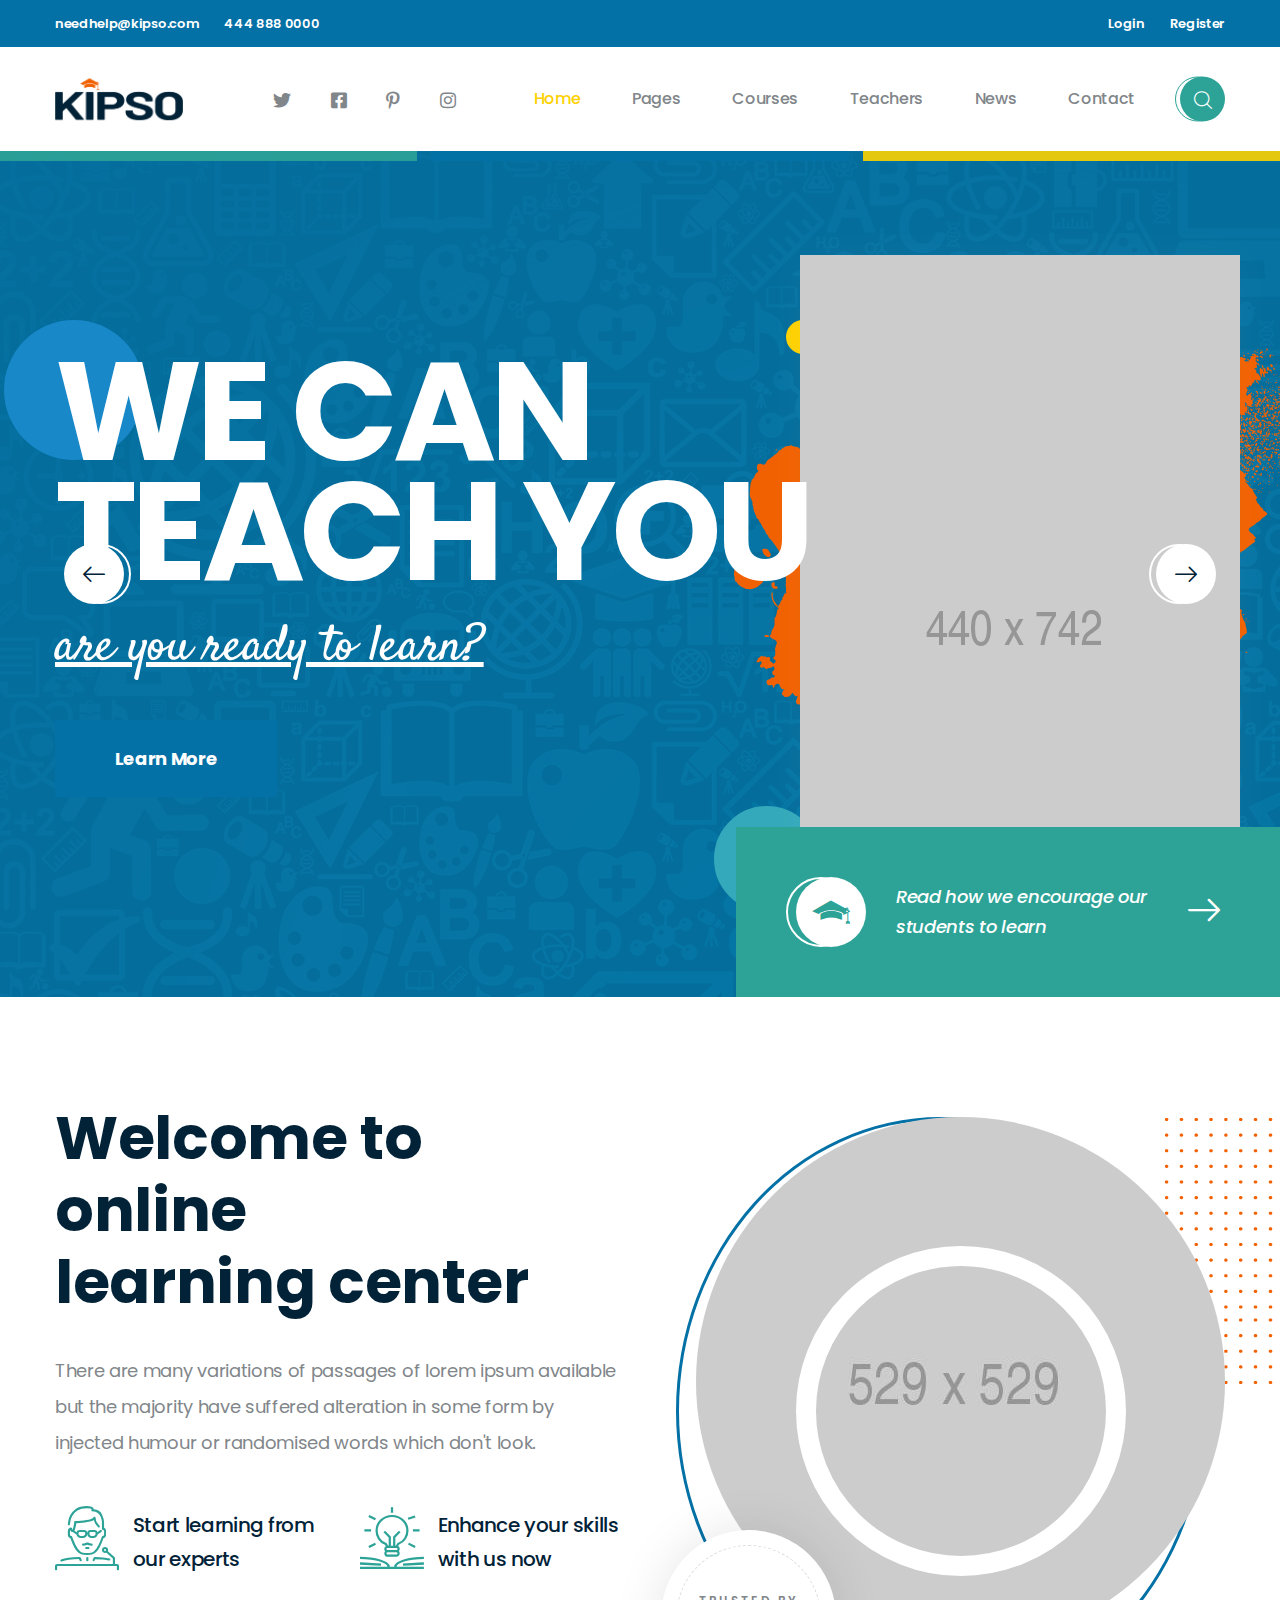
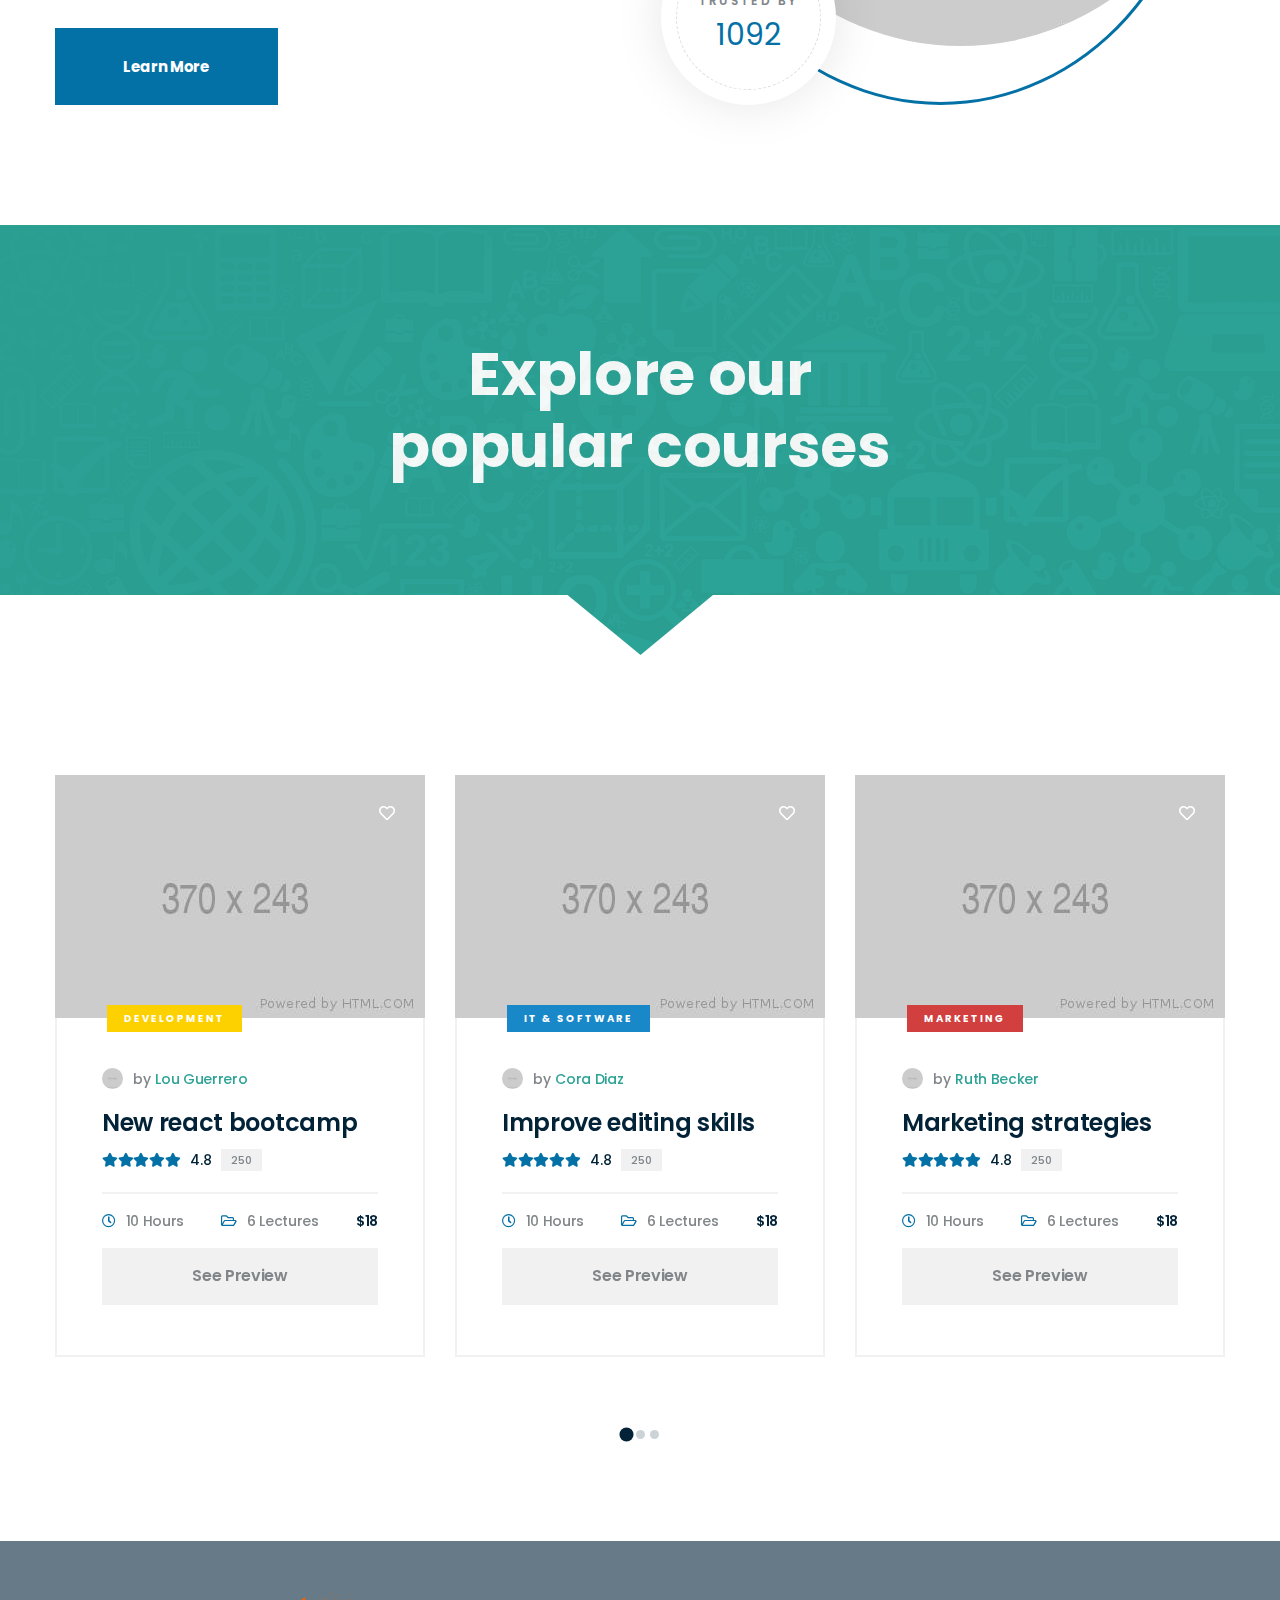
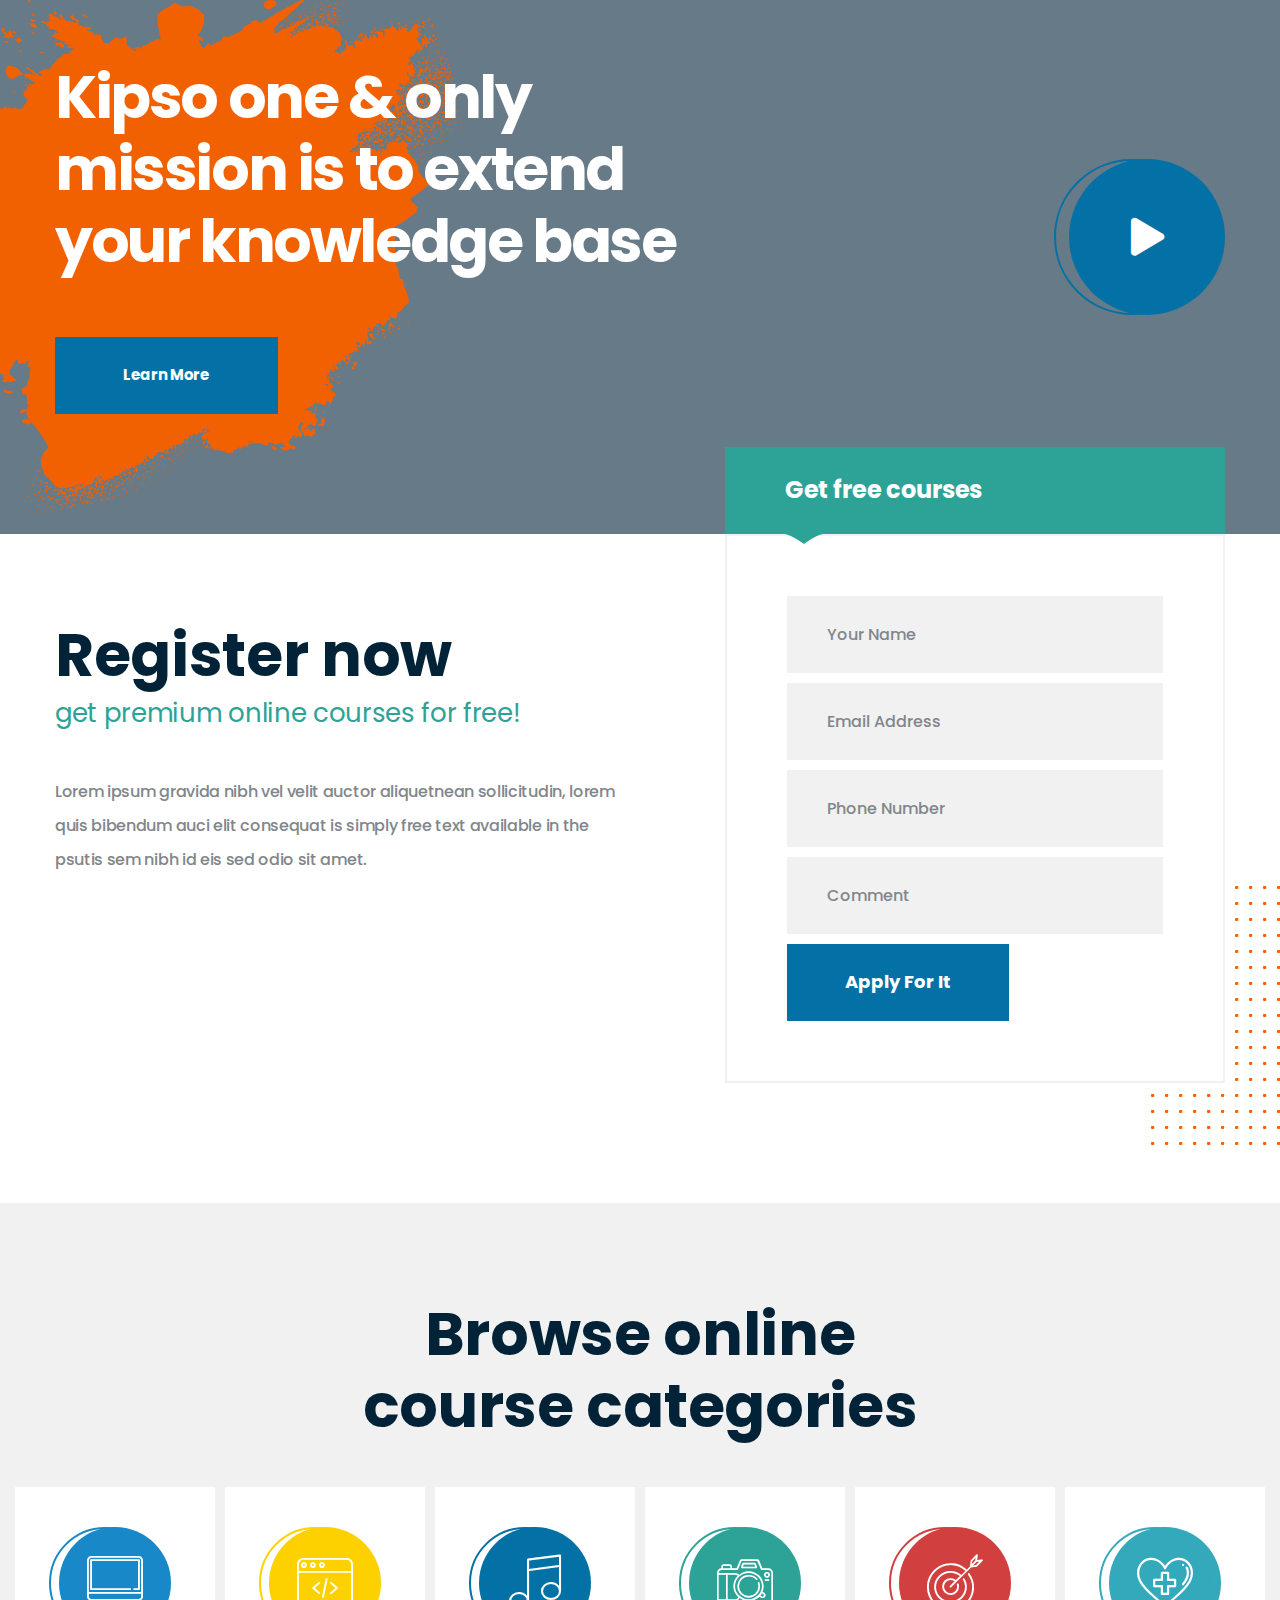
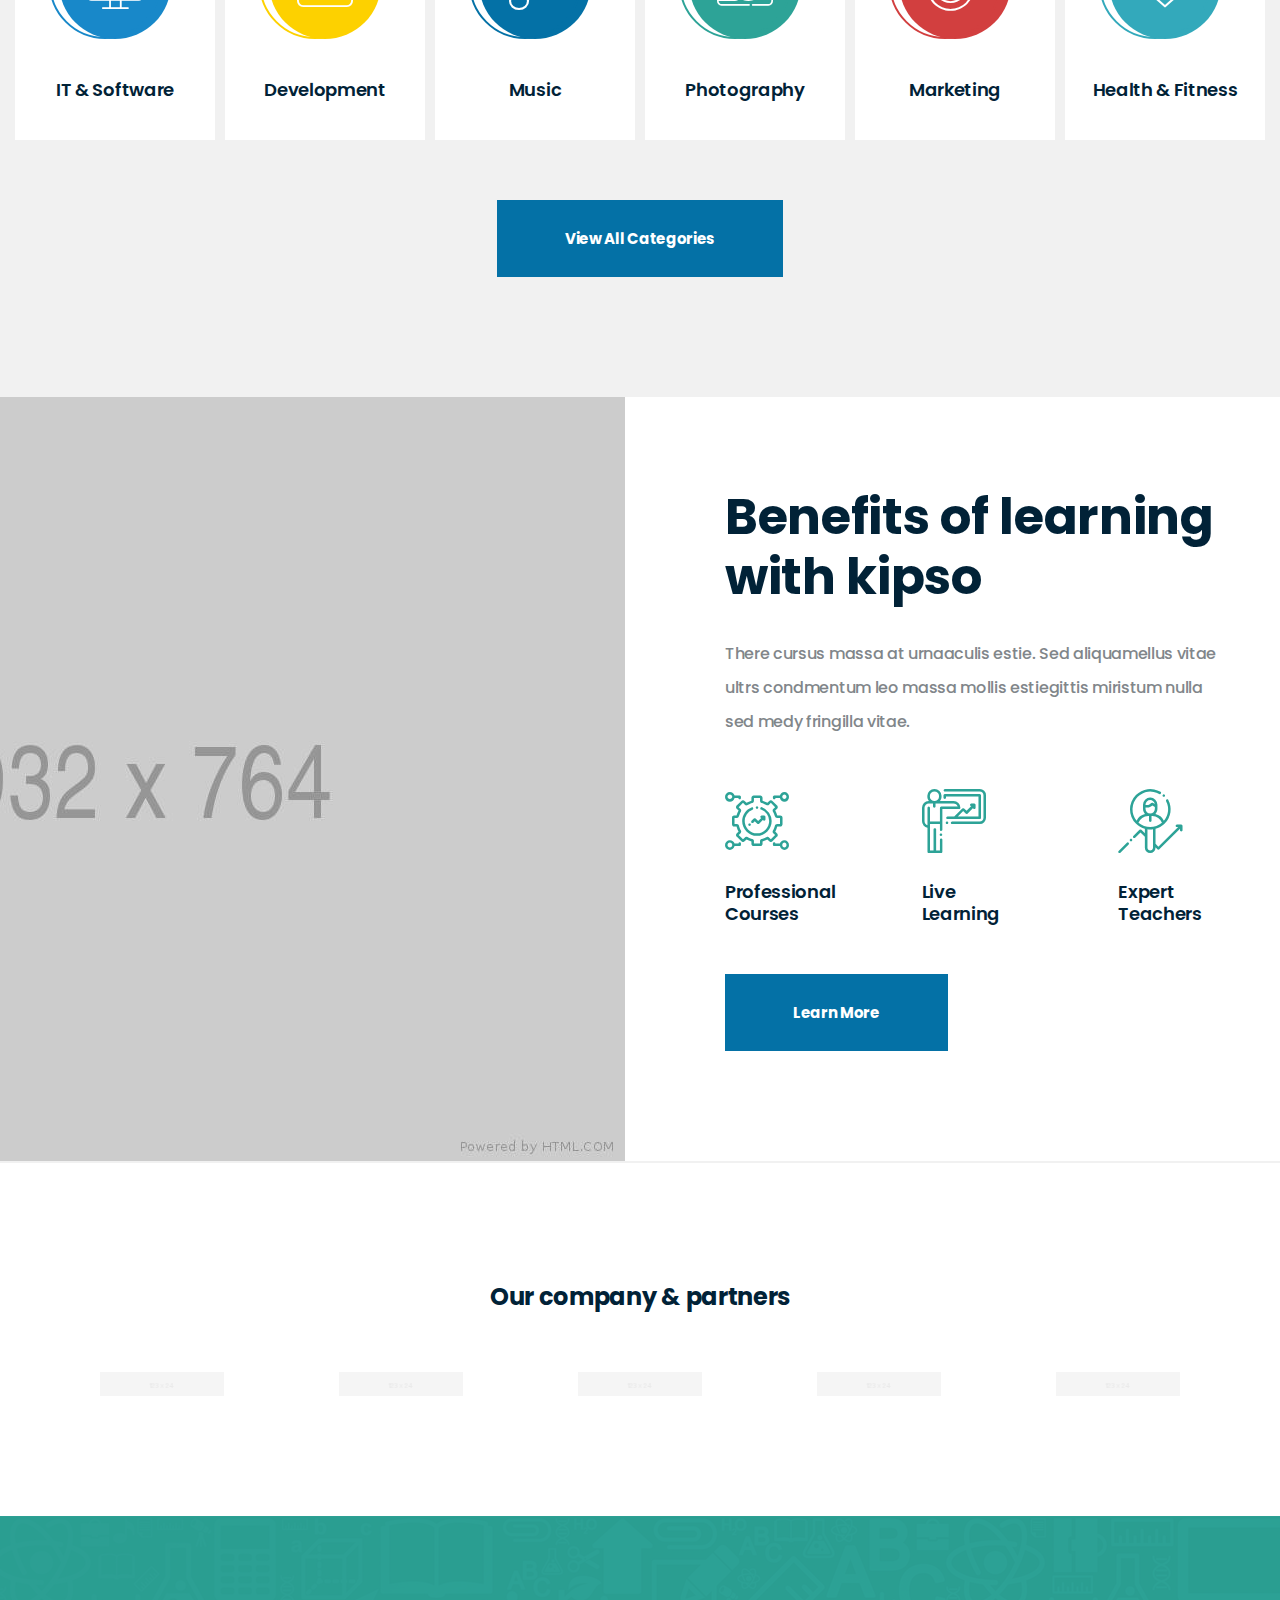
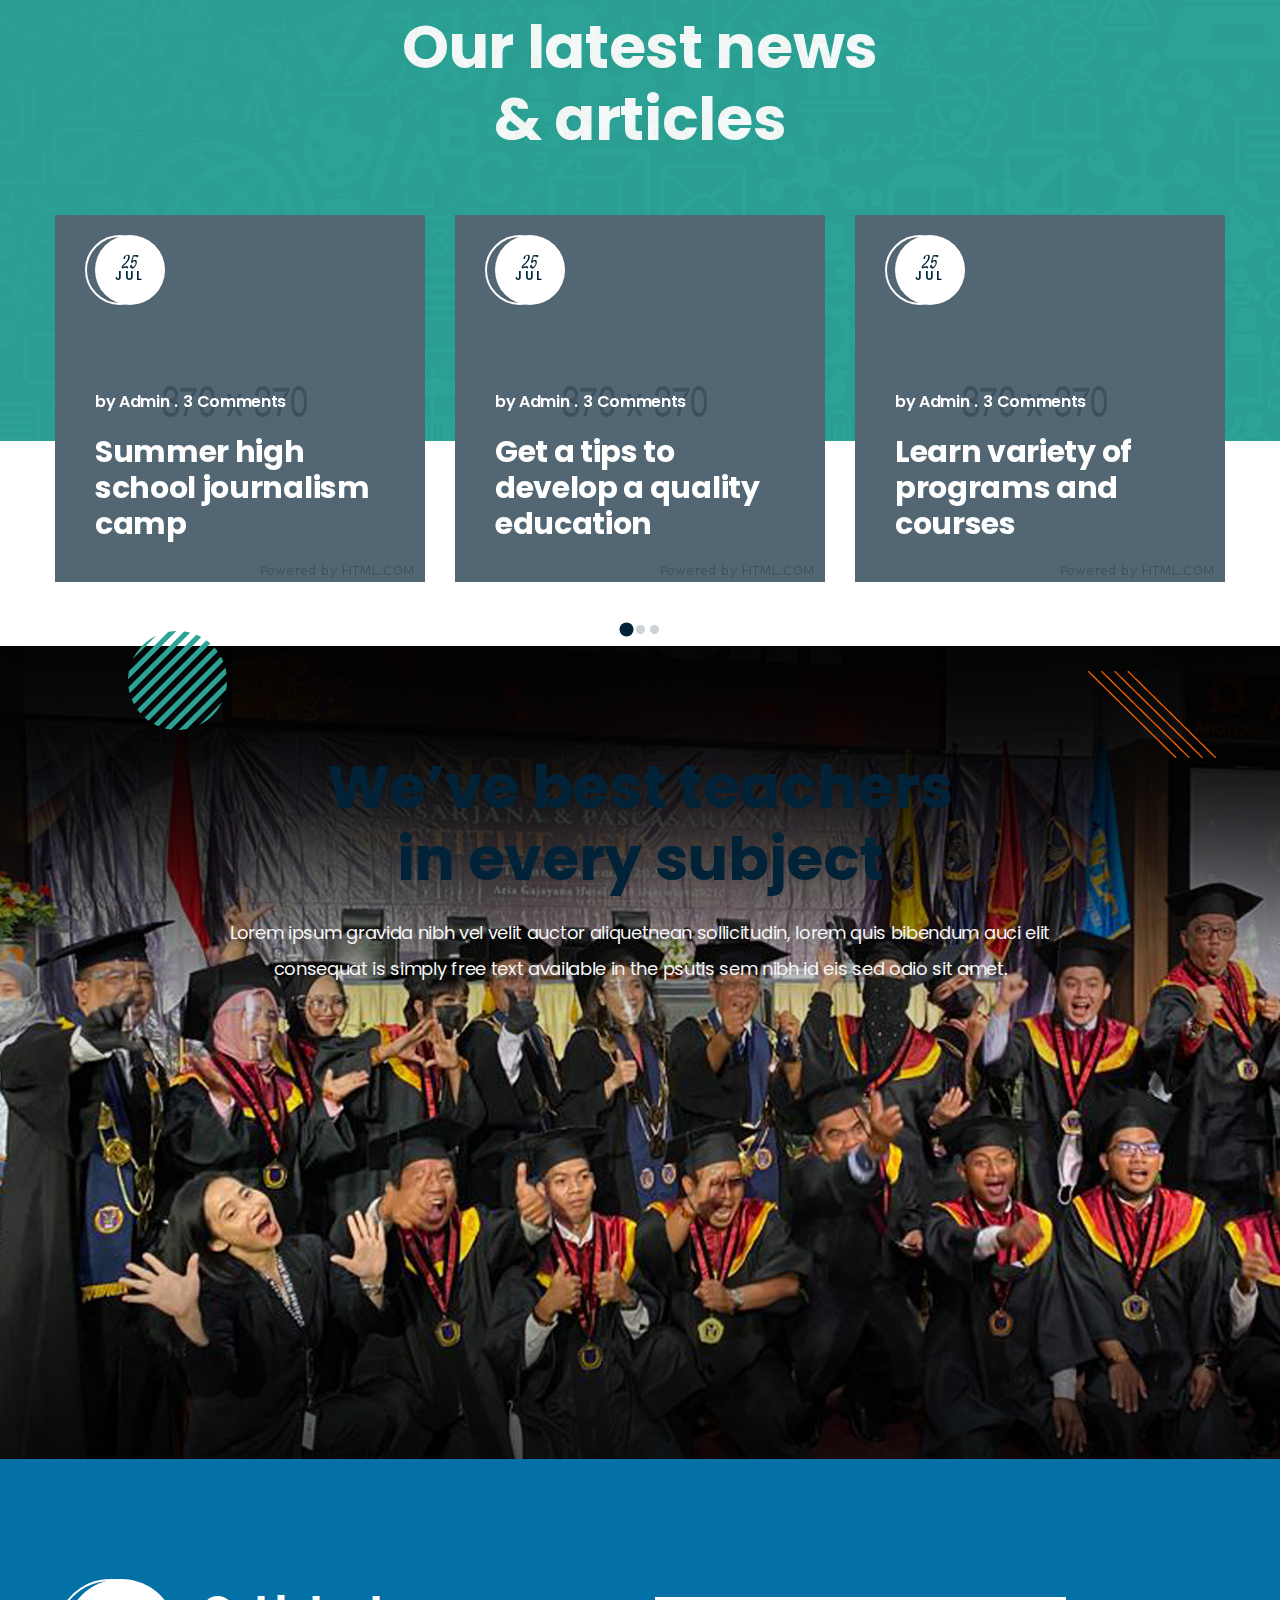
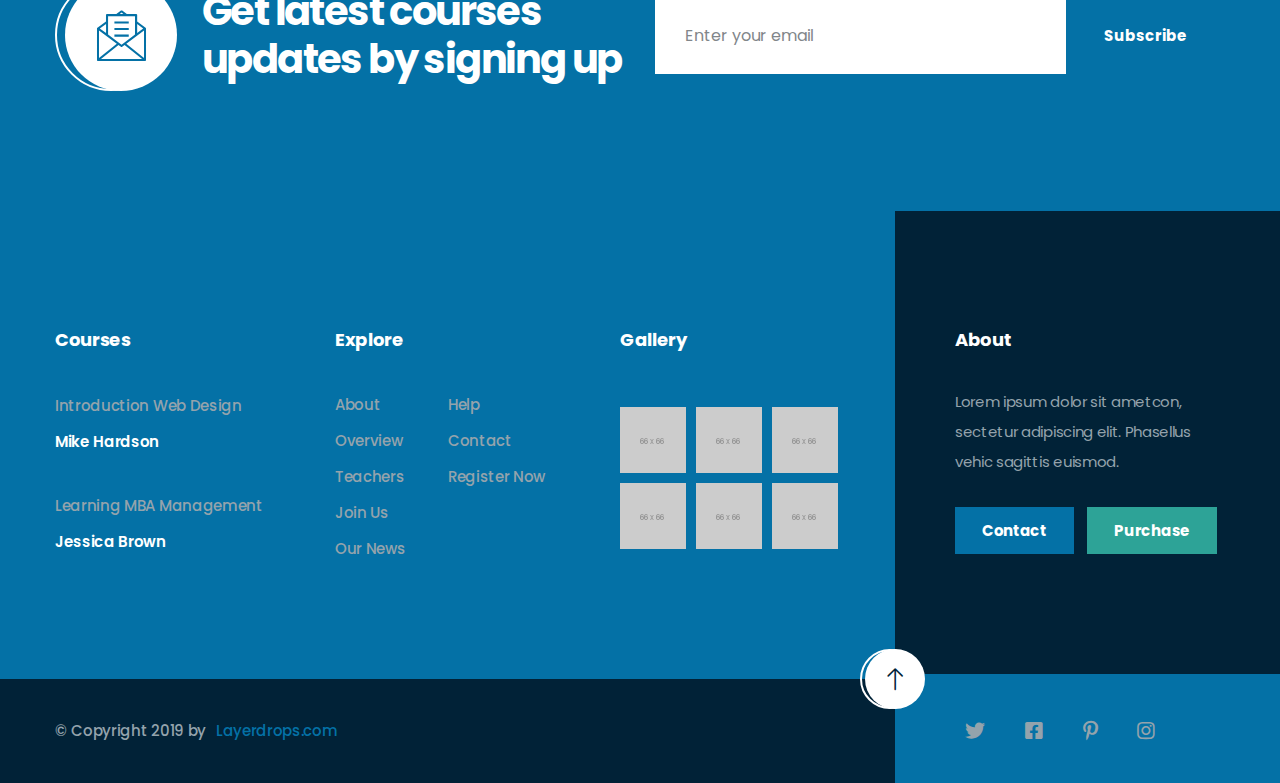
<file: ASIA-WEBSITE/kipso/files/index.html>
<!DOCTYPE html>
<html lang="en">

<head>
    <meta charset="UTF-8">
    <meta name="viewport" content="width=device-width, initial-scale=1.0">
    <meta http-equiv="X-UA-Compatible" content="ie=edge">
    <title>Home One || Kipso || Online Education Learning & LMS HTML Template</title>
    <link rel="apple-touch-icon" sizes="180x180" href="assets/images/favicons/apple-touch-icon.png">
    <link rel="icon" type="image/png" sizes="32x32" href="assets/images/favicons/favicon-32x32.png">
    <link rel="icon" type="image/png" sizes="16x16" href="assets/images/favicons/favicon-16x16.png">
    <link rel="manifest" href="assets/images/favicons/site.webmanifest">

    <!-- plugin scripts -->
    <link href="https://fonts.googleapis.com/css?family=Poppins:300,400,500,500i,600,700,800%7CSatisfy&display=swap" rel="stylesheet">
    <link rel="stylesheet" href="assets/css/animate.min.css">
    <link rel="stylesheet" href="assets/css/bootstrap.min.css">
    <link rel="stylesheet" href="assets/css/owl.carousel.min.css">
    <link rel="stylesheet" href="assets/css/owl.theme.default.min.css">
    <link rel="stylesheet" href="assets/plugins/fontawesome-free-5.11.2-web/css/all.min.css">
    <link rel="stylesheet" href="assets/plugins/kipso-icons/style.css">
    <link rel="stylesheet" href="assets/css/magnific-popup.css">
    <link rel="stylesheet" href="assets/css/vegas.min.css">

    <!-- template styles -->
    <link rel="stylesheet" href="assets/css/style.css">
    <link rel="stylesheet" href="assets/css/responsive.css">
</head>

<body>
    <div class="preloader"><span></span></div><!-- /.preloader -->
    <div class="page-wrapper">
        <div class="topbar-one">
            <div class="container">
                <div class="topbar-one__left">
                    <a href="#">needhelp@kipso.com</a>
                    <a href="#">444 888 0000</a>
                </div><!-- /.topbar-one__left -->
                <div class="topbar-one__right">
                    <a href="#">Login</a>
                    <a href="#">Register</a>
                </div><!-- /.topbar-one__right -->
            </div><!-- /.container -->
        </div><!-- /.topbar-one -->
        <header class="site-header site-header__header-one ">
            <nav class="navbar navbar-expand-lg navbar-light header-navigation stricky">
                <div class="container clearfix">
                    <!-- Brand and toggle get grouped for better mobile display -->
                    <div class="logo-box clearfix">
                        <a class="navbar-brand" href="index.html">
                            <img src="assets/images/logo-dark.png" class="main-logo" width="128" alt="Awesome Image" />
                        </a>
                        <div class="header__social">
                            <a href="#"><i class="fab fa-twitter"></i></a>
                            <a href="#"><i class="fab fa-facebook-square"></i></a>
                            <a href="#"><i class="fab fa-pinterest-p"></i></a>
                            <a href="#"><i class="fab fa-instagram"></i></a>
                        </div><!-- /.header__social -->
                        <button class="menu-toggler" data-target=".main-navigation">
                            <span class="kipso-icon-menu"></span>
                        </button>
                    </div><!-- /.logo-box -->
                    <!-- Collect the nav links, forms, and other content for toggling -->
                    <div class="main-navigation">
                        <ul class=" navigation-box">
                            <li class="current">
                                <a href="index.html">Home</a>
                                <ul class="sub-menu">
                                    <li><a href="index.html">Home 01</a></li>
                                    <li><a href="index-2.html">Home 02</a></li>
                                    <li><a href="index-3.html">Home 03</a></li>
                                    <li><a href="#">Header Versions</a>
                                        <ul class="sub-menu">
                                            <li><a href="index.html">Header 01</a></li>
                                            <li><a href="index-2.html">Header 02</a></li>
                                            <li><a href="index-3.html">Header 03</a></li>
                                        </ul><!-- /.sub-menu -->
                                    </li>
                                </ul><!-- /.sub-menu -->
                            </li>
                            <li>
                                <a href="#">Pages</a>
                                <ul class="sub-menu">
                                    <li><a href="about.html">About Page</a></li>
                                    <li><a href="gallery.html">Gallery</a></li>
                                    <li><a href="pricing.html">Pricing Plans</a></li>
                                    <li><a href="faq.html">FAQ'S</a></li>
                                </ul><!-- /.sub-menu -->
                            </li>
                            <li>
                                <a href="courses.html">Courses</a>
                                <ul class="sub-menu">
                                    <li><a href="courses.html">Courses</a></li>
                                    <li><a href="course-details.html">Course Details</a></li>
                                </ul><!-- /.sub-menu -->
                            </li>
                            <li>
                                <a href="teachers.html">Teachers</a>
                                <ul class="sub-menu">
                                    <li><a href="teachers.html">Teachers</a></li>
                                    <li><a href="team-details.html">Teachers Details</a></li>
                                    <li><a href="become-teacher.html">Become Teacher</a></li>
                                </ul><!-- /.sub-menu -->
                            </li>
                            <li>
                                <a href="news.html">News</a>
                                <ul class="sub-menu">
                                    <li><a href="news.html">News Page</a></li>
                                    <li><a href="news-details.html">News Details</a></li>
                                </ul><!-- /.sub-menu -->
                            </li>
                            <li>
                                <a href="contact.html">Contact</a>
                            </li>
                        </ul>
                    </div><!-- /.navbar-collapse -->
                    <div class="right-side-box">
                        <a class="header__search-btn search-popup__toggler" href="#"><i class="kipso-icon-magnifying-glass"></i>
                            <!-- /.kipso-icon-magnifying-glass --></a>
                    </div><!-- /.right-side-box -->
                </div>
                <!-- /.container -->
            </nav>
            <div class="site-header__decor">
                <div class="site-header__decor-row">
                    <div class="site-header__decor-single">
                        <div class="site-header__decor-inner-1"></div><!-- /.site-header__decor-inner -->
                    </div><!-- /.site-header__decor-single -->
                    <div class="site-header__decor-single">
                        <div class="site-header__decor-inner-2"></div><!-- /.site-header__decor-inner -->
                    </div><!-- /.site-header__decor-single -->
                    <div class="site-header__decor-single">
                        <div class="site-header__decor-inner-3"></div><!-- /.site-header__decor-inner -->
                    </div><!-- /.site-header__decor-single -->
                </div><!-- /.site-header__decor-row -->
            </div><!-- /.site-header__decor -->
        </header><!-- /.site-header -->
        <div class="banner-wrapper">
            <section class="banner-one banner-carousel__one no-dots owl-theme owl-carousel">
                <div class="banner-one__slide banner-one__slide-one">
                    <div class="container">
                        <div class="banner-one__bubble-1"></div><!-- /.banner-one__bubble- -->
                        <div class="banner-one__bubble-2"></div><!-- /.banner-one__bubble- -->
                        <div class="banner-one__bubble-3"></div><!-- /.banner-one__bubble- -->
                        <img src="assets/images/slider-1-scratch.png" alt="" class="banner-one__scratch">
                        <img src="assets/images/slider-1-person-1.png" class="banner-one__person" alt="">
                        <div class="row no-gutters">
                            <div class="col-xl-12">
                                <h3 class="banner-one__title banner-one__light-color">We Can <br>
                                    Teach You</h3><!-- /.banner-one__title -->
                                <p class="banner-one__tag-line">are you ready to learn?</p><!-- /.banner-one__tag-line -->
                                <a href="#" class="thm-btn banner-one__btn">Learn More</a>
                            </div><!-- /.col-xl-12 -->
                        </div><!-- /.row -->
                    </div><!-- /.container -->
                </div><!-- /.banner-one__slide -->
                <div class="banner-one__slide banner-one__slide-two">
                    <div class="container">
                        <div class="banner-one__bubble-1"></div><!-- /.banner-one__bubble- -->
                        <div class="banner-one__bubble-2"></div><!-- /.banner-one__bubble- -->
                        <div class="banner-one__bubble-3"></div><!-- /.banner-one__bubble- -->
                        <img src="assets/images/slider-1-scratch.png" alt="" class="banner-one__scratch">
                        <img src="assets/images/slider-1-person-2.png" class="banner-one__person" alt="">
                        <div class="row no-gutters">
                            <div class="col-xl-12">
                                <h3 class="banner-one__title banner-one__light-color">We Can <br>
                                    Teach You</h3><!-- /.banner-one__title -->
                                <p class="banner-one__tag-line">are you ready to learn?</p><!-- /.banner-one__tag-line -->
                                <a href="#" class="thm-btn banner-one__btn">Learn More</a>
                            </div><!-- /.col-xl-12 -->
                        </div><!-- /.row -->
                    </div><!-- /.container -->
                </div><!-- /.banner-one__slide -->
            </section><!-- /.banner-one -->
            <div class="banner-carousel-btn">
                <a href="#" class="banner-carousel-btn__left-btn"><i class="kipso-icon-left-arrow"></i></a>
                <a href="#" class="banner-carousel-btn__right-btn"><i class="kipso-icon-right-arrow"></i></a>
            </div><!-- /.banner-carousel-btn -->
            <div class="banner-one__cta">
                <div class="banner-one__cta-icon">
                    <i class="kipso-icon-black-graduation-cap-tool-of-university-student-for-head"></i>
                    <!-- /.kipso-icon-knowledge -->
                </div><!-- /.banner-one__cta-icon -->
                <div class="banner-one__cta-title">
                    <h3 class="banner-one__cta-text"><a href="#">Read how we encourage our
                            students to learn</a></h3><!-- /.banner-one__cta-text -->
                </div><!-- /.banner-one__cta-title -->
                <div class="banner-one__cta-link">
                    <a href="#"><i class="kipso-icon-right-arrow"></i><!-- /.kipso-icon-right-arrow --></a>
                </div><!-- /.banner-one__cta-link -->
            </div><!-- /.banner-one__cta -->
        </div><!-- /.banner-wrapper -->
        <section class="about-two">
            <div class="container">
                <div class="row">
                    <div class="col-xl-6">
                        <div class="about-two__content">
                            <div class="block-title text-left">
                                <h2 class="block-title__title">Welcome to online <br>
                                    learning center</h2><!-- /.block-title__title -->
                            </div><!-- /.block-title -->
                            <p class="about-two__text">There are many variations of passages of lorem ipsum available but the
                                majority have suffered alteration in some form by injected humour or randomised words which
                                don't look.</p><!-- /.about-two__text -->
                            <div class="about-two__single-wrap">
                                <div class="about-two__single">
                                    <div class="about-two__single-icon">
                                        <i class="kipso-icon-professor"></i><!-- /.kipso-icon-professor -->
                                    </div><!-- /.about-two__single-icon -->
                                    <div class="about-two__single-content">
                                        <p class="about-two__single-text">Start learning from
                                            our experts</p><!-- /.about-two__single-text -->
                                    </div><!-- /.about-two__single-content -->
                                </div><!-- /.about-two__single -->
                                <div class="about-two__single">
                                    <div class="about-two__single-icon">
                                        <i class="kipso-icon-knowledge"></i><!-- /.kipso-icon-professor -->
                                    </div><!-- /.about-two__single-icon -->
                                    <div class="about-two__single-content">
                                        <p class="about-two__single-text">Enhance your skills
                                            with us now</p><!-- /.about-two__single-text -->
                                    </div><!-- /.about-two__single-content -->
                                </div><!-- /.about-two__single -->
                            </div><!-- /.about-two__single-wrap -->
                            <a href="#" class="thm-btn">Learn More</a><!-- /.thm-btn -->
                        </div><!-- /.about-two__content -->
                    </div><!-- /.col-lg-6 -->
                    <div class="col-xl-6 d-flex justify-content-xl-end justify-content-sm-center">
                        <div class="about-two__image">
                            <span class="about-two__image-dots"></span><!-- /.about-two__image-dots -->
                            <img src="assets/images/about-1-1.jpg" alt="">
                            <div class="about-two__count">
                                <div class="about-two__count-text">Trusted by
                                    <span class="counter">4890</span></div><!-- /.about-two__count-text -->
                            </div><!-- /.about-two__count -->
                        </div><!-- /.about-two__image -->
                    </div><!-- /.col-lg-6 -->
                </div><!-- /.row -->
            </div><!-- /.container -->
        </section><!-- /.about-two -->
        <section class="course-one__top-title home-one">
            <div class="container">
                <div class="block-title mb-0">
                    <h2 class="block-title__title">Explore our <br>
                        popular courses</h2><!-- /.block-title__title -->
                </div><!-- /.block-title -->
            </div><!-- /.container -->
            <div class="course-one__top-title__curve"></div><!-- /.course-one__top-title__curve -->
        </section><!-- /.course-one__top-title -->

        <section class="course-one course-one__teacher-details home-one">
            <div class="container">
                <div class="course-one__carousel owl-carousel owl-theme">
                    <div class="item">
                        <div class="course-one__single color-1">
                            <div class="course-one__image">
                                <img src="assets/images/course-1-1.jpg" alt="">
                                <i class="far fa-heart"></i><!-- /.far fa-heart -->
                            </div><!-- /.course-one__image -->
                            <div class="course-one__content">
                                <a href="#" class="course-one__category">development</a><!-- /.course-one__category -->
                                <div class="course-one__admin">
                                    <img src="assets/images/team-1-1.jpg" alt="">
                                    by <a href="teacher-details.html">Lou Guerrero</a>
                                </div><!-- /.course-one__admin -->
                                <h2 class="course-one__title"><a href="course-details.html">New react bootcamp</a></h2>
                                <!-- /.course-one__title -->
                                <div class="course-one__stars">
                                    <span class="course-one__stars-wrap">
                                        <i class="fa fa-star"></i>
                                        <i class="fa fa-star"></i>
                                        <i class="fa fa-star"></i>
                                        <i class="fa fa-star"></i>
                                        <i class="fa fa-star"></i>
                                    </span><!-- /.course-one__stars-wrap -->
                                    <span class="course-one__count">4.8</span><!-- /.course-one__count -->
                                    <span class="course-one__stars-count">250</span><!-- /.course-one__stars-count -->
                                </div><!-- /.course-one__stars -->
                                <div class="course-one__meta">
                                    <a href="course-details.html"><i class="far fa-clock"></i> 10 Hours</a>
                                    <a href="course-details.html"><i class="far fa-folder-open"></i> 6 Lectures</a>
                                    <a href="course-details.html">$18</a>
                                </div><!-- /.course-one__meta -->
                                <a href="#" class="course-one__link">See Preview</a><!-- /.course-one__link -->
                            </div><!-- /.course-one__content -->
                        </div><!-- /.course-one__single -->
                    </div><!-- /.item -->
                    <div class="item">
                        <div class="course-one__single color-2">
                            <div class="course-one__image">
                                <img src="assets/images/course-1-2.jpg" alt="">
                                <i class="far fa-heart"></i><!-- /.far fa-heart -->
                            </div><!-- /.course-one__image -->
                            <div class="course-one__content">
                                <a href="#" class="course-one__category">It & Software</a><!-- /.course-one__category -->
                                <div class="course-one__admin">
                                    <img src="assets/images/team-1-2.jpg" alt="">
                                    by <a href="teacher-details.html">Cora Diaz</a>
                                </div><!-- /.course-one__admin -->
                                <h2 class="course-one__title"><a href="course-details.html">Improve editing skills</a></h2>
                                <!-- /.course-one__title -->
                                <div class="course-one__stars">
                                    <span class="course-one__stars-wrap">
                                        <i class="fa fa-star"></i>
                                        <i class="fa fa-star"></i>
                                        <i class="fa fa-star"></i>
                                        <i class="fa fa-star"></i>
                                        <i class="fa fa-star"></i>
                                    </span><!-- /.course-one__stars-wrap -->
                                    <span class="course-one__count">4.8</span><!-- /.course-one__count -->
                                    <span class="course-one__stars-count">250</span><!-- /.course-one__stars-count -->
                                </div><!-- /.course-one__stars -->
                                <div class="course-one__meta">
                                    <a href="course-details.html"><i class="far fa-clock"></i> 10 Hours</a>
                                    <a href="course-details.html"><i class="far fa-folder-open"></i> 6 Lectures</a>
                                    <a href="course-details.html">$18</a>
                                </div><!-- /.course-one__meta -->
                                <a href="#" class="course-one__link">See Preview</a><!-- /.course-one__link -->
                            </div><!-- /.course-one__content -->
                        </div><!-- /.course-one__single -->
                    </div><!-- /.item -->
                    <div class="item">
                        <div class="course-one__single color-3">
                            <div class="course-one__image">
                                <img src="assets/images/course-1-3.jpg" alt="">
                                <i class="far fa-heart"></i><!-- /.far fa-heart -->
                            </div><!-- /.course-one__image -->
                            <div class="course-one__content">
                                <a href="#" class="course-one__category">marketing</a><!-- /.course-one__category -->
                                <div class="course-one__admin">
                                    <img src="assets/images/team-1-3.jpg" alt="">
                                    by <a href="teacher-details.html">Ruth Becker</a>
                                </div><!-- /.course-one__admin -->
                                <h2 class="course-one__title"><a href="course-details.html">Marketing strategies</a></h2>
                                <!-- /.course-one__title -->
                                <div class="course-one__stars">
                                    <span class="course-one__stars-wrap">
                                        <i class="fa fa-star"></i>
                                        <i class="fa fa-star"></i>
                                        <i class="fa fa-star"></i>
                                        <i class="fa fa-star"></i>
                                        <i class="fa fa-star"></i>
                                    </span><!-- /.course-one__stars-wrap -->
                                    <span class="course-one__count">4.8</span><!-- /.course-one__count -->
                                    <span class="course-one__stars-count">250</span><!-- /.course-one__stars-count -->
                                </div><!-- /.course-one__stars -->
                                <div class="course-one__meta">
                                    <a href="course-details.html"><i class="far fa-clock"></i> 10 Hours</a>
                                    <a href="course-details.html"><i class="far fa-folder-open"></i> 6 Lectures</a>
                                    <a href="course-details.html">$18</a>
                                </div><!-- /.course-one__meta -->
                                <a href="#" class="course-one__link">See Preview</a><!-- /.course-one__link -->
                            </div><!-- /.course-one__content -->
                        </div><!-- /.course-one__single -->
                    </div><!-- /.item -->
                    <div class="item">
                        <div class="course-one__single color-4">
                            <div class="course-one__image">
                                <img src="assets/images/course-1-4.jpg" alt="">
                                <i class="far fa-heart"></i><!-- /.far fa-heart -->
                            </div><!-- /.course-one__image -->
                            <div class="course-one__content">
                                <a href="#" class="course-one__category">Photography</a><!-- /.course-one__category -->
                                <div class="course-one__admin">
                                    <img src="assets/images/team-1-4.jpg" alt="">
                                    by <a href="teacher-details.html">Ernest Rodriquez</a>
                                </div><!-- /.course-one__admin -->
                                <h2 class="course-one__title"><a href="course-details.html">Basics of photography</a></h2>
                                <!-- /.course-one__title -->
                                <div class="course-one__stars">
                                    <span class="course-one__stars-wrap">
                                        <i class="fa fa-star"></i>
                                        <i class="fa fa-star"></i>
                                        <i class="fa fa-star"></i>
                                        <i class="fa fa-star"></i>
                                        <i class="fa fa-star"></i>
                                    </span><!-- /.course-one__stars-wrap -->
                                    <span class="course-one__count">4.8</span><!-- /.course-one__count -->
                                    <span class="course-one__stars-count">250</span><!-- /.course-one__stars-count -->
                                </div><!-- /.course-one__stars -->
                                <div class="course-one__meta">
                                    <a href="course-details.html"><i class="far fa-clock"></i> 10 Hours</a>
                                    <a href="course-details.html"><i class="far fa-folder-open"></i> 6 Lectures</a>
                                    <a href="course-details.html">$18</a>
                                </div><!-- /.course-one__meta -->
                                <a href="#" class="course-one__link">See Preview</a><!-- /.course-one__link -->
                            </div><!-- /.course-one__content -->
                        </div><!-- /.course-one__single -->
                    </div><!-- /.item -->
                    <div class="item">
                        <div class="course-one__single color-5">
                            <div class="course-one__image">
                                <img src="assets/images/course-1-5.jpg" alt="">
                                <i class="far fa-heart"></i><!-- /.far fa-heart -->
                            </div><!-- /.course-one__image -->
                            <div class="course-one__content">
                                <a href="#" class="course-one__category">marketing</a><!-- /.course-one__category -->
                                <div class="course-one__admin">
                                    <img src="assets/images/team-1-5.jpg" alt="">
                                    by <a href="teacher-details.html">Isabella Stanley</a>
                                </div><!-- /.course-one__admin -->
                                <h2 class="course-one__title"><a href="course-details.html">Affiliate bootcamp</a>
                                </h2>
                                <!-- /.course-one__title -->
                                <div class="course-one__stars">
                                    <span class="course-one__stars-wrap">
                                        <i class="fa fa-star"></i>
                                        <i class="fa fa-star"></i>
                                        <i class="fa fa-star"></i>
                                        <i class="fa fa-star"></i>
                                        <i class="fa fa-star"></i>
                                    </span><!-- /.course-one__stars-wrap -->
                                    <span class="course-one__count">4.8</span><!-- /.course-one__count -->
                                    <span class="course-one__stars-count">250</span><!-- /.course-one__stars-count -->
                                </div><!-- /.course-one__stars -->
                                <div class="course-one__meta">
                                    <a href="course-details.html"><i class="far fa-clock"></i> 10 Hours</a>
                                    <a href="course-details.html"><i class="far fa-folder-open"></i> 6 Lectures</a>
                                    <a href="course-details.html">$18</a>
                                </div><!-- /.course-one__meta -->
                                <a href="#" class="course-one__link">See Preview</a><!-- /.course-one__link -->
                            </div><!-- /.course-one__content -->
                        </div><!-- /.course-one__single -->
                    </div><!-- /.item -->
                    <div class="item">
                        <div class="course-one__single color-6">
                            <div class="course-one__image">
                                <img src="assets/images/course-1-6.jpg" alt="">
                                <i class="far fa-heart"></i><!-- /.far fa-heart -->
                            </div><!-- /.course-one__image -->
                            <div class="course-one__content">
                                <a href="#" class="course-one__category">Health & Fitness</a><!-- /.course-one__category -->
                                <div class="course-one__admin">
                                    <img src="assets/images/team-1-6.jpg" alt="">
                                    by <a href="teacher-details.html">Katherine Collins</a>
                                </div><!-- /.course-one__admin -->
                                <h2 class="course-one__title"><a href="course-details.html">Healthy workout tips </a></h2>
                                <!-- /.course-one__title -->
                                <div class="course-one__stars">
                                    <span class="course-one__stars-wrap">
                                        <i class="fa fa-star"></i>
                                        <i class="fa fa-star"></i>
                                        <i class="fa fa-star"></i>
                                        <i class="fa fa-star"></i>
                                        <i class="fa fa-star"></i>
                                    </span><!-- /.course-one__stars-wrap -->
                                    <span class="course-one__count">4.8</span><!-- /.course-one__count -->
                                    <span class="course-one__stars-count">250</span><!-- /.course-one__stars-count -->
                                </div><!-- /.course-one__stars -->
                                <div class="course-one__meta">
                                    <a href="course-details.html"><i class="far fa-clock"></i> 10 Hours</a>
                                    <a href="course-details.html"><i class="far fa-folder-open"></i> 6 Lectures</a>
                                    <a href="course-details.html">$18</a>
                                </div><!-- /.course-one__meta -->
                                <a href="#" class="course-one__link">See Preview</a><!-- /.course-one__link -->
                            </div><!-- /.course-one__content -->
                        </div><!-- /.course-one__single -->
                    </div><!-- /.item -->
                    <div class="item">
                        <div class="course-one__single color-1">
                            <div class="course-one__image">
                                <img src="assets/images/course-1-1.jpg" alt="">
                                <i class="far fa-heart"></i><!-- /.far fa-heart -->
                            </div><!-- /.course-one__image -->
                            <div class="course-one__content">
                                <a href="#" class="course-one__category">development</a><!-- /.course-one__category -->
                                <div class="course-one__admin">
                                    <img src="assets/images/team-1-1.jpg" alt="">
                                    by <a href="teacher-details.html">Lou Guerrero</a>
                                </div><!-- /.course-one__admin -->
                                <h2 class="course-one__title"><a href="course-details.html">New react bootcamp</a></h2>
                                <!-- /.course-one__title -->
                                <div class="course-one__stars">
                                    <span class="course-one__stars-wrap">
                                        <i class="fa fa-star"></i>
                                        <i class="fa fa-star"></i>
                                        <i class="fa fa-star"></i>
                                        <i class="fa fa-star"></i>
                                        <i class="fa fa-star"></i>
                                    </span><!-- /.course-one__stars-wrap -->
                                    <span class="course-one__count">4.8</span><!-- /.course-one__count -->
                                    <span class="course-one__stars-count">250</span><!-- /.course-one__stars-count -->
                                </div><!-- /.course-one__stars -->
                                <div class="course-one__meta">
                                    <a href="course-details.html"><i class="far fa-clock"></i> 10 Hours</a>
                                    <a href="course-details.html"><i class="far fa-folder-open"></i> 6 Lectures</a>
                                    <a href="course-details.html">$18</a>
                                </div><!-- /.course-one__meta -->
                                <a href="#" class="course-one__link">See Preview</a><!-- /.course-one__link -->
                            </div><!-- /.course-one__content -->
                        </div><!-- /.course-one__single -->
                    </div><!-- /.item -->
                    <div class="item">
                        <div class="course-one__single color-2">
                            <div class="course-one__image">
                                <img src="assets/images/course-1-2.jpg" alt="">
                                <i class="far fa-heart"></i><!-- /.far fa-heart -->
                            </div><!-- /.course-one__image -->
                            <div class="course-one__content">
                                <a href="#" class="course-one__category">It & Software</a><!-- /.course-one__category -->
                                <div class="course-one__admin">
                                    <img src="assets/images/team-1-2.jpg" alt="">
                                    by <a href="teacher-details.html">Cora Diaz</a>
                                </div><!-- /.course-one__admin -->
                                <h2 class="course-one__title"><a href="course-details.html">Improve editing skills</a></h2>
                                <!-- /.course-one__title -->
                                <div class="course-one__stars">
                                    <span class="course-one__stars-wrap">
                                        <i class="fa fa-star"></i>
                                        <i class="fa fa-star"></i>
                                        <i class="fa fa-star"></i>
                                        <i class="fa fa-star"></i>
                                        <i class="fa fa-star"></i>
                                    </span><!-- /.course-one__stars-wrap -->
                                    <span class="course-one__count">4.8</span><!-- /.course-one__count -->
                                    <span class="course-one__stars-count">250</span><!-- /.course-one__stars-count -->
                                </div><!-- /.course-one__stars -->
                                <div class="course-one__meta">
                                    <a href="course-details.html"><i class="far fa-clock"></i> 10 Hours</a>
                                    <a href="course-details.html"><i class="far fa-folder-open"></i> 6 Lectures</a>
                                    <a href="course-details.html">$18</a>
                                </div><!-- /.course-one__meta -->
                                <a href="#" class="course-one__link">See Preview</a><!-- /.course-one__link -->
                            </div><!-- /.course-one__content -->
                        </div><!-- /.course-one__single -->
                    </div><!-- /.item -->
                    <div class="item">
                        <div class="course-one__single color-3">
                            <div class="course-one__image">
                                <img src="assets/images/course-1-3.jpg" alt="">
                                <i class="far fa-heart"></i><!-- /.far fa-heart -->
                            </div><!-- /.course-one__image -->
                            <div class="course-one__content">
                                <a href="#" class="course-one__category">marketing</a><!-- /.course-one__category -->
                                <div class="course-one__admin">
                                    <img src="assets/images/team-1-3.jpg" alt="">
                                    by <a href="teacher-details.html">Ruth Becker</a>
                                </div><!-- /.course-one__admin -->
                                <h2 class="course-one__title"><a href="course-details.html">Marketing strategies</a></h2>
                                <!-- /.course-one__title -->
                                <div class="course-one__stars">
                                    <span class="course-one__stars-wrap">
                                        <i class="fa fa-star"></i>
                                        <i class="fa fa-star"></i>
                                        <i class="fa fa-star"></i>
                                        <i class="fa fa-star"></i>
                                        <i class="fa fa-star"></i>
                                    </span><!-- /.course-one__stars-wrap -->
                                    <span class="course-one__count">4.8</span><!-- /.course-one__count -->
                                    <span class="course-one__stars-count">250</span><!-- /.course-one__stars-count -->
                                </div><!-- /.course-one__stars -->
                                <div class="course-one__meta">
                                    <a href="course-details.html"><i class="far fa-clock"></i> 10 Hours</a>
                                    <a href="course-details.html"><i class="far fa-folder-open"></i> 6 Lectures</a>
                                    <a href="course-details.html">$18</a>
                                </div><!-- /.course-one__meta -->
                                <a href="#" class="course-one__link">See Preview</a><!-- /.course-one__link -->
                            </div><!-- /.course-one__content -->
                        </div><!-- /.course-one__single -->
                    </div><!-- /.item -->
                </div><!-- /.course-one__carousel -->
            </div><!-- /.container -->
        </section><!-- /.course-one course-page -->
        <section class="video-two">
            <div class="container">
                <img src="assets/images/scratch-1-1.png" class="video-two__scratch" alt="">
                <div class="row">
                    <div class="col-lg-7">
                        <div class="video-two__content">
                            <h2 class="video-two__title">Kipso one & only <br>
                                mission is to extend <br>
                                your knowledge base</h2><!-- /.video-two__title -->
                            <a href="#" class="thm-btn">Learn More</a><!-- /.thm-btn -->
                        </div><!-- /.video-two__content -->
                    </div><!-- /.col-lg-7 -->
                    <div class="col-lg-5 d-flex justify-content-lg-end justify-content-sm-start">
                        <div class="my-auto">
                            <a href="#" class="video-two__popup"><i class="fa fa-play"></i><!-- /.fa fa-play --></a>
                            <!-- /.video-two__popup -->
                        </div><!-- /.my-auto -->
                    </div><!-- /.col-lg-5 d-flex justify-content-end -->
                </div><!-- /.row -->
            </div><!-- /.container -->
        </section><!-- /.video-two -->
        <section class="countdown-one">
            <div class="container">
                <div class="row">
                    <div class="col-lg-6">
                        <div class="countdown-one__content">
                            <h2 class="countdown-one__title">Register now </h2><!-- /.countdown-one__title -->
                            <p class="countdown-one__tag-line">get premium online courses for free!</p>
                            <!-- /.countdown-one__tag-line -->
                            <p class="countdown-one__text">Lorem ipsum gravida nibh vel velit auctor aliquetnean sollicitudin,
                                lorem
                                quis bibendum auci elit consequat is simply free text available in the psutis sem nibh id eis
                                sed
                                odio sit amet.</p><!-- /.countdown-one__text -->
                            <ul class="countdown-one__list list-unstyled">
                                <!-- content loading via js -->
                            </ul><!-- /.coundown-one__list -->
                        </div><!-- /.countdown-one__content -->
                    </div><!-- /.col-lg-6 -->
                    <div class="col-lg-6">
                        <div class="become-teacher__form">
                            <div class="become-teacher__form-top">
                                <h2 class="become-teacher__form-title">
                                    Get free courses
                                </h2><!-- /.become-teacher__form-title -->
                            </div><!-- /.become-teacher__top -->
                            <form action="assets/inc/sendemail.php" class="become-teacher__form-content contact-form-validated">
                                <input type="text" placeholder="Your Name" name="name">
                                <input type="text" placeholder="Email Address" name="email">
                                <input type="text" placeholder="Phone Number" name="phone">
                                <input type="text" placeholder="Comment" name="message">
                                <button type="submit" class="thm-btn become-teacher__form-btn">Apply For It</button>
                            </form><!-- /.become-teacher__form-content -->
                            <div class="result text-center"></div><!-- /.result -->
                        </div><!-- /.become-teacher__form -->
                    </div><!-- /.col-lg-6 -->
                </div><!-- /.row -->
            </div><!-- /.container -->
        </section><!-- /.countdown-one -->
        <section class="thm-gray-bg course-category-one">
            <div class="container-fluid text-center">
                <div class="block-title text-center">
                    <h2 class="block-title__title">Browse online <br>
                        course categories</h2><!-- /.block-title__title -->
                </div><!-- /.block-title -->
                <div class="course-category-one__carousel owl-carousel owl-theme">
                    <div class="item">
                        <div class="course-category-one__single color-1">
                            <div class="course-category-one__icon">
                                <i class="kipso-icon-desktop"></i><!-- /.kipso-icon-camera -->
                            </div><!-- /.course-category-one__icon -->
                            <h3 class="course-category-one__title"><a href="#">IT & Software</a></h3>
                            <!-- /.course-category-one__title -->
                        </div><!-- /.course-category-one__single -->
                    </div><!-- /.item -->
                    <div class="item">
                        <div class="course-category-one__single color-2">
                            <div class="course-category-one__icon">
                                <i class="kipso-icon-web-programming"></i><!-- /.kipso-icon-camera -->
                            </div><!-- /.course-category-one__icon -->
                            <h3 class="course-category-one__title"><a href="#">Development</a></h3>
                            <!-- /.course-category-one__title -->
                        </div><!-- /.course-category-one__single -->
                    </div><!-- /.item -->
                    <div class="item">
                        <div class="course-category-one__single color-3">
                            <div class="course-category-one__icon">
                                <i class="kipso-icon-music-player"></i><!-- /.kipso-icon-camera -->
                            </div><!-- /.course-category-one__icon -->
                            <h3 class="course-category-one__title"><a href="#">Music</a></h3>
                            <!-- /.course-category-one__title -->
                        </div><!-- /.course-category-one__single -->
                    </div><!-- /.item -->
                    <div class="item">
                        <div class="course-category-one__single color-4">
                            <div class="course-category-one__icon">
                                <i class="kipso-icon-camera"></i><!-- /.kipso-icon-camera -->
                            </div><!-- /.course-category-one__icon -->
                            <h3 class="course-category-one__title"><a href="#">Photography</a></h3>
                            <!-- /.course-category-one__title -->
                        </div><!-- /.course-category-one__single -->
                    </div><!-- /.item -->
                    <div class="item">
                        <div class="course-category-one__single color-5">
                            <div class="course-category-one__icon">
                                <i class="kipso-icon-targeting"></i><!-- /.kipso-icon-camera -->
                            </div><!-- /.course-category-one__icon -->
                            <h3 class="course-category-one__title"><a href="#">Marketing</a></h3>
                            <!-- /.course-category-one__title -->
                        </div><!-- /.course-category-one__single -->
                    </div><!-- /.item -->
                    <div class="item">
                        <div class="course-category-one__single color-6">
                            <div class="course-category-one__icon">
                                <i class="kipso-icon-health"></i><!-- /.kipso-icon-camera -->
                            </div><!-- /.course-category-one__icon -->
                            <h3 class="course-category-one__title"><a href="#">Health & Fitness</a></h3>
                            <!-- /.course-category-one__title -->
                        </div><!-- /.course-category-one__single -->
                    </div><!-- /.item -->
                    <div class="item">
                        <div class="course-category-one__single color-1">
                            <div class="course-category-one__icon">
                                <i class="kipso-icon-desktop"></i><!-- /.kipso-icon-camera -->
                            </div><!-- /.course-category-one__icon -->
                            <h3 class="course-category-one__title"><a href="#">IT & Software</a></h3>
                            <!-- /.course-category-one__title -->
                        </div><!-- /.course-category-one__single -->
                    </div><!-- /.item -->
                    <div class="item">
                        <div class="course-category-one__single color-2">
                            <div class="course-category-one__icon">
                                <i class="kipso-icon-web-programming"></i><!-- /.kipso-icon-camera -->
                            </div><!-- /.course-category-one__icon -->
                            <h3 class="course-category-one__title"><a href="#">Development</a></h3>
                            <!-- /.course-category-one__title -->
                        </div><!-- /.course-category-one__single -->
                    </div><!-- /.item -->
                    <div class="item">
                        <div class="course-category-one__single color-3">
                            <div class="course-category-one__icon">
                                <i class="kipso-icon-music-player"></i><!-- /.kipso-icon-camera -->
                            </div><!-- /.course-category-one__icon -->
                            <h3 class="course-category-one__title"><a href="#">Music</a></h3>
                            <!-- /.course-category-one__title -->
                        </div><!-- /.course-category-one__single -->
                    </div><!-- /.item -->
                    <div class="item">
                        <div class="course-category-one__single color-4">
                            <div class="course-category-one__icon">
                                <i class="kipso-icon-camera"></i><!-- /.kipso-icon-camera -->
                            </div><!-- /.course-category-one__icon -->
                            <h3 class="course-category-one__title"><a href="#">Photography</a></h3>
                            <!-- /.course-category-one__title -->
                        </div><!-- /.course-category-one__single -->
                    </div><!-- /.item -->
                </div><!-- /.course-category-one__carousel owl-carousel owl-theme -->

                <a href="#" class="thm-btn">View All Categories</a><!-- /.thm-btn -->
            </div><!-- /.container-fluid -->
        </section><!-- /.thm-gray-bg course-category-one -->
        <section class="cta-three">
            <div class="container">
                <div class="row">
                    <div class="col-lg-6 clearfix">
                        <img src="assets/images/cta-1.jpg" class="cta-three__image" alt="">
                    </div><!-- /.col-lg-6 -->
                    <div class="col-lg-6">
                        <div class="cta-three__content">
                            <div class="block-title text-left">
                                <h2 class="block-title__title">Benefits of learning
                                    with kipso</h2><!-- /.block-title__title -->
                            </div><!-- /.block-title -->
                            <p class="cta-three__text">There cursus massa at urnaaculis estie. Sed aliquamellus vitae ultrs
                                condmentum leo massa mollis estiegittis miristum nulla sed medy fringilla vitae.</p>
                            <!-- /.cta-three__text -->
                            <div class="cta-three__single-wrap">
                                <div class="cta-three__single">
                                    <i class="kipso-icon-strategy"></i><!-- /.kipso-icon-strategy -->
                                    <p class="cta-three__single-text">Professional
                                        Courses</p><!-- /.cta-three__single-text -->
                                </div><!-- /.cta-three__single -->
                                <div class="cta-three__single">
                                    <i class="kipso-icon-training"></i><!-- /.kipso-icon-training -->
                                    <p class="cta-three__single-text">Live
                                        Learning</p><!-- /.cta-three__single-text -->
                                </div><!-- /.cta-three__single -->
                                <div class="cta-three__single">
                                    <i class="kipso-icon-human-resources"></i><!-- /.kipso-icon-human-resources -->
                                    <p class="cta-three__single-text">Expert
                                        Teachers</p><!-- /.cta-three__single-text -->
                                </div><!-- /.cta-three__single -->
                            </div><!-- /.cta-three__single-wrap -->
                            <a href="#" class="thm-btn">Learn More</a><!-- /.thm-btn -->
                        </div><!-- /.cta-three__content -->
                    </div><!-- /.col-lg-6 -->
                </div><!-- /.row -->
            </div><!-- /.container -->
        </section><!-- /.cta-three -->
        <section class="brand-two ">
            <div class="container">
                <div class="block-title">
                    <h2 class="block-title__title">Our company & partners</h2><!-- /.block-title__title -->
                </div><!-- /.block-title -->
                <div class="brand-one__carousel owl-carousel owl-theme">
                    <div class="item">
                        <img src="assets/images/brand-1-1.png" alt="">
                    </div><!-- /.item -->
                    <div class="item">
                        <img src="assets/images/brand-1-1.png" alt="">
                    </div><!-- /.item -->
                    <div class="item">
                        <img src="assets/images/brand-1-1.png" alt="">
                    </div><!-- /.item -->
                    <div class="item">
                        <img src="assets/images/brand-1-1.png" alt="">
                    </div><!-- /.item -->
                    <div class="item">
                        <img src="assets/images/brand-1-1.png" alt="">
                    </div><!-- /.item -->
                    <div class="item">
                        <img src="assets/images/brand-1-1.png" alt="">
                    </div><!-- /.item -->
                    <div class="item">
                        <img src="assets/images/brand-1-1.png" alt="">
                    </div><!-- /.item -->
                    <div class="item">
                        <img src="assets/images/brand-1-1.png" alt="">
                    </div><!-- /.item -->
                    <div class="item">
                        <img src="assets/images/brand-1-1.png" alt="">
                    </div><!-- /.item -->
                    <div class="item">
                        <img src="assets/images/brand-1-1.png" alt="">
                    </div><!-- /.item -->
                </div><!-- /.brand-one__carousel owl-carousel owl-theme -->
            </div><!-- /.container -->
        </section><!-- /.brand-one -->
        <section class="blog-two">
            <div class="container">
                <div class="block-title text-center">
                    <h2 class="block-title__title">Our latest news <br>
                        & articles</h2><!-- /.block-title__title -->
                </div><!-- /.block-title -->
                <div class="blog-two__carousel owl-carousel owl-theme">
                    <div class="item">
                        <div class="blog-two__single" style="background-image: url(assets/images/blog-2-1.jpg);">
                            <div class="blog-two__inner">
                                <a href="news-details.html" class="blog-two__date">
                                    <span>25</span>
                                    Jul
                                </a><!-- /.blog-two__date -->
                                <div class="blog-two__meta">
                                    <a href="#">by Admin</a>
                                    <a href="#">3 Comments</a>
                                </div><!-- /.blog-two__meta -->
                                <h3 class="blog-two__title">
                                    <a href="news-details.html">Summer high school journalism camp</a>
                                </h3><!-- /.blog-two__title -->
                            </div><!-- /.blog-two__inner -->
                        </div><!-- /.blog-two__single -->
                    </div><!-- /.item -->
                    <div class="item">
                        <div class="blog-two__single" style="background-image: url(assets/images/blog-2-2.jpg);">
                            <div class="blog-two__inner">
                                <a href="news-details.html" class="blog-two__date">
                                    <span>25</span>
                                    Jul
                                </a><!-- /.blog-two__date -->
                                <div class="blog-two__meta">
                                    <a href="#">by Admin</a>
                                    <a href="#">3 Comments</a>
                                </div><!-- /.blog-two__meta -->
                                <h3 class="blog-two__title">
                                    <a href="news-details.html">Get a tips to develop a quality education</a>
                                </h3><!-- /.blog-two__title -->
                            </div><!-- /.blog-two__inner -->
                        </div><!-- /.blog-two__single -->
                    </div><!-- /.item -->
                    <div class="item">
                        <div class="blog-two__single" style="background-image: url(assets/images/blog-2-3.jpg);">
                            <div class="blog-two__inner">
                                <a href="news-details.html" class="blog-two__date">
                                    <span>25</span>
                                    Jul
                                </a><!-- /.blog-two__date -->
                                <div class="blog-two__meta">
                                    <a href="#">by Admin</a>
                                    <a href="#">3 Comments</a>
                                </div><!-- /.blog-two__meta -->
                                <h3 class="blog-two__title">
                                    <a href="news-details.html">Learn variety of programs and courses</a>
                                </h3><!-- /.blog-two__title -->
                            </div><!-- /.blog-two__inner -->
                        </div><!-- /.blog-two__single -->
                    </div><!-- /.item -->
                    <div class="item">
                        <div class="blog-two__single" style="background-image: url(assets/images/blog-2-1.jpg);">
                            <div class="blog-two__inner">
                                <a href="news-details.html" class="blog-two__date">
                                    <span>25</span>
                                    Jul
                                </a><!-- /.blog-two__date -->
                                <div class="blog-two__meta">
                                    <a href="#">by Admin</a>
                                    <a href="#">3 Comments</a>
                                </div><!-- /.blog-two__meta -->
                                <h3 class="blog-two__title">
                                    <a href="news-details.html">Summer high school journalism camp</a>
                                </h3><!-- /.blog-two__title -->
                            </div><!-- /.blog-two__inner -->
                        </div><!-- /.blog-two__single -->
                    </div><!-- /.item -->
                    <div class="item">
                        <div class="blog-two__single" style="background-image: url(assets/images/blog-2-2.jpg);">
                            <div class="blog-two__inner">
                                <a href="news-details.html" class="blog-two__date">
                                    <span>25</span>
                                    Jul
                                </a><!-- /.blog-two__date -->
                                <div class="blog-two__meta">
                                    <a href="#">by Admin</a>
                                    <a href="#">3 Comments</a>
                                </div><!-- /.blog-two__meta -->
                                <h3 class="blog-two__title">
                                    <a href="news-details.html">Get a tips to develop a quality education</a>
                                </h3><!-- /.blog-two__title -->
                            </div><!-- /.blog-two__inner -->
                        </div><!-- /.blog-two__single -->
                    </div><!-- /.item -->
                    <div class="item">
                        <div class="blog-two__single" style="background-image: url(assets/images/blog-2-3.jpg);">
                            <div class="blog-two__inner">
                                <a href="news-details.html" class="blog-two__date">
                                    <span>25</span>
                                    Jul
                                </a><!-- /.blog-two__date -->
                                <div class="blog-two__meta">
                                    <a href="#">by Admin</a>
                                    <a href="#">3 Comments</a>
                                </div><!-- /.blog-two__meta -->
                                <h3 class="blog-two__title">
                                    <a href="news-details.html">Learn variety of programs and courses</a>
                                </h3><!-- /.blog-two__title -->
                            </div><!-- /.blog-two__inner -->
                        </div><!-- /.blog-two__single -->
                    </div><!-- /.item -->
                    <div class="item">
                        <div class="blog-two__single" style="background-image: url(assets/images/blog-2-1.jpg);">
                            <div class="blog-two__inner">
                                <a href="news-details.html" class="blog-two__date">
                                    <span>25</span>
                                    Jul
                                </a><!-- /.blog-two__date -->
                                <div class="blog-two__meta">
                                    <a href="#">by Admin</a>
                                    <a href="#">3 Comments</a>
                                </div><!-- /.blog-two__meta -->
                                <h3 class="blog-two__title">
                                    <a href="news-details.html">Summer high school journalism camp</a>
                                </h3><!-- /.blog-two__title -->
                            </div><!-- /.blog-two__inner -->
                        </div><!-- /.blog-two__single -->
                    </div><!-- /.item -->
                    <div class="item">
                        <div class="blog-two__single" style="background-image: url(assets/images/blog-2-2.jpg);">
                            <div class="blog-two__inner">
                                <a href="news-details.html" class="blog-two__date">
                                    <span>25</span>
                                    Jul
                                </a><!-- /.blog-two__date -->
                                <div class="blog-two__meta">
                                    <a href="#">by Admin</a>
                                    <a href="#">3 Comments</a>
                                </div><!-- /.blog-two__meta -->
                                <h3 class="blog-two__title">
                                    <a href="news-details.html">Get a tips to develop a quality education</a>
                                </h3><!-- /.blog-two__title -->
                            </div><!-- /.blog-two__inner -->
                        </div><!-- /.blog-two__single -->
                    </div><!-- /.item -->
                    <div class="item">
                        <div class="blog-two__single" style="background-image: url(assets/images/blog-2-3.jpg);">
                            <div class="blog-two__inner">
                                <a href="news-details.html" class="blog-two__date">
                                    <span>25</span>
                                    Jul
                                </a><!-- /.blog-two__date -->
                                <div class="blog-two__meta">
                                    <a href="#">by Admin</a>
                                    <a href="#">3 Comments</a>
                                </div><!-- /.blog-two__meta -->
                                <h3 class="blog-two__title">
                                    <a href="news-details.html">Learn variety of programs and courses</a>
                                </h3><!-- /.blog-two__title -->
                            </div><!-- /.blog-two__inner -->
                        </div><!-- /.blog-two__single -->
                    </div><!-- /.item -->
                </div><!-- /.blog-two__carousel owl-carousel owl-theme -->
            </div><!-- /.container -->
        </section><!-- /.blog-one blog-page -->
        <section class="cta-four">
            <img src="assets/images/circle-stripe-1.png" class="cta-four__stripe" alt="">
            <img src="assets/images/line-stripe-1.png" class="cta-four__line" alt="">
            <div class="container text-center">
                <div class="block-title">
                    <h2 class="block-title__title">We’ve best teachers <br>
                        in every subject</h2><!-- /.block-title__title -->
                </div><!-- /.block-title -->
                <p class="cta-four__text">Lorem ipsum gravida nibh vel velit auctor aliquetnean sollicitudin, lorem quis
                    bibendum auci elit <br> consequat is simply free text available in the psutis sem nibh id eis sed odio sit
                    amet.</p><!-- /.cta-four__text -->
            </div><!-- /.container text-center -->
        </section><!-- /.cta-four -->
        <section class="mailchimp-one">
            <div class="container">
                <div class="row">
                    <div class="col-lg-6">
                        <div class="mailchimp-one__content">
                            <div class="mailchimp-one__icon">
                                <i class="kipso-icon-email"></i><!-- /.kipso-icon-email -->
                            </div><!-- /.mailchimp-one__icon -->
                            <h2 class="mailchimp-one__title">Get latest courses <br>
                                updates by signing up</h2><!-- /.mailchimp-one__title -->
                        </div><!-- /.mailchimp-one__content -->
                    </div><!-- /.col-lg-6 -->
                    <div class="col-lg-6 d-flex">
                        <div class="my-auto">
                            <form action="#" class="mailchimp-one__form mc-form" data-url="MAILCHIMP_FORM_URL">
                                <input type="text" id="mc-email" placeholder="Enter your email ">
                                <button type="submit" class="thm-btn">Subscribe</button>
                            </form><!-- /.mailchimp-one__form -->
                            <div class="mc-form__response"></div><!-- /.mc-form__response -->
                        </div><!-- /.my-auto -->
                    </div><!-- /.col-lg-6 -->
                </div><!-- /.row -->
            </div><!-- /.container -->
        </section><!-- /.mailchimp-one -->
        <footer class="site-footer">
            <div class="site-footer__upper">
                <div class="container">
                    <div class="row">
                        <div class="col-xl-3 col-lg-6 col-sm-12">
                            <div class="footer-widget footer-widget__contact">
                                <h2 class="footer-widget__title">Courses</h2><!-- /.footer-widget__title -->
                                <ul class="list-unstyled footer-widget__course-list">
                                    <li>
                                        <h2><a href="course-details.html">Introduction Web Design</a></h2>
                                        <p>Mike Hardson</p>
                                    </li>
                                    <li>
                                        <h2><a href="course-details.html"> Learning MBA Management </a></h2>
                                        <p>Jessica Brown</p>
                                    </li>
                                </ul><!-- /.footer-widget__course-list -->
                            </div><!-- /.footer-widget -->
                        </div><!-- /.col-lg-3 -->
                        <div class="col-xl-3 col-lg-6 col-sm-12">
                            <div class="footer-widget footer-widget__link">
                                <h2 class="footer-widget__title">Explore</h2><!-- /.footer-widget__title -->
                                <div class="footer-widget__link-wrap">
                                    <ul class="list-unstyled footer-widget__link-list">
                                        <li><a href="#">About</a></li>
                                        <li><a href="#">Overview</a></li>
                                        <li><a href="#">Teachers</a></li>
                                        <li><a href="#">Join Us</a></li>
                                        <li><a href="#">Our News</a></li>
                                    </ul><!-- /.footer-widget__link-list -->
                                    <ul class="list-unstyled footer-widget__link-list">
                                        <li><a href="#">Help </a></li>
                                        <li><a href="#">Contact</a></li>
                                        <li><a href="#">Register Now</a></li>
                                    </ul><!-- /.footer-widget__link-list -->
                                </div><!-- /.footer-widget__link-wrap -->
                            </div><!-- /.footer-widget -->
                        </div><!-- /.col-lg-3 -->
                        <div class="col-xl-3 col-lg-6 col-sm-12">
                            <div class="footer-widget footer-widget__gallery">
                                <h2 class="footer-widget__title">Gallery</h2><!-- /.footer-widget__title -->
                                <ul class="list-unstyled footer-widget__gallery-list">
                                    <li><a href="#"><img src="assets/images/footer-1-1.png" alt=""></a></li>
                                    <li><a href="#"><img src="assets/images/footer-1-2.png" alt=""></a></li>
                                    <li><a href="#"><img src="assets/images/footer-1-3.png" alt=""></a></li>
                                    <li><a href="#"><img src="assets/images/footer-1-4.png" alt=""></a></li>
                                    <li><a href="#"><img src="assets/images/footer-1-5.png" alt=""></a></li>
                                    <li><a href="#"><img src="assets/images/footer-1-6.png" alt=""></a></li>
                                </ul><!-- /.footer-widget__gallery -->
                            </div><!-- /.footer-widget -->
                        </div><!-- /.col-lg-3 -->
                        <div class="col-xl-3 col-lg-6 col-sm-12">
                            <div class="footer-widget footer-widget__about">
                                <h2 class="footer-widget__title">About</h2><!-- /.footer-widget__title -->
                                <p class="footer-widget__text">Lorem ipsum dolor sit ametcon, sectetur adipiscing elit.
                                    Phasellus vehic sagittis euismod.</p><!-- /.footer-widget__text -->
                                <div class="footer-widget__btn-block">
                                    <a href="#" class="thm-btn">Contact</a><!-- /.thm-btn -->
                                    <a href="#" class="thm-btn">Purchase</a><!-- /.thm-btn -->
                                </div><!-- /.footer-widget__btn-block -->
                            </div><!-- /.footer-widget -->
                        </div><!-- /.col-lg-3 -->
                    </div><!-- /.row -->
                </div><!-- /.container -->
            </div><!-- /.site-footer__upper -->
            <div class="site-footer__bottom">
                <div class="container">
                    <p class="site-footer__copy">&copy; Copyright 2019 by <a href="#">Layerdrops.com</a></p>
                    <div class="site-footer__social">
                        <a href="#" data-target="html" class="scroll-to-target site-footer__scroll-top"><i class="kipso-icon-top-arrow"></i></a>
                        <a href="#"><i class="fab fa-twitter"></i></a>
                        <a href="#"><i class="fab fa-facebook-square"></i></a>
                        <a href="#"><i class="fab fa-pinterest-p"></i></a>
                        <a href="#"><i class="fab fa-instagram"></i></a>
                    </div><!-- /.site-footer__social -->
                    <!-- /.site-footer__copy -->
                </div><!-- /.container -->
            </div><!-- /.site-footer__bottom -->
        </footer><!-- /.site-footer -->

    </div><!-- /.page-wrapper -->

    <div class="search-popup">
        <div class="search-popup__overlay custom-cursor__overlay">
            <div class="cursor"></div>
            <div class="cursor-follower"></div>
        </div><!-- /.search-popup__overlay -->
        <div class="search-popup__inner">
            <form action="#" class="search-popup__form">
                <input type="text" name="search" placeholder="Type here to Search....">
                <button type="submit"><i class="kipso-icon-magnifying-glass"></i></button>
            </form>
        </div><!-- /.search-popup__inner -->
    </div><!-- /.search-popup -->

    <script src="assets/js/jquery.min.js"></script>
    <script src="assets/js/bootstrap.bundle.min.js"></script>
    <script src="assets/js/owl.carousel.min.js"></script>
    <script src="assets/js/waypoints.min.js"></script>
    <script src="assets/js/jquery.counterup.min.js"></script>
    <script src="assets/js/TweenMax.min.js"></script>
    <script src="assets/js/wow.js"></script>
    <script src="assets/js/jquery.magnific-popup.min.js"></script>
    <script src="assets/js/countdown.min.js"></script>
    <script src="assets/js/vegas.min.js"></script>
    <script src="assets/js/jquery.validate.min.js"></script>
    <script src="assets/js/jquery.ajaxchimp.min.js"></script>

    <!-- template scripts -->
    <script src="assets/js/theme.js"></script>
</body>

</html>
</file>
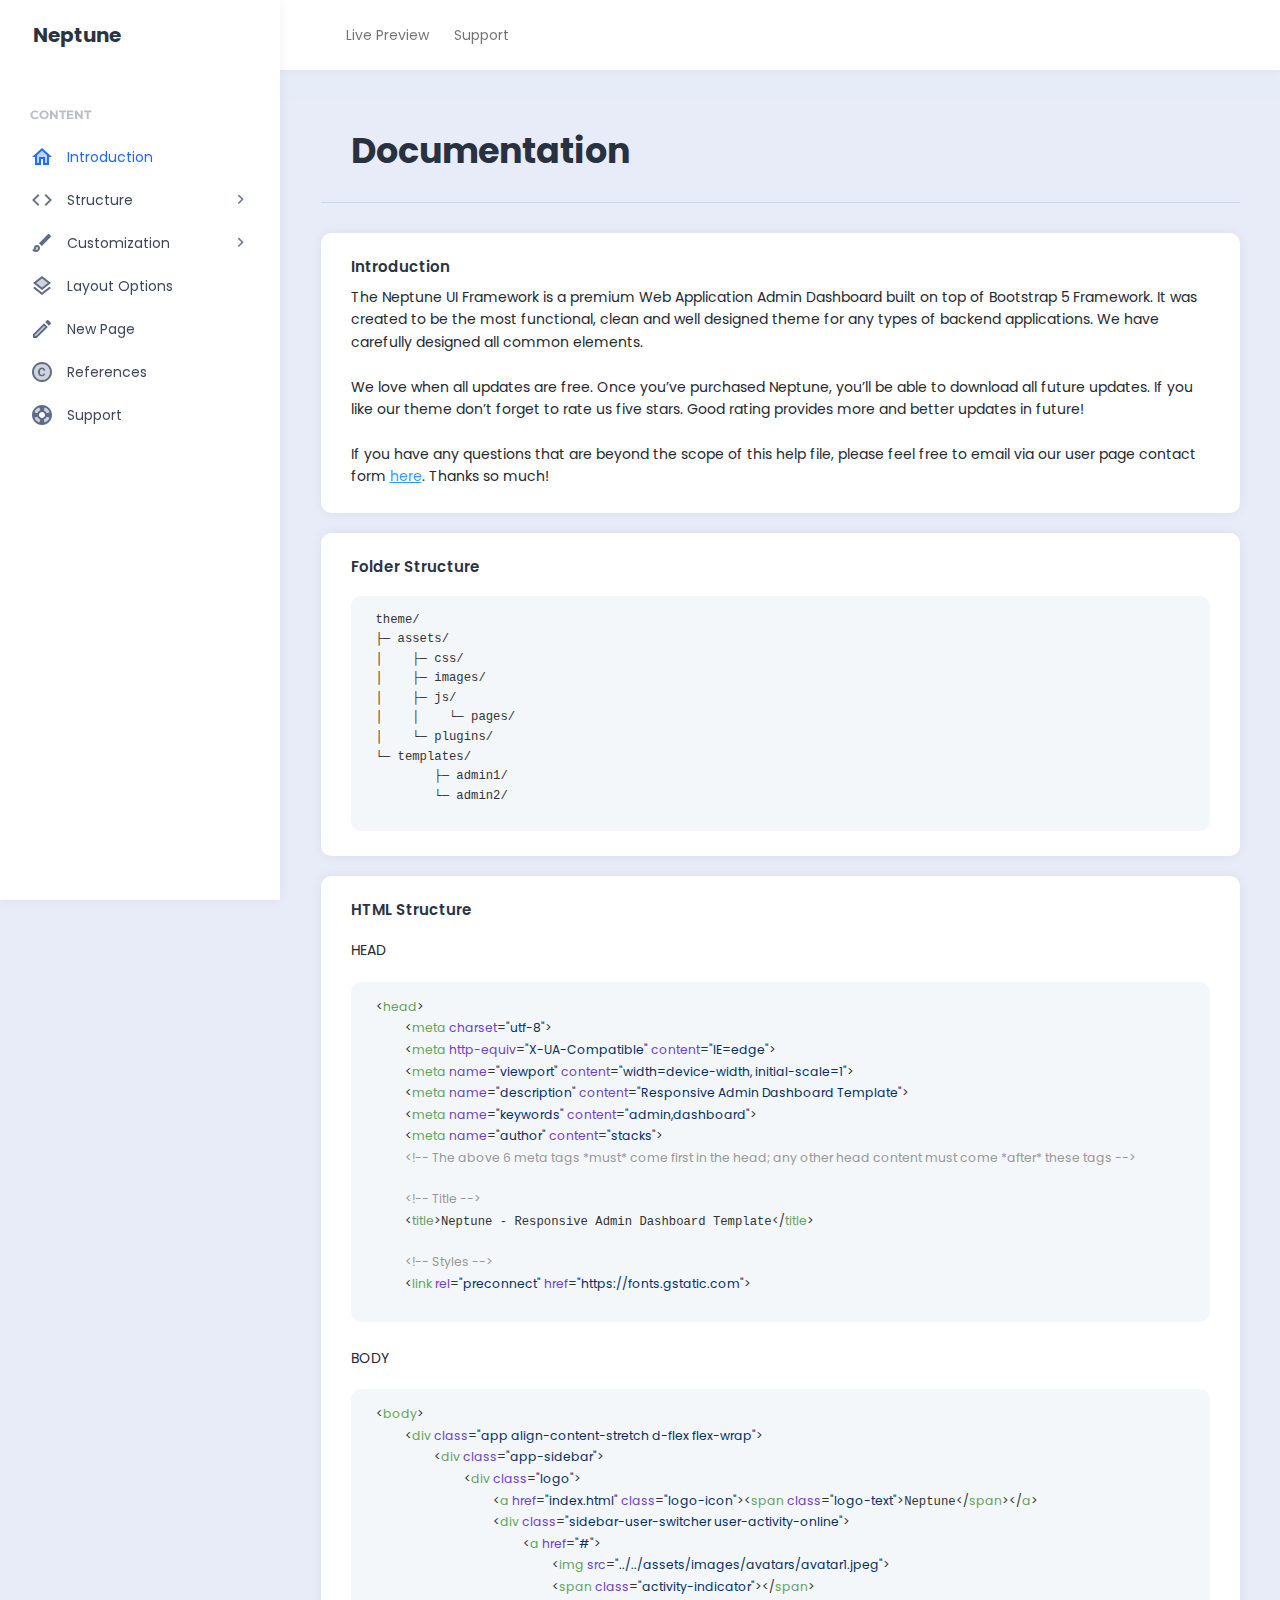
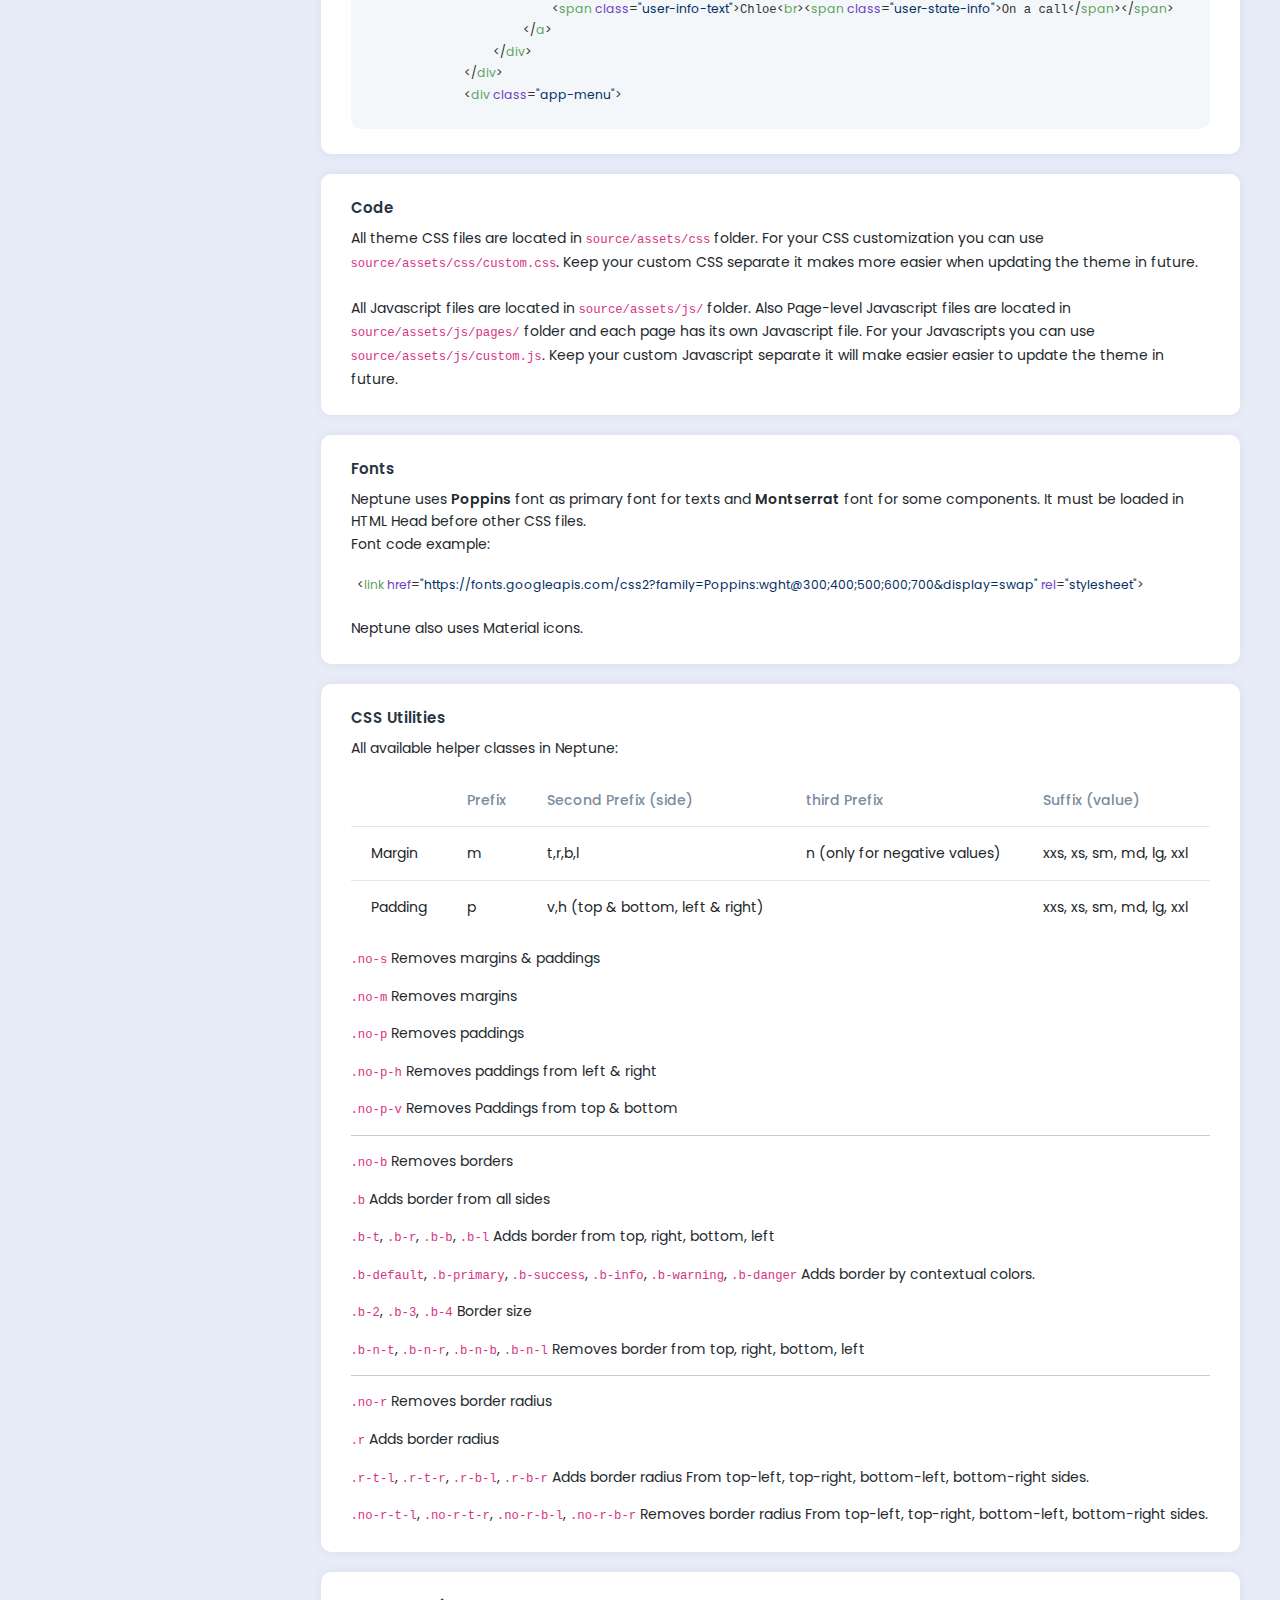
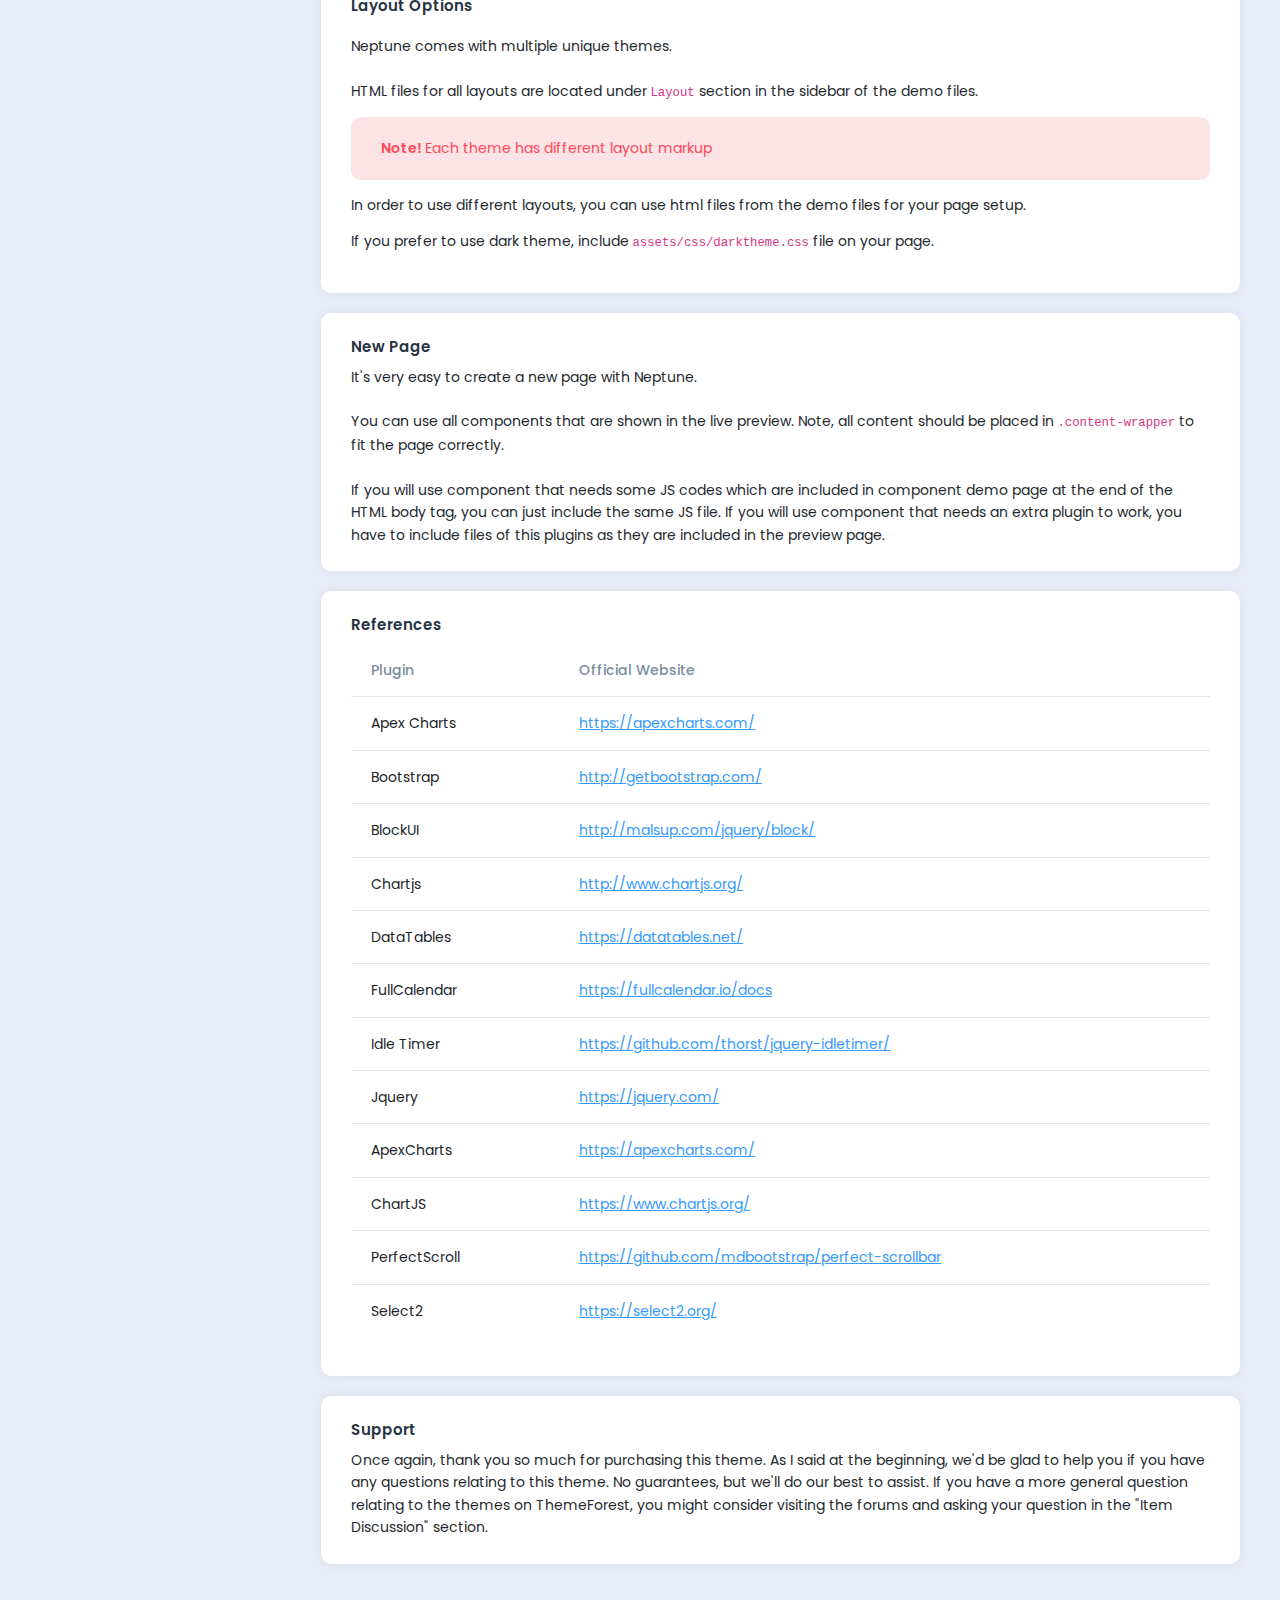
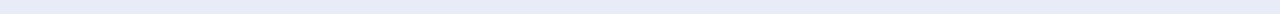
<file: ASIA-WEBSITE/neptune/docs/index.html>
<!DOCTYPE html>
<html lang="en">
<head>
    <meta charset="utf-8">
    <meta http-equiv="X-UA-Compatible" content="IE=edge">
    <meta name="viewport" content="width=device-width, initial-scale=1">
    <meta name="description" content="Responsive Admin Dashboard Template">
    <meta name="keywords" content="admin,dashboard">
    <meta name="author" content="stacks">
    <!-- The above 6 meta tags *must* come first in the head; any other head content must come *after* these tags -->
    
    <!-- Title -->
    <title>Neptune - Responsive Admin Dashboard Template</title>

    <!-- Styles -->
    <link rel="preconnect" href="https://fonts.gstatic.com">
    <link href="https://fonts.googleapis.com/css2?family=Poppins:wght@300;400;500;600;700&display=swap" rel="stylesheet">
    <link href="https://fonts.googleapis.com/css2?family=Montserrat:wght@100;300;400;500;600;700;800&display=swap" rel="stylesheet">
    <link href="https://fonts.googleapis.com/css?family=Material+Icons|Material+Icons+Outlined|Material+Icons+Two+Tone|Material+Icons+Round|Material+Icons+Sharp" rel="stylesheet">
    <link href="../source/assets/plugins/bootstrap/css/bootstrap.min.css" rel="stylesheet">
    <link href="../source/assets/plugins/perfectscroll/perfect-scrollbar.css" rel="stylesheet">
    <link href="../source/assets/plugins/pace/pace.css" rel="stylesheet">
    <link href="../source/assets/plugins/highlight/styles/github-gist.css" rel="stylesheet">

    
    <!-- Theme Styles -->
    <link href="../source/assets/css/main.min.css" rel="stylesheet">

    <link rel="icon" type="image/png" sizes="32x32" href="../source/assets/images/neptune.png" />
    <link rel="icon" type="image/png" sizes="16x16" href="../source/assets/images/neptune.png" />

    <!-- HTML5 shim and Respond.js for IE8 support of HTML5 elements and media queries -->
    <!-- WARNING: Respond.js doesn't work if you view the page via file:// -->
    <!--[if lt IE 9]>
    <script src="https://oss.maxcdn.com/html5shiv/3.7.3/html5shiv.min.js"></script>
    <script src="https://oss.maxcdn.com/respond/1.4.2/respond.min.js"></script>
    <![endif]-->
</head>
<body>
    <div class="app full-width-header align-content-stretch d-flex flex-wrap">
        <div class="app-sidebar">
            <div class="logo logo-sm">
                <a href="index.html">Neptune</a>
            </div>
            <div class="app-menu">
                <ul class="accordion-menu">
                    <li class="sidebar-title">
                        Content
                    </li>
                    <li class="active-page">
                        <a href="#introduction"><i class="material-icons-two-tone">home</i>Introduction</a>
                    </li>
                    <li>
                        <a href="#"><i class="material-icons-two-tone">code</i>Structure<i class="material-icons has-sub-menu">keyboard_arrow_right</i></a>
                        <ul class="sub-menu">
                            <li>
                                <a href="#folder-structure">Folder Structure</a>
                            </li>
                            <li>
                                <a href="#html-structure">HTML Structure</a>
                            </li>
                        </ul>
                    </li>
                    <li>
                        <a href=""><i class="material-icons-two-tone">brush</i>Customization<i class="material-icons has-sub-menu">keyboard_arrow_right</i></a>
                        <ul class="sub-menu">
                            <li>
                                <a href="#code">Code</a>
                            </li>
                            <li>
                                <a href="#fonts">Fonts</a>
                            </li>
                            <li>
                                <a href="#css-utilities">CSS Utilities</a>
                            </li>
                        </ul>
                    </li>
                    <li>
                        <a href="#layout-options"><i class="material-icons-two-tone">layers</i>Layout Options</a>
                    </li>
                    <li>
                        <a href="#new-page"><i class="material-icons-two-tone">create</i>New Page</a>
                    </li>
                    <li>
                        <a href="#references"><i class="material-icons-two-tone">copyright</i>References</a>
                    </li>
                    <li>
                        <a href="#support"><i class="material-icons-two-tone">support</i>Support</a>
                    </li>
                </ul>
            </div>
        </div>
        <div class="app-container">
            <div class="search">
                <form>
                    <input class="form-control" type="text" placeholder="Type here..." aria-label="Search">
                </form>
                <a href="#" class="toggle-search"><i class="material-icons">close</i></a>
            </div>
            <div class="app-header">
                <nav class="navbar navbar-light navbar-expand-lg">
                    <div class="container-fluid">
                        <div class="d-flex">
                            <ul class="navbar-nav">
                                <li class="nav-item hidden-on-mobile">
                                    <a class="nav-link" href="../source/templates/admin1/index.html">Live Preview</a>
                                </li>
                                <li class="nav-item hidden-on-mobile">
                                    <a class="nav-link" href="https://themeforest.net/user/stacks">Support</a>
                                </li>
                            </ul>
                        </div>
                    </div>
                </nav>
            </div>
            <div class="app-content">
                <div class="content-wrapper">
                    <div class="container">
                        <div class="row">
                            <div class="col">
                                <div class="page-description">
                                    <h1>Documentation</h1>
                                </div>
                            </div>
                        </div>
                        <div class="row">
                            <div class="col">
                                <div class="card" id="introduction">
                                    <div class="card-body">
                                        <h5 class="card-title">Introduction</h5>
                                        <p class="card-description no-m">The Neptune UI Framework is a premium Web Application Admin Dashboard built on top of Bootstrap 5 Framework. It was created to be the most functional, clean and well designed theme for any types of backend applications. We have carefully designed all common elements.<br><br>We love when all updates are free. Once you’ve purchased Neptune, you’ll be able to download all future updates. If you like our theme don’t forget to rate us five stars. Good rating provides more and better updates in future!<br><br>If you have any questions that are beyond the scope of this help file, please feel free to email via our user page contact form <a href="https://themeforest.net/user/stacks" target="_blank">here</a>. Thanks so much!</p>
                                    </div>
                                </div>
                            </div>
                        </div>
                        <div class="row">
                            <div class="col">
                                <div class="card" id="folder-structure">
                                    <div class="card-body">
                                        <h5 class="card-title">Folder Structure</h5>
                                        <div class="example-container m-t-md">
                                            <div class="example-code">
                                                <pre class="no-m"><code class="html">theme/
├─ assets/
│    ├─ css/
│    ├─ images/
│    ├─ js/
│    │    └─ pages/
│    └─ plugins/
└─ templates/
        ├─ admin1/
        └─ admin2/</code></pre>
                                            </div>
                                        </div>
                                    </div>
                                </div>
                            </div>
                        </div>
                        <div class="row">
                            <div class="col">
                                <div class="card" id="html-structure">
                                    <div class="card-body">
                                        <h5 class="card-title">HTML Structure</h5>
                                        <p class="card-description m-t-md">HEAD</p>
                                        <div class="example-container m-t-md">
                                            <div class="example-code">
                                                <pre class="no-m"><code class="html">&lt;head&gt;
    &lt;meta charset="utf-8"&gt;
    &lt;meta http-equiv="X-UA-Compatible" content="IE=edge"&gt;
    &lt;meta name="viewport" content="width=device-width, initial-scale=1"&gt;
    &lt;meta name="description" content="Responsive Admin Dashboard Template"&gt;
    &lt;meta name="keywords" content="admin,dashboard"&gt;
    &lt;meta name="author" content="stacks"&gt;
    &lt;!-- The above 6 meta tags *must* come first in the head; any other head content must come *after* these tags --&gt;

    &lt;!-- Title --&gt;
    &lt;title&gt;Neptune - Responsive Admin Dashboard Template&lt;/title&gt;

    &lt;!-- Styles --&gt;
    &lt;link rel="preconnect" href="https://fonts.gstatic.com"&gt;
    &lt;link href="https://fonts.googleapis.com/css2?family=Poppins:wght@300;400;500;600;700&display=swap" rel="stylesheet"&gt;
    &lt;link href="https://fonts.googleapis.com/css2?family=Montserrat:wght@100;300;400;500;600;700;800&display=swap" rel="stylesheet"&gt;
    &lt;link href="https://fonts.googleapis.com/css?family=Material+Icons|Material+Icons+Outlined|Material+Icons+Two+Tone|Material+Icons+Round|Material+Icons+Sharp" rel="stylesheet"&gt;
    &lt;link href="../../assets/plugins/bootstrap/css/bootstrap.min.css" rel="stylesheet"&gt;
    &lt;link href="../../assets/plugins/perfectscroll/perfect-scrollbar.css" rel="stylesheet"&gt;
    &lt;link href="../../assets/plugins/pace/pace.css" rel="stylesheet"&gt;


    &lt;!-- Theme Styles --&gt;
    &lt;link href="../../assets/css/main.min.css" rel="stylesheet"&gt;

    &lt;link rel="icon" type="image/png" sizes="32x32" href="../../assets/images/neptune.png" /&gt;
    &lt;link rel="icon" type="image/png" sizes="16x16" href="../../assets/images/neptune.png" /&gt;

    &lt;!-- HTML5 shim and Respond.js for IE8 support of HTML5 elements and media queries --&gt;
    &lt;!-- WARNING: Respond.js doesn't work if you view the page via file:// --&gt;
    &lt;!--[if lt IE 9]&gt;
        &lt;script src="https://oss.maxcdn.com/html5shiv/3.7.3/html5shiv.min.js"&gt;&lt;/script&gt;
        &lt;script src="https://oss.maxcdn.com/respond/1.4.2/respond.min.js"&gt;&lt;/script&gt;
        &lt;![endif]--&gt;
&lt;/head&gt;</code></pre>
                                            </div>
                                        </div>
                                        <p class="card-description m-t-lg">BODY</p>
                                        <div class="example-container m-t-md">
                                            <div class="example-code">
                                                <pre class="no-m"><code class="html">&lt;body&gt;
    &lt;div class="app align-content-stretch d-flex flex-wrap"&gt;
        &lt;div class="app-sidebar"&gt;
            &lt;div class="logo"&gt;
                &lt;a href="index.html" class="logo-icon"&gt;&lt;span class="logo-text"&gt;Neptune&lt;/span&gt;&lt;/a&gt;
                &lt;div class="sidebar-user-switcher user-activity-online"&gt;
                    &lt;a href="#"&gt;
                        &lt;img src="../../assets/images/avatars/avatar1.jpeg"&gt;
                        &lt;span class="activity-indicator"&gt;&lt;/span&gt;
                        &lt;span class="user-info-text"&gt;Chloe&lt;br&gt;&lt;span class="user-state-info"&gt;On a call&lt;/span&gt;&lt;/span&gt;
                    &lt;/a&gt;
                &lt;/div&gt;
            &lt;/div&gt;
            &lt;div class="app-menu"&gt;
                &lt;ul class="accordion-menu"&gt;
                    &lt;li class="sidebar-title"&gt;
                        Apps
                    &lt;/li&gt;
                    &lt;li&gt;
                        &lt;a href="index.html"&gt;&lt;i class="material-icons-two-tone"&gt;dashboard&lt;/i&gt;Dashboard&lt;/a&gt;
                    &lt;/li&gt;
                    &lt;li&gt;
                        &lt;a href="mailbox.html"&gt;&lt;i class="material-icons-two-tone"&gt;inbox&lt;/i&gt;Mailbox&lt;span class="badge rounded-pill badge-danger float-end"&gt;87&lt;/span&gt;&lt;/a&gt;
                    &lt;/li&gt;
                    &lt;li&gt;
                        &lt;a href="file-manager.html"&gt;&lt;i class="material-icons-two-tone"&gt;cloud_queue&lt;/i&gt;File Manager&lt;/a&gt;
                    &lt;/li&gt;
                    &lt;li&gt;
                        &lt;a href="calendar.html"&gt;&lt;i class="material-icons-two-tone"&gt;calendar_today&lt;/i&gt;Calendar&lt;span class="badge rounded-pill badge-success float-end"&gt;14&lt;/span&gt;&lt;/a&gt;
                    &lt;/li&gt;
                    &lt;li&gt;
                        &lt;a href="todo.html"&gt;&lt;i class="material-icons-two-tone"&gt;done&lt;/i&gt;Todo&lt;/a&gt;
                    &lt;/li&gt;
                    &lt;li&gt;
                        &lt;a href=""&gt;&lt;i class="material-icons-two-tone"&gt;star&lt;/i&gt;Pages&lt;i class="material-icons has-sub-menu"&gt;keyboard_arrow_right&lt;/i&gt;&lt;/a&gt;
                        &lt;ul class="sub-menu"&gt;
                            &lt;li&gt;
                                &lt;a href="pricing.html"&gt;Pricing&lt;/a&gt;
                            &lt;/li&gt;
                            &lt;li&gt;
                                &lt;a href="invoice.html"&gt;Invoice&lt;/a&gt;
                            &lt;/li&gt;
                            &lt;li&gt;
                                &lt;a href="settings.html"&gt;Settings&lt;/a&gt;
                            &lt;/li&gt;
                            &lt;li&gt;
                                &lt;a href="#"&gt;Authentication&lt;i class="material-icons has-sub-menu"&gt;keyboard_arrow_right&lt;/i&gt;&lt;/a&gt;
                                &lt;ul class="sub-menu"&gt;
                                    &lt;li&gt;
                                        &lt;a href="sign-in.html"&gt;Sign In&lt;/a&gt;
                                    &lt;/li&gt;
                                    &lt;li&gt;
                                        &lt;a href="sign-up.html"&gt;Sign Up&lt;/a&gt;
                                    &lt;/li&gt;
                                    &lt;li&gt;
                                        &lt;a href="lock-screen.html"&gt;Lock Screen&lt;/a&gt;
                                    &lt;/li&gt;
                                &lt;/ul&gt;
                            &lt;/li&gt;
                            &lt;li&gt;
                                &lt;a href="error.html"&gt;Error&lt;/a&gt;
                            &lt;/li&gt;
                        &lt;/ul&gt;
                    &lt;/li&gt;
                    &lt;li class="sidebar-title"&gt;
                        UI Elements
                    &lt;/li&gt;
                    &lt;li&gt;
                        &lt;a href="#"&gt;&lt;i class="material-icons-two-tone"&gt;color_lens&lt;/i&gt;Styles&lt;i class="material-icons has-sub-menu"&gt;keyboard_arrow_right&lt;/i&gt;&lt;/a&gt;
                        &lt;ul class="sub-menu"&gt;
                            &lt;li&gt;
                                &lt;a href="styles-typography.html"&gt;Typography&lt;/a&gt;
                            &lt;/li&gt;
                            &lt;li&gt;
                                &lt;a href="styles-code.html"&gt;Code&lt;/a&gt;
                            &lt;/li&gt;
                            &lt;li&gt;
                                &lt;a href="styles-icons.html"&gt;Icons&lt;/a&gt;
                            &lt;/li&gt;
                        &lt;/ul&gt;
                    &lt;/li&gt;
                    &lt;li&gt;
                        &lt;a href="#"&gt;&lt;i class="material-icons-two-tone"&gt;grid_on&lt;/i&gt;Tables&lt;i class="material-icons has-sub-menu"&gt;keyboard_arrow_right&lt;/i&gt;&lt;/a&gt;
                        &lt;ul class="sub-menu"&gt;
                            &lt;li&gt;
                                &lt;a href="tables-basic.html"&gt;Basic&lt;/a&gt;
                            &lt;/li&gt;
                            &lt;li&gt;
                                &lt;a href="tables-datatable.html"&gt;DataTable&lt;/a&gt;
                            &lt;/li&gt;
                        &lt;/ul&gt;
                    &lt;/li&gt;
                    &lt;li&gt;
                        &lt;a href=""&gt;&lt;i class="material-icons-two-tone"&gt;sentiment_satisfied_alt&lt;/i&gt;Elements&lt;i class="material-icons has-sub-menu"&gt;keyboard_arrow_right&lt;/i&gt;&lt;/a&gt;
                        &lt;ul class="sub-menu"&gt;
                            &lt;li&gt;
                                &lt;a href="ui-alerts.html"&gt;Alerts&lt;/a&gt;
                            &lt;/li&gt;
                            &lt;li&gt;
                                &lt;a href="ui-avatars.html"&gt;Avatars&lt;/a&gt;
                            &lt;/li&gt;
                            &lt;li&gt;
                                &lt;a href="ui-badge.html"&gt;Badge&lt;/a&gt;
                            &lt;/li&gt;
                            &lt;li&gt;
                                &lt;a href="ui-breadcrumbs.html"&gt;Breadcrumbs&lt;/a&gt;
                            &lt;/li&gt;
                            &lt;li&gt;
                                &lt;a href="ui-buttons.html"&gt;Buttons&lt;/a&gt;
                            &lt;/li&gt;
                            &lt;li&gt;
                                &lt;a href="ui-button-groups.html"&gt;Button Groups&lt;/a&gt;
                            &lt;/li&gt;
                            &lt;li&gt;
                                &lt;a href="ui-collapse.html"&gt;Collapse&lt;/a&gt;
                            &lt;/li&gt;
                            &lt;li&gt;
                                &lt;a href="ui-dropdown.html"&gt;Dropdown&lt;/a&gt;
                            &lt;/li&gt;
                            &lt;li&gt;
                                &lt;a href="ui-images.html"&gt;Images&lt;/a&gt;
                            &lt;/li&gt;
                            &lt;li&gt;
                                &lt;a href="ui-pagination.html"&gt;Pagination&lt;/a&gt;
                            &lt;/li&gt;
                            &lt;li&gt;
                                &lt;a href="ui-popovers.html"&gt;Popovers&lt;/a&gt;
                            &lt;/li&gt;
                            &lt;li&gt;
                                &lt;a href="ui-progress.html"&gt;Progress&lt;/a&gt;
                            &lt;/li&gt;
                            &lt;li&gt;
                                &lt;a href="ui-spinners.html"&gt;Spinners&lt;/a&gt;
                            &lt;/li&gt;
                            &lt;li&gt;
                                &lt;a href="ui-toast.html"&gt;Toast&lt;/a&gt;
                            &lt;/li&gt;
                            &lt;li&gt;
                                &lt;a href="ui-tooltips.html"&gt;Tooltips&lt;/a&gt;
                            &lt;/li&gt;
                        &lt;/ul&gt;
                    &lt;/li&gt;
                    &lt;li&gt;
                        &lt;a href="#"&gt;&lt;i class="material-icons-two-tone"&gt;card_giftcard&lt;/i&gt;Components&lt;i class="material-icons has-sub-menu"&gt;keyboard_arrow_right&lt;/i&gt;&lt;/a&gt;
                        &lt;ul class="sub-menu"&gt;
                            &lt;li&gt;
                                &lt;a href="components-accordions.html"&gt;Accordions&lt;/a&gt;
                            &lt;/li&gt;
                            &lt;li&gt;
                                &lt;a href="components-block-ui.html"&gt;Block UI&lt;/a&gt;
                            &lt;/li&gt;
                            &lt;li&gt;
                                &lt;a href="components-cards.html"&gt;Cards&lt;/a&gt;
                            &lt;/li&gt;
                            &lt;li&gt;
                                &lt;a href="components-carousel.html"&gt;Carousel&lt;/a&gt;
                            &lt;/li&gt;
                            &lt;li&gt;
                                &lt;a href="components-countdown.html"&gt;Countdown&lt;/a&gt;
                            &lt;/li&gt;
                            &lt;li&gt;
                                &lt;a href="components-lightbox.html"&gt;Lightbox&lt;/a&gt;
                            &lt;/li&gt;
                            &lt;li&gt;
                                &lt;a href="components-lists.html"&gt;Lists&lt;/a&gt;
                            &lt;/li&gt;
                            &lt;li&gt;
                                &lt;a href="components-modals.html"&gt;Modals&lt;/a&gt;
                            &lt;/li&gt;
                            &lt;li&gt;
                                &lt;a href="components-tabs.html"&gt;Tabs&lt;/a&gt;
                            &lt;/li&gt;
                            &lt;li&gt;
                                &lt;a href="components-session-timeout.html"&gt;Session Timeout&lt;/a&gt;
                            &lt;/li&gt;
                        &lt;/ul&gt;
                    &lt;/li&gt;
                    &lt;li&gt;
                        &lt;a href="widgets.html"&gt;&lt;i class="material-icons-two-tone"&gt;widgets&lt;/i&gt;Widgets&lt;/a&gt;
                    &lt;/li&gt;
                    &lt;li&gt;
                        &lt;a href="#"&gt;&lt;i class="material-icons-two-tone"&gt;edit&lt;/i&gt;Forms&lt;i class="material-icons has-sub-menu"&gt;keyboard_arrow_right&lt;/i&gt;&lt;/a&gt;
                        &lt;ul class="sub-menu"&gt;
                            &lt;li&gt;
                                &lt;a href="forms-basic.html"&gt;Basic&lt;/a&gt;
                            &lt;/li&gt;
                            &lt;li&gt;
                                &lt;a href="forms-input-groups.html"&gt;Input Groups&lt;/a&gt;
                            &lt;/li&gt;
                            &lt;li&gt;
                                &lt;a href="forms-input-masks.html"&gt;Input Masks&lt;/a&gt;
                            &lt;/li&gt;
                            &lt;li&gt;
                                &lt;a href="forms-layouts.html"&gt;Form Layouts&lt;/a&gt;
                            &lt;/li&gt;
                            &lt;li&gt;
                                &lt;a href="forms-validation.html"&gt;Form Validation&lt;/a&gt;
                            &lt;/li&gt;
                            &lt;li&gt;
                                &lt;a href="forms-file-upload.html"&gt;File Upload&lt;/a&gt;
                            &lt;/li&gt;
                            &lt;li&gt;
                                &lt;a href="forms-text-editor.html"&gt;Text Editor&lt;/a&gt;
                            &lt;/li&gt;
                            &lt;li&gt;
                                &lt;a href="forms-datepickers.html"&gt;Datepickers&lt;/a&gt;
                            &lt;/li&gt;
                            &lt;li&gt;
                                &lt;a href="forms-select2.html"&gt;Select2&lt;/a&gt;
                            &lt;/li&gt;
                        &lt;/ul&gt;
                    &lt;/li&gt;
                    &lt;li&gt;
                        &lt;a href="#"&gt;&lt;i class="material-icons-two-tone"&gt;analytics&lt;/i&gt;Charts&lt;i class="material-icons has-sub-menu"&gt;keyboard_arrow_right&lt;/i&gt;&lt;/a&gt;
                        &lt;ul class="sub-menu"&gt;
                            &lt;li&gt;
                                &lt;a href="charts-apex.html"&gt;Apex&lt;/a&gt;
                            &lt;/li&gt;
                            &lt;li&gt;
                                &lt;a href="charts-chartjs.html"&gt;ChartJS&lt;/a&gt;
                            &lt;/li&gt;
                        &lt;/ul&gt;
                    &lt;/li&gt;
                    &lt;li class="sidebar-title"&gt;
                        Layout
                    &lt;/li&gt;
                    &lt;li&gt;
                        &lt;a href="#"&gt;&lt;i class="material-icons-two-tone"&gt;view_agenda&lt;/i&gt;Content&lt;i class="material-icons has-sub-menu"&gt;keyboard_arrow_right&lt;/i&gt;&lt;/a&gt;
                        &lt;ul class="sub-menu"&gt;
                            &lt;li&gt;
                                &lt;a href="content-page-headings.html"&gt;Page Headings&lt;/a&gt;
                            &lt;/li&gt;
                            &lt;li&gt;
                                &lt;a href="content-section-headings.html"&gt;Section Headings&lt;/a&gt;
                            &lt;/li&gt;
                            &lt;li&gt;
                                &lt;a href="content-left-menu.html"&gt;Left Menu&lt;/a&gt;
                            &lt;/li&gt;
                            &lt;li&gt;
                                &lt;a href="content-right-menu.html"&gt;Right Menu&lt;/a&gt;
                            &lt;/li&gt;
                            &lt;li&gt;
                                &lt;a href="content-boxed-content.html"&gt;Boxed Content&lt;/a&gt;
                            &lt;/li&gt;
                        &lt;/ul&gt;
                    &lt;/li&gt;
                    &lt;li class="active-page"&gt;
                        &lt;a href="#"&gt;&lt;i class="material-icons-two-tone"&gt;menu&lt;/i&gt;Menu&lt;i class="material-icons has-sub-menu"&gt;keyboard_arrow_right&lt;/i&gt;&lt;/a&gt;
                        &lt;ul class="sub-menu"&gt;
                            &lt;li&gt;
                                &lt;a href="menu-off-canvas.html"&gt;Off-Canvas&lt;/a&gt;
                            &lt;/li&gt;
                            &lt;li&gt;
                                &lt;a href="menu-standard.html" class="active"&gt;Standard&lt;/a&gt;
                            &lt;/li&gt;
                            &lt;li&gt;
                                &lt;a href="menu-dark-sidebar.html"&gt;Dark Sidebar&lt;/a&gt;
                            &lt;/li&gt;
                            &lt;li&gt;
                                &lt;a href="menu-hover-menu.html"&gt;Hover Menu&lt;/a&gt;
                            &lt;/li&gt;
                            &lt;li&gt;
                                &lt;a href="menu-colored-sidebar.html"&gt;Colored Sidebar&lt;/a&gt;
                            &lt;/li&gt;
                        &lt;/ul&gt;
                    &lt;/li&gt;
                    &lt;li&gt;
                        &lt;a href="#"&gt;&lt;i class="material-icons-two-tone"&gt;view_day&lt;/i&gt;Header&lt;i class="material-icons has-sub-menu"&gt;keyboard_arrow_right&lt;/i&gt;&lt;/a&gt;
                        &lt;ul class="sub-menu"&gt;
                            &lt;li&gt;
                                &lt;a href="header-basic.html"&gt;Basic&lt;/a&gt;
                            &lt;/li&gt;
                            &lt;li&gt;
                                &lt;a href="header-full-width.html"&gt;Full-width&lt;/a&gt;
                            &lt;/li&gt;
                            &lt;li&gt;
                                &lt;a href="header-transparent.html"&gt;Transparent&lt;/a&gt;
                            &lt;/li&gt;
                            &lt;li&gt;
                                &lt;a href="header-large.html"&gt;Large&lt;/a&gt;
                            &lt;/li&gt;
                            &lt;li&gt;
                                &lt;a href="header-colorful.html"&gt;Colorful&lt;/a&gt;
                            &lt;/li&gt;
                        &lt;/ul&gt;
                    &lt;/li&gt;
                    &lt;li class="sidebar-title"&gt;
                        Other
                    &lt;/li&gt;
                    &lt;li&gt;
                        &lt;a href="#"&gt;&lt;i class="material-icons-two-tone"&gt;bookmark&lt;/i&gt;Documentation&lt;/a&gt;
                    &lt;/li&gt;
                    &lt;li&gt;
                        &lt;a href="#"&gt;&lt;i class="material-icons-two-tone"&gt;access_time&lt;/i&gt;Change Log&lt;/a&gt;
                    &lt;/li&gt;
                &lt;/ul&gt;
            &lt;/div&gt;
        &lt;/div&gt;
        &lt;div class="app-container"&gt;
            &lt;div class="search"&gt;
                &lt;form&gt;
                    &lt;input class="form-control" type="text" placeholder="Type here..." aria-label="Search"&gt;
                &lt;/form&gt;
                &lt;a href="#" class="toggle-search"&gt;&lt;i class="material-icons"&gt;close&lt;/i&gt;&lt;/a&gt;
            &lt;/div&gt;
            &lt;div class="app-header"&gt;
                &lt;nav class="navbar navbar-light navbar-expand-lg"&gt;
                    &lt;div class="container-fluid"&gt;
                        &lt;div class="navbar-nav" id="navbarNav"&gt;
                            &lt;ul class="navbar-nav"&gt;
                                &lt;li class="nav-item"&gt;
                                    &lt;a class="nav-link hide-sidebar-toggle-button" href="#"&gt;&lt;i class="material-icons"&gt;first_page&lt;/i&gt;&lt;/a&gt;
                                &lt;/li&gt;
                                &lt;li class="nav-item dropdown hidden-on-mobile"&gt;
                                    &lt;a class="nav-link dropdown-toggle" href="#" id="addDropdownLink" role="button" data-bs-toggle="dropdown" aria-expanded="false"&gt;
                                        &lt;i class="material-icons"&gt;add&lt;/i&gt;
                                    &lt;/a&gt;
                                    &lt;ul class="dropdown-menu" aria-labelledby="addDropdownLink"&gt;
                                        &lt;li&gt;&lt;a class="dropdown-item" href="#"&gt;New Workspace&lt;/a&gt;&lt;/li&gt;
                                        &lt;li&gt;&lt;a class="dropdown-item" href="#"&gt;New Board&lt;/a&gt;&lt;/li&gt;
                                        &lt;li&gt;&lt;a class="dropdown-item" href="#"&gt;Create Project&lt;/a&gt;&lt;/li&gt;
                                    &lt;/ul&gt;
                                &lt;/li&gt;
                                &lt;li class="nav-item dropdown hidden-on-mobile"&gt;
                                    &lt;a class="nav-link dropdown-toggle" href="#" id="exploreDropdownLink" role="button" data-bs-toggle="dropdown" aria-expanded="false"&gt;
                                        &lt;i class="material-icons-outlined"&gt;explore&lt;/i&gt;
                                    &lt;/a&gt;
                                    &lt;ul class="dropdown-menu dropdown-lg large-items-menu" aria-labelledby="exploreDropdownLink"&gt;
                                        &lt;li&gt;
                                            &lt;h6 class="dropdown-header"&gt;Repositories&lt;/h6&gt;
                                        &lt;/li&gt;
                                        &lt;li&gt;
                                            &lt;a class="dropdown-item" href="#"&gt;
                                                &lt;h5 class="dropdown-item-title"&gt;
                                                    Neptune iOS
                                                    &lt;span class="badge badge-warning"&gt;1.0.2&lt;/span&gt;
                                                    &lt;span class="hidden-helper-text"&gt;switch&lt;i class="material-icons"&gt;keyboard_arrow_right&lt;/i&gt;&lt;/span&gt;
                                                &lt;/h5&gt;
                                                &lt;span class="dropdown-item-description"&gt;Lorem Ipsum is simply dummy text of the printing and typesetting industry.&lt;/span&gt;
                                            &lt;/a&gt;
                                        &lt;/li&gt;
                                        &lt;li&gt;
                                            &lt;a class="dropdown-item" href="#"&gt;
                                                &lt;h5 class="dropdown-item-title"&gt;
                                                    Neptune Android
                                                    &lt;span class="badge badge-info"&gt;dev&lt;/span&gt;
                                                    &lt;span class="hidden-helper-text"&gt;switch&lt;i class="material-icons"&gt;keyboard_arrow_right&lt;/i&gt;&lt;/span&gt;
                                                &lt;/h5&gt;
                                                &lt;span class="dropdown-item-description"&gt;Lorem Ipsum is simply dummy text of the printing and typesetting industry.&lt;/span&gt;
                                            &lt;/a&gt;
                                        &lt;/li&gt;
                                        &lt;li class="dropdown-btn-item d-grid"&gt;
                                            &lt;button class="btn btn-primary"&gt;Create new repository&lt;/button&gt;
                                        &lt;/li&gt;
                                    &lt;/ul&gt;
                                &lt;/li&gt;
                            &lt;/ul&gt;
            
                        &lt;/div&gt;
                        &lt;div class="d-flex"&gt;
                            &lt;ul class="navbar-nav"&gt;
                                &lt;li class="nav-item hidden-on-mobile"&gt;
                                    &lt;a class="nav-link active" href="#"&gt;Applications&lt;/a&gt;
                                &lt;/li&gt;
                                &lt;li class="nav-item hidden-on-mobile"&gt;
                                    &lt;a class="nav-link" href="#"&gt;Reports&lt;/a&gt;
                                &lt;/li&gt;
                                &lt;li class="nav-item hidden-on-mobile"&gt;
                                    &lt;a class="nav-link" href="#"&gt;Projects&lt;/a&gt;
                                &lt;/li&gt;
                                &lt;li class="nav-item"&gt;
                                    &lt;a class="nav-link toggle-search" href="#"&gt;&lt;i class="material-icons"&gt;search&lt;/i&gt;&lt;/a&gt;
                                &lt;/li&gt;
                                &lt;li class="nav-item hidden-on-mobile"&gt;
                                    &lt;a class="nav-link language-dropdown-toggle" href="#" id="languageDropDown" data-bs-toggle="dropdown"&gt;&lt;img src="../../assets/images/flags/us.png" alt=""&gt;&lt;/a&gt;
                                        &lt;ul class="dropdown-menu dropdown-menu-end language-dropdown" aria-labelledby="languageDropDown"&gt;
                                            &lt;li&gt;&lt;a class="dropdown-item" href="#"&gt;&lt;img src="../../assets/images/flags/germany.png" alt=""&gt;German&lt;/a&gt;&lt;/li&gt;
                                            &lt;li&gt;&lt;a class="dropdown-item" href="#"&gt;&lt;img src="../../assets/images/flags/italy.png" alt=""&gt;Italian&lt;/a&gt;&lt;/li&gt;
                                            &lt;li&gt;&lt;a class="dropdown-item" href="#"&gt;&lt;img src="../../assets/images/flags/china.png" alt=""&gt;Chinese&lt;/a&gt;&lt;/li&gt;
                                        &lt;/ul&gt;
                                &lt;/li&gt;
                                &lt;li class="nav-item hidden-on-mobile"&gt;
                                    &lt;a class="nav-link nav-notifications-toggle" id="notificationsDropDown" href="#" data-bs-toggle="dropdown"&gt;4&lt;/a&gt;
                                    &lt;div class="dropdown-menu dropdown-menu-end notifications-dropdown" aria-labelledby="notificationsDropDown"&gt;
                                        &lt;h6 class="dropdown-header"&gt;Notifications&lt;/h6&gt;
                                        &lt;div class="notifications-dropdown-list"&gt;
                                            &lt;a href="#"&gt;
                                                &lt;div class="notifications-dropdown-item"&gt;
                                                    &lt;div class="notifications-dropdown-item-image"&gt;
                                                        &lt;span class="notifications-badge bg-info text-white"&gt;
                                                            &lt;i class="material-icons-outlined"&gt;campaign&lt;/i&gt;
                                                        &lt;/span&gt;
                                                    &lt;/div&gt;
                                                    &lt;div class="notifications-dropdown-item-text"&gt;
                                                        &lt;p class="bold-notifications-text"&gt;Donec tempus nisi sed erat vestibulum, eu suscipit ex laoreet&lt;/p&gt;
                                                        &lt;small&gt;19:00&lt;/small&gt;
                                                    &lt;/div&gt;
                                                &lt;/div&gt;
                                            &lt;/a&gt;
                                            &lt;a href="#"&gt;
                                                &lt;div class="notifications-dropdown-item"&gt;
                                                    &lt;div class="notifications-dropdown-item-image"&gt;
                                                        &lt;span class="notifications-badge bg-danger text-white"&gt;
                                                            &lt;i class="material-icons-outlined"&gt;bolt&lt;/i&gt;
                                                        &lt;/span&gt;
                                                    &lt;/div&gt;
                                                    &lt;div class="notifications-dropdown-item-text"&gt;
                                                        &lt;p class="bold-notifications-text"&gt;Quisque ligula dui, tincidunt nec pharetra eu, fringilla quis mauris&lt;/p&gt;
                                                        &lt;small&gt;18:00&lt;/small&gt;
                                                    &lt;/div&gt;
                                                &lt;/div&gt;
                                            &lt;/a&gt;
                                            &lt;a href="#"&gt;
                                                &lt;div class="notifications-dropdown-item"&gt;
                                                    &lt;div class="notifications-dropdown-item-image"&gt;
                                                        &lt;span class="notifications-badge bg-success text-white"&gt;
                                                            &lt;i class="material-icons-outlined"&gt;alternate_email&lt;/i&gt;
                                                        &lt;/span&gt;
                                                    &lt;/div&gt;
                                                    &lt;div class="notifications-dropdown-item-text"&gt;
                                                        &lt;p&gt;Nulla id libero mattis justo euismod congue in et metus&lt;/p&gt;
                                                        &lt;small&gt;yesterday&lt;/small&gt;
                                                    &lt;/div&gt;
                                                &lt;/div&gt;
                                            &lt;/a&gt;
                                            &lt;a href="#"&gt;
                                                &lt;div class="notifications-dropdown-item"&gt;
                                                    &lt;div class="notifications-dropdown-item-image"&gt;
                                                        &lt;span class="notifications-badge"&gt;
                                                            &lt;img src="../../assets/images/avatars/avatar1.jpeg" alt=""&gt;
                                                        &lt;/span&gt;
                                                    &lt;/div&gt;
                                                    &lt;div class="notifications-dropdown-item-text"&gt;
                                                        &lt;p&gt;Praesent sodales lobortis velit ac pellentesque&lt;/p&gt;
                                                        &lt;small&gt;yesterday&lt;/small&gt;
                                                    &lt;/div&gt;
                                                &lt;/div&gt;
                                            &lt;/a&gt;
                                            &lt;a href="#"&gt;
                                                &lt;div class="notifications-dropdown-item"&gt;
                                                    &lt;div class="notifications-dropdown-item-image"&gt;
                                                        &lt;span class="notifications-badge"&gt;
                                                            &lt;img src="../../assets/images/avatars/avatar7.jpeg" alt=""&gt;
                                                        &lt;/span&gt;
                                                    &lt;/div&gt;
                                                    &lt;div class="notifications-dropdown-item-text"&gt;
                                                        &lt;p&gt;Praesent lacinia ante eget tristique mattis. Nam sollicitudin velit sit amet auctor porta&lt;/p&gt;
                                                        &lt;small&gt;yesterday&lt;/small&gt;
                                                    &lt;/div&gt;
                                                &lt;/div&gt;
                                            &lt;/a&gt;
                                        &lt;/div&gt;
                                    &lt;/div&gt;
                                &lt;/li&gt;
                            &lt;/ul&gt;
                        &lt;/div&gt;
                    &lt;/div&gt;
                &lt;/nav&gt;
            &lt;/div&gt;
            &lt;div class="app-content"&gt;
                &lt;div class="content-wrapper"&gt;
                    &lt;div class="container-fluid"&gt;
                        &lt;div class="row"&gt;
                            &lt;div class="col"&gt;
                                &lt;div class="page-description"&gt;
                                    &lt;h1&gt;Standard Menu&lt;/h1&gt;
                                    &lt;span&gt;This page is just an example of basic menu configuration.&lt;/span&gt;
                                &lt;/div&gt;
                            &lt;/div&gt;
                        &lt;/div&gt;
                        &lt;div class="row"&gt;
                            &lt;div class="col"&gt;
                            &lt;/div&gt;
                        &lt;/div&gt;
                    &lt;/div&gt;
                &lt;/div&gt;
            &lt;/div&gt;
        &lt;/div&gt;
    &lt;/div&gt;

    &lt;!-- Javascripts --&gt;
    &lt;script src="../../assets/plugins/jquery/jquery-3.5.1.min.js"&gt;&lt;/script&gt;
    &lt;script src="../../assets/plugins/bootstrap/js/popper.min.js"&gt;&lt;/script&gt;
    &lt;script src="../../assets/plugins/bootstrap/js/bootstrap.min.js"&gt;&lt;/script&gt;
    &lt;script src="../../assets/plugins/perfectscroll/perfect-scrollbar.min.js"&gt;&lt;/script&gt;
    &lt;script src="../../assets/plugins/pace/pace.min.js"&gt;&lt;/script&gt;
    &lt;script src="../../assets/plugins/highlight/highlight.pack.js"&gt;&lt;/script&gt;
    &lt;script src="../../assets/js/main.min.js"&gt;&lt;/script&gt;
&lt;/body&gt;</code></pre>
                                            </div>
                                        </div>
                                    </div>
                                </div>
                            </div>
                        </div>
                        <div class="row">
                            <div class="col">
                                <div class="card" id="code">
                                    <div class="card-body">
                                        <h5 class="card-title">Code</h5>
                                        <p class="no-m">All theme CSS files are located in <code>source/assets/css</code> folder. For your CSS customization you can use <code>source/assets/css/custom.css</code>. Keep your custom CSS separate it makes more easier when updating the theme in future.<br><br>All Javascript files are located in <code>source/assets/js/</code> folder. Also Page-level Javascript files are located in <code>source/assets/js/pages/</code> folder and each page has its own Javascript file. For your Javascripts you can use <code>source/assets/js/custom.js</code>. Keep your custom Javascript separate it will make easier easier to update the theme in future.</p>
                                    </div>
                                </div>
                            </div>
                        </div>
                        <div class="row">
                            <div class="col">
                                <div class="card" id="fonts">
                                    <div class="card-body">
                                        <h5 class="card-title">Fonts</h5>
                                        <p>Neptune uses <b>Poppins</b> font as primary font for texts and <b>Montserrat</b> font for some components. It must be loaded in HTML Head before other CSS files.<br>
    
                                            Font code example:</p>
                                            <pre><code class="html">&lt;link href="https://fonts.googleapis.com/css2?family=Poppins:wght@300;400;500;600;700&display=swap" rel="stylesheet"&gt;</code></pre>
                                        <p class="no-m">Neptune also uses Material icons.</p>
                                    </div>
                                </div>
                            </div>
                        </div>
                        <div class="row">
                            <div class="col">
                                <div class="card" id="css-utilities">
                                    <div class="card-body">
                                        <h5 class="card-title">CSS Utilities</h5>
                                        <p>All available helper classes in Neptune:</p>
                                        <div class="table-responsive">
                                            <table class="table">
                                                <thead>
                                                    <tr>
                                                        <th></th>
                                                        <th>Prefix</th>
                                                        <th>Second Prefix (side)</th>
                                                        <th>third Prefix</th>
                                                        <th>Suffix (value)</th>
                                                    </tr>
                                                </thead>
                                                <tbody>
                                                    <tr>
                                                        <td>Margin</td>
                                                        <td>m</td>
                                                        <td>t,r,b,l</td>
                                                        <td>n (only for negative values)</td>
                                                        <td>xxs, xs, sm, md, lg, xxl</td>
                                                    </tr>
                                                    <tr>
                                                        <td>Padding</td>
                                                        <td>p</td>
                                                        <td>v,h (top &amp; bottom, left &amp; right)</td>
                                                        <td></td>
                                                        <td>xxs, xs, sm, md, lg, xxl</td>
                                                    </tr>
                                                </tbody>
                                            </table>
                                        </div>
                                        <p><code>.no-s</code> Removes margins &amp; paddings</p>
                                        <p><code>.no-m</code> Removes margins</p>
                                        <p><code>.no-p</code> Removes paddings</p>
                                        <p><code>.no-p-h</code> Removes paddings from left &amp; right</p>
                                        <p><code>.no-p-v</code> Removes Paddings from top &amp; bottom</p>
                                        <hr>
                                        <p><code>.no-b</code> Removes borders</p>
                                        <p><code>.b</code> Adds border from all sides</p>
                                        <p><code>.b-t</code>, <code>.b-r</code>, <code>.b-b</code>, <code>.b-l</code> Adds border from top, right, bottom, left</p>
                                        <p><code>.b-default</code>, <code>.b-primary</code>, <code>.b-success</code>, <code>.b-info</code>, <code>.b-warning</code>, <code>.b-danger</code> Adds border by contextual colors.</p>
                                        <p><code>.b-2</code>, <code>.b-3</code>, <code>.b-4</code> Border size</p>
                                        <p><code>.b-n-t</code>, <code>.b-n-r</code>, <code>.b-n-b</code>, <code>.b-n-l</code> Removes border from  top, right, bottom, left</p>
                                        <hr>
                                        <p><code>.no-r</code> Removes border radius</p>
                                        <p><code>.r</code> Adds border radius</p>
                                        <p><code>.r-t-l</code>, <code>.r-t-r</code>, <code>.r-b-l</code>, <code>.r-b-r</code> Adds border radius From top-left, top-right, bottom-left, bottom-right sides.</p>
                                        <p class="no-m"><code>.no-r-t-l</code>, <code>.no-r-t-r</code>, <code>.no-r-b-l</code>, <code>.no-r-b-r</code> Removes border radius From top-left, top-right, bottom-left, bottom-right sides.</p>
                                    </div>
                                </div>
                            </div>
                        </div>
                        <div class="row">
                            <div class="col">
                                <div class="card" id="layout-options">
                                    <div class="card-body">
                                        <h5 class="card-title">Layout Options</h5>
                                        <p class="m-t-md">Neptune comes with multiple unique themes.<br><br>HTML files for all layouts are located under <code>Layout</code> section in the sidebar of the demo files.</p>
                                        <div class="alert alert-danger alert-style-light"><b>Note!</b> Each theme has different layout markup</div>
                                        <p>In order to use different layouts, you can use html files from the demo files for your page setup.</p>
                                        <p>If you prefer to use dark theme, include <code>assets/css/darktheme.css</code> file on your page.</p>
                                    </div>
                                </div>
                            </div>
                        </div>
                        <div class="row">
                            <div class="col">
                                <div class="card" id="new-page">
                                    <div class="card-body">
                                        <h5 class="card-title">New Page</h5>
                                        <p class="no-m">It's very easy to create a new page with Neptune.<br><br>You can use all components that are shown in the live preview. Note, all content should be placed in <code>.content-wrapper</code> to fit the page correctly.<br><br>If you will use component that needs some JS codes which are included in component demo page at the end of the HTML body tag, you can just include the same JS file. If you will use component that needs an extra plugin to work, you have to include files of this plugins as they are included in the preview page.</p>
                                    </div>
                                </div>
                            </div>
                        </div>
                        <div class="row">
                            <div class="col">
                                <div class="card" id="references">
                                    <div class="card-body">
                                        <h5 class="card-title">References</h5>
                                        <div class="table-responsive">
                                            <table class="table">
                                                <thead>
                                                    <tr>
                                                        <th>Plugin</th>
                                                        <th>Official Website</th>
                                                    </tr>
                                                </thead>
                                                <tbody>
                                                    <tr>
                                                        <td>Apex Charts</td>
                                                        <td><a href="https://apexcharts.com/">https://apexcharts.com/</a></td>
                                                    </tr>
                                                    <tr>
                                                        <td>Bootstrap</td>
                                                        <td><a href="http://getbootstrap.com/">http://getbootstrap.com/</a></td>
                                                    </tr>
                                                    <tr>
                                                        <td>BlockUI</td>
                                                        <td><a href="http://malsup.com/jquery/block/">http://malsup.com/jquery/block/</a></td>
                                                    </tr>
                                                    <tr>
                                                        <td>Chartjs</td>
                                                        <td><a href="http://www.chartjs.org/">http://www.chartjs.org/</a></td>
                                                    </tr>
                                                    <tr>
                                                        <td>DataTables</td>
                                                        <td><a href="https://datatables.net/">https://datatables.net/</a></td>
                                                    </tr>
                                                    <tr>
                                                        <td>FullCalendar</td>
                                                        <td><a href="https://fullcalendar.io/docs">https://fullcalendar.io/docs</a></td>
                                                    </tr>
                                                    <tr>
                                                        <td>Idle Timer</td>
                                                        <td><a href="https://github.com/thorst/jquery-idletimer/">https://github.com/thorst/jquery-idletimer/</a></td>
                                                    </tr>
                                                    <tr>
                                                        <td>Jquery</td>
                                                        <td><a href="https://jquery.com/">https://jquery.com/</a></td>
                                                    </tr>
                                                    <tr>
                                                        <td>ApexCharts</td>
                                                        <td><a href="https://apexcharts.com/">https://apexcharts.com/</a></td>
                                                    </tr>
                                                    <tr>
                                                        <td>ChartJS</td>
                                                        <td><a href="https://www.chartjs.org/">https://www.chartjs.org/</a></td>
                                                    </tr>
                                                    <tr>
                                                        <td>PerfectScroll</td>
                                                        <td><a href="https://github.com/mdbootstrap/perfect-scrollbar">https://github.com/mdbootstrap/perfect-scrollbar</a></td>
                                                    </tr>
                                                    <tr>
                                                        <td>Select2</td>
                                                        <td><a href="https://select2.org/">https://select2.org/</a></td>
                                                    </tr>
                                                </tbody>
                                            </table>
                                        </div>
                                    </div>
                                </div>
                            </div>
                        </div>
                        <div class="row">
                            <div class="col">
                                <div class="card" id="support">
                                    <div class="card-body">
                                        <h5 class="card-title">Support</h5>
                                        <p class="no-m">Once again, thank you so much for purchasing this theme. As I said at the beginning, we'd be glad to help you if you have any questions relating to this theme. No guarantees, but we'll do our best to assist. If you have a more general question relating to the themes on ThemeForest, you might consider visiting the forums and asking your question in the "Item Discussion" section.</p>
                                    </div>
                                </div>
                            </div>
                        </div>
                    </div>
                </div>
            </div>
        </div>
    </div>
    
    <!-- Javascripts -->
    <script src="../source/assets/plugins/jquery/jquery-3.5.1.min.js"></script>
    <script src="../source/assets/plugins/bootstrap/js/bootstrap.min.js"></script>
    <script src="../source/assets/plugins/perfectscroll/perfect-scrollbar.min.js"></script>
    <script src="../source/assets/plugins/pace/pace.min.js"></script>
    <script src="../source/assets/plugins/highlight/highlight.pack.js"></script>
    <script src="../source/assets/js/main.min.js"></script>

    <script type="text/javascript">

    $('a[href^="#"]').on('click',function (e) {
        e.preventDefault();

        if ($(this).next().hasClass('sub-menu')) {
            return;
        }

        var target = this.hash;
        var $target = $(target);
        var scrollTo = $target.offset().top - 120

        $('html, body').stop().animate({
            'scrollTop': scrollTo
        }, 100);
    });
    </script>
</body>
</html>
</file>
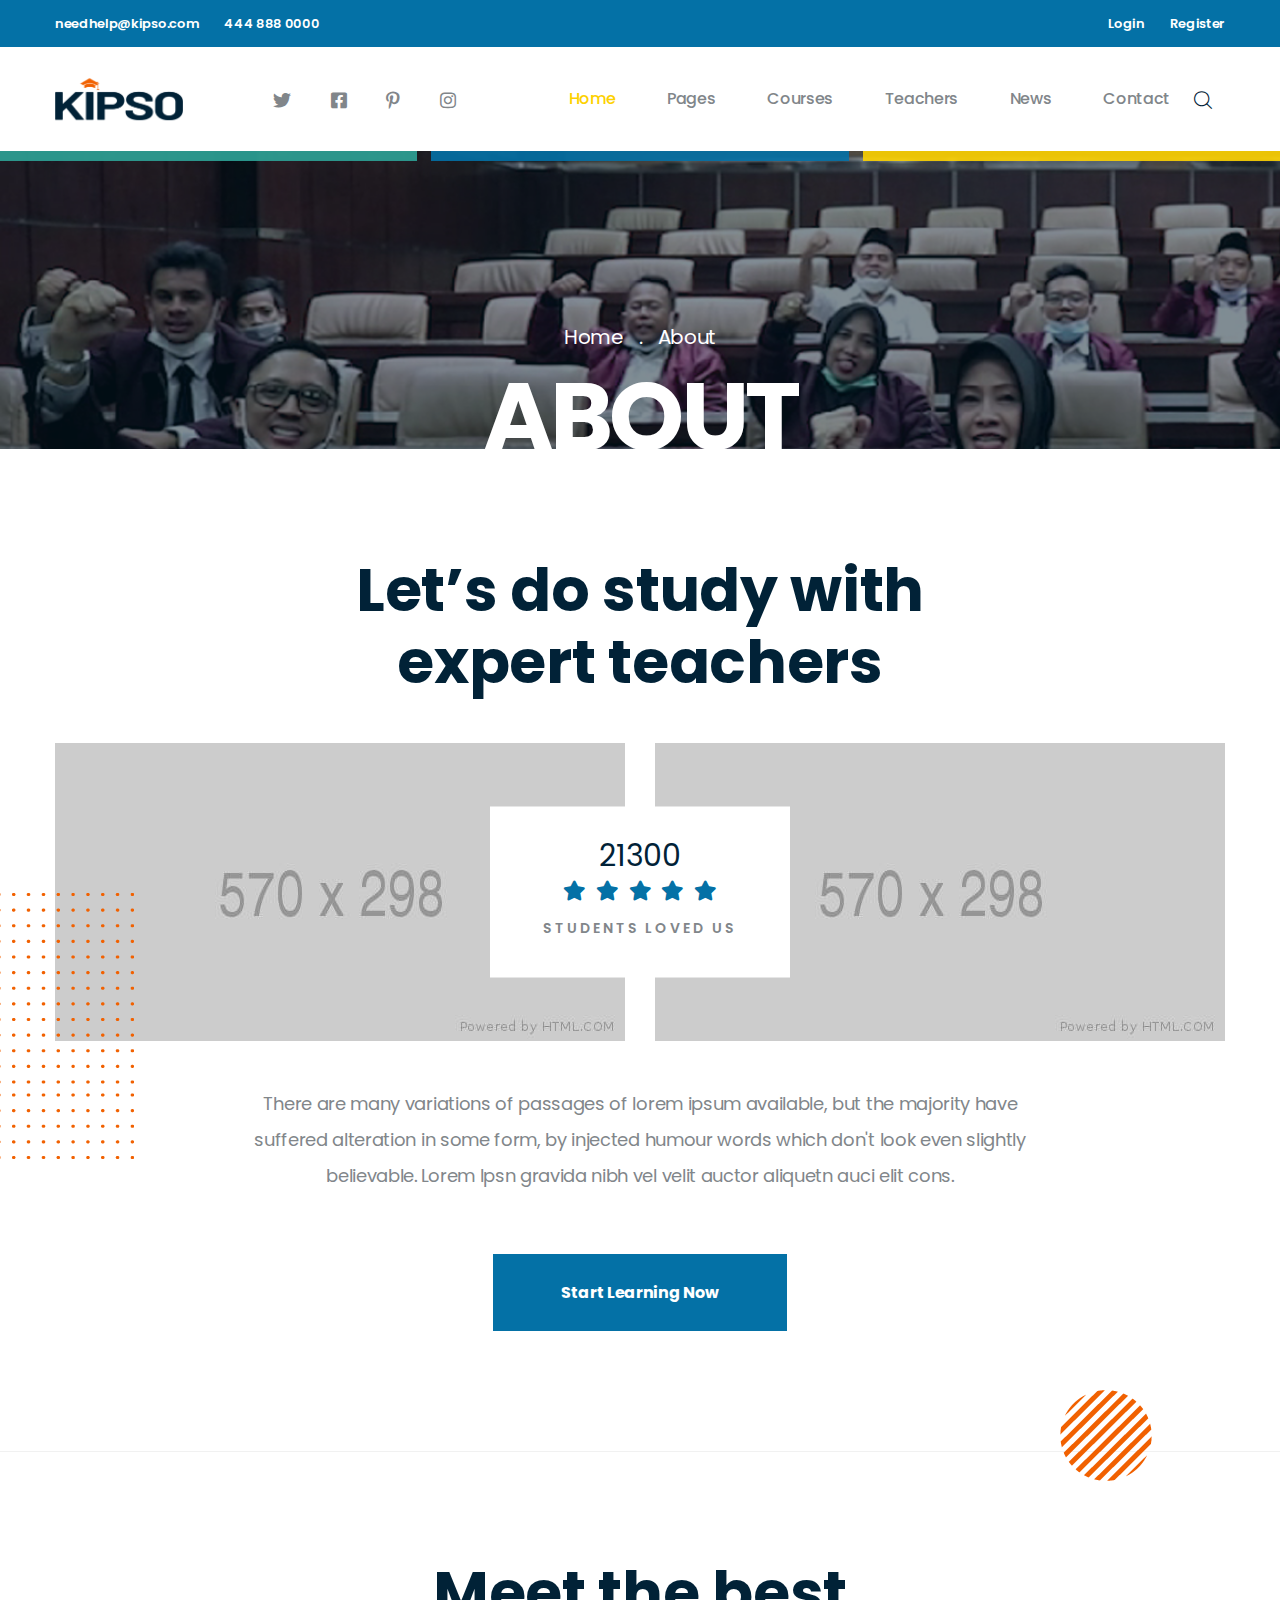
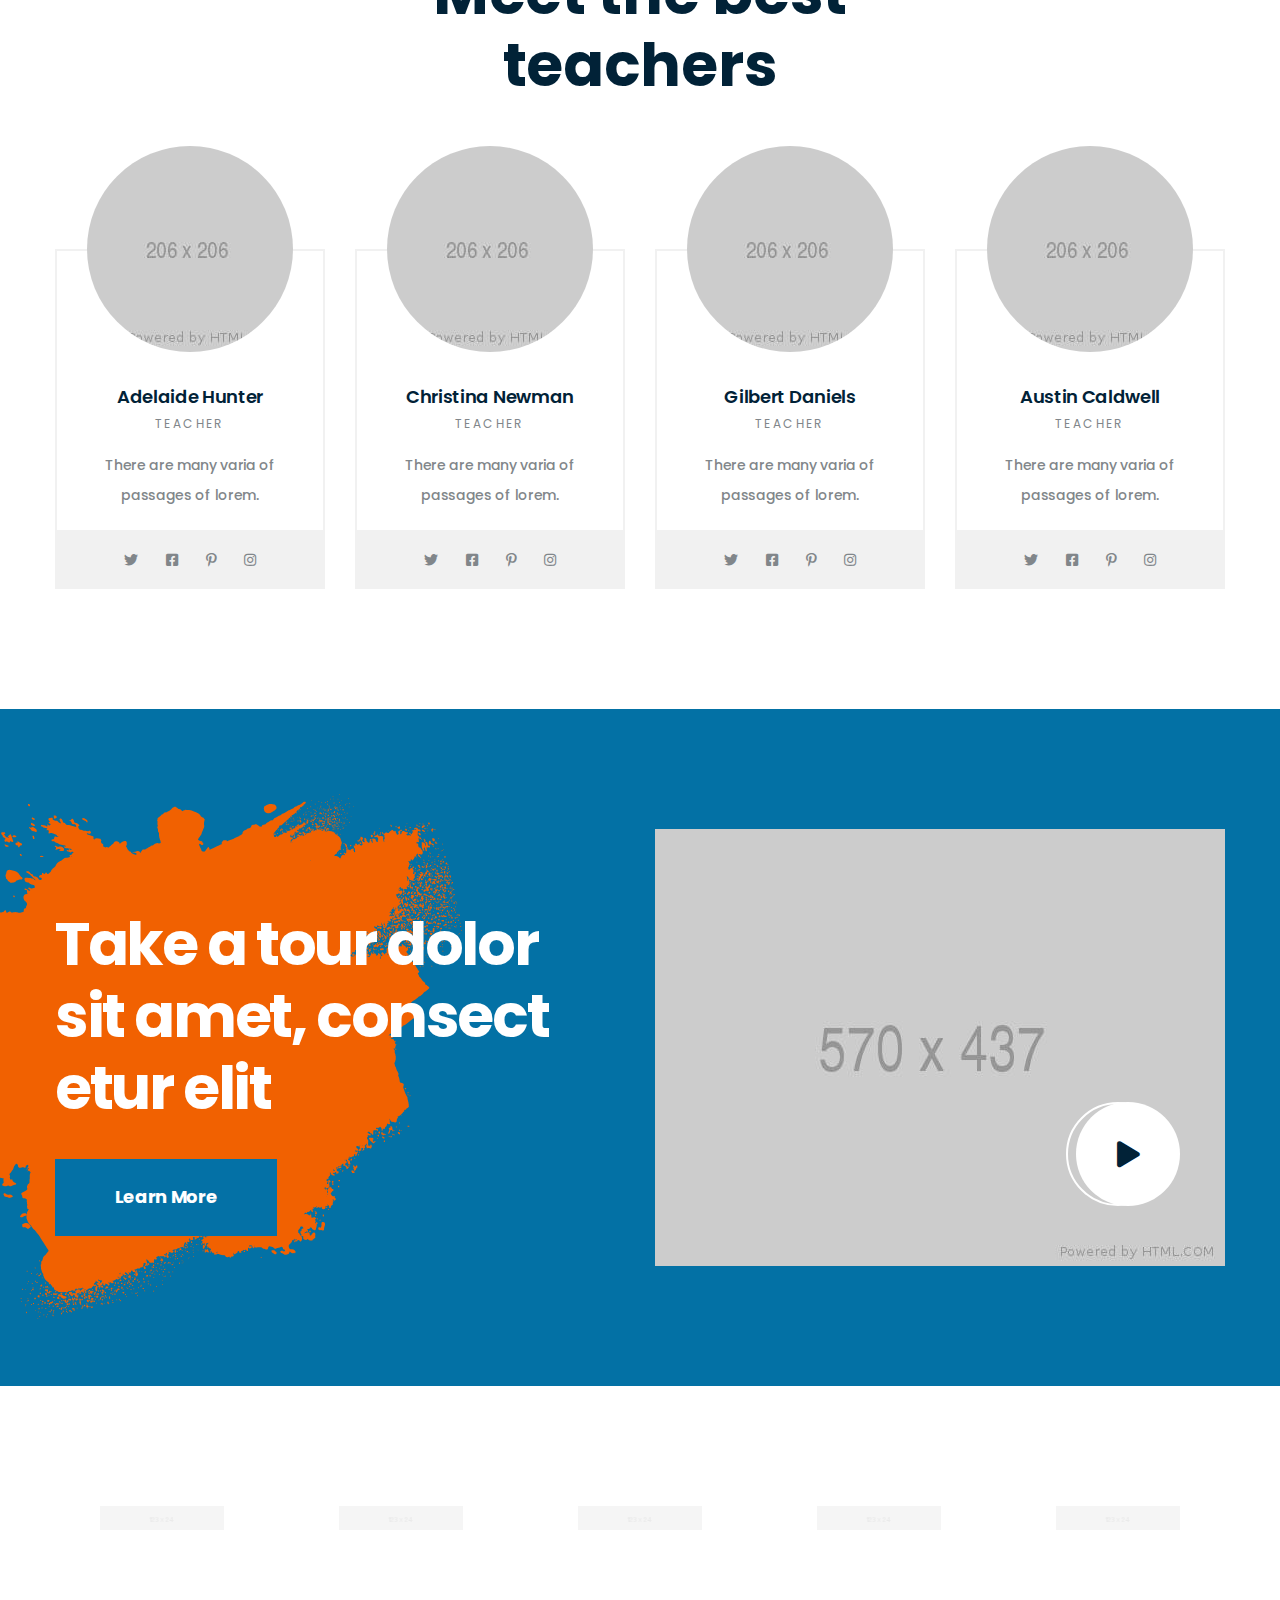
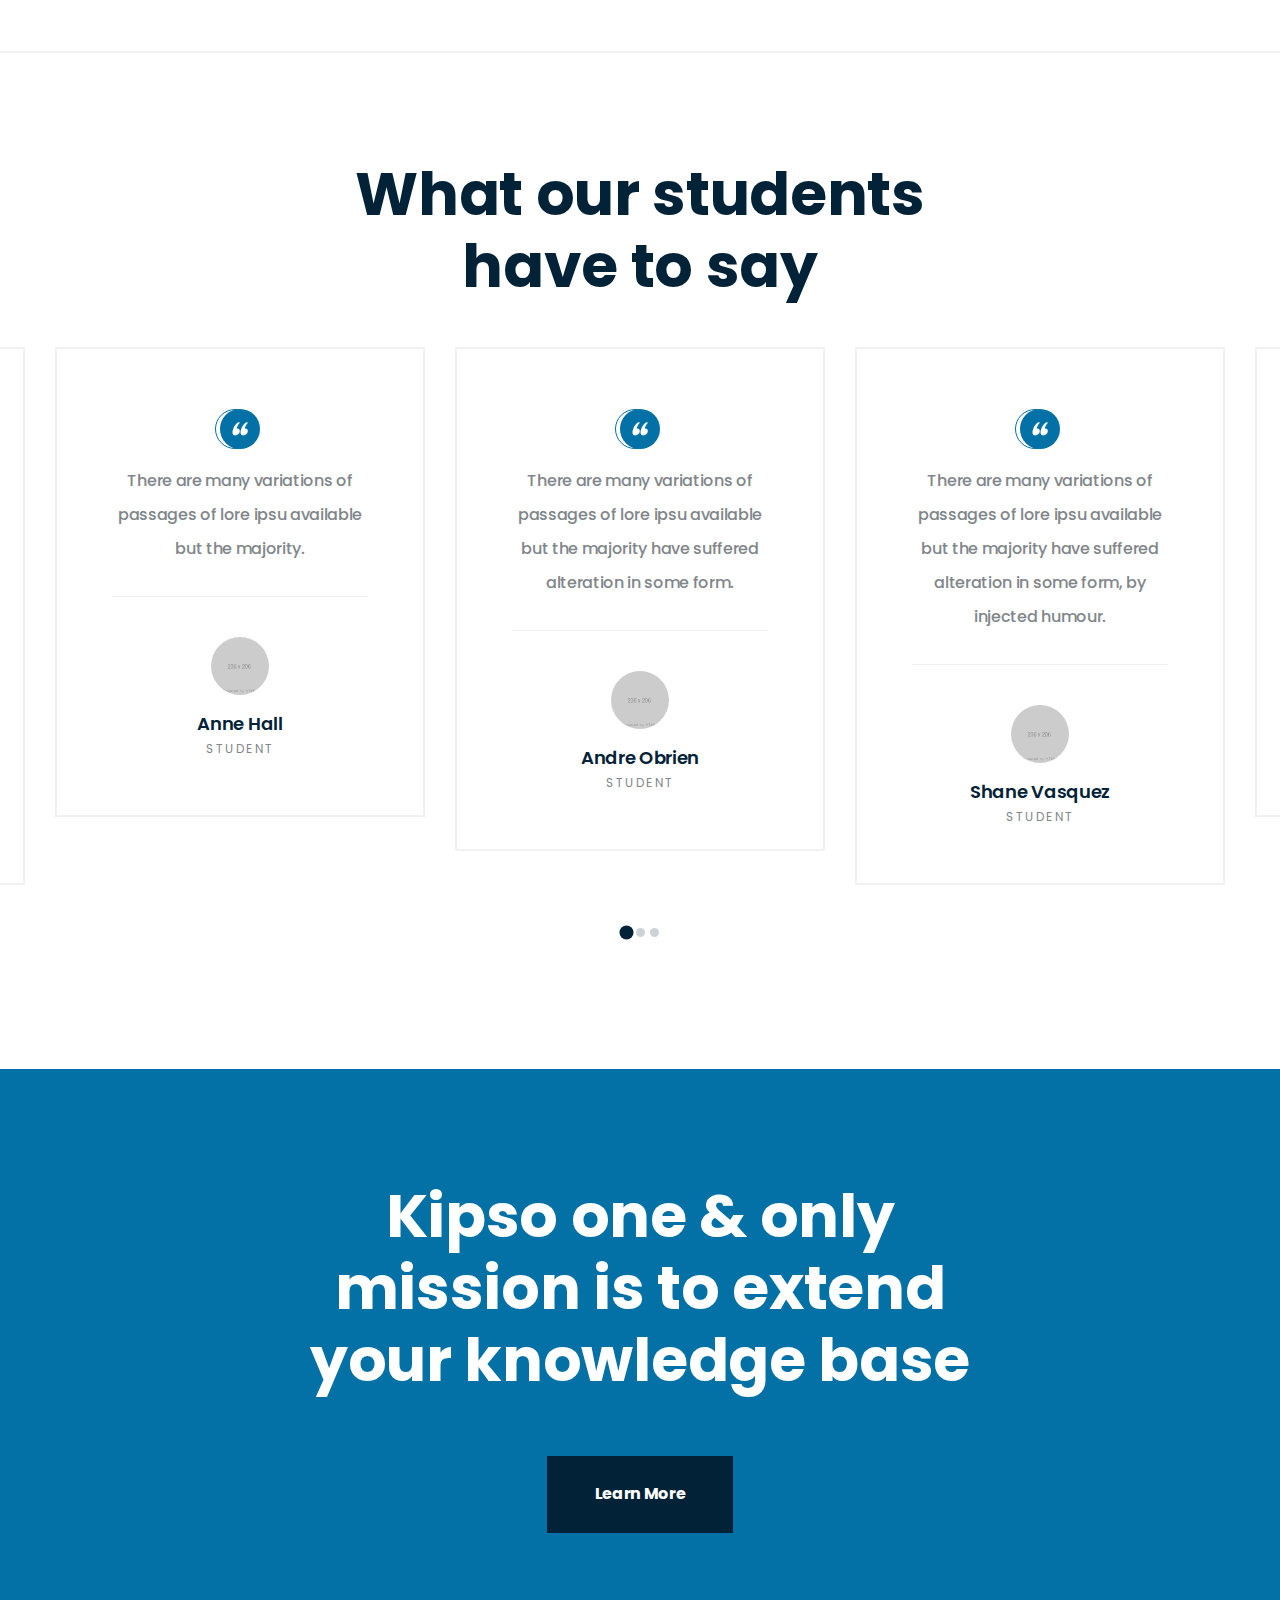
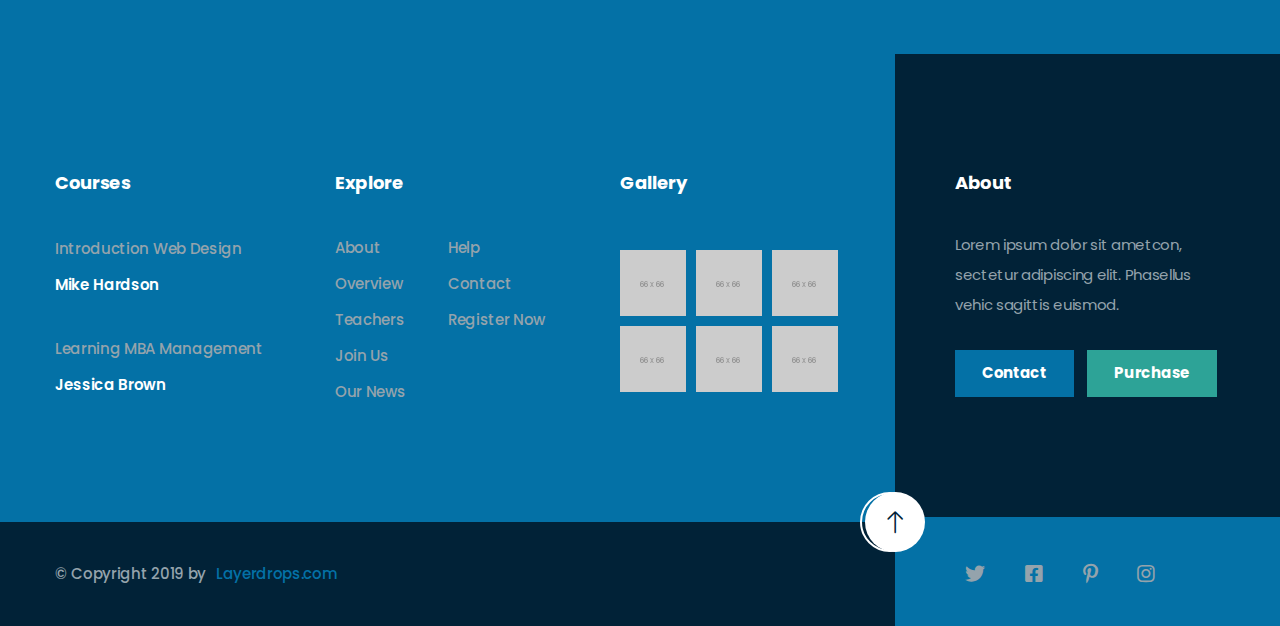
<file: ASIA-WEBSITE/kipso/files/about.html>
<!DOCTYPE html>
<html lang="en">

<head>
    <meta charset="UTF-8">
    <meta name="viewport" content="width=device-width, initial-scale=1.0">
    <meta http-equiv="X-UA-Compatible" content="ie=edge">
    <title>About Page || Kipso || Online Education Learning & LMS HTML Template</title>
    <link rel="apple-touch-icon" sizes="180x180" href="assets/images/favicons/apple-touch-icon.png">
    <link rel="icon" type="image/png" sizes="32x32" href="assets/images/favicons/favicon-32x32.png">
    <link rel="icon" type="image/png" sizes="16x16" href="assets/images/favicons/favicon-16x16.png">
    <link rel="manifest" href="assets/images/favicons/site.webmanifest">

    <!-- plugin scripts -->
    <link href="https://fonts.googleapis.com/css?family=Poppins:300,400,500,500i,600,700,800%7CSatisfy&display=swap" rel="stylesheet">
    <link rel="stylesheet" href="assets/css/animate.min.css">
    <link rel="stylesheet" href="assets/css/bootstrap.min.css">
    <link rel="stylesheet" href="assets/css/owl.carousel.min.css">
    <link rel="stylesheet" href="assets/css/owl.theme.default.min.css">
    <link rel="stylesheet" href="assets/plugins/fontawesome-free-5.11.2-web/css/all.min.css">
    <link rel="stylesheet" href="assets/plugins/kipso-icons/style.css">
    <link rel="stylesheet" href="assets/css/magnific-popup.css">
    <link rel="stylesheet" href="assets/css/vegas.min.css">

    <!-- template styles -->
    <link rel="stylesheet" href="assets/css/style.css">
    <link rel="stylesheet" href="assets/css/responsive.css">
</head>

<body>
    <div class="preloader"><span></span></div><!-- /.preloader -->
    <div class="page-wrapper">
        <div class="topbar-one">
            <div class="container">
                <div class="topbar-one__left">
                    <a href="#">needhelp@kipso.com</a>
                    <a href="#">444 888 0000</a>
                </div><!-- /.topbar-one__left -->
                <div class="topbar-one__right">
                    <a href="#">Login</a>
                    <a href="#">Register</a>
                </div><!-- /.topbar-one__right -->
            </div><!-- /.container -->
        </div><!-- /.topbar-one -->
        <header class="site-header site-header__header-one site-header__inner-page ">
            <nav class="navbar navbar-expand-lg navbar-light header-navigation stricky">
                <div class="container clearfix">
                    <!-- Brand and toggle get grouped for better mobile display -->
                    <div class="logo-box clearfix">
                        <a class="navbar-brand" href="index.html">
                            <img src="assets/images/logo-dark.png" class="main-logo" width="128" alt="Awesome Image" />
                        </a>
                        <div class="header__social">
                            <a href="#"><i class="fab fa-twitter"></i></a>
                            <a href="#"><i class="fab fa-facebook-square"></i></a>
                            <a href="#"><i class="fab fa-pinterest-p"></i></a>
                            <a href="#"><i class="fab fa-instagram"></i></a>
                        </div><!-- /.header__social -->
                        <button class="menu-toggler" data-target=".main-navigation">
                            <span class="kipso-icon-menu"></span>
                        </button>
                    </div><!-- /.logo-box -->
                    <!-- Collect the nav links, forms, and other content for toggling -->
                    <div class="main-navigation">
                        <ul class=" navigation-box">
                            <li class="current">
                                <a href="index.html">Home</a>
                                <ul class="sub-menu">
                                    <li><a href="index.html">Home 01</a></li>
                                    <li><a href="index-2.html">Home 02</a></li>
                                    <li><a href="index-3.html">Home 03</a></li>
                                    <li><a href="#">Header Versions</a>
                                        <ul class="sub-menu">
                                            <li><a href="index.html">Header 01</a></li>
                                            <li><a href="index-2.html">Header 02</a></li>
                                            <li><a href="index-3.html">Header 03</a></li>
                                        </ul><!-- /.sub-menu -->
                                    </li>
                                </ul><!-- /.sub-menu -->
                            </li>
                            <li>
                                <a href="#">Pages</a>
                                <ul class="sub-menu">
                                    <li><a href="about.html">About Page</a></li>
                                    <li><a href="gallery.html">Gallery</a></li>
                                    <li><a href="pricing.html">Pricing Plans</a></li>
                                    <li><a href="faq.html">FAQ'S</a></li>
                                </ul><!-- /.sub-menu -->
                            </li>
                            <li>
                                <a href="courses.html">Courses</a>
                                <ul class="sub-menu">
                                    <li><a href="courses.html">Courses</a></li>
                                    <li><a href="course-details.html">Course Details</a></li>
                                </ul><!-- /.sub-menu -->
                            </li>
                            <li>
                                <a href="teachers.html">Teachers</a>
                                <ul class="sub-menu">
                                    <li><a href="teachers.html">Teachers</a></li>
                                    <li><a href="team-details.html">Teachers Details</a></li>
                                    <li><a href="become-teacher.html">Become Teacher</a></li>
                                </ul><!-- /.sub-menu -->
                            </li>
                            <li>
                                <a href="news.html">News</a>
                                <ul class="sub-menu">
                                    <li><a href="news.html">News Page</a></li>
                                    <li><a href="news-details.html">News Details</a></li>
                                </ul><!-- /.sub-menu -->
                            </li>
                            <li>
                                <a href="contact.html">Contact</a>
                            </li>
                        </ul>
                    </div><!-- /.navbar-collapse -->
                    <div class="right-side-box">
                        <a class="header__search-btn search-popup__toggler" href="#"><i class="kipso-icon-magnifying-glass"></i>
                            <!-- /.kipso-icon-magnifying-glass --></a>
                    </div><!-- /.right-side-box -->
                </div>
                <!-- /.container -->
            </nav>
            <div class="site-header__decor">
                <div class="site-header__decor-row">
                    <div class="site-header__decor-single">
                        <div class="site-header__decor-inner-1"></div><!-- /.site-header__decor-inner -->
                    </div><!-- /.site-header__decor-single -->
                    <div class="site-header__decor-single">
                        <div class="site-header__decor-inner-2"></div><!-- /.site-header__decor-inner -->
                    </div><!-- /.site-header__decor-single -->
                    <div class="site-header__decor-single">
                        <div class="site-header__decor-inner-3"></div><!-- /.site-header__decor-inner -->
                    </div><!-- /.site-header__decor-single -->
                </div><!-- /.site-header__decor-row -->
            </div><!-- /.site-header__decor -->
        </header><!-- /.site-header -->
        <section class="inner-banner">
            <div class="container">
                <ul class="list-unstyled thm-breadcrumb">
                    <li><a href="#">Home</a></li>
                    <li class="active"><a href="#">About</a></li>
                </ul><!-- /.list-unstyled -->
                <h2 class="inner-banner__title">About</h2><!-- /.inner-banner__title -->
            </div><!-- /.container -->
        </section><!-- /.inner-banner -->
        <section class="about-one about-one__about-page">
            <img src="assets/images/circle-stripe.png" class="about-one__circle" alt="">
            <div class="container text-center">
                <div class="block-title text-center">
                    <h2 class="block-title__title">Let’s do study with <br>
                        expert teachers</h2><!-- /.block-title__title -->
                </div><!-- /.block-title -->
                <div class="about-one__img">
                    <div class="row">
                        <div class="col-lg-6">
                            <img src="assets/images/about-2-1.jpg" alt="">
                        </div><!-- /.col-lg-6 -->
                        <div class="col-lg-6">
                            <img src="assets/images/about-2-2.jpg" alt="">
                        </div><!-- /.col-lg-6 -->
                    </div><!-- /.row -->
                    <div class="about-one__review">
                        <p class="about-one__review-count counter">88750</p><!-- /.about-one__review-count -->
                        <div class="about-one__review-stars">
                            <i class="fas fa-star"></i><!-- /.fa fa-star -->
                            <i class="fas fa-star"></i><!-- /.fa fa-star -->
                            <i class="fas fa-star"></i><!-- /.fa fa-star -->
                            <i class="fas fa-star"></i><!-- /.fa fa-star -->
                            <i class="fas fa-star"></i><!-- /.fa fa-star -->
                        </div><!-- /.about-one__stars -->
                        <p class="about-one__review-text">students loved us</p><!-- /.about-one__review-text -->
                    </div><!-- /.about-one__review -->
                </div><!-- /.about-one__img -->
                <p class="about-one__text">There are many variations of passages of lorem ipsum available, but the majority have
                    <br>
                    suffered alteration in some form, by injected humour words which don't look even slightly <br> believable.
                    Lorem
                    Ipsn gravida nibh vel velit auctor aliquetn auci elit cons.</p><!-- /.about-one__text -->
                <a href="#" class="thm-btn about-one__btn">Start Learning Now</a><!-- /.thm-btn -->
            </div><!-- /.container -->
        </section><!-- /.about-one about-one__about-page -->
        <section class="team-one  ">
            <div class="container">
                <div class="block-title text-center">
                    <h2 class="block-title__title">Meet the best <br>
                        teachers</h2><!-- /.block-title__title -->
                </div><!-- /.block-title -->
                <div class="row">
                    <div class="col-xl-3 col-lg-6 col-md-6 col-sm-12">
                        <div class="team-one__single">
                            <div class="team-one__image">
                                <img src="assets/images/team-1-1.jpg" alt="">
                            </div><!-- /.team-one__image -->
                            <div class="team-one__content">
                                <h2 class="team-one__name"><a href="team-details.html">Adelaide Hunter</a></h2>
                                <!-- /.team-one__name -->
                                <p class="team-one__designation">Teacher</p><!-- /.team-one__designation -->
                                <p class="team-one__text">There are many varia of passages of lorem.</p>
                                <!-- /.team-one__text -->
                            </div><!-- /.team-one__content -->
                            <div class="team-one__social">
                                <a href="#"><i class="fab fa-twitter"></i></a>
                                <a href="#"><i class="fab fa-facebook-square"></i></a>
                                <a href="#"><i class="fab fa-pinterest-p"></i></a>
                                <a href="#"><i class="fab fa-instagram"></i></a>
                            </div><!-- /.team-one__social -->
                        </div><!-- /.team-one__single -->
                    </div><!-- /.col-lg-3 -->
                    <div class="col-xl-3 col-lg-6 col-md-6 col-sm-12">
                        <div class="team-one__single">
                            <div class="team-one__image">
                                <img src="assets/images/team-1-2.jpg" alt="">
                            </div><!-- /.team-one__image -->
                            <div class="team-one__content">
                                <h2 class="team-one__name"><a href="team-details.html">Christina Newman</a></h2>
                                <!-- /.team-one__name -->
                                <p class="team-one__designation">Teacher</p><!-- /.team-one__designation -->
                                <p class="team-one__text">There are many varia of passages of lorem.</p>
                                <!-- /.team-one__text -->
                            </div><!-- /.team-one__content -->
                            <div class="team-one__social">
                                <a href="#"><i class="fab fa-twitter"></i></a>
                                <a href="#"><i class="fab fa-facebook-square"></i></a>
                                <a href="#"><i class="fab fa-pinterest-p"></i></a>
                                <a href="#"><i class="fab fa-instagram"></i></a>
                            </div><!-- /.team-one__social -->
                        </div><!-- /.team-one__single -->
                    </div><!-- /.col-lg-3 -->
                    <div class="col-xl-3 col-lg-6 col-md-6 col-sm-12">
                        <div class="team-one__single">
                            <div class="team-one__image">
                                <img src="assets/images/team-1-3.jpg" alt="">
                            </div><!-- /.team-one__image -->
                            <div class="team-one__content">
                                <h2 class="team-one__name"><a href="team-details.html">Gilbert Daniels</a></h2>
                                <!-- /.team-one__name -->
                                <p class="team-one__designation">Teacher</p><!-- /.team-one__designation -->
                                <p class="team-one__text">There are many varia of passages of lorem.</p>
                                <!-- /.team-one__text -->
                            </div><!-- /.team-one__content -->
                            <div class="team-one__social">
                                <a href="#"><i class="fab fa-twitter"></i></a>
                                <a href="#"><i class="fab fa-facebook-square"></i></a>
                                <a href="#"><i class="fab fa-pinterest-p"></i></a>
                                <a href="#"><i class="fab fa-instagram"></i></a>
                            </div><!-- /.team-one__social -->
                        </div><!-- /.team-one__single -->
                    </div><!-- /.col-lg-3 -->
                    <div class="col-xl-3 col-lg-6 col-md-6 col-sm-12">
                        <div class="team-one__single">
                            <div class="team-one__image">
                                <img src="assets/images/team-1-4.jpg" alt="">
                            </div><!-- /.team-one__image -->
                            <div class="team-one__content">
                                <h2 class="team-one__name"><a href="team-details.html">Austin Caldwell</a></h2>
                                <!-- /.team-one__name -->
                                <p class="team-one__designation">Teacher</p><!-- /.team-one__designation -->
                                <p class="team-one__text">There are many varia of passages of lorem.</p>
                                <!-- /.team-one__text -->
                            </div><!-- /.team-one__content -->
                            <div class="team-one__social">
                                <a href="#"><i class="fab fa-twitter"></i></a>
                                <a href="#"><i class="fab fa-facebook-square"></i></a>
                                <a href="#"><i class="fab fa-pinterest-p"></i></a>
                                <a href="#"><i class="fab fa-instagram"></i></a>
                            </div><!-- /.team-one__social -->
                        </div><!-- /.team-one__single -->
                    </div><!-- /.col-lg-3 -->
                </div><!-- /.row -->
            </div><!-- /.container -->
        </section><!-- /.team-one team-page -->
        <section class="video-one">
            <div class="container">
                <img src="assets/images/scratch-1-1.png" class="video-one__scratch" alt="">
                <div class="row">
                    <div class="col-lg-6 d-flex align-items-end">
                        <div class="video-one__content">
                            <h2 class="video-one__title">Take a tour dolor <br>
                                sit amet, consect <br>
                                etur elit</h2><!-- /.video-one__title -->
                            <a href="#" class="thm-btn video-one__btn">Learn More</a><!-- /.thm-btn -->
                        </div><!-- /.video-one__content -->
                    </div><!-- /.col-lg-6 -->
                    <div class="col-lg-6">
                        <div class="video-one__img">
                            <img src="assets/images/video-1-1.jpg" alt="">
                            <a href="#" class="video-one__popup"><i class="fas fa-play"></i><!-- /.fas fa-play --></a>
                        </div><!-- /.video-one__img -->
                    </div><!-- /.col-lg-6 -->
                </div><!-- /.row -->
            </div><!-- /.container -->
        </section><!-- /.video-one -->
        <section class="brand-one  ">
            <div class="container">
                <div class="brand-one__carousel owl-carousel owl-theme">
                    <div class="item">
                        <img src="assets/images/brand-1-1.png" alt="">
                    </div><!-- /.item -->
                    <div class="item">
                        <img src="assets/images/brand-1-1.png" alt="">
                    </div><!-- /.item -->
                    <div class="item">
                        <img src="assets/images/brand-1-1.png" alt="">
                    </div><!-- /.item -->
                    <div class="item">
                        <img src="assets/images/brand-1-1.png" alt="">
                    </div><!-- /.item -->
                    <div class="item">
                        <img src="assets/images/brand-1-1.png" alt="">
                    </div><!-- /.item -->
                    <div class="item">
                        <img src="assets/images/brand-1-1.png" alt="">
                    </div><!-- /.item -->
                    <div class="item">
                        <img src="assets/images/brand-1-1.png" alt="">
                    </div><!-- /.item -->
                    <div class="item">
                        <img src="assets/images/brand-1-1.png" alt="">
                    </div><!-- /.item -->
                    <div class="item">
                        <img src="assets/images/brand-1-1.png" alt="">
                    </div><!-- /.item -->
                    <div class="item">
                        <img src="assets/images/brand-1-1.png" alt="">
                    </div><!-- /.item -->
                </div><!-- /.brand-one__carousel owl-carousel owl-theme -->
            </div><!-- /.container -->
        </section><!-- /.brand-one -->
        <section class="testimonials-one  ">
            <div class="container">
                <div class="block-title text-center">
                    <h2 class="block-title__title">What our students <br>
                        have to say</h2><!-- /.block-title__title -->
                </div><!-- /.block-title -->
                <div class="testimonials-one__carousel owl-carousel owl-theme">
                    <div class="item">
                        <div class="testimonials-one__single">
                            <div class="testimonials-one__qoute">
                                <img src="assets/images/qoute-1-1.png" alt="">
                            </div><!-- /.testimonials-one__qoute -->
                            <p class="testimonials-one__text">There are many variations of passages of lore ipsu available but
                                the majority.</p><!-- /.testimonials-one__text -->
                            <img src="assets/images/team-1-1.jpg" alt="" class="testimonials-one__img">
                            <h3 class="testimonials-one__name">Anne Hall</h3><!-- /.testimonials-one__name -->
                            <p class="testimonials-one__designation">Student</p><!-- /.testimonials-one__designation -->
                        </div><!-- /.testimonials-one__single -->
                    </div><!-- /.item -->
                    <div class="item">
                        <div class="testimonials-one__single">
                            <div class="testimonials-one__qoute">
                                <img src="assets/images/qoute-1-1.png" alt="">
                            </div><!-- /.testimonials-one__qoute -->
                            <p class="testimonials-one__text">There are many variations of passages of lore ipsu available but
                                the majority have suffered alteration in some form.</p><!-- /.testimonials-one__text -->
                            <img src="assets/images/team-1-2.jpg" alt="" class="testimonials-one__img">
                            <h3 class="testimonials-one__name">Andre Obrien</h3><!-- /.testimonials-one__name -->
                            <p class="testimonials-one__designation">Student</p><!-- /.testimonials-one__designation -->
                        </div><!-- /.testimonials-one__single -->
                    </div><!-- /.item -->
                    <div class="item">
                        <div class="testimonials-one__single">
                            <div class="testimonials-one__qoute">
                                <img src="assets/images/qoute-1-1.png" alt="">
                            </div><!-- /.testimonials-one__qoute -->
                            <p class="testimonials-one__text">There are many variations of passages of lore ipsu available but
                                the majority have suffered alteration in some form, by injected humour.</p>
                            <!-- /.testimonials-one__text -->
                            <img src="assets/images/team-1-3.jpg" alt="" class="testimonials-one__img">
                            <h3 class="testimonials-one__name">Shane Vasquez</h3><!-- /.testimonials-one__name -->
                            <p class="testimonials-one__designation">Student</p><!-- /.testimonials-one__designation -->
                        </div><!-- /.testimonials-one__single -->
                    </div><!-- /.item -->
                    <div class="item">
                        <div class="testimonials-one__single">
                            <div class="testimonials-one__qoute">
                                <img src="assets/images/qoute-1-1.png" alt="">
                            </div><!-- /.testimonials-one__qoute -->
                            <p class="testimonials-one__text">There are many variations of passages of lore ipsu available but
                                the majority.</p><!-- /.testimonials-one__text -->
                            <img src="assets/images/team-1-4.jpg" alt="" class="testimonials-one__img">
                            <h3 class="testimonials-one__name">Maud Lee</h3><!-- /.testimonials-one__name -->
                            <p class="testimonials-one__designation">Student</p><!-- /.testimonials-one__designation -->
                        </div><!-- /.testimonials-one__single -->
                    </div><!-- /.item -->
                    <div class="item">
                        <div class="testimonials-one__single">
                            <div class="testimonials-one__qoute">
                                <img src="assets/images/qoute-1-1.png" alt="">
                            </div><!-- /.testimonials-one__qoute -->
                            <p class="testimonials-one__text">There are many variations of passages of lore ipsu available but
                                the majority have suffered alteration in some form.</p><!-- /.testimonials-one__text -->
                            <img src="assets/images/team-1-5.jpg" alt="" class="testimonials-one__img">
                            <h3 class="testimonials-one__name">Barbara Kennedy</h3><!-- /.testimonials-one__name -->
                            <p class="testimonials-one__designation">Student</p><!-- /.testimonials-one__designation -->
                        </div><!-- /.testimonials-one__single -->
                    </div><!-- /.item -->
                    <div class="item">
                        <div class="testimonials-one__single">
                            <div class="testimonials-one__qoute">
                                <img src="assets/images/qoute-1-1.png" alt="">
                            </div><!-- /.testimonials-one__qoute -->
                            <p class="testimonials-one__text">There are many variations of passages of lore ipsu available but
                                the majority have suffered alteration in some form, by injected humour.</p>
                            <!-- /.testimonials-one__text -->
                            <img src="assets/images/team-1-6.jpg" alt="" class="testimonials-one__img">
                            <h3 class="testimonials-one__name">Duane Carter</h3><!-- /.testimonials-one__name -->
                            <p class="testimonials-one__designation">Student</p><!-- /.testimonials-one__designation -->
                        </div><!-- /.testimonials-one__single -->
                    </div><!-- /.item -->
                    <div class="item">
                        <div class="testimonials-one__single">
                            <div class="testimonials-one__qoute">
                                <img src="assets/images/qoute-1-1.png" alt="">
                            </div><!-- /.testimonials-one__qoute -->
                            <p class="testimonials-one__text">There are many variations of passages of lore ipsu available but
                                the majority.</p><!-- /.testimonials-one__text -->
                            <img src="assets/images/team-1-1.jpg" alt="" class="testimonials-one__img">
                            <h3 class="testimonials-one__name">Sally Green</h3><!-- /.testimonials-one__name -->
                            <p class="testimonials-one__designation">Student</p><!-- /.testimonials-one__designation -->
                        </div><!-- /.testimonials-one__single -->
                    </div><!-- /.item -->
                    <div class="item">
                        <div class="testimonials-one__single">
                            <div class="testimonials-one__qoute">
                                <img src="assets/images/qoute-1-1.png" alt="">
                            </div><!-- /.testimonials-one__qoute -->
                            <p class="testimonials-one__text">There are many variations of passages of lore ipsu available but
                                the majority have suffered alteration in some form.</p><!-- /.testimonials-one__text -->
                            <img src="assets/images/team-1-2.jpg" alt="" class="testimonials-one__img">
                            <h3 class="testimonials-one__name">Iva Santos</h3><!-- /.testimonials-one__name -->
                            <p class="testimonials-one__designation">Student</p><!-- /.testimonials-one__designation -->
                        </div><!-- /.testimonials-one__single -->
                    </div><!-- /.item -->
                    <div class="item">
                        <div class="testimonials-one__single">
                            <div class="testimonials-one__qoute">
                                <img src="assets/images/qoute-1-1.png" alt="">
                            </div><!-- /.testimonials-one__qoute -->
                            <p class="testimonials-one__text">There are many variations of passages of lore ipsu available but
                                the majority have suffered alteration in some form, by injected humour.</p>
                            <!-- /.testimonials-one__text -->
                            <img src="assets/images/team-1-3.jpg" alt="" class="testimonials-one__img">
                            <h3 class="testimonials-one__name">Max Burns</h3><!-- /.testimonials-one__name -->
                            <p class="testimonials-one__designation">Student</p><!-- /.testimonials-one__designation -->
                        </div><!-- /.testimonials-one__single -->
                    </div><!-- /.item -->
                </div><!-- /.testimonials-one__carousel owl-carousel owl-theme -->
            </div><!-- /.container -->
        </section><!-- /.testimonials-one -->
        <section class="cta-one cta-one__home-one" style="background-image: url(assets/images/cta-bg-1-1.jpg);">
            <div class="container">
                <h2 class="cta-one__title">Kipso one & only <br>
                    mission is to extend <br>
                    your knowledge base</h2><!-- /.cta-one__title -->
                <div class="cta-one__btn-block">
                    <a href="#" class="thm-btn cta-one__btn">Learn More</a><!-- /.thm-btn -->
                </div><!-- /.cta-one__btn-block -->
            </div><!-- /.container -->
        </section><!-- /.cta-one -->
        <footer class="site-footer">
            <div class="site-footer__upper">
                <div class="container">
                    <div class="row">
                        <div class="col-xl-3 col-lg-6 col-sm-12">
                            <div class="footer-widget footer-widget__contact">
                                <h2 class="footer-widget__title">Courses</h2><!-- /.footer-widget__title -->
                                <ul class="list-unstyled footer-widget__course-list">
                                    <li>
                                        <h2><a href="course-details.html">Introduction Web Design</a></h2>
                                        <p>Mike Hardson</p>
                                    </li>
                                    <li>
                                        <h2><a href="course-details.html"> Learning MBA Management </a></h2>
                                        <p>Jessica Brown</p>
                                    </li>
                                </ul><!-- /.footer-widget__course-list -->
                            </div><!-- /.footer-widget -->
                        </div><!-- /.col-lg-3 -->
                        <div class="col-xl-3 col-lg-6 col-sm-12">
                            <div class="footer-widget footer-widget__link">
                                <h2 class="footer-widget__title">Explore</h2><!-- /.footer-widget__title -->
                                <div class="footer-widget__link-wrap">
                                    <ul class="list-unstyled footer-widget__link-list">
                                        <li><a href="#">About</a></li>
                                        <li><a href="#">Overview</a></li>
                                        <li><a href="#">Teachers</a></li>
                                        <li><a href="#">Join Us</a></li>
                                        <li><a href="#">Our News</a></li>
                                    </ul><!-- /.footer-widget__link-list -->
                                    <ul class="list-unstyled footer-widget__link-list">
                                        <li><a href="#">Help </a></li>
                                        <li><a href="#">Contact</a></li>
                                        <li><a href="#">Register Now</a></li>
                                    </ul><!-- /.footer-widget__link-list -->
                                </div><!-- /.footer-widget__link-wrap -->
                            </div><!-- /.footer-widget -->
                        </div><!-- /.col-lg-3 -->
                        <div class="col-xl-3 col-lg-6 col-sm-12">
                            <div class="footer-widget footer-widget__gallery">
                                <h2 class="footer-widget__title">Gallery</h2><!-- /.footer-widget__title -->
                                <ul class="list-unstyled footer-widget__gallery-list">
                                    <li><a href="#"><img src="assets/images/footer-1-1.png" alt=""></a></li>
                                    <li><a href="#"><img src="assets/images/footer-1-2.png" alt=""></a></li>
                                    <li><a href="#"><img src="assets/images/footer-1-3.png" alt=""></a></li>
                                    <li><a href="#"><img src="assets/images/footer-1-4.png" alt=""></a></li>
                                    <li><a href="#"><img src="assets/images/footer-1-5.png" alt=""></a></li>
                                    <li><a href="#"><img src="assets/images/footer-1-6.png" alt=""></a></li>
                                </ul><!-- /.footer-widget__gallery -->
                            </div><!-- /.footer-widget -->
                        </div><!-- /.col-lg-3 -->
                        <div class="col-xl-3 col-lg-6 col-sm-12">
                            <div class="footer-widget footer-widget__about">
                                <h2 class="footer-widget__title">About</h2><!-- /.footer-widget__title -->
                                <p class="footer-widget__text">Lorem ipsum dolor sit ametcon, sectetur adipiscing elit.
                                    Phasellus vehic sagittis euismod.</p><!-- /.footer-widget__text -->
                                <div class="footer-widget__btn-block">
                                    <a href="#" class="thm-btn">Contact</a><!-- /.thm-btn -->
                                    <a href="#" class="thm-btn">Purchase</a><!-- /.thm-btn -->
                                </div><!-- /.footer-widget__btn-block -->
                            </div><!-- /.footer-widget -->
                        </div><!-- /.col-lg-3 -->
                    </div><!-- /.row -->
                </div><!-- /.container -->
            </div><!-- /.site-footer__upper -->
            <div class="site-footer__bottom">
                <div class="container">
                    <p class="site-footer__copy">&copy; Copyright 2019 by <a href="#">Layerdrops.com</a></p>
                    <div class="site-footer__social">
                        <a href="#" data-target="html" class="scroll-to-target site-footer__scroll-top"><i class="kipso-icon-top-arrow"></i></a>
                        <a href="#"><i class="fab fa-twitter"></i></a>
                        <a href="#"><i class="fab fa-facebook-square"></i></a>
                        <a href="#"><i class="fab fa-pinterest-p"></i></a>
                        <a href="#"><i class="fab fa-instagram"></i></a>
                    </div><!-- /.site-footer__social -->
                    <!-- /.site-footer__copy -->
                </div><!-- /.container -->
            </div><!-- /.site-footer__bottom -->
        </footer><!-- /.site-footer -->

    </div><!-- /.page-wrapper -->

    <div class="search-popup">
        <div class="search-popup__overlay custom-cursor__overlay">
            <div class="cursor"></div>
            <div class="cursor-follower"></div>
        </div><!-- /.search-popup__overlay -->
        <div class="search-popup__inner">
            <form action="#" class="search-popup__form">
                <input type="text" name="search" placeholder="Type here to Search....">
                <button type="submit"><i class="kipso-icon-magnifying-glass"></i></button>
            </form>
        </div><!-- /.search-popup__inner -->
    </div><!-- /.search-popup -->

    <script src="assets/js/jquery.min.js"></script>
    <script src="assets/js/bootstrap.bundle.min.js"></script>
    <script src="assets/js/owl.carousel.min.js"></script>
    <script src="assets/js/waypoints.min.js"></script>
    <script src="assets/js/jquery.counterup.min.js"></script>
    <script src="assets/js/TweenMax.min.js"></script>
    <script src="assets/js/wow.js"></script>
    <script src="assets/js/jquery.magnific-popup.min.js"></script>
    <script src="assets/js/countdown.min.js"></script>
    <script src="assets/js/vegas.min.js"></script>
    <script src="assets/js/jquery.validate.min.js"></script>
    <script src="assets/js/jquery.ajaxchimp.min.js"></script>

    <!-- template scripts -->
    <script src="assets/js/theme.js"></script>
</body>

</html>
</file>
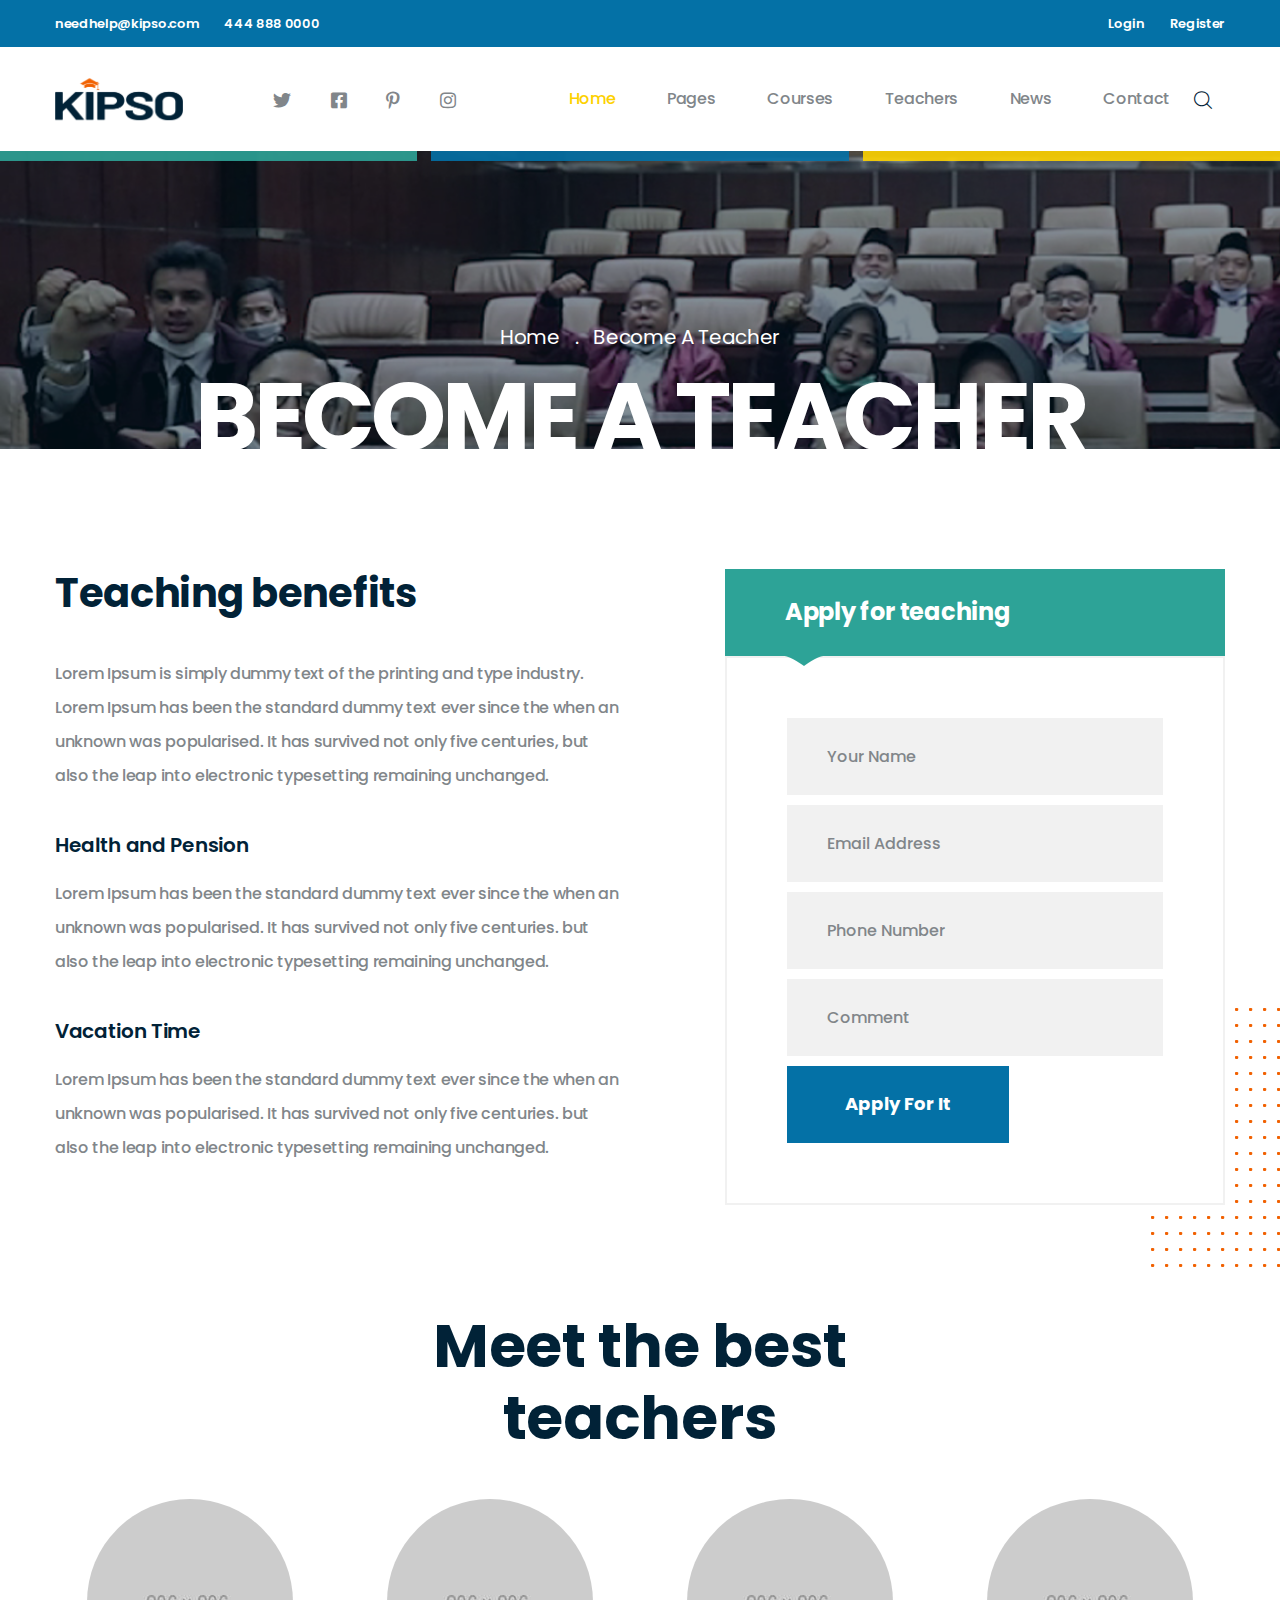
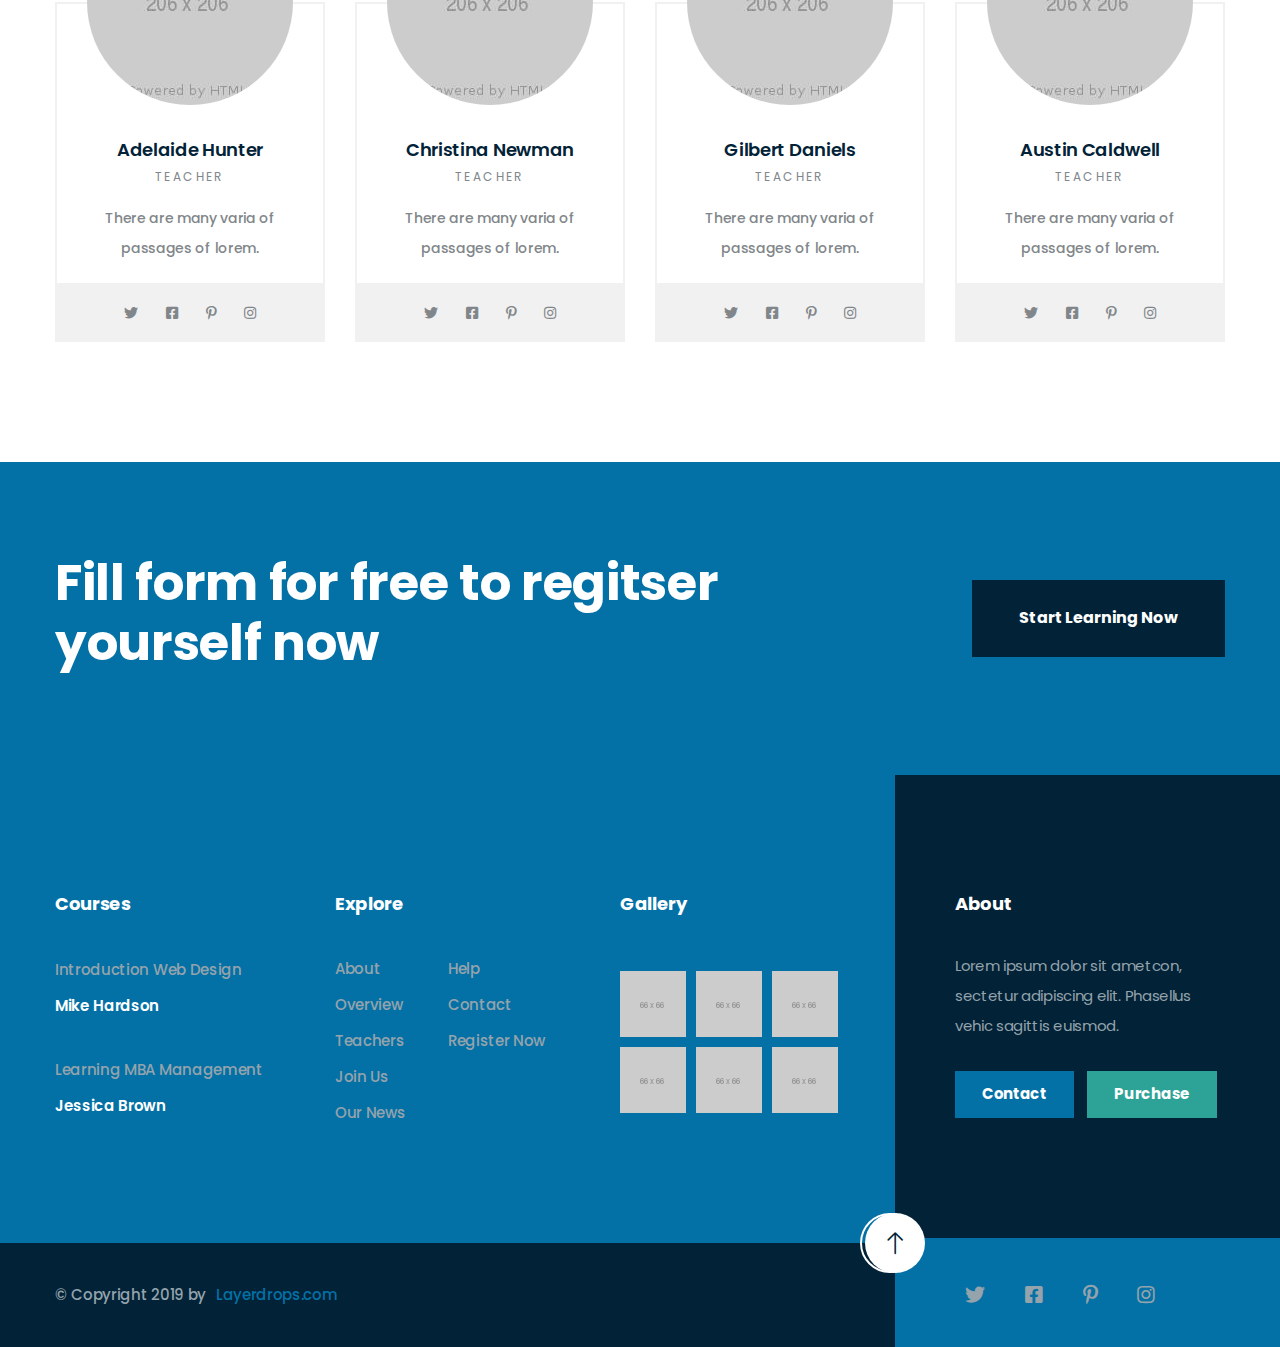
<file: ASIA-WEBSITE/kipso/files/become-teacher.html>
<!DOCTYPE html>
<html lang="en">

<head>
    <meta charset="UTF-8">
    <meta name="viewport" content="width=device-width, initial-scale=1.0">
    <meta http-equiv="X-UA-Compatible" content="ie=edge">
    <title>Become Teacher Page || Kipso || Online Education Learning & LMS HTML Template</title>
    <link rel="apple-touch-icon" sizes="180x180" href="assets/images/favicons/apple-touch-icon.png">
    <link rel="icon" type="image/png" sizes="32x32" href="assets/images/favicons/favicon-32x32.png">
    <link rel="icon" type="image/png" sizes="16x16" href="assets/images/favicons/favicon-16x16.png">
    <link rel="manifest" href="assets/images/favicons/site.webmanifest">

    <!-- plugin scripts -->
    <link href="https://fonts.googleapis.com/css?family=Poppins:300,400,500,500i,600,700,800%7CSatisfy&display=swap" rel="stylesheet">
    <link rel="stylesheet" href="assets/css/animate.min.css">
    <link rel="stylesheet" href="assets/css/bootstrap.min.css">
    <link rel="stylesheet" href="assets/css/owl.carousel.min.css">
    <link rel="stylesheet" href="assets/css/owl.theme.default.min.css">
    <link rel="stylesheet" href="assets/plugins/fontawesome-free-5.11.2-web/css/all.min.css">
    <link rel="stylesheet" href="assets/plugins/kipso-icons/style.css">
    <link rel="stylesheet" href="assets/css/magnific-popup.css">
    <link rel="stylesheet" href="assets/css/vegas.min.css">

    <!-- template styles -->
    <link rel="stylesheet" href="assets/css/style.css">
    <link rel="stylesheet" href="assets/css/responsive.css">
</head>

<body>
    <div class="preloader"><span></span></div><!-- /.preloader -->
    <div class="page-wrapper">
        <div class="topbar-one">
            <div class="container">
                <div class="topbar-one__left">
                    <a href="#">needhelp@kipso.com</a>
                    <a href="#">444 888 0000</a>
                </div><!-- /.topbar-one__left -->
                <div class="topbar-one__right">
                    <a href="#">Login</a>
                    <a href="#">Register</a>
                </div><!-- /.topbar-one__right -->
            </div><!-- /.container -->
        </div><!-- /.topbar-one -->
        <header class="site-header site-header__header-one site-header__inner-page ">
            <nav class="navbar navbar-expand-lg navbar-light header-navigation stricky">
                <div class="container clearfix">
                    <!-- Brand and toggle get grouped for better mobile display -->
                    <div class="logo-box clearfix">
                        <a class="navbar-brand" href="index.html">
                            <img src="assets/images/logo-dark.png" class="main-logo" width="128" alt="Awesome Image" />
                        </a>
                        <div class="header__social">
                            <a href="#"><i class="fab fa-twitter"></i></a>
                            <a href="#"><i class="fab fa-facebook-square"></i></a>
                            <a href="#"><i class="fab fa-pinterest-p"></i></a>
                            <a href="#"><i class="fab fa-instagram"></i></a>
                        </div><!-- /.header__social -->
                        <button class="menu-toggler" data-target=".main-navigation">
                            <span class="kipso-icon-menu"></span>
                        </button>
                    </div><!-- /.logo-box -->
                    <!-- Collect the nav links, forms, and other content for toggling -->
                    <div class="main-navigation">
                        <ul class=" navigation-box">
                            <li class="current">
                                <a href="index.html">Home</a>
                                <ul class="sub-menu">
                                    <li><a href="index.html">Home 01</a></li>
                                    <li><a href="index-2.html">Home 02</a></li>
                                    <li><a href="index-3.html">Home 03</a></li>
                                    <li><a href="#">Header Versions</a>
                                        <ul class="sub-menu">
                                            <li><a href="index.html">Header 01</a></li>
                                            <li><a href="index-2.html">Header 02</a></li>
                                            <li><a href="index-3.html">Header 03</a></li>
                                        </ul><!-- /.sub-menu -->
                                    </li>
                                </ul><!-- /.sub-menu -->
                            </li>
                            <li>
                                <a href="#">Pages</a>
                                <ul class="sub-menu">
                                    <li><a href="about.html">About Page</a></li>
                                    <li><a href="gallery.html">Gallery</a></li>
                                    <li><a href="pricing.html">Pricing Plans</a></li>
                                    <li><a href="faq.html">FAQ'S</a></li>
                                </ul><!-- /.sub-menu -->
                            </li>
                            <li>
                                <a href="courses.html">Courses</a>
                                <ul class="sub-menu">
                                    <li><a href="courses.html">Courses</a></li>
                                    <li><a href="course-details.html">Course Details</a></li>
                                </ul><!-- /.sub-menu -->
                            </li>
                            <li>
                                <a href="teachers.html">Teachers</a>
                                <ul class="sub-menu">
                                    <li><a href="teachers.html">Teachers</a></li>
                                    <li><a href="team-details.html">Teachers Details</a></li>
                                    <li><a href="become-teacher.html">Become Teacher</a></li>
                                </ul><!-- /.sub-menu -->
                            </li>
                            <li>
                                <a href="news.html">News</a>
                                <ul class="sub-menu">
                                    <li><a href="news.html">News Page</a></li>
                                    <li><a href="news-details.html">News Details</a></li>
                                </ul><!-- /.sub-menu -->
                            </li>
                            <li>
                                <a href="contact.html">Contact</a>
                            </li>
                        </ul>
                    </div><!-- /.navbar-collapse -->
                    <div class="right-side-box">
                        <a class="header__search-btn search-popup__toggler" href="#"><i class="kipso-icon-magnifying-glass"></i>
                            <!-- /.kipso-icon-magnifying-glass --></a>
                    </div><!-- /.right-side-box -->
                </div>
                <!-- /.container -->
            </nav>
            <div class="site-header__decor">
                <div class="site-header__decor-row">
                    <div class="site-header__decor-single">
                        <div class="site-header__decor-inner-1"></div><!-- /.site-header__decor-inner -->
                    </div><!-- /.site-header__decor-single -->
                    <div class="site-header__decor-single">
                        <div class="site-header__decor-inner-2"></div><!-- /.site-header__decor-inner -->
                    </div><!-- /.site-header__decor-single -->
                    <div class="site-header__decor-single">
                        <div class="site-header__decor-inner-3"></div><!-- /.site-header__decor-inner -->
                    </div><!-- /.site-header__decor-single -->
                </div><!-- /.site-header__decor-row -->
            </div><!-- /.site-header__decor -->
        </header><!-- /.site-header -->
        <section class="inner-banner">
            <div class="container">
                <ul class="list-unstyled thm-breadcrumb">
                    <li><a href="#">Home</a></li>
                    <li class="active"><a href="#">Become a Teacher</a></li>
                </ul><!-- /.list-unstyled -->
                <h2 class="inner-banner__title">Become a Teacher</h2><!-- /.inner-banner__title -->
            </div><!-- /.container -->
        </section><!-- /.inner-banner -->
        <section class="become-teacher">
            <div class="container">
                <div class="row">
                    <div class="col-lg-6">
                        <div class="become-teacher__content">
                            <h2 class="become-teacher__title">Teaching benefits</h2><!-- /.become-teacher__title -->
                            <p class="become-teacher__text">Lorem Ipsum is simply dummy text of the printing and type industry.
                                Lorem Ipsum has been the standard dummy text ever since the when an unknown was popularised. It
                                has survived not only five centuries, but also the leap into electronic typesetting remaining
                                unchanged.</p><!-- /.become-teacher__text -->
                            <h2 class="become-teacher__subtitle">Health and Pension</h2><!-- /.become-teacher__subtitle -->
                            <p class="become-teacher__text">Lorem Ipsum has been the standard dummy text ever since the when an
                                unknown was popularised. It has survived not only five centuries. but also the leap into
                                electronic typesetting remaining unchanged.</p><!-- /.become-teacher__text -->
                            <h2 class="become-teacher__subtitle">Vacation Time</h2><!-- /.become-teacher__subtitle -->
                            <p class="become-teacher__text">Lorem Ipsum has been the standard dummy text ever since the when an
                                unknown was popularised. It has survived not only five centuries. but also the leap into
                                electronic typesetting remaining unchanged.</p><!-- /.become-teacher__text -->
                        </div><!-- /.become-teacher__content -->
                    </div><!-- /.col-lg-6 -->
                    <div class="col-lg-6">
                        <div class="become-teacher__form">
                            <div class="become-teacher__form-top">
                                <h2 class="become-teacher__form-title">
                                    Apply for teaching
                                </h2><!-- /.become-teacher__form-title -->
                            </div><!-- /.become-teacher__top -->
                            <form action="assets/inc/sendemail.php" class="become-teacher__form-content contact-form-validated">
                                <input type="text" placeholder="Your Name" name="name">
                                <input type="text" placeholder="Email Address" name="email">
                                <input type="text" placeholder="Phone Number" name="phone">
                                <input type="text" placeholder="Comment" name="message">
                                <button type="submit" class="thm-btn become-teacher__form-btn">Apply For It</button>
                            </form><!-- /.become-teacher__form-content -->
                            <div class="result text-center"></div><!-- /.result -->
                        </div><!-- /.become-teacher__form -->
                    </div><!-- /.col-lg-6 -->
                </div><!-- /.row -->
            </div><!-- /.container -->
        </section><!-- /.become-teacher -->
        <section class="team-one team-one__become-teacher">
            <div class="container">
                <div class="block-title text-center">
                    <h2 class="block-title__title">Meet the best <br>
                        teachers</h2><!-- /.block-title__title -->
                </div><!-- /.block-title -->
                <div class="row">
                    <div class="col-xl-3 col-lg-6 col-md-6 col-sm-12">
                        <div class="team-one__single">
                            <div class="team-one__image">
                                <img src="assets/images/team-1-1.jpg" alt="">
                            </div><!-- /.team-one__image -->
                            <div class="team-one__content">
                                <h2 class="team-one__name"><a href="team-details.html">Adelaide Hunter</a></h2>
                                <!-- /.team-one__name -->
                                <p class="team-one__designation">Teacher</p><!-- /.team-one__designation -->
                                <p class="team-one__text">There are many varia of passages of lorem.</p>
                                <!-- /.team-one__text -->
                            </div><!-- /.team-one__content -->
                            <div class="team-one__social">
                                <a href="#"><i class="fab fa-twitter"></i></a>
                                <a href="#"><i class="fab fa-facebook-square"></i></a>
                                <a href="#"><i class="fab fa-pinterest-p"></i></a>
                                <a href="#"><i class="fab fa-instagram"></i></a>
                            </div><!-- /.team-one__social -->
                        </div><!-- /.team-one__single -->
                    </div><!-- /.col-lg-3 -->
                    <div class="col-xl-3 col-lg-6 col-md-6 col-sm-12">
                        <div class="team-one__single">
                            <div class="team-one__image">
                                <img src="assets/images/team-1-2.jpg" alt="">
                            </div><!-- /.team-one__image -->
                            <div class="team-one__content">
                                <h2 class="team-one__name"><a href="team-details.html">Christina Newman</a></h2>
                                <!-- /.team-one__name -->
                                <p class="team-one__designation">Teacher</p><!-- /.team-one__designation -->
                                <p class="team-one__text">There are many varia of passages of lorem.</p>
                                <!-- /.team-one__text -->
                            </div><!-- /.team-one__content -->
                            <div class="team-one__social">
                                <a href="#"><i class="fab fa-twitter"></i></a>
                                <a href="#"><i class="fab fa-facebook-square"></i></a>
                                <a href="#"><i class="fab fa-pinterest-p"></i></a>
                                <a href="#"><i class="fab fa-instagram"></i></a>
                            </div><!-- /.team-one__social -->
                        </div><!-- /.team-one__single -->
                    </div><!-- /.col-lg-3 -->
                    <div class="col-xl-3 col-lg-6 col-md-6 col-sm-12">
                        <div class="team-one__single">
                            <div class="team-one__image">
                                <img src="assets/images/team-1-3.jpg" alt="">
                            </div><!-- /.team-one__image -->
                            <div class="team-one__content">
                                <h2 class="team-one__name"><a href="team-details.html">Gilbert Daniels</a></h2>
                                <!-- /.team-one__name -->
                                <p class="team-one__designation">Teacher</p><!-- /.team-one__designation -->
                                <p class="team-one__text">There are many varia of passages of lorem.</p>
                                <!-- /.team-one__text -->
                            </div><!-- /.team-one__content -->
                            <div class="team-one__social">
                                <a href="#"><i class="fab fa-twitter"></i></a>
                                <a href="#"><i class="fab fa-facebook-square"></i></a>
                                <a href="#"><i class="fab fa-pinterest-p"></i></a>
                                <a href="#"><i class="fab fa-instagram"></i></a>
                            </div><!-- /.team-one__social -->
                        </div><!-- /.team-one__single -->
                    </div><!-- /.col-lg-3 -->
                    <div class="col-xl-3 col-lg-6 col-md-6 col-sm-12">
                        <div class="team-one__single">
                            <div class="team-one__image">
                                <img src="assets/images/team-1-4.jpg" alt="">
                            </div><!-- /.team-one__image -->
                            <div class="team-one__content">
                                <h2 class="team-one__name"><a href="team-details.html">Austin Caldwell</a></h2>
                                <!-- /.team-one__name -->
                                <p class="team-one__designation">Teacher</p><!-- /.team-one__designation -->
                                <p class="team-one__text">There are many varia of passages of lorem.</p>
                                <!-- /.team-one__text -->
                            </div><!-- /.team-one__content -->
                            <div class="team-one__social">
                                <a href="#"><i class="fab fa-twitter"></i></a>
                                <a href="#"><i class="fab fa-facebook-square"></i></a>
                                <a href="#"><i class="fab fa-pinterest-p"></i></a>
                                <a href="#"><i class="fab fa-instagram"></i></a>
                            </div><!-- /.team-one__social -->
                        </div><!-- /.team-one__single -->
                    </div><!-- /.col-lg-3 -->
                </div><!-- /.row -->
            </div><!-- /.container -->
        </section><!-- /.team-one team-page -->
        <section class="cta-one">
            <div class="container">
                <h2 class="cta-one__title">Fill form for free to regitser <br>
                    yourself now</h2><!-- /.cta-one__title -->
                <div class="cta-one__btn-block">
                    <a href="#" class="thm-btn cta-one__btn">Start Learning Now</a><!-- /.thm-btn -->
                </div><!-- /.cta-one__btn-block -->
            </div><!-- /.container -->
        </section><!-- /.cta-one -->
        <footer class="site-footer">
            <div class="site-footer__upper">
                <div class="container">
                    <div class="row">
                        <div class="col-xl-3 col-lg-6 col-sm-12">
                            <div class="footer-widget footer-widget__contact">
                                <h2 class="footer-widget__title">Courses</h2><!-- /.footer-widget__title -->
                                <ul class="list-unstyled footer-widget__course-list">
                                    <li>
                                        <h2><a href="course-details.html">Introduction Web Design</a></h2>
                                        <p>Mike Hardson</p>
                                    </li>
                                    <li>
                                        <h2><a href="course-details.html"> Learning MBA Management </a></h2>
                                        <p>Jessica Brown</p>
                                    </li>
                                </ul><!-- /.footer-widget__course-list -->
                            </div><!-- /.footer-widget -->
                        </div><!-- /.col-lg-3 -->
                        <div class="col-xl-3 col-lg-6 col-sm-12">
                            <div class="footer-widget footer-widget__link">
                                <h2 class="footer-widget__title">Explore</h2><!-- /.footer-widget__title -->
                                <div class="footer-widget__link-wrap">
                                    <ul class="list-unstyled footer-widget__link-list">
                                        <li><a href="#">About</a></li>
                                        <li><a href="#">Overview</a></li>
                                        <li><a href="#">Teachers</a></li>
                                        <li><a href="#">Join Us</a></li>
                                        <li><a href="#">Our News</a></li>
                                    </ul><!-- /.footer-widget__link-list -->
                                    <ul class="list-unstyled footer-widget__link-list">
                                        <li><a href="#">Help </a></li>
                                        <li><a href="#">Contact</a></li>
                                        <li><a href="#">Register Now</a></li>
                                    </ul><!-- /.footer-widget__link-list -->
                                </div><!-- /.footer-widget__link-wrap -->
                            </div><!-- /.footer-widget -->
                        </div><!-- /.col-lg-3 -->
                        <div class="col-xl-3 col-lg-6 col-sm-12">
                            <div class="footer-widget footer-widget__gallery">
                                <h2 class="footer-widget__title">Gallery</h2><!-- /.footer-widget__title -->
                                <ul class="list-unstyled footer-widget__gallery-list">
                                    <li><a href="#"><img src="assets/images/footer-1-1.png" alt=""></a></li>
                                    <li><a href="#"><img src="assets/images/footer-1-2.png" alt=""></a></li>
                                    <li><a href="#"><img src="assets/images/footer-1-3.png" alt=""></a></li>
                                    <li><a href="#"><img src="assets/images/footer-1-4.png" alt=""></a></li>
                                    <li><a href="#"><img src="assets/images/footer-1-5.png" alt=""></a></li>
                                    <li><a href="#"><img src="assets/images/footer-1-6.png" alt=""></a></li>
                                </ul><!-- /.footer-widget__gallery -->
                            </div><!-- /.footer-widget -->
                        </div><!-- /.col-lg-3 -->
                        <div class="col-xl-3 col-lg-6 col-sm-12">
                            <div class="footer-widget footer-widget__about">
                                <h2 class="footer-widget__title">About</h2><!-- /.footer-widget__title -->
                                <p class="footer-widget__text">Lorem ipsum dolor sit ametcon, sectetur adipiscing elit.
                                    Phasellus vehic sagittis euismod.</p><!-- /.footer-widget__text -->
                                <div class="footer-widget__btn-block">
                                    <a href="#" class="thm-btn">Contact</a><!-- /.thm-btn -->
                                    <a href="#" class="thm-btn">Purchase</a><!-- /.thm-btn -->
                                </div><!-- /.footer-widget__btn-block -->
                            </div><!-- /.footer-widget -->
                        </div><!-- /.col-lg-3 -->
                    </div><!-- /.row -->
                </div><!-- /.container -->
            </div><!-- /.site-footer__upper -->
            <div class="site-footer__bottom">
                <div class="container">
                    <p class="site-footer__copy">&copy; Copyright 2019 by <a href="#">Layerdrops.com</a></p>
                    <div class="site-footer__social">
                        <a href="#" data-target="html" class="scroll-to-target site-footer__scroll-top"><i class="kipso-icon-top-arrow"></i></a>
                        <a href="#"><i class="fab fa-twitter"></i></a>
                        <a href="#"><i class="fab fa-facebook-square"></i></a>
                        <a href="#"><i class="fab fa-pinterest-p"></i></a>
                        <a href="#"><i class="fab fa-instagram"></i></a>
                    </div><!-- /.site-footer__social -->
                    <!-- /.site-footer__copy -->
                </div><!-- /.container -->
            </div><!-- /.site-footer__bottom -->
        </footer><!-- /.site-footer -->

    </div><!-- /.page-wrapper -->

    <div class="search-popup">
        <div class="search-popup__overlay custom-cursor__overlay">
            <div class="cursor"></div>
            <div class="cursor-follower"></div>
        </div><!-- /.search-popup__overlay -->
        <div class="search-popup__inner">
            <form action="#" class="search-popup__form">
                <input type="text" name="search" placeholder="Type here to Search....">
                <button type="submit"><i class="kipso-icon-magnifying-glass"></i></button>
            </form>
        </div><!-- /.search-popup__inner -->
    </div><!-- /.search-popup -->

    <script src="assets/js/jquery.min.js"></script>
    <script src="assets/js/bootstrap.bundle.min.js"></script>
    <script src="assets/js/owl.carousel.min.js"></script>
    <script src="assets/js/waypoints.min.js"></script>
    <script src="assets/js/jquery.counterup.min.js"></script>
    <script src="assets/js/TweenMax.min.js"></script>
    <script src="assets/js/wow.js"></script>
    <script src="assets/js/jquery.magnific-popup.min.js"></script>
    <script src="assets/js/countdown.min.js"></script>
    <script src="assets/js/vegas.min.js"></script>
    <script src="assets/js/jquery.validate.min.js"></script>
    <script src="assets/js/jquery.ajaxchimp.min.js"></script>

    <!-- template scripts -->
    <script src="assets/js/theme.js"></script>
</body>

</html>
</file>
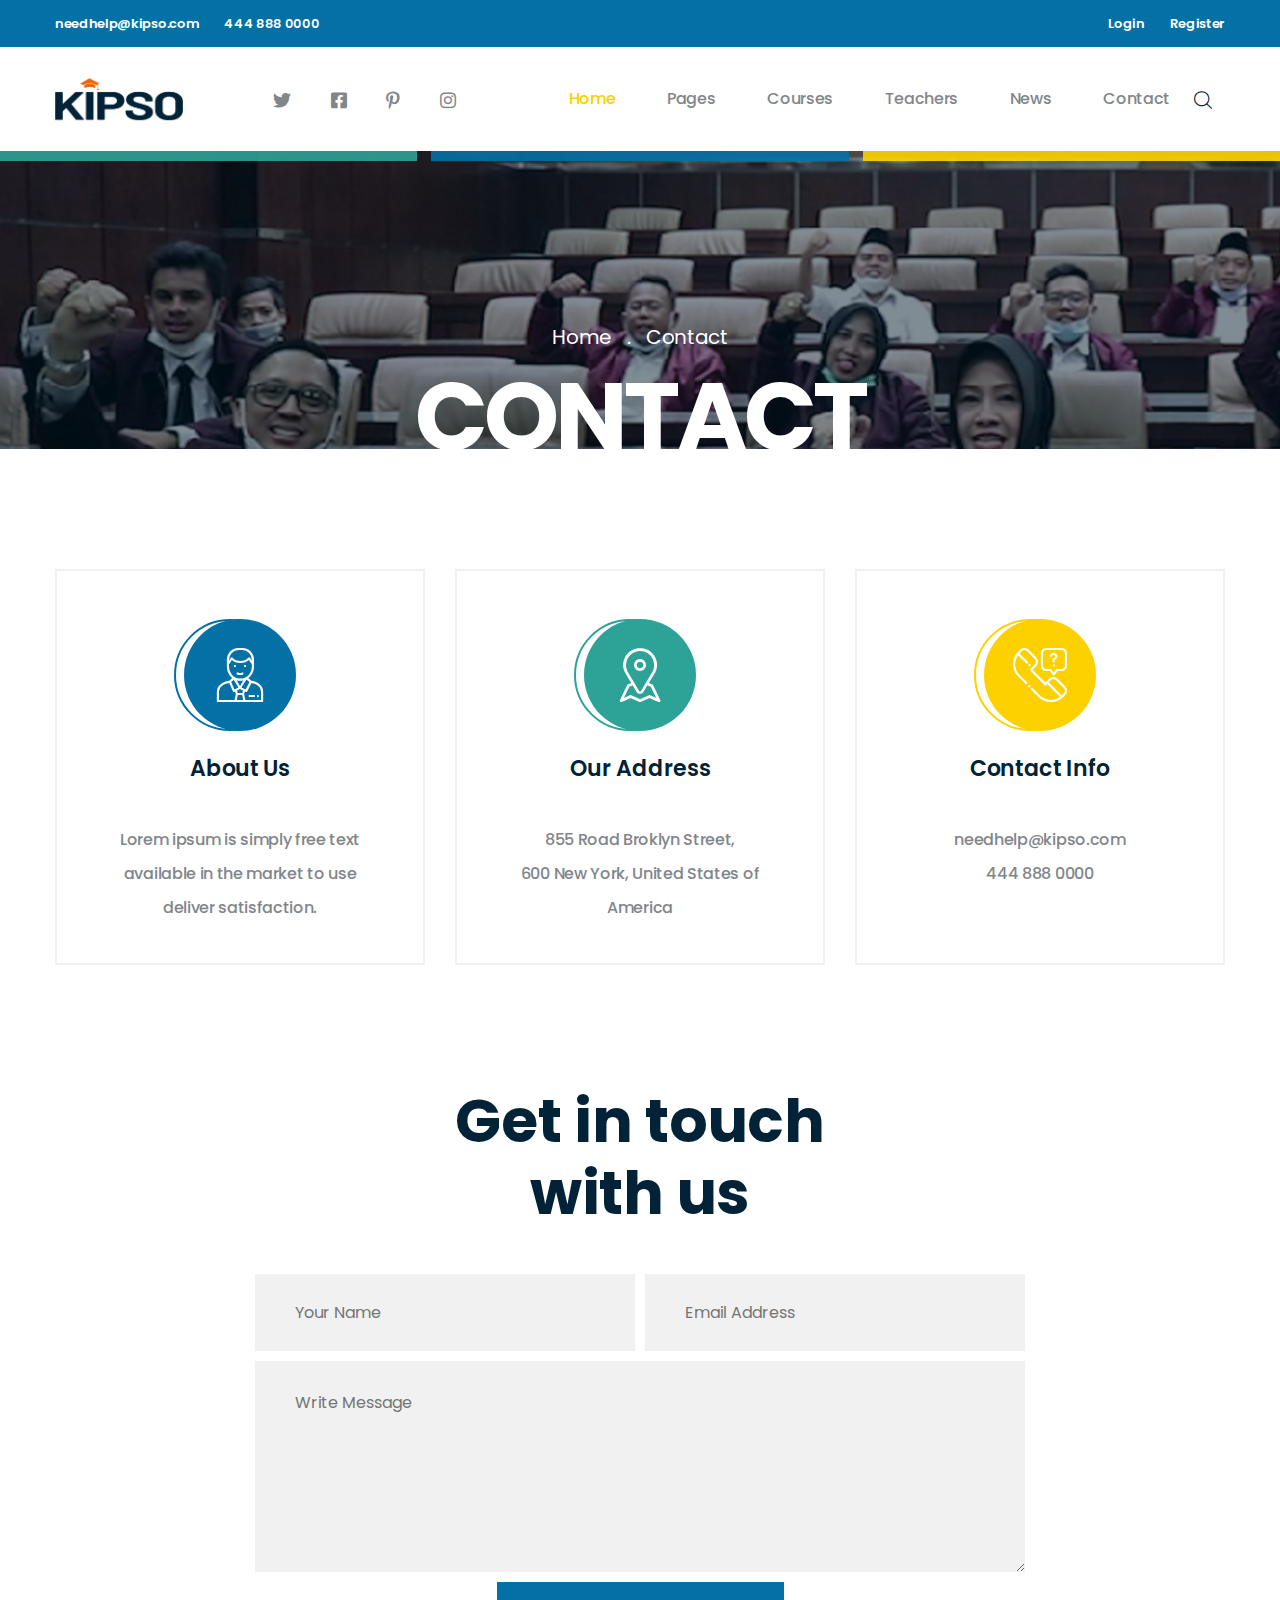
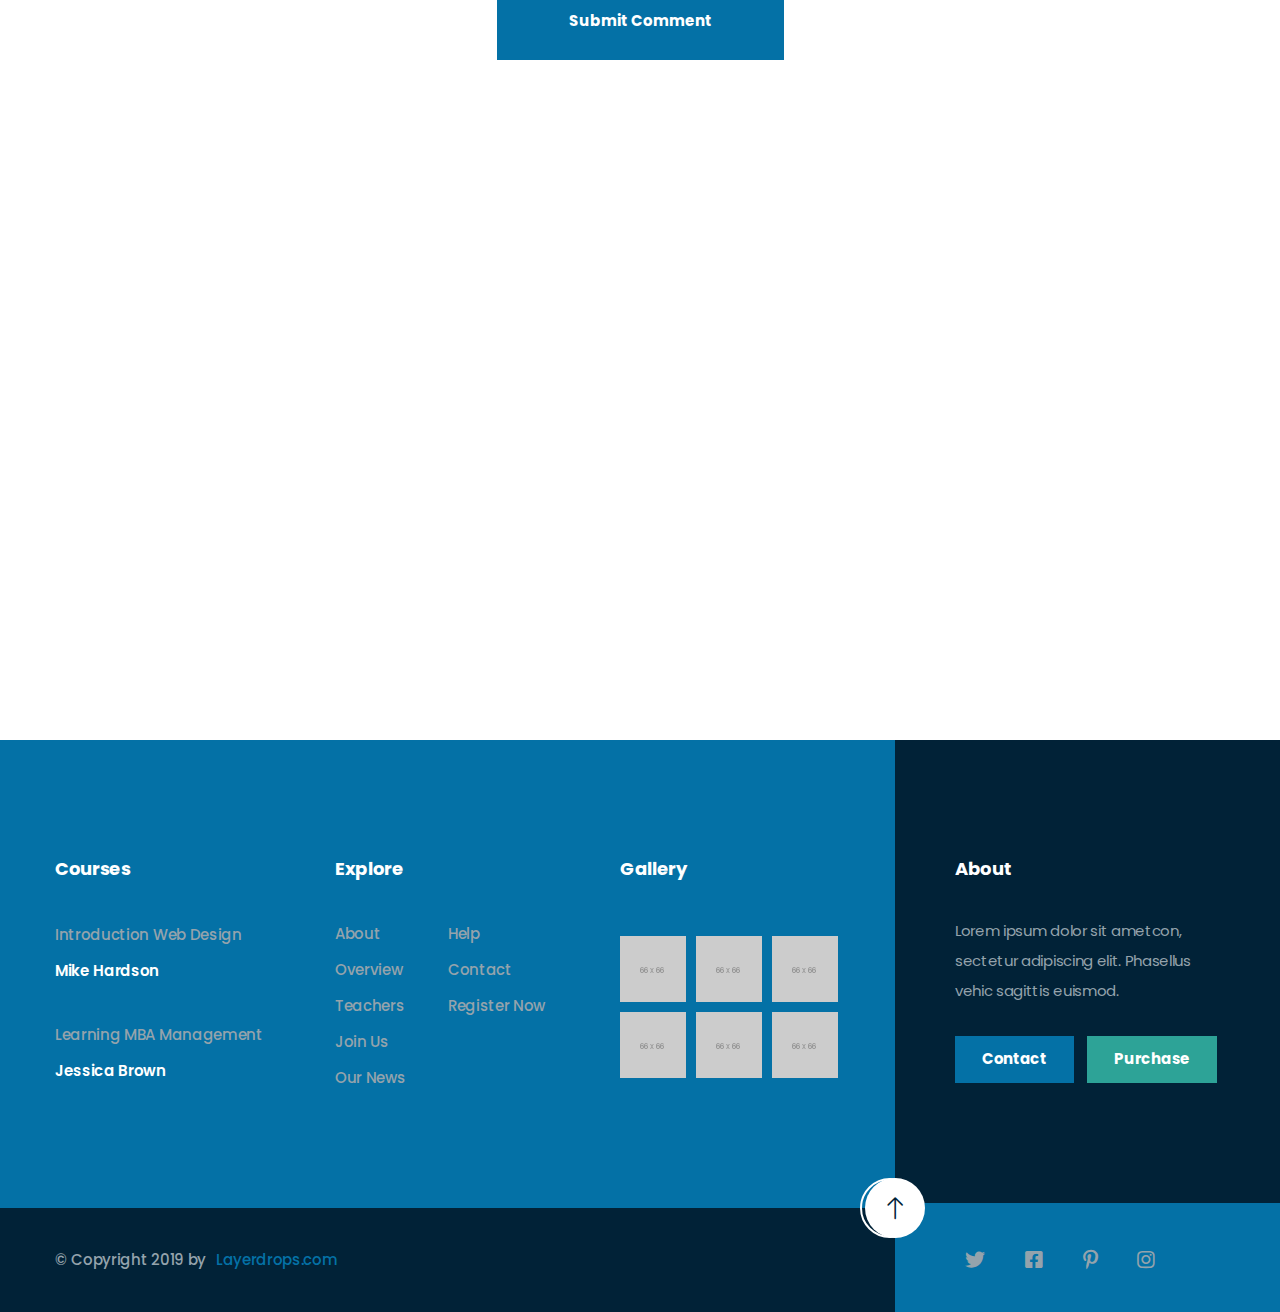
<file: ASIA-WEBSITE/kipso/files/contact.html>
<!DOCTYPE html>
<html lang="en">

<head>
    <meta charset="UTF-8">
    <meta name="viewport" content="width=device-width, initial-scale=1.0">
    <meta http-equiv="X-UA-Compatible" content="ie=edge">
    <title>Contact Page || Kipso || Online Education Learning & LMS HTML Template</title>
    <link rel="apple-touch-icon" sizes="180x180" href="assets/images/favicons/apple-touch-icon.png">
    <link rel="icon" type="image/png" sizes="32x32" href="assets/images/favicons/favicon-32x32.png">
    <link rel="icon" type="image/png" sizes="16x16" href="assets/images/favicons/favicon-16x16.png">
    <link rel="manifest" href="assets/images/favicons/site.webmanifest">

    <!-- plugin scripts -->
    <link href="https://fonts.googleapis.com/css?family=Poppins:300,400,500,500i,600,700,800%7CSatisfy&display=swap" rel="stylesheet">
    <link rel="stylesheet" href="assets/css/animate.min.css">
    <link rel="stylesheet" href="assets/css/bootstrap.min.css">
    <link rel="stylesheet" href="assets/css/owl.carousel.min.css">
    <link rel="stylesheet" href="assets/css/owl.theme.default.min.css">
    <link rel="stylesheet" href="assets/plugins/fontawesome-free-5.11.2-web/css/all.min.css">
    <link rel="stylesheet" href="assets/plugins/kipso-icons/style.css">
    <link rel="stylesheet" href="assets/css/magnific-popup.css">
    <link rel="stylesheet" href="assets/css/vegas.min.css">

    <!-- template styles -->
    <link rel="stylesheet" href="assets/css/style.css">
    <link rel="stylesheet" href="assets/css/responsive.css">
</head>

<body>
    <div class="preloader"><span></span></div><!-- /.preloader -->
    <div class="page-wrapper">
        <div class="topbar-one">
            <div class="container">
                <div class="topbar-one__left">
                    <a href="#">needhelp@kipso.com</a>
                    <a href="#">444 888 0000</a>
                </div><!-- /.topbar-one__left -->
                <div class="topbar-one__right">
                    <a href="#">Login</a>
                    <a href="#">Register</a>
                </div><!-- /.topbar-one__right -->
            </div><!-- /.container -->
        </div><!-- /.topbar-one -->
        <header class="site-header site-header__header-one site-header__inner-page ">
            <nav class="navbar navbar-expand-lg navbar-light header-navigation stricky">
                <div class="container clearfix">
                    <!-- Brand and toggle get grouped for better mobile display -->
                    <div class="logo-box clearfix">
                        <a class="navbar-brand" href="index.html">
                            <img src="assets/images/logo-dark.png" class="main-logo" width="128" alt="Awesome Image" />
                        </a>
                        <div class="header__social">
                            <a href="#"><i class="fab fa-twitter"></i></a>
                            <a href="#"><i class="fab fa-facebook-square"></i></a>
                            <a href="#"><i class="fab fa-pinterest-p"></i></a>
                            <a href="#"><i class="fab fa-instagram"></i></a>
                        </div><!-- /.header__social -->
                        <button class="menu-toggler" data-target=".main-navigation">
                            <span class="kipso-icon-menu"></span>
                        </button>
                    </div><!-- /.logo-box -->
                    <!-- Collect the nav links, forms, and other content for toggling -->
                    <div class="main-navigation">
                        <ul class=" navigation-box">
                            <li class="current">
                                <a href="index.html">Home</a>
                                <ul class="sub-menu">
                                    <li><a href="index.html">Home 01</a></li>
                                    <li><a href="index-2.html">Home 02</a></li>
                                    <li><a href="index-3.html">Home 03</a></li>
                                    <li><a href="#">Header Versions</a>
                                        <ul class="sub-menu">
                                            <li><a href="index.html">Header 01</a></li>
                                            <li><a href="index-2.html">Header 02</a></li>
                                            <li><a href="index-3.html">Header 03</a></li>
                                        </ul><!-- /.sub-menu -->
                                    </li>
                                </ul><!-- /.sub-menu -->
                            </li>
                            <li>
                                <a href="#">Pages</a>
                                <ul class="sub-menu">
                                    <li><a href="about.html">About Page</a></li>
                                    <li><a href="gallery.html">Gallery</a></li>
                                    <li><a href="pricing.html">Pricing Plans</a></li>
                                    <li><a href="faq.html">FAQ'S</a></li>
                                </ul><!-- /.sub-menu -->
                            </li>
                            <li>
                                <a href="courses.html">Courses</a>
                                <ul class="sub-menu">
                                    <li><a href="courses.html">Courses</a></li>
                                    <li><a href="course-details.html">Course Details</a></li>
                                </ul><!-- /.sub-menu -->
                            </li>
                            <li>
                                <a href="teachers.html">Teachers</a>
                                <ul class="sub-menu">
                                    <li><a href="teachers.html">Teachers</a></li>
                                    <li><a href="team-details.html">Teachers Details</a></li>
                                    <li><a href="become-teacher.html">Become Teacher</a></li>
                                </ul><!-- /.sub-menu -->
                            </li>
                            <li>
                                <a href="news.html">News</a>
                                <ul class="sub-menu">
                                    <li><a href="news.html">News Page</a></li>
                                    <li><a href="news-details.html">News Details</a></li>
                                </ul><!-- /.sub-menu -->
                            </li>
                            <li>
                                <a href="contact.html">Contact</a>
                            </li>
                        </ul>
                    </div><!-- /.navbar-collapse -->
                    <div class="right-side-box">
                        <a class="header__search-btn search-popup__toggler" href="#"><i class="kipso-icon-magnifying-glass"></i>
                            <!-- /.kipso-icon-magnifying-glass --></a>
                    </div><!-- /.right-side-box -->
                </div>
                <!-- /.container -->
            </nav>
            <div class="site-header__decor">
                <div class="site-header__decor-row">
                    <div class="site-header__decor-single">
                        <div class="site-header__decor-inner-1"></div><!-- /.site-header__decor-inner -->
                    </div><!-- /.site-header__decor-single -->
                    <div class="site-header__decor-single">
                        <div class="site-header__decor-inner-2"></div><!-- /.site-header__decor-inner -->
                    </div><!-- /.site-header__decor-single -->
                    <div class="site-header__decor-single">
                        <div class="site-header__decor-inner-3"></div><!-- /.site-header__decor-inner -->
                    </div><!-- /.site-header__decor-single -->
                </div><!-- /.site-header__decor-row -->
            </div><!-- /.site-header__decor -->
        </header><!-- /.site-header -->
        <section class="inner-banner">
            <div class="container">
                <ul class="list-unstyled thm-breadcrumb">
                    <li><a href="#">Home</a></li>
                    <li class="active"><a href="#">Contact</a></li>
                </ul><!-- /.list-unstyled -->
                <h2 class="inner-banner__title">Contact</h2><!-- /.inner-banner__title -->
            </div><!-- /.container -->
        </section><!-- /.inner-banner -->
        <section class="contact-info-one">
            <div class="container">
                <div class="row">
                    <div class="col-lg-4">
                        <div class="contact-info-one__single wow fadeInDown" data-wow-duration="1500ms">
                            <div class="contact-info-one__icon"><i class="kipso-icon-manager"></i><!-- /.kipso-icon-manager -->
                            </div><!-- /.contact-info-one__icon -->
                            <h2 class="contact-info-one__title">About Us </h2><!-- /.contact-info-one__title -->
                            <p class="contact-info-one__text">Lorem ipsum is simply free text <br> available in the market to
                                use <br>
                                deliver satisfaction.</p><!-- /.contact-info-one__text -->
                        </div><!-- /.contact-info-one__single -->
                    </div><!-- /.col-lg-4 -->
                    <div class="col-lg-4">
                        <div class="contact-info-one__single wow fadeInUp" data-wow-duration="1500ms">
                            <div class="contact-info-one__icon"><i class="kipso-icon-placeholder"></i>
                                <!-- /.kipso-icon-manager -->
                            </div><!-- /.contact-info-one__icon -->
                            <h2 class="contact-info-one__title">Our Address</h2><!-- /.contact-info-one__title -->
                            <p class="contact-info-one__text">855 Road Broklyn Street, <br>
                                600 New York, United States of <br> America</p><!-- /.contact-info-one__text -->
                        </div><!-- /.contact-info-one__single -->
                    </div><!-- /.col-lg-4 -->
                    <div class="col-lg-4">
                        <div class="contact-info-one__single wow fadeInDown" data-wow-duration="1500ms">
                            <div class="contact-info-one__icon"><i class="kipso-icon-contact"></i><!-- /.kipso-icon-manager -->
                            </div><!-- /.contact-info-one__icon -->
                            <h2 class="contact-info-one__title">Contact Info</h2><!-- /.contact-info-one__title -->
                            <p class="contact-info-one__text">needhelp@kipso.com <br>
                                444 888 0000 <br> &nbsp; </p><!-- /.contact-info-one__text -->
                        </div><!-- /.contact-info-one__single -->
                    </div><!-- /.col-lg-4 -->
                </div><!-- /.row -->
            </div><!-- /.container -->
        </section><!-- /.contact-info-one -->
        <section class="contact-one">
            <div class="container">
                <h2 class="contact-one__title text-center">Get in touch <br>
                    with us</h2><!-- /.contact-one__title -->
                <form action="assets/inc/sendemail.php" class="contact-one__form contact-form-validated">
                    <div class="row low-gutters">
                        <div class="col-lg-6">
                            <input type="text" name="name" placeholder="Your Name">
                        </div><!-- /.col-lg-6 -->
                        <div class="col-lg-6">
                            <input type="text" placeholder="Email Address" name="email">
                        </div><!-- /.col-lg-6 -->
                        <div class="col-lg-12">
                            <textarea placeholder="Write Message" name="message"></textarea>
                            <div class="text-center">
                                <button type="submit" class="contact-one__btn thm-btn">Submit Comment</button>
                            </div><!-- /.text-center -->
                        </div><!-- /.col-lg-12 -->
                    </div><!-- /.row -->
                </form><!-- /.contact-one__form -->
                <div class="result text-center"></div><!-- /.result -->
            </div><!-- /.container -->
        </section><!-- /.contact-one -->

        <iframe src="https://www.google.com/maps/embed?pb=!1m18!1m12!1m3!1d4562.753041141002!2d-118.80123790098536!3d34.152323469614075!2m3!1f0!2f0!3f0!3m2!1i1024!2i768!4f13.1!3m3!1m2!1s0x80e82469c2162619%3A0xba03efb7998eef6d!2sCostco+Wholesale!5e0!3m2!1sbn!2sbd!4v1562518641290!5m2!1sbn!2sbd" class="google-map__contact" allowfullscreen></iframe>
        <footer class="site-footer">
            <div class="site-footer__upper">
                <div class="container">
                    <div class="row">
                        <div class="col-xl-3 col-lg-6 col-sm-12">
                            <div class="footer-widget footer-widget__contact">
                                <h2 class="footer-widget__title">Courses</h2><!-- /.footer-widget__title -->
                                <ul class="list-unstyled footer-widget__course-list">
                                    <li>
                                        <h2><a href="course-details.html">Introduction Web Design</a></h2>
                                        <p>Mike Hardson</p>
                                    </li>
                                    <li>
                                        <h2><a href="course-details.html"> Learning MBA Management </a></h2>
                                        <p>Jessica Brown</p>
                                    </li>
                                </ul><!-- /.footer-widget__course-list -->
                            </div><!-- /.footer-widget -->
                        </div><!-- /.col-lg-3 -->
                        <div class="col-xl-3 col-lg-6 col-sm-12">
                            <div class="footer-widget footer-widget__link">
                                <h2 class="footer-widget__title">Explore</h2><!-- /.footer-widget__title -->
                                <div class="footer-widget__link-wrap">
                                    <ul class="list-unstyled footer-widget__link-list">
                                        <li><a href="#">About</a></li>
                                        <li><a href="#">Overview</a></li>
                                        <li><a href="#">Teachers</a></li>
                                        <li><a href="#">Join Us</a></li>
                                        <li><a href="#">Our News</a></li>
                                    </ul><!-- /.footer-widget__link-list -->
                                    <ul class="list-unstyled footer-widget__link-list">
                                        <li><a href="#">Help </a></li>
                                        <li><a href="#">Contact</a></li>
                                        <li><a href="#">Register Now</a></li>
                                    </ul><!-- /.footer-widget__link-list -->
                                </div><!-- /.footer-widget__link-wrap -->
                            </div><!-- /.footer-widget -->
                        </div><!-- /.col-lg-3 -->
                        <div class="col-xl-3 col-lg-6 col-sm-12">
                            <div class="footer-widget footer-widget__gallery">
                                <h2 class="footer-widget__title">Gallery</h2><!-- /.footer-widget__title -->
                                <ul class="list-unstyled footer-widget__gallery-list">
                                    <li><a href="#"><img src="assets/images/footer-1-1.png" alt=""></a></li>
                                    <li><a href="#"><img src="assets/images/footer-1-2.png" alt=""></a></li>
                                    <li><a href="#"><img src="assets/images/footer-1-3.png" alt=""></a></li>
                                    <li><a href="#"><img src="assets/images/footer-1-4.png" alt=""></a></li>
                                    <li><a href="#"><img src="assets/images/footer-1-5.png" alt=""></a></li>
                                    <li><a href="#"><img src="assets/images/footer-1-6.png" alt=""></a></li>
                                </ul><!-- /.footer-widget__gallery -->
                            </div><!-- /.footer-widget -->
                        </div><!-- /.col-lg-3 -->
                        <div class="col-xl-3 col-lg-6 col-sm-12">
                            <div class="footer-widget footer-widget__about">
                                <h2 class="footer-widget__title">About</h2><!-- /.footer-widget__title -->
                                <p class="footer-widget__text">Lorem ipsum dolor sit ametcon, sectetur adipiscing elit.
                                    Phasellus vehic sagittis euismod.</p><!-- /.footer-widget__text -->
                                <div class="footer-widget__btn-block">
                                    <a href="#" class="thm-btn">Contact</a><!-- /.thm-btn -->
                                    <a href="#" class="thm-btn">Purchase</a><!-- /.thm-btn -->
                                </div><!-- /.footer-widget__btn-block -->
                            </div><!-- /.footer-widget -->
                        </div><!-- /.col-lg-3 -->
                    </div><!-- /.row -->
                </div><!-- /.container -->
            </div><!-- /.site-footer__upper -->
            <div class="site-footer__bottom">
                <div class="container">
                    <p class="site-footer__copy">&copy; Copyright 2019 by <a href="#">Layerdrops.com</a></p>
                    <div class="site-footer__social">
                        <a href="#" data-target="html" class="scroll-to-target site-footer__scroll-top"><i class="kipso-icon-top-arrow"></i></a>
                        <a href="#"><i class="fab fa-twitter"></i></a>
                        <a href="#"><i class="fab fa-facebook-square"></i></a>
                        <a href="#"><i class="fab fa-pinterest-p"></i></a>
                        <a href="#"><i class="fab fa-instagram"></i></a>
                    </div><!-- /.site-footer__social -->
                    <!-- /.site-footer__copy -->
                </div><!-- /.container -->
            </div><!-- /.site-footer__bottom -->
        </footer><!-- /.site-footer -->

    </div><!-- /.page-wrapper -->

    <div class="search-popup">
        <div class="search-popup__overlay custom-cursor__overlay">
            <div class="cursor"></div>
            <div class="cursor-follower"></div>
        </div><!-- /.search-popup__overlay -->
        <div class="search-popup__inner">
            <form action="#" class="search-popup__form">
                <input type="text" name="search" placeholder="Type here to Search....">
                <button type="submit"><i class="kipso-icon-magnifying-glass"></i></button>
            </form>
        </div><!-- /.search-popup__inner -->
    </div><!-- /.search-popup -->

    <script src="assets/js/jquery.min.js"></script>
    <script src="assets/js/bootstrap.bundle.min.js"></script>
    <script src="assets/js/owl.carousel.min.js"></script>
    <script src="assets/js/waypoints.min.js"></script>
    <script src="assets/js/jquery.counterup.min.js"></script>
    <script src="assets/js/TweenMax.min.js"></script>
    <script src="assets/js/wow.js"></script>
    <script src="assets/js/jquery.magnific-popup.min.js"></script>
    <script src="assets/js/countdown.min.js"></script>
    <script src="assets/js/vegas.min.js"></script>
    <script src="assets/js/jquery.validate.min.js"></script>
    <script src="assets/js/jquery.ajaxchimp.min.js"></script>

    <!-- template scripts -->
    <script src="assets/js/theme.js"></script>
</body>

</html>
</file>
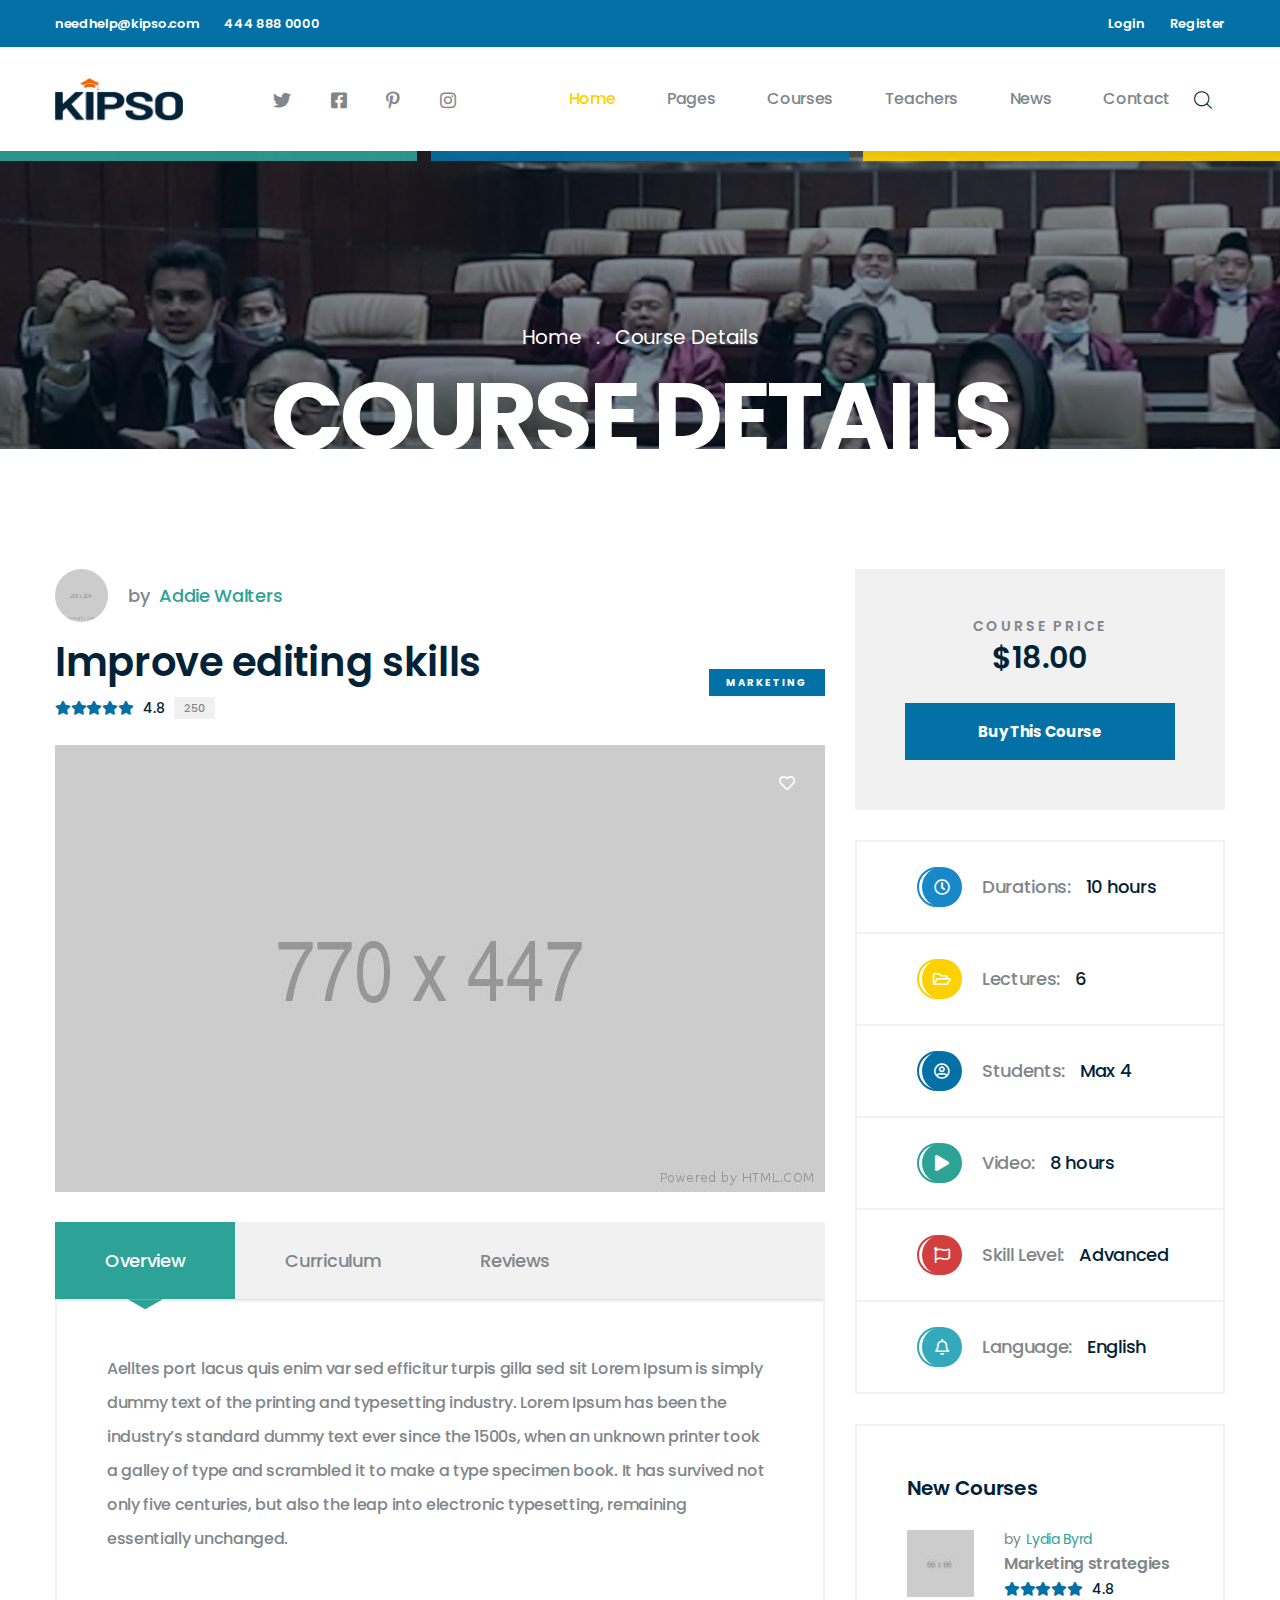
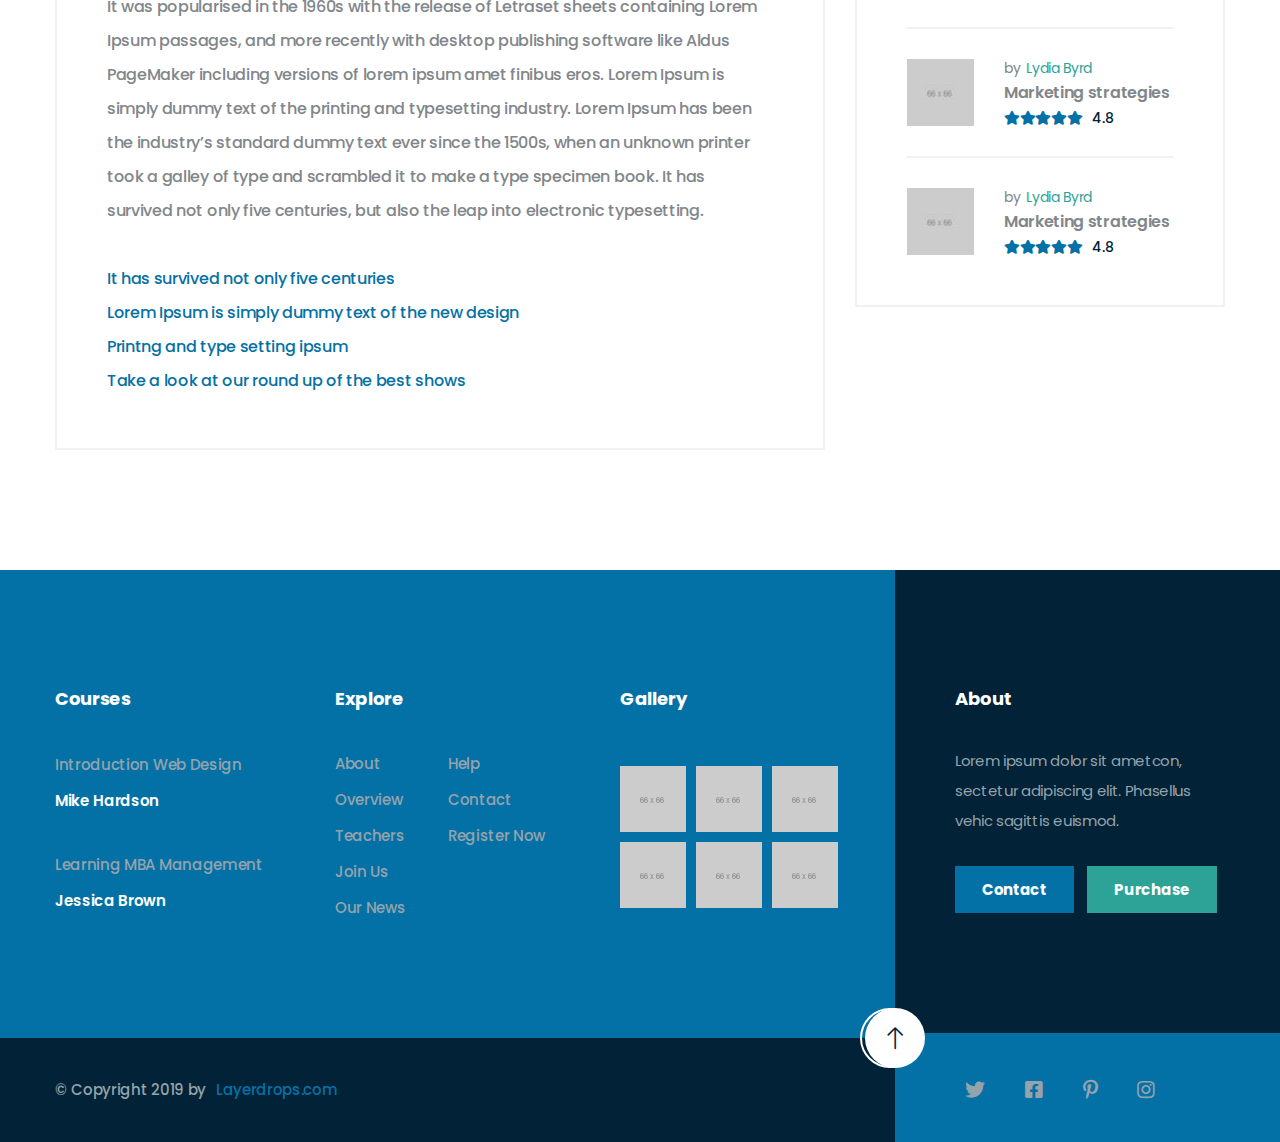
<file: ASIA-WEBSITE/kipso/files/course-details.html>
<!DOCTYPE html>
<html lang="en">

<head>
    <meta charset="UTF-8">
    <meta name="viewport" content="width=device-width, initial-scale=1.0">
    <meta http-equiv="X-UA-Compatible" content="ie=edge">
    <title>Course Details Page || Kipso || Online Education Learning & LMS HTML Template</title>
    <link rel="apple-touch-icon" sizes="180x180" href="assets/images/favicons/apple-touch-icon.png">
    <link rel="icon" type="image/png" sizes="32x32" href="assets/images/favicons/favicon-32x32.png">
    <link rel="icon" type="image/png" sizes="16x16" href="assets/images/favicons/favicon-16x16.png">
    <link rel="manifest" href="assets/images/favicons/site.webmanifest">

    <!-- plugin scripts -->
    <link href="https://fonts.googleapis.com/css?family=Poppins:300,400,500,500i,600,700,800%7CSatisfy&display=swap" rel="stylesheet">
    <link rel="stylesheet" href="assets/css/animate.min.css">
    <link rel="stylesheet" href="assets/css/bootstrap.min.css">
    <link rel="stylesheet" href="assets/css/owl.carousel.min.css">
    <link rel="stylesheet" href="assets/css/owl.theme.default.min.css">
    <link rel="stylesheet" href="assets/plugins/fontawesome-free-5.11.2-web/css/all.min.css">
    <link rel="stylesheet" href="assets/plugins/kipso-icons/style.css">
    <link rel="stylesheet" href="assets/css/magnific-popup.css">
    <link rel="stylesheet" href="assets/css/vegas.min.css">

    <!-- template styles -->
    <link rel="stylesheet" href="assets/css/style.css">
    <link rel="stylesheet" href="assets/css/responsive.css">
</head>

<body>
    <div class="preloader"><span></span></div><!-- /.preloader -->
    <div class="page-wrapper">
        <div class="topbar-one">
            <div class="container">
                <div class="topbar-one__left">
                    <a href="#">needhelp@kipso.com</a>
                    <a href="#">444 888 0000</a>
                </div><!-- /.topbar-one__left -->
                <div class="topbar-one__right">
                    <a href="#">Login</a>
                    <a href="#">Register</a>
                </div><!-- /.topbar-one__right -->
            </div><!-- /.container -->
        </div><!-- /.topbar-one -->
        <header class="site-header site-header__header-one site-header__inner-page ">
            <nav class="navbar navbar-expand-lg navbar-light header-navigation stricky">
                <div class="container clearfix">
                    <!-- Brand and toggle get grouped for better mobile display -->
                    <div class="logo-box clearfix">
                        <a class="navbar-brand" href="index.html">
                            <img src="assets/images/logo-dark.png" class="main-logo" width="128" alt="Awesome Image" />
                        </a>
                        <div class="header__social">
                            <a href="#"><i class="fab fa-twitter"></i></a>
                            <a href="#"><i class="fab fa-facebook-square"></i></a>
                            <a href="#"><i class="fab fa-pinterest-p"></i></a>
                            <a href="#"><i class="fab fa-instagram"></i></a>
                        </div><!-- /.header__social -->
                        <button class="menu-toggler" data-target=".main-navigation">
                            <span class="kipso-icon-menu"></span>
                        </button>
                    </div><!-- /.logo-box -->
                    <!-- Collect the nav links, forms, and other content for toggling -->
                    <div class="main-navigation">
                        <ul class=" navigation-box">
                            <li class="current">
                                <a href="index.html">Home</a>
                                <ul class="sub-menu">
                                    <li><a href="index.html">Home 01</a></li>
                                    <li><a href="index-2.html">Home 02</a></li>
                                    <li><a href="index-3.html">Home 03</a></li>
                                    <li><a href="#">Header Versions</a>
                                        <ul class="sub-menu">
                                            <li><a href="index.html">Header 01</a></li>
                                            <li><a href="index-2.html">Header 02</a></li>
                                            <li><a href="index-3.html">Header 03</a></li>
                                        </ul><!-- /.sub-menu -->
                                    </li>
                                </ul><!-- /.sub-menu -->
                            </li>
                            <li>
                                <a href="#">Pages</a>
                                <ul class="sub-menu">
                                    <li><a href="about.html">About Page</a></li>
                                    <li><a href="gallery.html">Gallery</a></li>
                                    <li><a href="pricing.html">Pricing Plans</a></li>
                                    <li><a href="faq.html">FAQ'S</a></li>
                                </ul><!-- /.sub-menu -->
                            </li>
                            <li>
                                <a href="courses.html">Courses</a>
                                <ul class="sub-menu">
                                    <li><a href="courses.html">Courses</a></li>
                                    <li><a href="course-details.html">Course Details</a></li>
                                </ul><!-- /.sub-menu -->
                            </li>
                            <li>
                                <a href="teachers.html">Teachers</a>
                                <ul class="sub-menu">
                                    <li><a href="teachers.html">Teachers</a></li>
                                    <li><a href="team-details.html">Teachers Details</a></li>
                                    <li><a href="become-teacher.html">Become Teacher</a></li>
                                </ul><!-- /.sub-menu -->
                            </li>
                            <li>
                                <a href="news.html">News</a>
                                <ul class="sub-menu">
                                    <li><a href="news.html">News Page</a></li>
                                    <li><a href="news-details.html">News Details</a></li>
                                </ul><!-- /.sub-menu -->
                            </li>
                            <li>
                                <a href="contact.html">Contact</a>
                            </li>
                        </ul>
                    </div><!-- /.navbar-collapse -->
                    <div class="right-side-box">
                        <a class="header__search-btn search-popup__toggler" href="#"><i class="kipso-icon-magnifying-glass"></i>
                            <!-- /.kipso-icon-magnifying-glass --></a>
                    </div><!-- /.right-side-box -->
                </div>
                <!-- /.container -->
            </nav>
            <div class="site-header__decor">
                <div class="site-header__decor-row">
                    <div class="site-header__decor-single">
                        <div class="site-header__decor-inner-1"></div><!-- /.site-header__decor-inner -->
                    </div><!-- /.site-header__decor-single -->
                    <div class="site-header__decor-single">
                        <div class="site-header__decor-inner-2"></div><!-- /.site-header__decor-inner -->
                    </div><!-- /.site-header__decor-single -->
                    <div class="site-header__decor-single">
                        <div class="site-header__decor-inner-3"></div><!-- /.site-header__decor-inner -->
                    </div><!-- /.site-header__decor-single -->
                </div><!-- /.site-header__decor-row -->
            </div><!-- /.site-header__decor -->
        </header><!-- /.site-header -->
        <section class="inner-banner">
            <div class="container">
                <ul class="list-unstyled thm-breadcrumb">
                    <li><a href="#">Home</a></li>
                    <li class="active"><a href="#">Course Details</a></li>
                </ul><!-- /.list-unstyled -->
                <h2 class="inner-banner__title">Course Details</h2><!-- /.inner-banner__title -->
            </div><!-- /.container -->
        </section><!-- /.inner-banner -->
        <section class="course-details">
            <div class="container">
                <div class="row">
                    <div class="col-lg-8">
                        <div class="course-details__content">
                            <p class="course-details__author">
                                <img src="assets/images/team-1-1.jpg" alt="">
                                by <a href="#">Addie Walters</a>
                            </p><!-- /.course-details__author -->

                            <div class="course-details__top">
                                <div class="course-details__top-left">
                                    <h2 class="course-details__title">Improve editing skills</h2>
                                    <!-- /.course-details__title -->
                                    <div class="course-one__stars">
                                        <span class="course-one__stars-wrap">
                                            <i class="fa fa-star"></i>
                                            <i class="fa fa-star"></i>
                                            <i class="fa fa-star"></i>
                                            <i class="fa fa-star"></i>
                                            <i class="fa fa-star"></i>
                                        </span><!-- /.course-one__stars-wrap -->
                                        <span class="course-one__count">4.8</span><!-- /.course-one__count -->
                                        <span class="course-one__stars-count">250</span><!-- /.course-one__stars-count -->
                                    </div><!-- /.course-one__stars -->
                                </div><!-- /.course-details__top-left -->
                                <div class="course-details__top-right">
                                    <a href="#" class="course-one__category">marketing</a><!-- /.course-one__category -->
                                </div><!-- /.course-details__top-right -->
                            </div><!-- /.course-details__top -->
                            <div class="course-one__image">
                                <img src="assets/images/course-d-1.jpg" alt="">
                                <i class="far fa-heart"></i><!-- /.far fa-heart -->
                            </div><!-- /.course-one__image -->

                            <ul class="course-details__tab-navs list-unstyled nav nav-tabs" role="tablist">
                                <li>
                                    <a class="active" role="tab" data-toggle="tab" href="#overview">Overview</a>
                                </li>
                                <li>
                                    <a class="" role="tab" data-toggle="tab" href="#curriculum">Curriculum</a>
                                </li>
                                <li>
                                    <a class="" role="tab" data-toggle="tab" href="#review">Reviews</a>
                                </li>
                            </ul><!-- /.course-details__tab-navs list-unstyled -->
                            <div class="tab-content course-details__tab-content ">
                                <div class="tab-pane show active  animated fadeInUp" role="tabpanel" id="overview">
                                    <p class="course-details__tab-text">Aelltes port lacus quis enim var sed efficitur turpis
                                        gilla
                                        sed sit Lorem Ipsum is simply dummy text of the printing and typesetting industry. Lorem
                                        Ipsum has been the industry’s standard dummy text ever since the 1500s, when an unknown
                                        printer took a galley of type and scrambled it to make a type specimen book. It has
                                        survived
                                        not only five centuries, but also the leap into electronic typesetting, remaining
                                        essentially unchanged.</p><!-- /.course-details__tab-text -->
                                    <br>
                                    <p class="course-details__tab-text">It was popularised in the 1960s with the release of
                                        Letraset
                                        sheets containing Lorem Ipsum passages, and more recently with desktop publishing
                                        software
                                        like Aldus PageMaker including versions of lorem ipsum amet finibus eros. Lorem Ipsum is
                                        simply dummy text of the printing and typesetting industry. Lorem Ipsum has been the
                                        industry’s standard dummy text ever since the 1500s, when an unknown printer took a
                                        galley
                                        of type and scrambled it to make a type specimen book. It has survived not only five
                                        centuries, but also the leap into electronic typesetting.</p>
                                    <!-- /.course-details__tab-text -->
                                    <br>
                                    <ul class="list-unstyled course-details__overview-list">
                                        <li>It has survived not only five centuries</li>
                                        <li>Lorem Ipsum is simply dummy text of the new design</li>
                                        <li>Printng and type setting ipsum</li>
                                        <li>Take a look at our round up of the best shows</li>
                                    </ul><!-- /.list-unstyled course-details__overview-list -->
                                </div><!-- /.course-details__tab-content -->
                                <div class="tab-pane  animated fadeInUp" role="tabpanel" id="curriculum">
                                    <h3 class="course-details__tab-title">Starting beginners level course</h3>
                                    <!-- /.course-details__title -->
                                    <br>
                                    <p class="course-details__tab-text">Aelltes port lacus quis enim var sed efficitur turpis
                                        gilla
                                        sed sit Lorem Ipsum is simply dummy text of the printing and typesetting industry. Lorem
                                        Ipsum has been the industry’s standard dummy text ever since.</p>
                                    <!-- /.course-details__tab-text -->
                                    <br>
                                    <ul class="course-details__curriculum-list list-unstyled">
                                        <li>
                                            <div class="course-details__curriculum-list-left">
                                                <div class="course-details__meta-icon video-icon">
                                                    <i class="fas fa-play"></i><!-- /.fas fa-play -->
                                                </div><!-- /.course-details__icon -->
                                                <a href="#">Introduction to Editing</a> <span>Preview</span>
                                            </div><!-- /.course-details__curriculum-list-left -->
                                            <div class="course-details__curriculum-list-right">16 minutes</div>
                                            <!-- /.course-details__curriculum-list-right -->
                                        </li>
                                        <li>
                                            <div class="course-details__curriculum-list-left">
                                                <div class="course-details__meta-icon video-icon">
                                                    <i class="fas fa-play"></i><!-- /.fas fa-play -->
                                                </div><!-- /.course-details__icon -->
                                                <a href="#">Overview of Editing</a> <span>Preview</span>
                                            </div><!-- /.course-details__curriculum-list-left -->
                                            <div class="course-details__curriculum-list-right">10 minutes</div>
                                            <!-- /.course-details__curriculum-list-right -->
                                        </li>
                                        <li>
                                            <div class="course-details__curriculum-list-left">
                                                <div class="course-details__meta-icon file-icon">
                                                    <i class="fas fa-folder"></i><!-- /.far fa-folder -->
                                                </div><!-- /.course-details__icon -->
                                                <a href="#">Basic Editing Technology</a>
                                            </div><!-- /.course-details__curriculum-list-left -->
                                            <!-- /.course-details__curriculum-list-right -->
                                        </li>
                                        <li>
                                            <div class="course-details__curriculum-list-left">
                                                <div class="course-details__meta-icon quiz-icon">
                                                    <i class="fas fa-comment"></i><!-- /.fas fa-play -->
                                                </div><!-- /.course-details__icon -->
                                                <a href="#">Quiz</a>
                                            </div><!-- /.course-details__curriculum-list-left -->
                                            <div class="course-details__curriculum-list-right">6 questions</div>
                                            <!-- /.course-details__curriculum-list-right -->
                                        </li>
                                    </ul><!-- /.course-details__curriculum-list -->
                                    <br><br>
                                    <h3 class="course-details__tab-title">Intermediate Level</h3>
                                    <!-- /.course-details__title -->
                                    <br>
                                    <p class="course-details__tab-text">Aelltes port lacus quis enim var sed efficitur turpis
                                        gilla
                                        sed sit Lorem Ipsum is simply dummy text of the printing and typesetting industry. Lorem
                                        Ipsum has been the industry’s standard dummy text ever since.</p>
                                    <!-- /.course-details__tab-text -->
                                    <br>
                                    <ul class="course-details__curriculum-list list-unstyled">
                                        <li>
                                            <div class="course-details__curriculum-list-left">
                                                <div class="course-details__meta-icon video-icon">
                                                    <i class="fas fa-play"></i><!-- /.fas fa-play -->
                                                </div><!-- /.course-details__icon -->
                                                <a href="#">Introduction to Editing</a> <span>Preview</span>
                                            </div><!-- /.course-details__curriculum-list-left -->
                                            <div class="course-details__curriculum-list-right">16 minutes</div>
                                            <!-- /.course-details__curriculum-list-right -->
                                        </li>
                                        <li>
                                            <div class="course-details__curriculum-list-left">
                                                <div class="course-details__meta-icon file-icon">
                                                    <i class="fas fa-folder"></i><!-- /.far fa-folder -->
                                                </div><!-- /.course-details__icon -->
                                                <a href="#">Basic Editing Technology</a>
                                            </div><!-- /.course-details__curriculum-list-left -->
                                            <!-- /.course-details__curriculum-list-right -->
                                        </li>
                                        <li>
                                            <div class="course-details__curriculum-list-left">
                                                <div class="course-details__meta-icon quiz-icon">
                                                    <i class="fas fa-comment"></i><!-- /.fas fa-play -->
                                                </div><!-- /.course-details__icon -->
                                                <a href="#">Quiz</a>
                                            </div><!-- /.course-details__curriculum-list-left -->
                                            <div class="course-details__curriculum-list-right">6 questions</div>
                                            <!-- /.course-details__curriculum-list-right -->
                                        </li>
                                    </ul><!-- /.course-details__curriculum-list -->
                                </div><!-- /.course-details__tab-content -->
                                <div class="tab-pane  animated fadeInUp" role="tabpanel" id="review">
                                    <div class="row">
                                        <div class="col-xl-7 d-flex">
                                            <div class="course-details__progress my-auto">
                                                <div class="course-details__progress-item">
                                                    <p class="course-details__progress-text">Excellent</p>
                                                    <!-- /.course-details__progress-text -->
                                                    <div class="course-details__progress-bar">
                                                        <span style="width: 95%"></span>
                                                    </div><!-- /.course-details__progress-bar -->
                                                    <p class="course-details__progress-count">5</p>
                                                    <!-- /.course-details__progress-count -->
                                                </div><!-- /.course-details__progress-item -->
                                                <div class="course-details__progress-item">
                                                    <p class="course-details__progress-text">Very Good</p>
                                                    <!-- /.course-details__progress-text -->
                                                    <div class="course-details__progress-bar">
                                                        <span style="width: 65%"></span>
                                                    </div><!-- /.course-details__progress-bar -->
                                                    <p class="course-details__progress-count">2</p>
                                                    <!-- /.course-details__progress-count -->
                                                </div><!-- /.course-details__progress-item -->
                                                <div class="course-details__progress-item">
                                                    <p class="course-details__progress-text">Average</p>
                                                    <!-- /.course-details__progress-text -->
                                                    <div class="course-details__progress-bar">
                                                        <span style="width: 33%"></span>
                                                    </div><!-- /.course-details__progress-bar -->
                                                    <p class="course-details__progress-count">1</p>
                                                    <!-- /.course-details__progress-count -->
                                                </div><!-- /.course-details__progress-item -->
                                                <div class="course-details__progress-item">
                                                    <p class="course-details__progress-text">Poor</p>
                                                    <!-- /.course-details__progress-text -->
                                                    <div class="course-details__progress-bar">
                                                        <span style="width: 0%" class="no-bubble"></span>
                                                    </div><!-- /.course-details__progress-bar -->
                                                    <p class="course-details__progress-count">0</p>
                                                    <!-- /.course-details__progress-count -->
                                                </div><!-- /.course-details__progress-item -->
                                                <div class="course-details__progress-item">
                                                    <p class="course-details__progress-text">Terrible</p>
                                                    <!-- /.course-details__progress-text -->
                                                    <div class="course-details__progress-bar">
                                                        <span style="width: 0%" class="no-bubble"></span>
                                                    </div><!-- /.course-details__progress-bar -->
                                                    <p class="course-details__progress-count">0</p>
                                                    <!-- /.course-details__progress-count -->
                                                </div><!-- /.course-details__progress-item -->
                                            </div><!-- /.course-details__progress -->
                                        </div><!-- /.col-lg-8 -->
                                        <div class="col-xl-5 justify-content-xl-end justify-content-sm-center d-flex">
                                            <div class="course-details__review-box">
                                                <p class="course-details__review-count">4.6</p>
                                                <!-- /.course-details__review-count -->
                                                <div class="course-details__review-stars">
                                                    <i class="fas fa-star"></i><!-- /.fas fa-star -->
                                                    <i class="fas fa-star"></i><!-- /.fas fa-star -->
                                                    <i class="fas fa-star"></i><!-- /.fas fa-star -->
                                                    <i class="fas fa-star"></i><!-- /.fas fa-star -->
                                                    <i class="fas fa-star-half"></i><!-- /.fas fa-star -->
                                                </div><!-- /.course-details__review-stars -->
                                                <p class="course-details__review-text">30 reviews</p>
                                                <!-- /.course-details__review-text -->
                                            </div><!-- /.course-details__review-box -->
                                        </div><!-- /.col-lg-4 -->
                                    </div><!-- /.row -->
                                    <div class="course-details__comment">
                                        <div class="course-details__comment-single">
                                            <div class="course-details__comment-top">
                                                <div class="course-details__comment-img">
                                                    <img src="assets/images/team-1-1.jpg" alt="">
                                                </div><!-- /.course-details__comment-img -->
                                                <div class="course-details__comment-right">
                                                    <h2 class="course-details__comment-name">Steven Meyer</h2>
                                                    <!-- /.course-details__comment-name -->
                                                    <div class="course-details__comment-meta">
                                                        <p class="course-details__comment-date">26 July, 2019</p>
                                                        <!-- /.course-details__comment-date -->
                                                        <div class="course-details__comment-stars">
                                                            <i class="fa fa-star"></i><!-- /.fa fa-star -->
                                                            <i class="fa fa-star"></i><!-- /.fa fa-star -->
                                                            <i class="fa fa-star"></i><!-- /.fa fa-star -->
                                                            <i class="fa fa-star"></i><!-- /.fa fa-star -->
                                                            <i class="fa fa-star star-disabled"></i><!-- /.fa fa-star -->
                                                        </div><!-- /.course-details__comment-stars -->
                                                    </div><!-- /.course-details__comment-meta -->
                                                </div><!-- /.course-details__comment-right -->
                                            </div><!-- /.course-details__comment-top -->
                                            <p class="course-details__comment-text">Lorem ipsum is simply free text used by
                                                copytyping refreshing. Neque porro est qui dolorem ipsum quia quaed inventore
                                                veritatis et quasi architecto beatae vitae dicta sunt explicabo.</p>
                                            <!-- /.course-details__comment-text -->
                                        </div><!-- /.course-details__comment-single -->
                                        <div class="course-details__comment-single">
                                            <div class="course-details__comment-top">
                                                <div class="course-details__comment-img">
                                                    <img src="assets/images/team-1-2.jpg" alt="">
                                                </div><!-- /.course-details__comment-img -->
                                                <div class="course-details__comment-right">
                                                    <h2 class="course-details__comment-name">Lina Kelley</h2>
                                                    <!-- /.course-details__comment-name -->
                                                    <div class="course-details__comment-meta">
                                                        <p class="course-details__comment-date">26 July, 2019</p>
                                                        <!-- /.course-details__comment-date -->
                                                        <div class="course-details__comment-stars">
                                                            <i class="fa fa-star"></i><!-- /.fa fa-star -->
                                                            <i class="fa fa-star"></i><!-- /.fa fa-star -->
                                                            <i class="fa fa-star"></i><!-- /.fa fa-star -->
                                                            <i class="fa fa-star star-disabled"></i><!-- /.fa fa-star -->
                                                            <i class="fa fa-star star-disabled"></i><!-- /.fa fa-star -->
                                                        </div><!-- /.course-details__comment-stars -->
                                                    </div><!-- /.course-details__comment-meta -->
                                                </div><!-- /.course-details__comment-right -->
                                            </div><!-- /.course-details__comment-top -->
                                            <p class="course-details__comment-text">Lorem ipsum is simply free text used by
                                                copytyping refreshing. Neque porro est qui dolorem ipsum quia quaed inventore
                                                veritatis et quasi architecto beatae vitae dicta sunt explicabo.</p>
                                            <!-- /.course-details__comment-text -->
                                        </div><!-- /.course-details__comment-single -->
                                    </div><!-- /.course-details__comment -->
                                    <form action="#" class="course-details__comment-form">
                                        <h2 class="course-details__title">Add a review</h2><!-- /.course-details__title -->
                                        <p class="course-details__comment-form-text">Rate this Course? <a href="#" class="fas fa-star"></a><a href="#" class="fas fa-star"></a><a href="#" class="fas fa-star"></a><a href="#" class="fas fa-star"></a><a href="#" class="fas fa-star"></a></p><!-- /.course-details__coment-form-text -->
                                        <div class="row">
                                            <div class="col-lg-6">
                                                <input type="text" placeholder="Your Name">
                                                <input type="text" placeholder="Email Address">
                                            </div><!-- /.col-lg-6 -->
                                            <div class="col-lg-12">
                                                <textarea placeholder="Write Message"></textarea>
                                                <button type="submit" class="thm-btn course-details__comment-form-btn">Leave a
                                                    Review</button>
                                            </div><!-- /.col-lg-12 -->
                                        </div><!-- /.row -->
                                    </form><!-- /.course-details__comment-form -->
                                </div><!-- /.course-details__tab-content -->
                            </div><!-- /.tab-content -->
                        </div><!-- /.course-details__content -->
                    </div><!-- /.col-lg-8 -->
                    <div class="col-lg-4">
                        <div class="course-details__price">
                            <p class="course-details__price-text">Course price </p><!-- /.course-details__price-text -->
                            <p class="course-details__price-amount">$18.00</p><!-- /.course-details__price-amount -->
                            <a href="#" class="thm-btn course-details__price-btn">Buy This Course</a><!-- /.thm-btn -->
                        </div><!-- /.course-details__price -->

                        <div class="course-details__meta">
                            <a href="#" class="course-details__meta-link">
                                <span class="course-details__meta-icon">
                                    <i class="far fa-clock"></i><!-- /.far fa-clock -->
                                </span><!-- /.course-details__icon -->
                                Durations: <span>10 hours</span>
                            </a><!-- /.course-details__meta-link -->
                            <a href="#" class="course-details__meta-link">
                                <span class="course-details__meta-icon">
                                    <i class="far fa-folder-open"></i><!-- /.far fa-folder-open -->
                                </span><!-- /.course-details__icon -->
                                Lectures: <span>6</span>
                            </a><!-- /.course-details__meta-link -->
                            <a href="#" class="course-details__meta-link">
                                <span class="course-details__meta-icon">
                                    <i class="far fa-user-circle"></i><!-- /.far fa-user-circle -->
                                </span><!-- /.course-details__icon -->
                                Students: <span>Max 4</span>
                            </a><!-- /.course-details__meta-link -->
                            <a href="#" class="course-details__meta-link">
                                <span class="course-details__meta-icon">
                                    <i class="fas fa-play"></i><!-- /.fas fa-play -->
                                </span><!-- /.course-details__icon -->
                                Video: <span>8 hours</span>
                            </a><!-- /.course-details__meta-link -->
                            <a href="#" class="course-details__meta-link">
                                <span class="course-details__meta-icon">
                                    <i class="far fa-flag"></i><!-- /.far fa-flag -->
                                </span><!-- /.course-details__icon -->
                                Skill Level: <span>Advanced</span>
                            </a><!-- /.course-details__meta-link -->
                            <a href="#" class="course-details__meta-link">
                                <span class="course-details__meta-icon">
                                    <i class="far fa-bell"></i><!-- /.far fa-bell -->
                                </span><!-- /.course-details__icon -->
                                Language: <span>English</span>
                            </a><!-- /.course-details__meta-link -->
                        </div><!-- /.course-details__meta -->
                        <div class="course-details__list">
                            <h2 class="course-details__list-title">New Courses</h2><!-- /.course-details__list-title -->
                            <div class="course-details__list-item">
                                <div class="course-details__list-img">
                                    <img src="assets/images/lc-1-1.jpg" alt="">
                                </div><!-- /.course-details__list-img -->
                                <div class="course-details__list-content">
                                    <a class="course-details__list-author" href="#">by <span>Lydia Byrd</span></a>
                                    <h3><a href="#">Marketing strategies</a></h3>
                                    <div class="course-details__list-stars">
                                        <i class="fas fa-star"></i><!-- /.fas fa-star -->
                                        <i class="fas fa-star"></i><!-- /.fas fa-star -->
                                        <i class="fas fa-star"></i><!-- /.fas fa-star -->
                                        <i class="fas fa-star"></i><!-- /.fas fa-star -->
                                        <i class="fas fa-star"></i><!-- /.fas fa-star -->
                                        <span>4.8</span>
                                    </div><!-- /.course-details__list-stars -->
                                </div><!-- /.course-details__list-content -->
                            </div><!-- /.course-details__list-item -->
                            <div class="course-details__list-item">
                                <div class="course-details__list-img">
                                    <img src="assets/images/lc-1-2.jpg" alt="">
                                </div><!-- /.course-details__list-img -->
                                <div class="course-details__list-content">
                                    <a class="course-details__list-author" href="#">by <span>Lydia Byrd</span></a>
                                    <h3><a href="#">Marketing strategies</a></h3>
                                    <div class="course-details__list-stars">
                                        <i class="fas fa-star"></i><!-- /.fas fa-star -->
                                        <i class="fas fa-star"></i><!-- /.fas fa-star -->
                                        <i class="fas fa-star"></i><!-- /.fas fa-star -->
                                        <i class="fas fa-star"></i><!-- /.fas fa-star -->
                                        <i class="fas fa-star"></i><!-- /.fas fa-star -->
                                        <span>4.8</span>
                                    </div><!-- /.course-details__list-stars -->
                                </div><!-- /.course-details__list-content -->
                            </div><!-- /.course-details__list-item -->
                            <div class="course-details__list-item">
                                <div class="course-details__list-img">
                                    <img src="assets/images/lc-1-3.jpg" alt="">
                                </div><!-- /.course-details__list-img -->
                                <div class="course-details__list-content">
                                    <a class="course-details__list-author" href="#">by <span>Lydia Byrd</span></a>
                                    <h3><a href="#">Marketing strategies</a></h3>
                                    <div class="course-details__list-stars">
                                        <i class="fas fa-star"></i><!-- /.fas fa-star -->
                                        <i class="fas fa-star"></i><!-- /.fas fa-star -->
                                        <i class="fas fa-star"></i><!-- /.fas fa-star -->
                                        <i class="fas fa-star"></i><!-- /.fas fa-star -->
                                        <i class="fas fa-star"></i><!-- /.fas fa-star -->
                                        <span>4.8</span>
                                    </div><!-- /.course-details__list-stars -->
                                </div><!-- /.course-details__list-content -->
                            </div><!-- /.course-details__list-item -->
                        </div><!-- /.course-details__list -->
                    </div><!-- /.col-lg-4 -->
                </div><!-- /.row -->
            </div><!-- /.container -->
        </section><!-- /.course-details -->
        <footer class="site-footer">
            <div class="site-footer__upper">
                <div class="container">
                    <div class="row">
                        <div class="col-xl-3 col-lg-6 col-sm-12">
                            <div class="footer-widget footer-widget__contact">
                                <h2 class="footer-widget__title">Courses</h2><!-- /.footer-widget__title -->
                                <ul class="list-unstyled footer-widget__course-list">
                                    <li>
                                        <h2><a href="course-details.html">Introduction Web Design</a></h2>
                                        <p>Mike Hardson</p>
                                    </li>
                                    <li>
                                        <h2><a href="course-details.html"> Learning MBA Management </a></h2>
                                        <p>Jessica Brown</p>
                                    </li>
                                </ul><!-- /.footer-widget__course-list -->
                            </div><!-- /.footer-widget -->
                        </div><!-- /.col-lg-3 -->
                        <div class="col-xl-3 col-lg-6 col-sm-12">
                            <div class="footer-widget footer-widget__link">
                                <h2 class="footer-widget__title">Explore</h2><!-- /.footer-widget__title -->
                                <div class="footer-widget__link-wrap">
                                    <ul class="list-unstyled footer-widget__link-list">
                                        <li><a href="#">About</a></li>
                                        <li><a href="#">Overview</a></li>
                                        <li><a href="#">Teachers</a></li>
                                        <li><a href="#">Join Us</a></li>
                                        <li><a href="#">Our News</a></li>
                                    </ul><!-- /.footer-widget__link-list -->
                                    <ul class="list-unstyled footer-widget__link-list">
                                        <li><a href="#">Help </a></li>
                                        <li><a href="#">Contact</a></li>
                                        <li><a href="#">Register Now</a></li>
                                    </ul><!-- /.footer-widget__link-list -->
                                </div><!-- /.footer-widget__link-wrap -->
                            </div><!-- /.footer-widget -->
                        </div><!-- /.col-lg-3 -->
                        <div class="col-xl-3 col-lg-6 col-sm-12">
                            <div class="footer-widget footer-widget__gallery">
                                <h2 class="footer-widget__title">Gallery</h2><!-- /.footer-widget__title -->
                                <ul class="list-unstyled footer-widget__gallery-list">
                                    <li><a href="#"><img src="assets/images/footer-1-1.png" alt=""></a></li>
                                    <li><a href="#"><img src="assets/images/footer-1-2.png" alt=""></a></li>
                                    <li><a href="#"><img src="assets/images/footer-1-3.png" alt=""></a></li>
                                    <li><a href="#"><img src="assets/images/footer-1-4.png" alt=""></a></li>
                                    <li><a href="#"><img src="assets/images/footer-1-5.png" alt=""></a></li>
                                    <li><a href="#"><img src="assets/images/footer-1-6.png" alt=""></a></li>
                                </ul><!-- /.footer-widget__gallery -->
                            </div><!-- /.footer-widget -->
                        </div><!-- /.col-lg-3 -->
                        <div class="col-xl-3 col-lg-6 col-sm-12">
                            <div class="footer-widget footer-widget__about">
                                <h2 class="footer-widget__title">About</h2><!-- /.footer-widget__title -->
                                <p class="footer-widget__text">Lorem ipsum dolor sit ametcon, sectetur adipiscing elit.
                                    Phasellus vehic sagittis euismod.</p><!-- /.footer-widget__text -->
                                <div class="footer-widget__btn-block">
                                    <a href="#" class="thm-btn">Contact</a><!-- /.thm-btn -->
                                    <a href="#" class="thm-btn">Purchase</a><!-- /.thm-btn -->
                                </div><!-- /.footer-widget__btn-block -->
                            </div><!-- /.footer-widget -->
                        </div><!-- /.col-lg-3 -->
                    </div><!-- /.row -->
                </div><!-- /.container -->
            </div><!-- /.site-footer__upper -->
            <div class="site-footer__bottom">
                <div class="container">
                    <p class="site-footer__copy">&copy; Copyright 2019 by <a href="#">Layerdrops.com</a></p>
                    <div class="site-footer__social">
                        <a href="#" data-target="html" class="scroll-to-target site-footer__scroll-top"><i class="kipso-icon-top-arrow"></i></a>
                        <a href="#"><i class="fab fa-twitter"></i></a>
                        <a href="#"><i class="fab fa-facebook-square"></i></a>
                        <a href="#"><i class="fab fa-pinterest-p"></i></a>
                        <a href="#"><i class="fab fa-instagram"></i></a>
                    </div><!-- /.site-footer__social -->
                    <!-- /.site-footer__copy -->
                </div><!-- /.container -->
            </div><!-- /.site-footer__bottom -->
        </footer><!-- /.site-footer -->

    </div><!-- /.page-wrapper -->

    <div class="search-popup">
        <div class="search-popup__overlay custom-cursor__overlay">
            <div class="cursor"></div>
            <div class="cursor-follower"></div>
        </div><!-- /.search-popup__overlay -->
        <div class="search-popup__inner">
            <form action="#" class="search-popup__form">
                <input type="text" name="search" placeholder="Type here to Search....">
                <button type="submit"><i class="kipso-icon-magnifying-glass"></i></button>
            </form>
        </div><!-- /.search-popup__inner -->
    </div><!-- /.search-popup -->

    <script src="assets/js/jquery.min.js"></script>
    <script src="assets/js/bootstrap.bundle.min.js"></script>
    <script src="assets/js/owl.carousel.min.js"></script>
    <script src="assets/js/waypoints.min.js"></script>
    <script src="assets/js/jquery.counterup.min.js"></script>
    <script src="assets/js/TweenMax.min.js"></script>
    <script src="assets/js/wow.js"></script>
    <script src="assets/js/jquery.magnific-popup.min.js"></script>
    <script src="assets/js/countdown.min.js"></script>
    <script src="assets/js/vegas.min.js"></script>
    <script src="assets/js/jquery.validate.min.js"></script>
    <script src="assets/js/jquery.ajaxchimp.min.js"></script>

    <!-- template scripts -->
    <script src="assets/js/theme.js"></script>
</body>

</html>
</file>
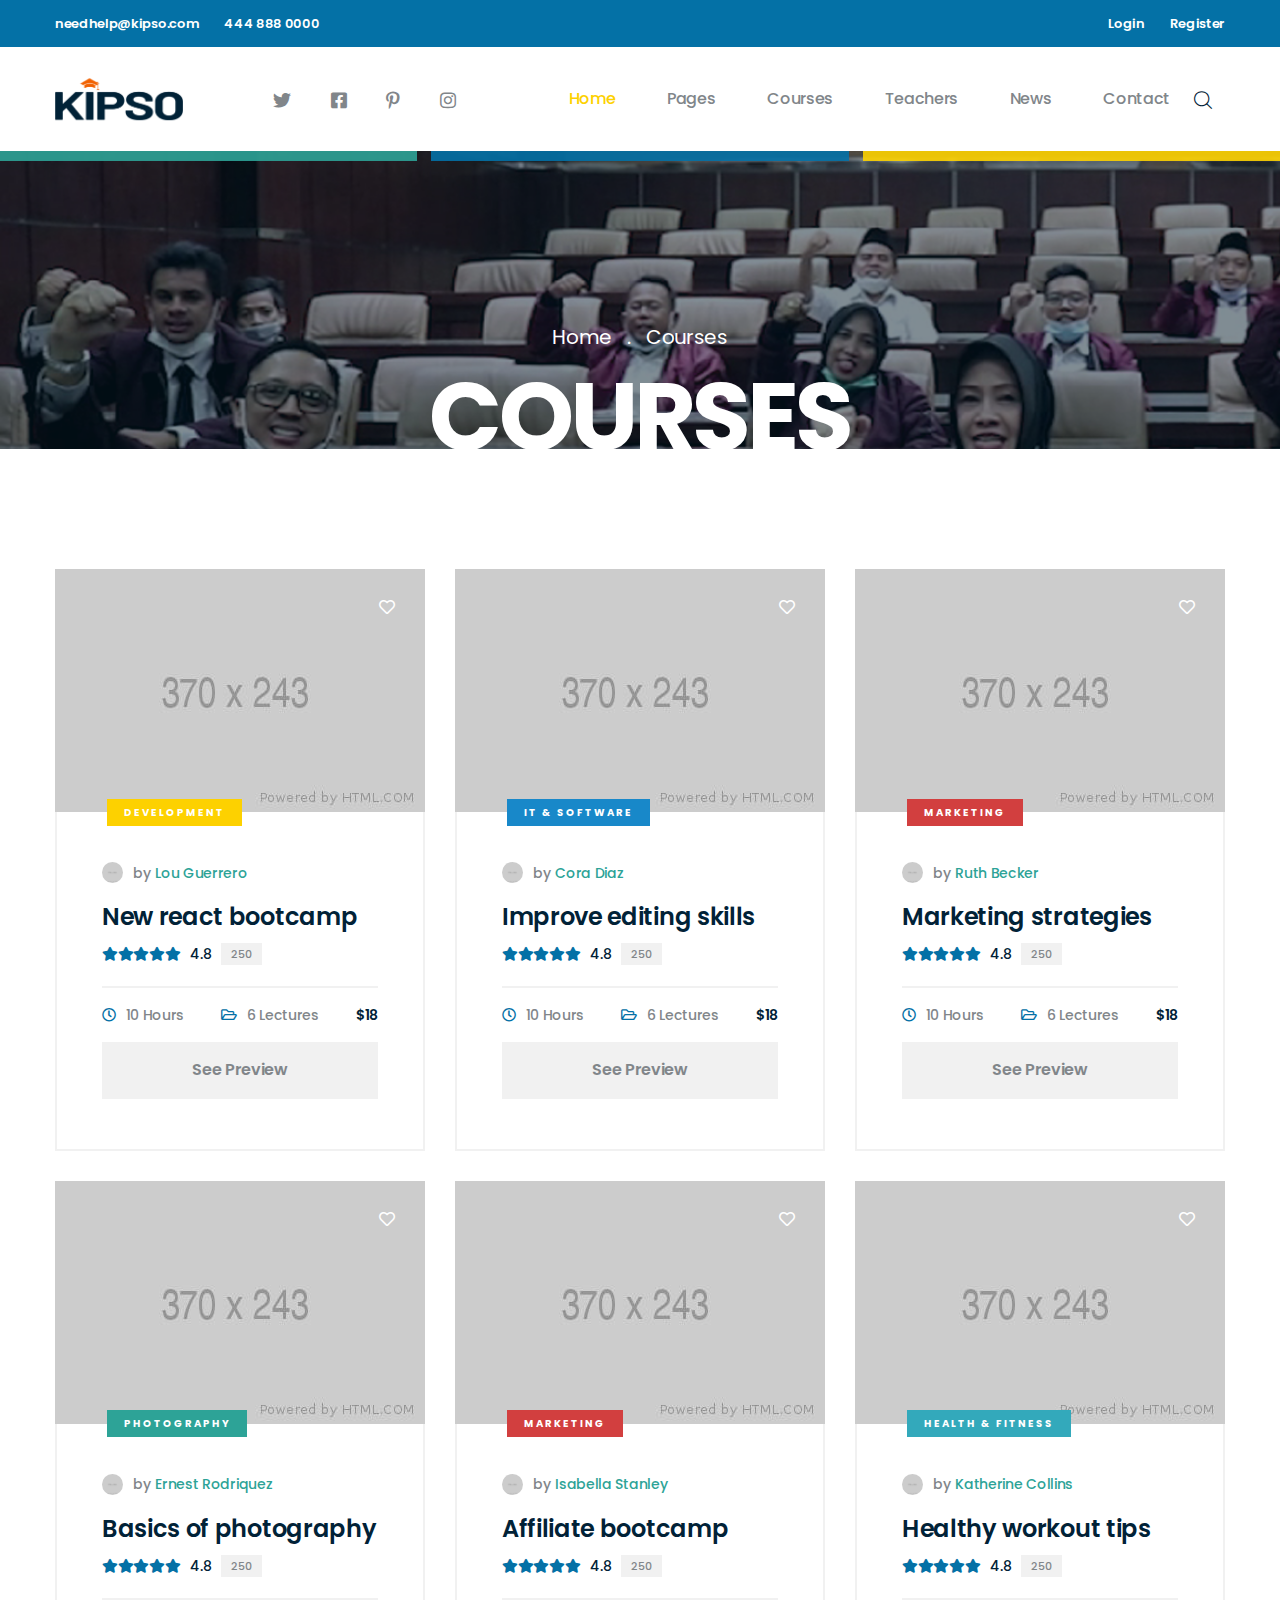
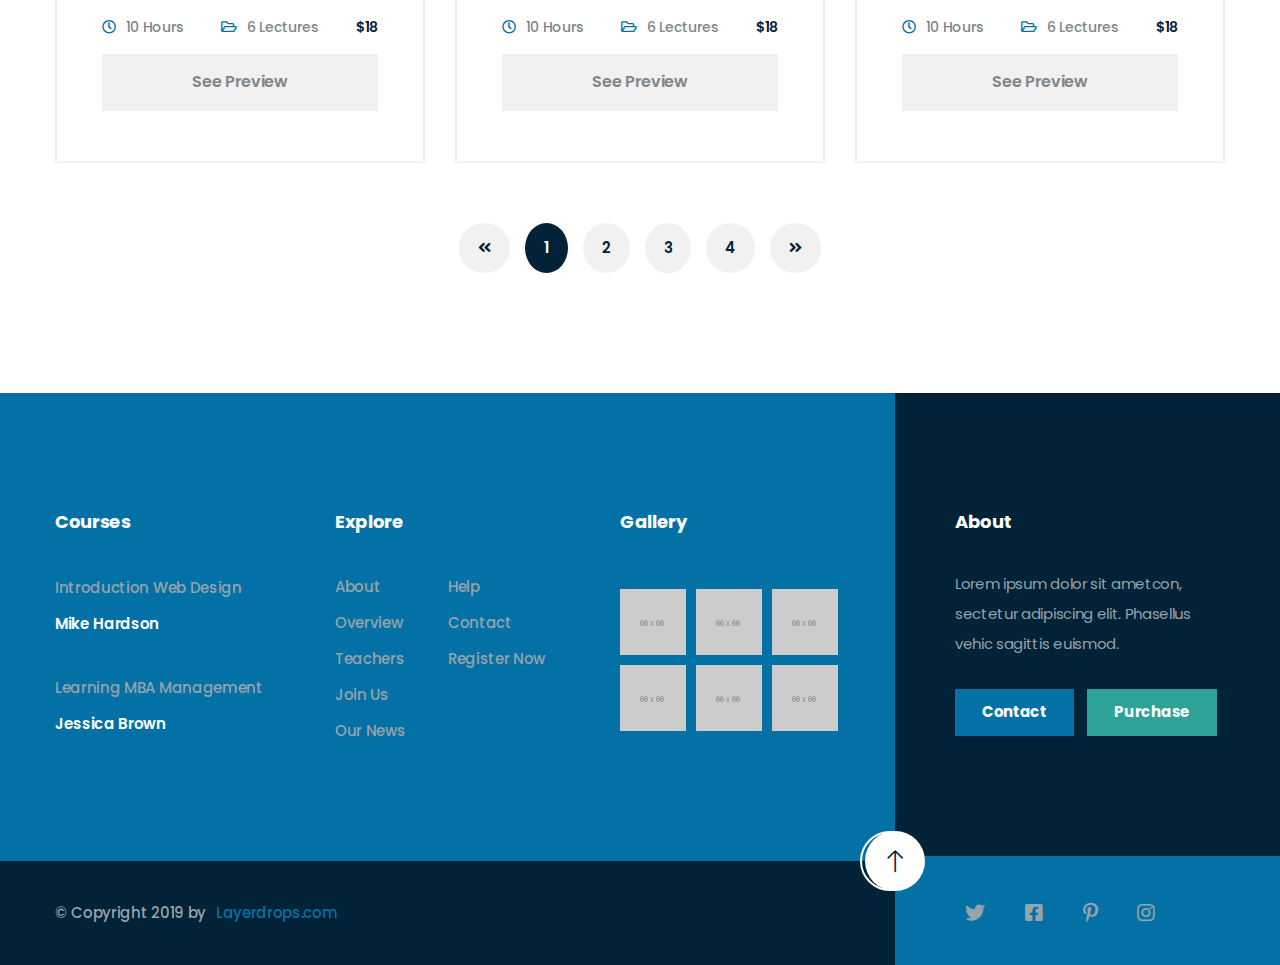
<file: ASIA-WEBSITE/kipso/files/courses.html>
<!DOCTYPE html>
<html lang="en">

<head>
    <meta charset="UTF-8">
    <meta name="viewport" content="width=device-width, initial-scale=1.0">
    <meta http-equiv="X-UA-Compatible" content="ie=edge">
    <title>Course Page || Kipso || Online Education Learning & LMS HTML Template</title>
    <link rel="apple-touch-icon" sizes="180x180" href="assets/images/favicons/apple-touch-icon.png">
    <link rel="icon" type="image/png" sizes="32x32" href="assets/images/favicons/favicon-32x32.png">
    <link rel="icon" type="image/png" sizes="16x16" href="assets/images/favicons/favicon-16x16.png">
    <link rel="manifest" href="assets/images/favicons/site.webmanifest">

    <!-- plugin scripts -->
    <link href="https://fonts.googleapis.com/css?family=Poppins:300,400,500,500i,600,700,800%7CSatisfy&display=swap" rel="stylesheet">
    <link rel="stylesheet" href="assets/css/animate.min.css">
    <link rel="stylesheet" href="assets/css/bootstrap.min.css">
    <link rel="stylesheet" href="assets/css/owl.carousel.min.css">
    <link rel="stylesheet" href="assets/css/owl.theme.default.min.css">
    <link rel="stylesheet" href="assets/plugins/fontawesome-free-5.11.2-web/css/all.min.css">
    <link rel="stylesheet" href="assets/plugins/kipso-icons/style.css">
    <link rel="stylesheet" href="assets/css/magnific-popup.css">
    <link rel="stylesheet" href="assets/css/vegas.min.css">

    <!-- template styles -->
    <link rel="stylesheet" href="assets/css/style.css">
    <link rel="stylesheet" href="assets/css/responsive.css">
</head>

<body>
    <div class="preloader"><span></span></div><!-- /.preloader -->
    <div class="page-wrapper">
        <div class="topbar-one">
            <div class="container">
                <div class="topbar-one__left">
                    <a href="#">needhelp@kipso.com</a>
                    <a href="#">444 888 0000</a>
                </div><!-- /.topbar-one__left -->
                <div class="topbar-one__right">
                    <a href="#">Login</a>
                    <a href="#">Register</a>
                </div><!-- /.topbar-one__right -->
            </div><!-- /.container -->
        </div><!-- /.topbar-one -->
        <header class="site-header site-header__header-one site-header__inner-page ">
            <nav class="navbar navbar-expand-lg navbar-light header-navigation stricky">
                <div class="container clearfix">
                    <!-- Brand and toggle get grouped for better mobile display -->
                    <div class="logo-box clearfix">
                        <a class="navbar-brand" href="index.html">
                            <img src="assets/images/logo-dark.png" class="main-logo" width="128" alt="Awesome Image" />
                        </a>
                        <div class="header__social">
                            <a href="#"><i class="fab fa-twitter"></i></a>
                            <a href="#"><i class="fab fa-facebook-square"></i></a>
                            <a href="#"><i class="fab fa-pinterest-p"></i></a>
                            <a href="#"><i class="fab fa-instagram"></i></a>
                        </div><!-- /.header__social -->
                        <button class="menu-toggler" data-target=".main-navigation">
                            <span class="kipso-icon-menu"></span>
                        </button>
                    </div><!-- /.logo-box -->
                    <!-- Collect the nav links, forms, and other content for toggling -->
                    <div class="main-navigation">
                        <ul class=" navigation-box">
                            <li class="current">
                                <a href="index.html">Home</a>
                                <ul class="sub-menu">
                                    <li><a href="index.html">Home 01</a></li>
                                    <li><a href="index-2.html">Home 02</a></li>
                                    <li><a href="index-3.html">Home 03</a></li>
                                    <li><a href="#">Header Versions</a>
                                        <ul class="sub-menu">
                                            <li><a href="index.html">Header 01</a></li>
                                            <li><a href="index-2.html">Header 02</a></li>
                                            <li><a href="index-3.html">Header 03</a></li>
                                        </ul><!-- /.sub-menu -->
                                    </li>
                                </ul><!-- /.sub-menu -->
                            </li>
                            <li>
                                <a href="#">Pages</a>
                                <ul class="sub-menu">
                                    <li><a href="about.html">About Page</a></li>
                                    <li><a href="gallery.html">Gallery</a></li>
                                    <li><a href="pricing.html">Pricing Plans</a></li>
                                    <li><a href="faq.html">FAQ'S</a></li>
                                </ul><!-- /.sub-menu -->
                            </li>
                            <li>
                                <a href="courses.html">Courses</a>
                                <ul class="sub-menu">
                                    <li><a href="courses.html">Courses</a></li>
                                    <li><a href="course-details.html">Course Details</a></li>
                                </ul><!-- /.sub-menu -->
                            </li>
                            <li>
                                <a href="teachers.html">Teachers</a>
                                <ul class="sub-menu">
                                    <li><a href="teachers.html">Teachers</a></li>
                                    <li><a href="team-details.html">Teachers Details</a></li>
                                    <li><a href="become-teacher.html">Become Teacher</a></li>
                                </ul><!-- /.sub-menu -->
                            </li>
                            <li>
                                <a href="news.html">News</a>
                                <ul class="sub-menu">
                                    <li><a href="news.html">News Page</a></li>
                                    <li><a href="news-details.html">News Details</a></li>
                                </ul><!-- /.sub-menu -->
                            </li>
                            <li>
                                <a href="contact.html">Contact</a>
                            </li>
                        </ul>
                    </div><!-- /.navbar-collapse -->
                    <div class="right-side-box">
                        <a class="header__search-btn search-popup__toggler" href="#"><i class="kipso-icon-magnifying-glass"></i>
                            <!-- /.kipso-icon-magnifying-glass --></a>
                    </div><!-- /.right-side-box -->
                </div>
                <!-- /.container -->
            </nav>
            <div class="site-header__decor">
                <div class="site-header__decor-row">
                    <div class="site-header__decor-single">
                        <div class="site-header__decor-inner-1"></div><!-- /.site-header__decor-inner -->
                    </div><!-- /.site-header__decor-single -->
                    <div class="site-header__decor-single">
                        <div class="site-header__decor-inner-2"></div><!-- /.site-header__decor-inner -->
                    </div><!-- /.site-header__decor-single -->
                    <div class="site-header__decor-single">
                        <div class="site-header__decor-inner-3"></div><!-- /.site-header__decor-inner -->
                    </div><!-- /.site-header__decor-single -->
                </div><!-- /.site-header__decor-row -->
            </div><!-- /.site-header__decor -->
        </header><!-- /.site-header -->
        <section class="inner-banner">
            <div class="container">
                <ul class="list-unstyled thm-breadcrumb">
                    <li><a href="#">Home</a></li>
                    <li class="active"><a href="#">Courses</a></li>
                </ul><!-- /.list-unstyled -->
                <h2 class="inner-banner__title">Courses</h2><!-- /.inner-banner__title -->
            </div><!-- /.container -->
        </section><!-- /.inner-banner -->
        <section class="course-one course-page">
            <div class="container">
                <div class="row">
                    <div class="col-lg-4">
                        <div class="course-one__single">
                            <div class="course-one__image">
                                <img src="assets/images/course-1-1.jpg" alt="">
                                <i class="far fa-heart"></i><!-- /.far fa-heart -->
                            </div><!-- /.course-one__image -->
                            <div class="course-one__content">
                                <a href="#" class="course-one__category">development</a><!-- /.course-one__category -->
                                <div class="course-one__admin">
                                    <img src="assets/images/team-1-1.jpg" alt="">
                                    by <a href="teacher-details.html">Lou Guerrero</a>
                                </div><!-- /.course-one__admin -->
                                <h2 class="course-one__title"><a href="course-details.html">New react bootcamp</a></h2>
                                <!-- /.course-one__title -->
                                <div class="course-one__stars">
                                    <span class="course-one__stars-wrap">
                                        <i class="fa fa-star"></i>
                                        <i class="fa fa-star"></i>
                                        <i class="fa fa-star"></i>
                                        <i class="fa fa-star"></i>
                                        <i class="fa fa-star"></i>
                                    </span><!-- /.course-one__stars-wrap -->
                                    <span class="course-one__count">4.8</span><!-- /.course-one__count -->
                                    <span class="course-one__stars-count">250</span><!-- /.course-one__stars-count -->
                                </div><!-- /.course-one__stars -->
                                <div class="course-one__meta">
                                    <a href="course-details.html"><i class="far fa-clock"></i> 10 Hours</a>
                                    <a href="course-details.html"><i class="far fa-folder-open"></i> 6 Lectures</a>
                                    <a href="course-details.html">$18</a>
                                </div><!-- /.course-one__meta -->
                                <a href="#" class="course-one__link">See Preview</a><!-- /.course-one__link -->
                            </div><!-- /.course-one__content -->
                        </div><!-- /.course-one__single -->
                    </div><!-- /.col-lg-4 -->
                    <div class="col-lg-4">
                        <div class="course-one__single">
                            <div class="course-one__image">
                                <img src="assets/images/course-1-2.jpg" alt="">
                                <i class="far fa-heart"></i><!-- /.far fa-heart -->
                            </div><!-- /.course-one__image -->
                            <div class="course-one__content">
                                <a href="#" class="course-one__category">It & Software</a><!-- /.course-one__category -->
                                <div class="course-one__admin">
                                    <img src="assets/images/team-1-2.jpg" alt="">
                                    by <a href="teacher-details.html">Cora Diaz</a>
                                </div><!-- /.course-one__admin -->
                                <h2 class="course-one__title"><a href="course-details.html">Improve editing skills</a></h2>
                                <!-- /.course-one__title -->
                                <div class="course-one__stars">
                                    <span class="course-one__stars-wrap">
                                        <i class="fa fa-star"></i>
                                        <i class="fa fa-star"></i>
                                        <i class="fa fa-star"></i>
                                        <i class="fa fa-star"></i>
                                        <i class="fa fa-star"></i>
                                    </span><!-- /.course-one__stars-wrap -->
                                    <span class="course-one__count">4.8</span><!-- /.course-one__count -->
                                    <span class="course-one__stars-count">250</span><!-- /.course-one__stars-count -->
                                </div><!-- /.course-one__stars -->
                                <div class="course-one__meta">
                                    <a href="course-details.html"><i class="far fa-clock"></i> 10 Hours</a>
                                    <a href="course-details.html"><i class="far fa-folder-open"></i> 6 Lectures</a>
                                    <a href="course-details.html">$18</a>
                                </div><!-- /.course-one__meta -->
                                <a href="#" class="course-one__link">See Preview</a><!-- /.course-one__link -->
                            </div><!-- /.course-one__content -->
                        </div><!-- /.course-one__single -->
                    </div><!-- /.col-lg-4 -->
                    <div class="col-lg-4">
                        <div class="course-one__single">
                            <div class="course-one__image">
                                <img src="assets/images/course-1-3.jpg" alt="">
                                <i class="far fa-heart"></i><!-- /.far fa-heart -->
                            </div><!-- /.course-one__image -->
                            <div class="course-one__content">
                                <a href="#" class="course-one__category">marketing</a><!-- /.course-one__category -->
                                <div class="course-one__admin">
                                    <img src="assets/images/team-1-3.jpg" alt="">
                                    by <a href="teacher-details.html">Ruth Becker</a>
                                </div><!-- /.course-one__admin -->
                                <h2 class="course-one__title"><a href="course-details.html">Marketing strategies</a></h2>
                                <!-- /.course-one__title -->
                                <div class="course-one__stars">
                                    <span class="course-one__stars-wrap">
                                        <i class="fa fa-star"></i>
                                        <i class="fa fa-star"></i>
                                        <i class="fa fa-star"></i>
                                        <i class="fa fa-star"></i>
                                        <i class="fa fa-star"></i>
                                    </span><!-- /.course-one__stars-wrap -->
                                    <span class="course-one__count">4.8</span><!-- /.course-one__count -->
                                    <span class="course-one__stars-count">250</span><!-- /.course-one__stars-count -->
                                </div><!-- /.course-one__stars -->
                                <div class="course-one__meta">
                                    <a href="course-details.html"><i class="far fa-clock"></i> 10 Hours</a>
                                    <a href="course-details.html"><i class="far fa-folder-open"></i> 6 Lectures</a>
                                    <a href="course-details.html">$18</a>
                                </div><!-- /.course-one__meta -->
                                <a href="#" class="course-one__link">See Preview</a><!-- /.course-one__link -->
                            </div><!-- /.course-one__content -->
                        </div><!-- /.course-one__single -->
                    </div><!-- /.col-lg-4 -->
                    <div class="col-lg-4">
                        <div class="course-one__single">
                            <div class="course-one__image">
                                <img src="assets/images/course-1-4.jpg" alt="">
                                <i class="far fa-heart"></i><!-- /.far fa-heart -->
                            </div><!-- /.course-one__image -->
                            <div class="course-one__content">
                                <a href="#" class="course-one__category">Photography</a><!-- /.course-one__category -->
                                <div class="course-one__admin">
                                    <img src="assets/images/team-1-4.jpg" alt="">
                                    by <a href="teacher-details.html">Ernest Rodriquez</a>
                                </div><!-- /.course-one__admin -->
                                <h2 class="course-one__title"><a href="course-details.html">Basics of photography</a></h2>
                                <!-- /.course-one__title -->
                                <div class="course-one__stars">
                                    <span class="course-one__stars-wrap">
                                        <i class="fa fa-star"></i>
                                        <i class="fa fa-star"></i>
                                        <i class="fa fa-star"></i>
                                        <i class="fa fa-star"></i>
                                        <i class="fa fa-star"></i>
                                    </span><!-- /.course-one__stars-wrap -->
                                    <span class="course-one__count">4.8</span><!-- /.course-one__count -->
                                    <span class="course-one__stars-count">250</span><!-- /.course-one__stars-count -->
                                </div><!-- /.course-one__stars -->
                                <div class="course-one__meta">
                                    <a href="course-details.html"><i class="far fa-clock"></i> 10 Hours</a>
                                    <a href="course-details.html"><i class="far fa-folder-open"></i> 6 Lectures</a>
                                    <a href="course-details.html">$18</a>
                                </div><!-- /.course-one__meta -->
                                <a href="#" class="course-one__link">See Preview</a><!-- /.course-one__link -->
                            </div><!-- /.course-one__content -->
                        </div><!-- /.course-one__single -->
                    </div><!-- /.col-lg-4 -->
                    <div class="col-lg-4">
                        <div class="course-one__single">
                            <div class="course-one__image">
                                <img src="assets/images/course-1-5.jpg" alt="">
                                <i class="far fa-heart"></i><!-- /.far fa-heart -->
                            </div><!-- /.course-one__image -->
                            <div class="course-one__content">
                                <a href="#" class="course-one__category">marketing</a><!-- /.course-one__category -->
                                <div class="course-one__admin">
                                    <img src="assets/images/team-1-5.jpg" alt="">
                                    by <a href="teacher-details.html">Isabella Stanley</a>
                                </div><!-- /.course-one__admin -->
                                <h2 class="course-one__title"><a href="course-details.html">Affiliate bootcamp</a>
                                </h2>
                                <!-- /.course-one__title -->
                                <div class="course-one__stars">
                                    <span class="course-one__stars-wrap">
                                        <i class="fa fa-star"></i>
                                        <i class="fa fa-star"></i>
                                        <i class="fa fa-star"></i>
                                        <i class="fa fa-star"></i>
                                        <i class="fa fa-star"></i>
                                    </span><!-- /.course-one__stars-wrap -->
                                    <span class="course-one__count">4.8</span><!-- /.course-one__count -->
                                    <span class="course-one__stars-count">250</span><!-- /.course-one__stars-count -->
                                </div><!-- /.course-one__stars -->
                                <div class="course-one__meta">
                                    <a href="course-details.html"><i class="far fa-clock"></i> 10 Hours</a>
                                    <a href="course-details.html"><i class="far fa-folder-open"></i> 6 Lectures</a>
                                    <a href="course-details.html">$18</a>
                                </div><!-- /.course-one__meta -->
                                <a href="#" class="course-one__link">See Preview</a><!-- /.course-one__link -->
                            </div><!-- /.course-one__content -->
                        </div><!-- /.course-one__single -->
                    </div><!-- /.col-lg-4 -->
                    <div class="col-lg-4">
                        <div class="course-one__single">
                            <div class="course-one__image">
                                <img src="assets/images/course-1-6.jpg" alt="">
                                <i class="far fa-heart"></i><!-- /.far fa-heart -->
                            </div><!-- /.course-one__image -->
                            <div class="course-one__content">
                                <a href="#" class="course-one__category">Health & Fitness</a><!-- /.course-one__category -->
                                <div class="course-one__admin">
                                    <img src="assets/images/team-1-6.jpg" alt="">
                                    by <a href="teacher-details.html">Katherine Collins</a>
                                </div><!-- /.course-one__admin -->
                                <h2 class="course-one__title"><a href="course-details.html">Healthy workout tips </a></h2>
                                <!-- /.course-one__title -->
                                <div class="course-one__stars">
                                    <span class="course-one__stars-wrap">
                                        <i class="fa fa-star"></i>
                                        <i class="fa fa-star"></i>
                                        <i class="fa fa-star"></i>
                                        <i class="fa fa-star"></i>
                                        <i class="fa fa-star"></i>
                                    </span><!-- /.course-one__stars-wrap -->
                                    <span class="course-one__count">4.8</span><!-- /.course-one__count -->
                                    <span class="course-one__stars-count">250</span><!-- /.course-one__stars-count -->
                                </div><!-- /.course-one__stars -->
                                <div class="course-one__meta">
                                    <a href="course-details.html"><i class="far fa-clock"></i> 10 Hours</a>
                                    <a href="course-details.html"><i class="far fa-folder-open"></i> 6 Lectures</a>
                                    <a href="course-details.html">$18</a>
                                </div><!-- /.course-one__meta -->
                                <a href="#" class="course-one__link">See Preview</a><!-- /.course-one__link -->
                            </div><!-- /.course-one__content -->
                        </div><!-- /.course-one__single -->
                    </div><!-- /.col-lg-4 -->
                </div><!-- /.row -->
                <div class="post-pagination">
                    <a href="#"><i class="fa fa-angle-double-left"></i><!-- /.fa fa-angle-double-left --></a>
                    <a class="active" href="#">1</a>
                    <a href="#">2</a>
                    <a href="#">3</a>
                    <a href="#">4</a>
                    <a href="#"><i class="fa fa-angle-double-right"></i><!-- /.fa fa-angle-double-left --></a>
                </div><!-- /.post-pagination -->

            </div><!-- /.container -->
        </section><!-- /.course-one course-page -->
        <footer class="site-footer">
            <div class="site-footer__upper">
                <div class="container">
                    <div class="row">
                        <div class="col-xl-3 col-lg-6 col-sm-12">
                            <div class="footer-widget footer-widget__contact">
                                <h2 class="footer-widget__title">Courses</h2><!-- /.footer-widget__title -->
                                <ul class="list-unstyled footer-widget__course-list">
                                    <li>
                                        <h2><a href="course-details.html">Introduction Web Design</a></h2>
                                        <p>Mike Hardson</p>
                                    </li>
                                    <li>
                                        <h2><a href="course-details.html"> Learning MBA Management </a></h2>
                                        <p>Jessica Brown</p>
                                    </li>
                                </ul><!-- /.footer-widget__course-list -->
                            </div><!-- /.footer-widget -->
                        </div><!-- /.col-lg-3 -->
                        <div class="col-xl-3 col-lg-6 col-sm-12">
                            <div class="footer-widget footer-widget__link">
                                <h2 class="footer-widget__title">Explore</h2><!-- /.footer-widget__title -->
                                <div class="footer-widget__link-wrap">
                                    <ul class="list-unstyled footer-widget__link-list">
                                        <li><a href="#">About</a></li>
                                        <li><a href="#">Overview</a></li>
                                        <li><a href="#">Teachers</a></li>
                                        <li><a href="#">Join Us</a></li>
                                        <li><a href="#">Our News</a></li>
                                    </ul><!-- /.footer-widget__link-list -->
                                    <ul class="list-unstyled footer-widget__link-list">
                                        <li><a href="#">Help </a></li>
                                        <li><a href="#">Contact</a></li>
                                        <li><a href="#">Register Now</a></li>
                                    </ul><!-- /.footer-widget__link-list -->
                                </div><!-- /.footer-widget__link-wrap -->
                            </div><!-- /.footer-widget -->
                        </div><!-- /.col-lg-3 -->
                        <div class="col-xl-3 col-lg-6 col-sm-12">
                            <div class="footer-widget footer-widget__gallery">
                                <h2 class="footer-widget__title">Gallery</h2><!-- /.footer-widget__title -->
                                <ul class="list-unstyled footer-widget__gallery-list">
                                    <li><a href="#"><img src="assets/images/footer-1-1.png" alt=""></a></li>
                                    <li><a href="#"><img src="assets/images/footer-1-2.png" alt=""></a></li>
                                    <li><a href="#"><img src="assets/images/footer-1-3.png" alt=""></a></li>
                                    <li><a href="#"><img src="assets/images/footer-1-4.png" alt=""></a></li>
                                    <li><a href="#"><img src="assets/images/footer-1-5.png" alt=""></a></li>
                                    <li><a href="#"><img src="assets/images/footer-1-6.png" alt=""></a></li>
                                </ul><!-- /.footer-widget__gallery -->
                            </div><!-- /.footer-widget -->
                        </div><!-- /.col-lg-3 -->
                        <div class="col-xl-3 col-lg-6 col-sm-12">
                            <div class="footer-widget footer-widget__about">
                                <h2 class="footer-widget__title">About</h2><!-- /.footer-widget__title -->
                                <p class="footer-widget__text">Lorem ipsum dolor sit ametcon, sectetur adipiscing elit.
                                    Phasellus vehic sagittis euismod.</p><!-- /.footer-widget__text -->
                                <div class="footer-widget__btn-block">
                                    <a href="#" class="thm-btn">Contact</a><!-- /.thm-btn -->
                                    <a href="#" class="thm-btn">Purchase</a><!-- /.thm-btn -->
                                </div><!-- /.footer-widget__btn-block -->
                            </div><!-- /.footer-widget -->
                        </div><!-- /.col-lg-3 -->
                    </div><!-- /.row -->
                </div><!-- /.container -->
            </div><!-- /.site-footer__upper -->
            <div class="site-footer__bottom">
                <div class="container">
                    <p class="site-footer__copy">&copy; Copyright 2019 by <a href="#">Layerdrops.com</a></p>
                    <div class="site-footer__social">
                        <a href="#" data-target="html" class="scroll-to-target site-footer__scroll-top"><i class="kipso-icon-top-arrow"></i></a>
                        <a href="#"><i class="fab fa-twitter"></i></a>
                        <a href="#"><i class="fab fa-facebook-square"></i></a>
                        <a href="#"><i class="fab fa-pinterest-p"></i></a>
                        <a href="#"><i class="fab fa-instagram"></i></a>
                    </div><!-- /.site-footer__social -->
                    <!-- /.site-footer__copy -->
                </div><!-- /.container -->
            </div><!-- /.site-footer__bottom -->
        </footer><!-- /.site-footer -->

    </div><!-- /.page-wrapper -->

    <div class="search-popup">
        <div class="search-popup__overlay custom-cursor__overlay">
            <div class="cursor"></div>
            <div class="cursor-follower"></div>
        </div><!-- /.search-popup__overlay -->
        <div class="search-popup__inner">
            <form action="#" class="search-popup__form">
                <input type="text" name="search" placeholder="Type here to Search....">
                <button type="submit"><i class="kipso-icon-magnifying-glass"></i></button>
            </form>
        </div><!-- /.search-popup__inner -->
    </div><!-- /.search-popup -->

    <script src="assets/js/jquery.min.js"></script>
    <script src="assets/js/bootstrap.bundle.min.js"></script>
    <script src="assets/js/owl.carousel.min.js"></script>
    <script src="assets/js/waypoints.min.js"></script>
    <script src="assets/js/jquery.counterup.min.js"></script>
    <script src="assets/js/TweenMax.min.js"></script>
    <script src="assets/js/wow.js"></script>
    <script src="assets/js/jquery.magnific-popup.min.js"></script>
    <script src="assets/js/countdown.min.js"></script>
    <script src="assets/js/vegas.min.js"></script>
    <script src="assets/js/jquery.validate.min.js"></script>
    <script src="assets/js/jquery.ajaxchimp.min.js"></script>

    <!-- template scripts -->
    <script src="assets/js/theme.js"></script>
</body>

</html>
</file>
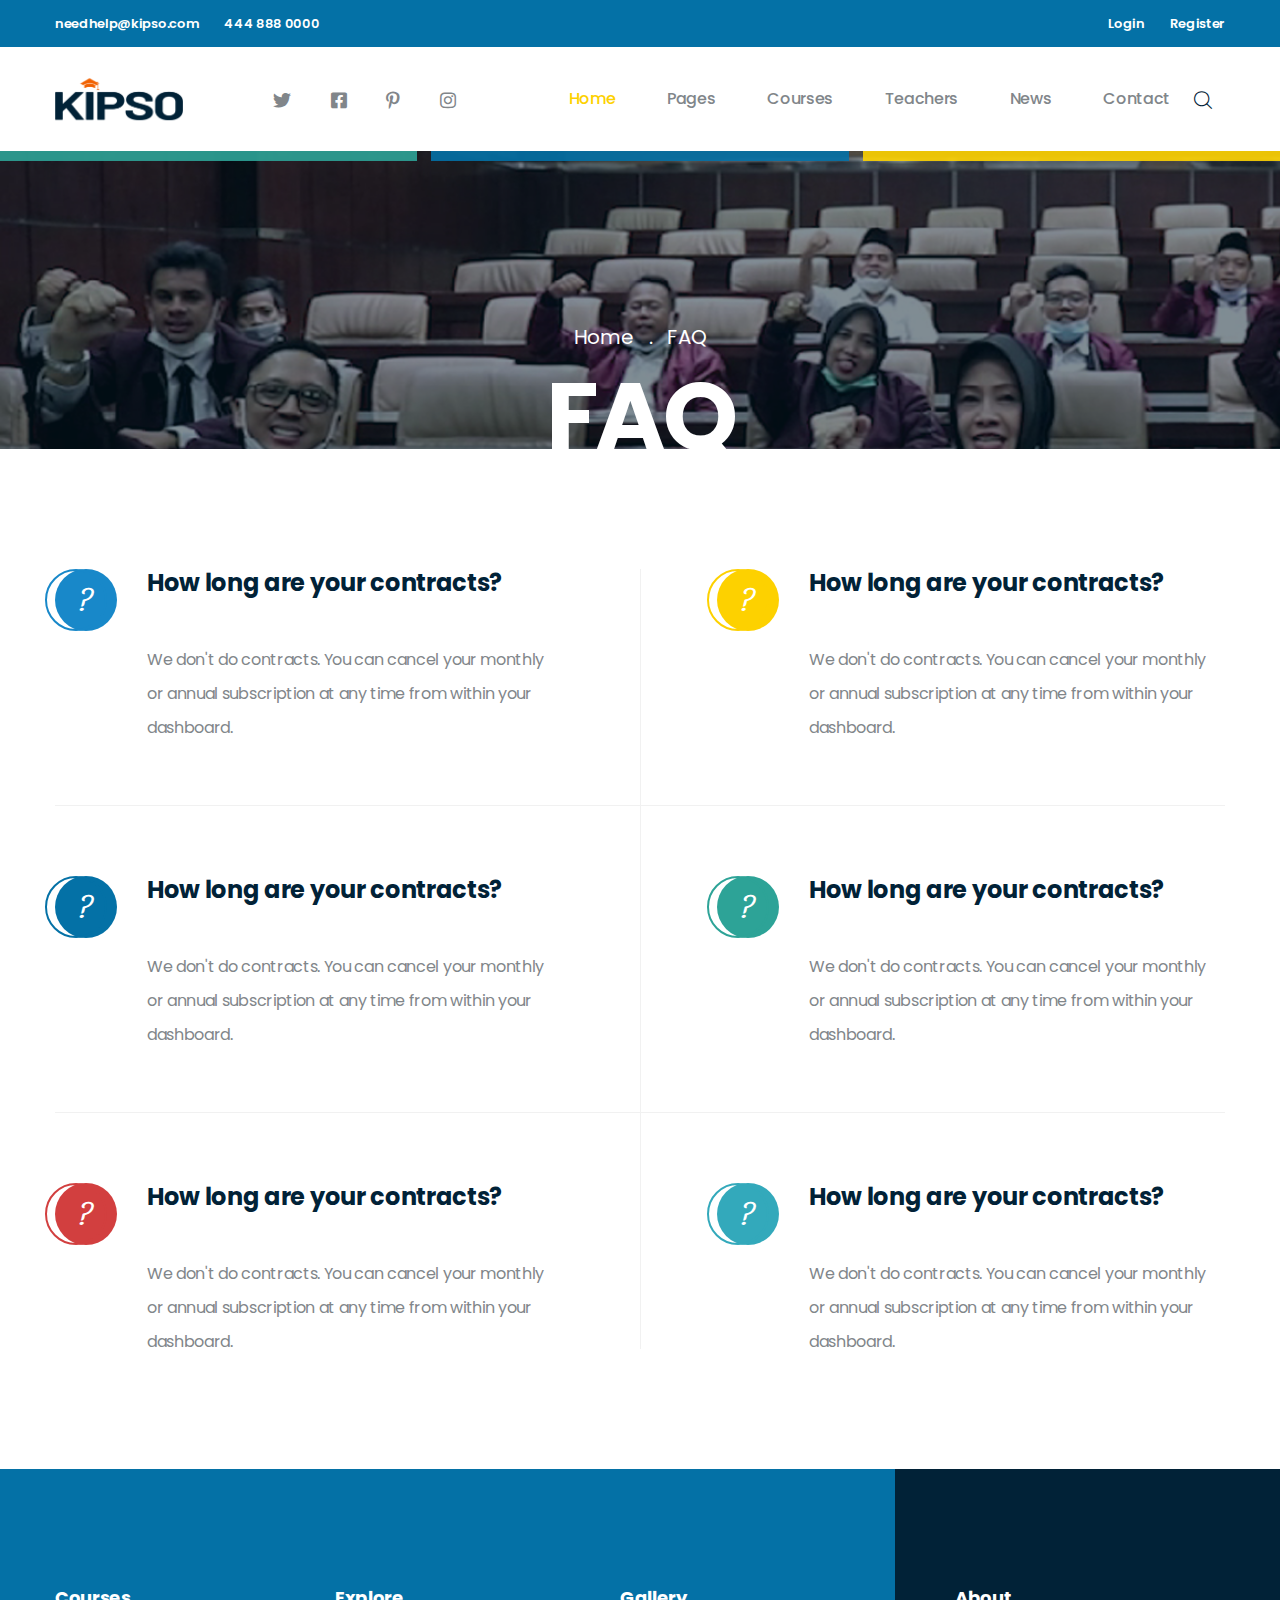
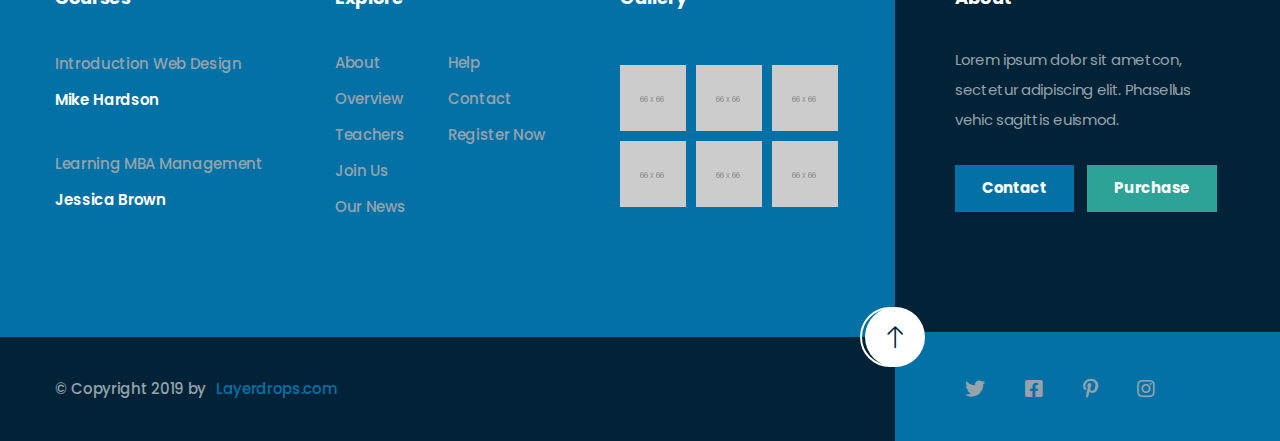
<file: ASIA-WEBSITE/kipso/files/faq.html>
<!DOCTYPE html>
<html lang="en">

<head>
    <meta charset="UTF-8">
    <meta name="viewport" content="width=device-width, initial-scale=1.0">
    <meta http-equiv="X-UA-Compatible" content="ie=edge">
    <title>FAQ Page || Kipso || Online Education Learning & LMS HTML Template</title>
    <link rel="apple-touch-icon" sizes="180x180" href="assets/images/favicons/apple-touch-icon.png">
    <link rel="icon" type="image/png" sizes="32x32" href="assets/images/favicons/favicon-32x32.png">
    <link rel="icon" type="image/png" sizes="16x16" href="assets/images/favicons/favicon-16x16.png">
    <link rel="manifest" href="assets/images/favicons/site.webmanifest">

    <!-- plugin scripts -->
    <link href="https://fonts.googleapis.com/css?family=Poppins:300,400,500,500i,600,700,800%7CSatisfy&display=swap" rel="stylesheet">
    <link rel="stylesheet" href="assets/css/animate.min.css">
    <link rel="stylesheet" href="assets/css/bootstrap.min.css">
    <link rel="stylesheet" href="assets/css/owl.carousel.min.css">
    <link rel="stylesheet" href="assets/css/owl.theme.default.min.css">
    <link rel="stylesheet" href="assets/plugins/fontawesome-free-5.11.2-web/css/all.min.css">
    <link rel="stylesheet" href="assets/plugins/kipso-icons/style.css">
    <link rel="stylesheet" href="assets/css/magnific-popup.css">
    <link rel="stylesheet" href="assets/css/vegas.min.css">

    <!-- template styles -->
    <link rel="stylesheet" href="assets/css/style.css">
    <link rel="stylesheet" href="assets/css/responsive.css">
</head>

<body>
    <div class="preloader"><span></span></div><!-- /.preloader -->
    <div class="page-wrapper">
        <div class="topbar-one">
            <div class="container">
                <div class="topbar-one__left">
                    <a href="#">needhelp@kipso.com</a>
                    <a href="#">444 888 0000</a>
                </div><!-- /.topbar-one__left -->
                <div class="topbar-one__right">
                    <a href="#">Login</a>
                    <a href="#">Register</a>
                </div><!-- /.topbar-one__right -->
            </div><!-- /.container -->
        </div><!-- /.topbar-one -->
        <header class="site-header site-header__header-one site-header__inner-page ">
            <nav class="navbar navbar-expand-lg navbar-light header-navigation stricky">
                <div class="container clearfix">
                    <!-- Brand and toggle get grouped for better mobile display -->
                    <div class="logo-box clearfix">
                        <a class="navbar-brand" href="index.html">
                            <img src="assets/images/logo-dark.png" class="main-logo" width="128" alt="Awesome Image" />
                        </a>
                        <div class="header__social">
                            <a href="#"><i class="fab fa-twitter"></i></a>
                            <a href="#"><i class="fab fa-facebook-square"></i></a>
                            <a href="#"><i class="fab fa-pinterest-p"></i></a>
                            <a href="#"><i class="fab fa-instagram"></i></a>
                        </div><!-- /.header__social -->
                        <button class="menu-toggler" data-target=".main-navigation">
                            <span class="kipso-icon-menu"></span>
                        </button>
                    </div><!-- /.logo-box -->
                    <!-- Collect the nav links, forms, and other content for toggling -->
                    <div class="main-navigation">
                        <ul class=" navigation-box">
                            <li class="current">
                                <a href="index.html">Home</a>
                                <ul class="sub-menu">
                                    <li><a href="index.html">Home 01</a></li>
                                    <li><a href="index-2.html">Home 02</a></li>
                                    <li><a href="index-3.html">Home 03</a></li>
                                    <li><a href="#">Header Versions</a>
                                        <ul class="sub-menu">
                                            <li><a href="index.html">Header 01</a></li>
                                            <li><a href="index-2.html">Header 02</a></li>
                                            <li><a href="index-3.html">Header 03</a></li>
                                        </ul><!-- /.sub-menu -->
                                    </li>
                                </ul><!-- /.sub-menu -->
                            </li>
                            <li>
                                <a href="#">Pages</a>
                                <ul class="sub-menu">
                                    <li><a href="about.html">About Page</a></li>
                                    <li><a href="gallery.html">Gallery</a></li>
                                    <li><a href="pricing.html">Pricing Plans</a></li>
                                    <li><a href="faq.html">FAQ'S</a></li>
                                </ul><!-- /.sub-menu -->
                            </li>
                            <li>
                                <a href="courses.html">Courses</a>
                                <ul class="sub-menu">
                                    <li><a href="courses.html">Courses</a></li>
                                    <li><a href="course-details.html">Course Details</a></li>
                                </ul><!-- /.sub-menu -->
                            </li>
                            <li>
                                <a href="teachers.html">Teachers</a>
                                <ul class="sub-menu">
                                    <li><a href="teachers.html">Teachers</a></li>
                                    <li><a href="team-details.html">Teachers Details</a></li>
                                    <li><a href="become-teacher.html">Become Teacher</a></li>
                                </ul><!-- /.sub-menu -->
                            </li>
                            <li>
                                <a href="news.html">News</a>
                                <ul class="sub-menu">
                                    <li><a href="news.html">News Page</a></li>
                                    <li><a href="news-details.html">News Details</a></li>
                                </ul><!-- /.sub-menu -->
                            </li>
                            <li>
                                <a href="contact.html">Contact</a>
                            </li>
                        </ul>
                    </div><!-- /.navbar-collapse -->
                    <div class="right-side-box">
                        <a class="header__search-btn search-popup__toggler" href="#"><i class="kipso-icon-magnifying-glass"></i>
                            <!-- /.kipso-icon-magnifying-glass --></a>
                    </div><!-- /.right-side-box -->
                </div>
                <!-- /.container -->
            </nav>
            <div class="site-header__decor">
                <div class="site-header__decor-row">
                    <div class="site-header__decor-single">
                        <div class="site-header__decor-inner-1"></div><!-- /.site-header__decor-inner -->
                    </div><!-- /.site-header__decor-single -->
                    <div class="site-header__decor-single">
                        <div class="site-header__decor-inner-2"></div><!-- /.site-header__decor-inner -->
                    </div><!-- /.site-header__decor-single -->
                    <div class="site-header__decor-single">
                        <div class="site-header__decor-inner-3"></div><!-- /.site-header__decor-inner -->
                    </div><!-- /.site-header__decor-single -->
                </div><!-- /.site-header__decor-row -->
            </div><!-- /.site-header__decor -->
        </header><!-- /.site-header -->
        <section class="inner-banner">
            <div class="container">
                <ul class="list-unstyled thm-breadcrumb">
                    <li><a href="#">Home</a></li>
                    <li class="active"><a href="#">FAQ</a></li>
                </ul><!-- /.list-unstyled -->
                <h2 class="inner-banner__title">FAQ</h2><!-- /.inner-banner__title -->
            </div><!-- /.container -->
        </section><!-- /.inner-banner -->
        <section class="faq-one">
            <div class="container">
                <div class="row no-gutters">
                    <div class="col-lg-6">
                        <div class="faq-one__single">
                            <div class="faq-one__icon">
                                <span>?</span>
                            </div><!-- /.faq-one__icon -->
                            <div class="faq-one__content">
                                <h2 class="faq-one__title">How long are your contracts?</h2><!-- /.faq-one__title -->
                                <p class="faq-one__text">We don't do contracts. You can cancel your monthly or annual
                                    subscription at any time from within your
                                    dashboard.</p><!-- /.faq-one__text -->
                            </div><!-- /.faq-one__content -->
                        </div><!-- /.faq-one__single -->
                    </div><!-- /.col-lg-6 -->
                    <div class="col-lg-6">
                        <div class="faq-one__single">
                            <div class="faq-one__icon">
                                <span>?</span>
                            </div><!-- /.faq-one__icon -->
                            <div class="faq-one__content">
                                <h2 class="faq-one__title">How long are your contracts?</h2><!-- /.faq-one__title -->
                                <p class="faq-one__text">We don't do contracts. You can cancel your monthly or annual
                                    subscription at any time from within your
                                    dashboard.</p><!-- /.faq-one__text -->
                            </div><!-- /.faq-one__content -->
                        </div><!-- /.faq-one__single -->
                    </div><!-- /.col-lg-6 -->
                    <div class="col-lg-6">
                        <div class="faq-one__single">
                            <div class="faq-one__icon">
                                <span>?</span>
                            </div><!-- /.faq-one__icon -->
                            <div class="faq-one__content">
                                <h2 class="faq-one__title">How long are your contracts?</h2><!-- /.faq-one__title -->
                                <p class="faq-one__text">We don't do contracts. You can cancel your monthly or annual
                                    subscription at any time from within your
                                    dashboard.</p><!-- /.faq-one__text -->
                            </div><!-- /.faq-one__content -->
                        </div><!-- /.faq-one__single -->
                    </div><!-- /.col-lg-6 -->
                    <div class="col-lg-6">
                        <div class="faq-one__single">
                            <div class="faq-one__icon">
                                <span>?</span>
                            </div><!-- /.faq-one__icon -->
                            <div class="faq-one__content">
                                <h2 class="faq-one__title">How long are your contracts?</h2><!-- /.faq-one__title -->
                                <p class="faq-one__text">We don't do contracts. You can cancel your monthly or annual
                                    subscription at any time from within your
                                    dashboard.</p><!-- /.faq-one__text -->
                            </div><!-- /.faq-one__content -->
                        </div><!-- /.faq-one__single -->
                    </div><!-- /.col-lg-6 -->
                    <div class="col-lg-6">
                        <div class="faq-one__single">
                            <div class="faq-one__icon">
                                <span>?</span>
                            </div><!-- /.faq-one__icon -->
                            <div class="faq-one__content">
                                <h2 class="faq-one__title">How long are your contracts?</h2><!-- /.faq-one__title -->
                                <p class="faq-one__text">We don't do contracts. You can cancel your monthly or annual
                                    subscription at any time from within your
                                    dashboard.</p><!-- /.faq-one__text -->
                            </div><!-- /.faq-one__content -->
                        </div><!-- /.faq-one__single -->
                    </div><!-- /.col-lg-6 -->
                    <div class="col-lg-6">
                        <div class="faq-one__single">
                            <div class="faq-one__icon">
                                <span>?</span>
                            </div><!-- /.faq-one__icon -->
                            <div class="faq-one__content">
                                <h2 class="faq-one__title">How long are your contracts?</h2><!-- /.faq-one__title -->
                                <p class="faq-one__text">We don't do contracts. You can cancel your monthly or annual
                                    subscription at any time from within your
                                    dashboard.</p><!-- /.faq-one__text -->
                            </div><!-- /.faq-one__content -->
                        </div><!-- /.faq-one__single -->
                    </div><!-- /.col-lg-6 -->
                </div><!-- /.row -->
            </div><!-- /.container -->
        </section><!-- /.faq-one -->
        <footer class="site-footer">
            <div class="site-footer__upper">
                <div class="container">
                    <div class="row">
                        <div class="col-xl-3 col-lg-6 col-sm-12">
                            <div class="footer-widget footer-widget__contact">
                                <h2 class="footer-widget__title">Courses</h2><!-- /.footer-widget__title -->
                                <ul class="list-unstyled footer-widget__course-list">
                                    <li>
                                        <h2><a href="course-details.html">Introduction Web Design</a></h2>
                                        <p>Mike Hardson</p>
                                    </li>
                                    <li>
                                        <h2><a href="course-details.html"> Learning MBA Management </a></h2>
                                        <p>Jessica Brown</p>
                                    </li>
                                </ul><!-- /.footer-widget__course-list -->
                            </div><!-- /.footer-widget -->
                        </div><!-- /.col-lg-3 -->
                        <div class="col-xl-3 col-lg-6 col-sm-12">
                            <div class="footer-widget footer-widget__link">
                                <h2 class="footer-widget__title">Explore</h2><!-- /.footer-widget__title -->
                                <div class="footer-widget__link-wrap">
                                    <ul class="list-unstyled footer-widget__link-list">
                                        <li><a href="#">About</a></li>
                                        <li><a href="#">Overview</a></li>
                                        <li><a href="#">Teachers</a></li>
                                        <li><a href="#">Join Us</a></li>
                                        <li><a href="#">Our News</a></li>
                                    </ul><!-- /.footer-widget__link-list -->
                                    <ul class="list-unstyled footer-widget__link-list">
                                        <li><a href="#">Help </a></li>
                                        <li><a href="#">Contact</a></li>
                                        <li><a href="#">Register Now</a></li>
                                    </ul><!-- /.footer-widget__link-list -->
                                </div><!-- /.footer-widget__link-wrap -->
                            </div><!-- /.footer-widget -->
                        </div><!-- /.col-lg-3 -->
                        <div class="col-xl-3 col-lg-6 col-sm-12">
                            <div class="footer-widget footer-widget__gallery">
                                <h2 class="footer-widget__title">Gallery</h2><!-- /.footer-widget__title -->
                                <ul class="list-unstyled footer-widget__gallery-list">
                                    <li><a href="#"><img src="assets/images/footer-1-1.png" alt=""></a></li>
                                    <li><a href="#"><img src="assets/images/footer-1-2.png" alt=""></a></li>
                                    <li><a href="#"><img src="assets/images/footer-1-3.png" alt=""></a></li>
                                    <li><a href="#"><img src="assets/images/footer-1-4.png" alt=""></a></li>
                                    <li><a href="#"><img src="assets/images/footer-1-5.png" alt=""></a></li>
                                    <li><a href="#"><img src="assets/images/footer-1-6.png" alt=""></a></li>
                                </ul><!-- /.footer-widget__gallery -->
                            </div><!-- /.footer-widget -->
                        </div><!-- /.col-lg-3 -->
                        <div class="col-xl-3 col-lg-6 col-sm-12">
                            <div class="footer-widget footer-widget__about">
                                <h2 class="footer-widget__title">About</h2><!-- /.footer-widget__title -->
                                <p class="footer-widget__text">Lorem ipsum dolor sit ametcon, sectetur adipiscing elit.
                                    Phasellus vehic sagittis euismod.</p><!-- /.footer-widget__text -->
                                <div class="footer-widget__btn-block">
                                    <a href="#" class="thm-btn">Contact</a><!-- /.thm-btn -->
                                    <a href="#" class="thm-btn">Purchase</a><!-- /.thm-btn -->
                                </div><!-- /.footer-widget__btn-block -->
                            </div><!-- /.footer-widget -->
                        </div><!-- /.col-lg-3 -->
                    </div><!-- /.row -->
                </div><!-- /.container -->
            </div><!-- /.site-footer__upper -->
            <div class="site-footer__bottom">
                <div class="container">
                    <p class="site-footer__copy">&copy; Copyright 2019 by <a href="#">Layerdrops.com</a></p>
                    <div class="site-footer__social">
                        <a href="#" data-target="html" class="scroll-to-target site-footer__scroll-top"><i class="kipso-icon-top-arrow"></i></a>
                        <a href="#"><i class="fab fa-twitter"></i></a>
                        <a href="#"><i class="fab fa-facebook-square"></i></a>
                        <a href="#"><i class="fab fa-pinterest-p"></i></a>
                        <a href="#"><i class="fab fa-instagram"></i></a>
                    </div><!-- /.site-footer__social -->
                    <!-- /.site-footer__copy -->
                </div><!-- /.container -->
            </div><!-- /.site-footer__bottom -->
        </footer><!-- /.site-footer -->

    </div><!-- /.page-wrapper -->

    <div class="search-popup">
        <div class="search-popup__overlay custom-cursor__overlay">
            <div class="cursor"></div>
            <div class="cursor-follower"></div>
        </div><!-- /.search-popup__overlay -->
        <div class="search-popup__inner">
            <form action="#" class="search-popup__form">
                <input type="text" name="search" placeholder="Type here to Search....">
                <button type="submit"><i class="kipso-icon-magnifying-glass"></i></button>
            </form>
        </div><!-- /.search-popup__inner -->
    </div><!-- /.search-popup -->

    <script src="assets/js/jquery.min.js"></script>
    <script src="assets/js/bootstrap.bundle.min.js"></script>
    <script src="assets/js/owl.carousel.min.js"></script>
    <script src="assets/js/waypoints.min.js"></script>
    <script src="assets/js/jquery.counterup.min.js"></script>
    <script src="assets/js/TweenMax.min.js"></script>
    <script src="assets/js/wow.js"></script>
    <script src="assets/js/jquery.magnific-popup.min.js"></script>
    <script src="assets/js/countdown.min.js"></script>
    <script src="assets/js/vegas.min.js"></script>
    <script src="assets/js/jquery.validate.min.js"></script>
    <script src="assets/js/jquery.ajaxchimp.min.js"></script>

    <!-- template scripts -->
    <script src="assets/js/theme.js"></script>
</body>

</html>
</file>
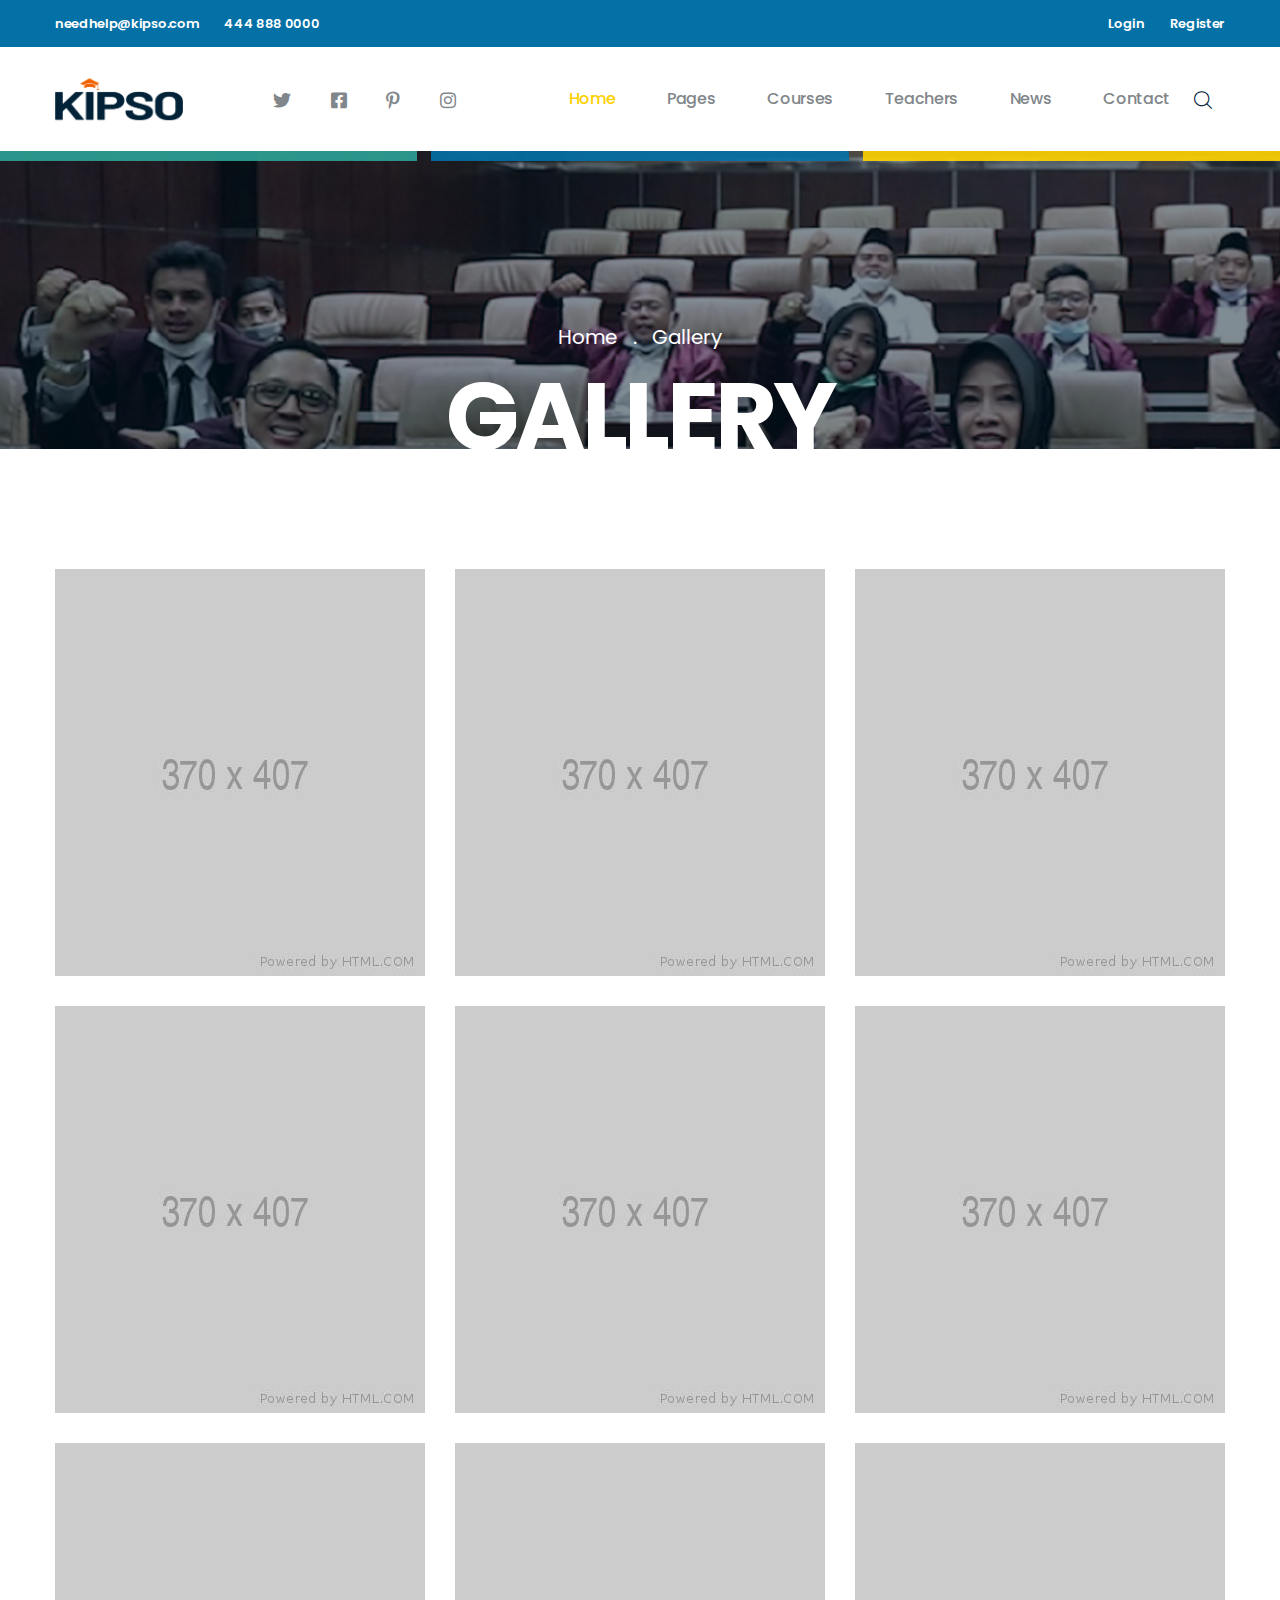
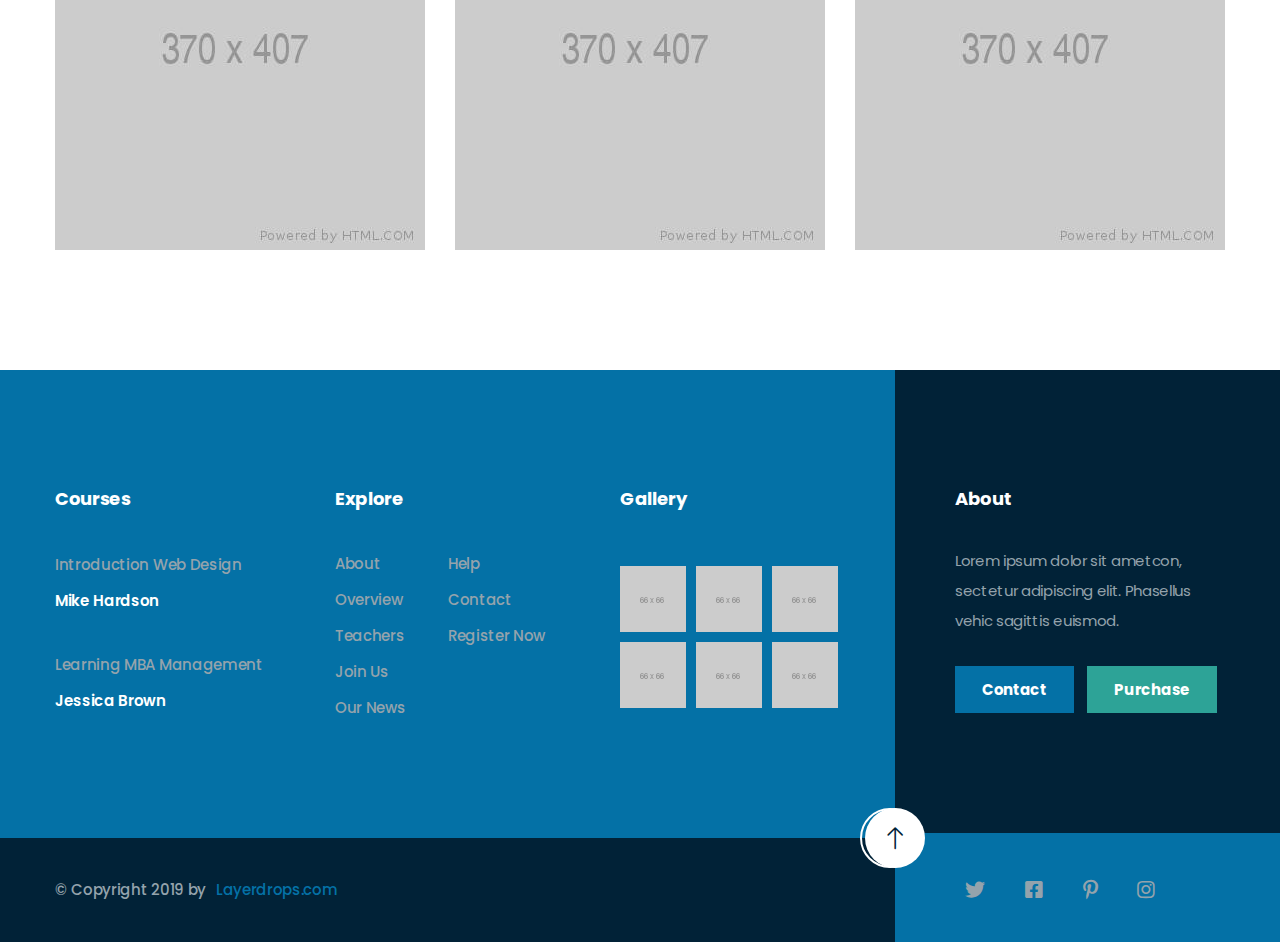
<file: ASIA-WEBSITE/kipso/files/gallery.html>
<!DOCTYPE html>
<html lang="en">

<head>
    <meta charset="UTF-8">
    <meta name="viewport" content="width=device-width, initial-scale=1.0">
    <meta http-equiv="X-UA-Compatible" content="ie=edge">
    <title>Gallery Page || Kipso || Online Education Learning & LMS HTML Template</title>
    <link rel="apple-touch-icon" sizes="180x180" href="assets/images/favicons/apple-touch-icon.png">
    <link rel="icon" type="image/png" sizes="32x32" href="assets/images/favicons/favicon-32x32.png">
    <link rel="icon" type="image/png" sizes="16x16" href="assets/images/favicons/favicon-16x16.png">
    <link rel="manifest" href="assets/images/favicons/site.webmanifest">

    <!-- plugin scripts -->
    <link href="https://fonts.googleapis.com/css?family=Poppins:300,400,500,500i,600,700,800%7CSatisfy&display=swap" rel="stylesheet">
    <link rel="stylesheet" href="assets/css/animate.min.css">
    <link rel="stylesheet" href="assets/css/bootstrap.min.css">
    <link rel="stylesheet" href="assets/css/owl.carousel.min.css">
    <link rel="stylesheet" href="assets/css/owl.theme.default.min.css">
    <link rel="stylesheet" href="assets/plugins/fontawesome-free-5.11.2-web/css/all.min.css">
    <link rel="stylesheet" href="assets/plugins/kipso-icons/style.css">
    <link rel="stylesheet" href="assets/css/magnific-popup.css">
    <link rel="stylesheet" href="assets/css/vegas.min.css">

    <!-- template styles -->
    <link rel="stylesheet" href="assets/css/style.css">
    <link rel="stylesheet" href="assets/css/responsive.css">
</head>

<body>
    <div class="preloader"><span></span></div><!-- /.preloader -->
    <div class="page-wrapper">
        <div class="topbar-one">
            <div class="container">
                <div class="topbar-one__left">
                    <a href="#">needhelp@kipso.com</a>
                    <a href="#">444 888 0000</a>
                </div><!-- /.topbar-one__left -->
                <div class="topbar-one__right">
                    <a href="#">Login</a>
                    <a href="#">Register</a>
                </div><!-- /.topbar-one__right -->
            </div><!-- /.container -->
        </div><!-- /.topbar-one -->
        <header class="site-header site-header__header-one site-header__inner-page ">
            <nav class="navbar navbar-expand-lg navbar-light header-navigation stricky">
                <div class="container clearfix">
                    <!-- Brand and toggle get grouped for better mobile display -->
                    <div class="logo-box clearfix">
                        <a class="navbar-brand" href="index.html">
                            <img src="assets/images/logo-dark.png" class="main-logo" width="128" alt="Awesome Image" />
                        </a>
                        <div class="header__social">
                            <a href="#"><i class="fab fa-twitter"></i></a>
                            <a href="#"><i class="fab fa-facebook-square"></i></a>
                            <a href="#"><i class="fab fa-pinterest-p"></i></a>
                            <a href="#"><i class="fab fa-instagram"></i></a>
                        </div><!-- /.header__social -->
                        <button class="menu-toggler" data-target=".main-navigation">
                            <span class="kipso-icon-menu"></span>
                        </button>
                    </div><!-- /.logo-box -->
                    <!-- Collect the nav links, forms, and other content for toggling -->
                    <div class="main-navigation">
                        <ul class=" navigation-box">
                            <li class="current">
                                <a href="index.html">Home</a>
                                <ul class="sub-menu">
                                    <li><a href="index.html">Home 01</a></li>
                                    <li><a href="index-2.html">Home 02</a></li>
                                    <li><a href="index-3.html">Home 03</a></li>
                                    <li><a href="#">Header Versions</a>
                                        <ul class="sub-menu">
                                            <li><a href="index.html">Header 01</a></li>
                                            <li><a href="index-2.html">Header 02</a></li>
                                            <li><a href="index-3.html">Header 03</a></li>
                                        </ul><!-- /.sub-menu -->
                                    </li>
                                </ul><!-- /.sub-menu -->
                            </li>
                            <li>
                                <a href="#">Pages</a>
                                <ul class="sub-menu">
                                    <li><a href="about.html">About Page</a></li>
                                    <li><a href="gallery.html">Gallery</a></li>
                                    <li><a href="pricing.html">Pricing Plans</a></li>
                                    <li><a href="faq.html">FAQ'S</a></li>
                                </ul><!-- /.sub-menu -->
                            </li>
                            <li>
                                <a href="courses.html">Courses</a>
                                <ul class="sub-menu">
                                    <li><a href="courses.html">Courses</a></li>
                                    <li><a href="course-details.html">Course Details</a></li>
                                </ul><!-- /.sub-menu -->
                            </li>
                            <li>
                                <a href="teachers.html">Teachers</a>
                                <ul class="sub-menu">
                                    <li><a href="teachers.html">Teachers</a></li>
                                    <li><a href="team-details.html">Teachers Details</a></li>
                                    <li><a href="become-teacher.html">Become Teacher</a></li>
                                </ul><!-- /.sub-menu -->
                            </li>
                            <li>
                                <a href="news.html">News</a>
                                <ul class="sub-menu">
                                    <li><a href="news.html">News Page</a></li>
                                    <li><a href="news-details.html">News Details</a></li>
                                </ul><!-- /.sub-menu -->
                            </li>
                            <li>
                                <a href="contact.html">Contact</a>
                            </li>
                        </ul>
                    </div><!-- /.navbar-collapse -->
                    <div class="right-side-box">
                        <a class="header__search-btn search-popup__toggler" href="#"><i class="kipso-icon-magnifying-glass"></i>
                            <!-- /.kipso-icon-magnifying-glass --></a>
                    </div><!-- /.right-side-box -->
                </div>
                <!-- /.container -->
            </nav>
            <div class="site-header__decor">
                <div class="site-header__decor-row">
                    <div class="site-header__decor-single">
                        <div class="site-header__decor-inner-1"></div><!-- /.site-header__decor-inner -->
                    </div><!-- /.site-header__decor-single -->
                    <div class="site-header__decor-single">
                        <div class="site-header__decor-inner-2"></div><!-- /.site-header__decor-inner -->
                    </div><!-- /.site-header__decor-single -->
                    <div class="site-header__decor-single">
                        <div class="site-header__decor-inner-3"></div><!-- /.site-header__decor-inner -->
                    </div><!-- /.site-header__decor-single -->
                </div><!-- /.site-header__decor-row -->
            </div><!-- /.site-header__decor -->
        </header><!-- /.site-header -->
        <section class="inner-banner">
            <div class="container">
                <ul class="list-unstyled thm-breadcrumb">
                    <li><a href="#">Home</a></li>
                    <li class="active"><a href="#">Gallery</a></li>
                </ul><!-- /.list-unstyled -->
                <h2 class="inner-banner__title">Gallery</h2><!-- /.inner-banner__title -->
            </div><!-- /.container -->
        </section><!-- /.inner-banner -->
        <section class="gallery-one">
            <div class="container">
                <div class="row">
                    <div class="col-lg-4 col-md-6">
                        <div class="gallery-one__single">
                            <img src="assets/images/gallery-1-1.jpg" alt="">
                            <a href="assets/images/gallery-1-1.jpg" class="gallery-one__popup img-popup"><i class="kipso-icon-plus-symbol"></i><!-- /.kipso-icon-plus-symbol --></a>
                        </div><!-- /.gallery-one__single -->
                    </div><!-- /.col-lg-4 -->
                    <div class="col-lg-4 col-md-6">
                        <div class="gallery-one__single">
                            <img src="assets/images/gallery-1-2.jpg" alt="">
                            <a href="assets/images/gallery-1-2.jpg" class="gallery-one__popup img-popup"><i class="kipso-icon-plus-symbol"></i><!-- /.kipso-icon-plus-symbol --></a>
                        </div><!-- /.gallery-one__single -->
                    </div><!-- /.col-lg-4 -->
                    <div class="col-lg-4 col-md-6">
                        <div class="gallery-one__single">
                            <img src="assets/images/gallery-1-3.jpg" alt="">
                            <a href="assets/images/gallery-1-3.jpg" class="gallery-one__popup img-popup"><i class="kipso-icon-plus-symbol"></i><!-- /.kipso-icon-plus-symbol --></a>
                        </div><!-- /.gallery-one__single -->
                    </div><!-- /.col-lg-4 -->
                    <div class="col-lg-4 col-md-6">
                        <div class="gallery-one__single">
                            <img src="assets/images/gallery-1-4.jpg" alt="">
                            <a href="assets/images/gallery-1-4.jpg" class="gallery-one__popup img-popup"><i class="kipso-icon-plus-symbol"></i><!-- /.kipso-icon-plus-symbol --></a>
                        </div><!-- /.gallery-one__single -->
                    </div><!-- /.col-lg-4 -->
                    <div class="col-lg-4 col-md-6">
                        <div class="gallery-one__single">
                            <img src="assets/images/gallery-1-5.jpg" alt="">
                            <a href="assets/images/gallery-1-5.jpg" class="gallery-one__popup img-popup"><i class="kipso-icon-plus-symbol"></i><!-- /.kipso-icon-plus-symbol --></a>
                        </div><!-- /.gallery-one__single -->
                    </div><!-- /.col-lg-4 -->
                    <div class="col-lg-4 col-md-6">
                        <div class="gallery-one__single">
                            <img src="assets/images/gallery-1-6.jpg" alt="">
                            <a href="assets/images/gallery-1-6.jpg" class="gallery-one__popup img-popup"><i class="kipso-icon-plus-symbol"></i><!-- /.kipso-icon-plus-symbol --></a>
                        </div><!-- /.gallery-one__single -->
                    </div><!-- /.col-lg-4 -->
                    <div class="col-lg-4 col-md-6">
                        <div class="gallery-one__single">
                            <img src="assets/images/gallery-1-7.jpg" alt="">
                            <a href="assets/images/gallery-1-7.jpg" class="gallery-one__popup img-popup"><i class="kipso-icon-plus-symbol"></i><!-- /.kipso-icon-plus-symbol --></a>
                        </div><!-- /.gallery-one__single -->
                    </div><!-- /.col-lg-4 -->
                    <div class="col-lg-4 col-md-6">
                        <div class="gallery-one__single">
                            <img src="assets/images/gallery-1-8.jpg" alt="">
                            <a href="assets/images/gallery-1-8.jpg" class="gallery-one__popup img-popup"><i class="kipso-icon-plus-symbol"></i><!-- /.kipso-icon-plus-symbol --></a>
                        </div><!-- /.gallery-one__single -->
                    </div><!-- /.col-lg-4 -->
                    <div class="col-lg-4 col-md-6">
                        <div class="gallery-one__single">
                            <img src="assets/images/gallery-1-9.jpg" alt="">
                            <a href="assets/images/gallery-1-9.jpg" class="gallery-one__popup img-popup"><i class="kipso-icon-plus-symbol"></i><!-- /.kipso-icon-plus-symbol --></a>
                        </div><!-- /.gallery-one__single -->
                    </div><!-- /.col-lg-4 -->
                </div><!-- /.row -->
            </div><!-- /.container -->
        </section><!-- /.gallery-one -->
        <footer class="site-footer">
            <div class="site-footer__upper">
                <div class="container">
                    <div class="row">
                        <div class="col-xl-3 col-lg-6 col-sm-12">
                            <div class="footer-widget footer-widget__contact">
                                <h2 class="footer-widget__title">Courses</h2><!-- /.footer-widget__title -->
                                <ul class="list-unstyled footer-widget__course-list">
                                    <li>
                                        <h2><a href="course-details.html">Introduction Web Design</a></h2>
                                        <p>Mike Hardson</p>
                                    </li>
                                    <li>
                                        <h2><a href="course-details.html"> Learning MBA Management </a></h2>
                                        <p>Jessica Brown</p>
                                    </li>
                                </ul><!-- /.footer-widget__course-list -->
                            </div><!-- /.footer-widget -->
                        </div><!-- /.col-lg-3 -->
                        <div class="col-xl-3 col-lg-6 col-sm-12">
                            <div class="footer-widget footer-widget__link">
                                <h2 class="footer-widget__title">Explore</h2><!-- /.footer-widget__title -->
                                <div class="footer-widget__link-wrap">
                                    <ul class="list-unstyled footer-widget__link-list">
                                        <li><a href="#">About</a></li>
                                        <li><a href="#">Overview</a></li>
                                        <li><a href="#">Teachers</a></li>
                                        <li><a href="#">Join Us</a></li>
                                        <li><a href="#">Our News</a></li>
                                    </ul><!-- /.footer-widget__link-list -->
                                    <ul class="list-unstyled footer-widget__link-list">
                                        <li><a href="#">Help </a></li>
                                        <li><a href="#">Contact</a></li>
                                        <li><a href="#">Register Now</a></li>
                                    </ul><!-- /.footer-widget__link-list -->
                                </div><!-- /.footer-widget__link-wrap -->
                            </div><!-- /.footer-widget -->
                        </div><!-- /.col-lg-3 -->
                        <div class="col-xl-3 col-lg-6 col-sm-12">
                            <div class="footer-widget footer-widget__gallery">
                                <h2 class="footer-widget__title">Gallery</h2><!-- /.footer-widget__title -->
                                <ul class="list-unstyled footer-widget__gallery-list">
                                    <li><a href="#"><img src="assets/images/footer-1-1.png" alt=""></a></li>
                                    <li><a href="#"><img src="assets/images/footer-1-2.png" alt=""></a></li>
                                    <li><a href="#"><img src="assets/images/footer-1-3.png" alt=""></a></li>
                                    <li><a href="#"><img src="assets/images/footer-1-4.png" alt=""></a></li>
                                    <li><a href="#"><img src="assets/images/footer-1-5.png" alt=""></a></li>
                                    <li><a href="#"><img src="assets/images/footer-1-6.png" alt=""></a></li>
                                </ul><!-- /.footer-widget__gallery -->
                            </div><!-- /.footer-widget -->
                        </div><!-- /.col-lg-3 -->
                        <div class="col-xl-3 col-lg-6 col-sm-12">
                            <div class="footer-widget footer-widget__about">
                                <h2 class="footer-widget__title">About</h2><!-- /.footer-widget__title -->
                                <p class="footer-widget__text">Lorem ipsum dolor sit ametcon, sectetur adipiscing elit.
                                    Phasellus vehic sagittis euismod.</p><!-- /.footer-widget__text -->
                                <div class="footer-widget__btn-block">
                                    <a href="#" class="thm-btn">Contact</a><!-- /.thm-btn -->
                                    <a href="#" class="thm-btn">Purchase</a><!-- /.thm-btn -->
                                </div><!-- /.footer-widget__btn-block -->
                            </div><!-- /.footer-widget -->
                        </div><!-- /.col-lg-3 -->
                    </div><!-- /.row -->
                </div><!-- /.container -->
            </div><!-- /.site-footer__upper -->
            <div class="site-footer__bottom">
                <div class="container">
                    <p class="site-footer__copy">&copy; Copyright 2019 by <a href="#">Layerdrops.com</a></p>
                    <div class="site-footer__social">
                        <a href="#" data-target="html" class="scroll-to-target site-footer__scroll-top"><i class="kipso-icon-top-arrow"></i></a>
                        <a href="#"><i class="fab fa-twitter"></i></a>
                        <a href="#"><i class="fab fa-facebook-square"></i></a>
                        <a href="#"><i class="fab fa-pinterest-p"></i></a>
                        <a href="#"><i class="fab fa-instagram"></i></a>
                    </div><!-- /.site-footer__social -->
                    <!-- /.site-footer__copy -->
                </div><!-- /.container -->
            </div><!-- /.site-footer__bottom -->
        </footer><!-- /.site-footer -->

    </div><!-- /.page-wrapper -->

    <div class="search-popup">
        <div class="search-popup__overlay custom-cursor__overlay">
            <div class="cursor"></div>
            <div class="cursor-follower"></div>
        </div><!-- /.search-popup__overlay -->
        <div class="search-popup__inner">
            <form action="#" class="search-popup__form">
                <input type="text" name="search" placeholder="Type here to Search....">
                <button type="submit"><i class="kipso-icon-magnifying-glass"></i></button>
            </form>
        </div><!-- /.search-popup__inner -->
    </div><!-- /.search-popup -->

    <script src="assets/js/jquery.min.js"></script>
    <script src="assets/js/bootstrap.bundle.min.js"></script>
    <script src="assets/js/owl.carousel.min.js"></script>
    <script src="assets/js/waypoints.min.js"></script>
    <script src="assets/js/jquery.counterup.min.js"></script>
    <script src="assets/js/TweenMax.min.js"></script>
    <script src="assets/js/wow.js"></script>
    <script src="assets/js/jquery.magnific-popup.min.js"></script>
    <script src="assets/js/countdown.min.js"></script>
    <script src="assets/js/vegas.min.js"></script>
    <script src="assets/js/jquery.validate.min.js"></script>
    <script src="assets/js/jquery.ajaxchimp.min.js"></script>

    <!-- template scripts -->
    <script src="assets/js/theme.js"></script>
</body>

</html>
</file>
<file: ASIA-WEBSITE/kipso/files/assets/plugins/kipso-icons/style.css>
@font-face {
  font-family: 'kipso-icon';
  src:  url('fonts/kipso-icon.eot?6gpu4f');
  src:  url('fonts/kipso-icon.eot?6gpu4f#iefix') format('embedded-opentype'),
    url('fonts/kipso-icon.ttf?6gpu4f') format('truetype'),
    url('fonts/kipso-icon.woff?6gpu4f') format('woff'),
    url('fonts/kipso-icon.svg?6gpu4f#kipso-icon') format('svg');
  font-weight: normal;
  font-style: normal;
  font-display: block;
}

[class^="kipso-icon-"], [class*=" kipso-icon-"] {
  /* use !important to prevent issues with browser extensions that change fonts */
  font-family: 'kipso-icon' !important;
  speak: none;
  font-style: normal;
  font-weight: normal;
  font-variant: normal;
  text-transform: none;
  line-height: 1;

  /* Better Font Rendering =========== */
  -webkit-font-smoothing: antialiased;
  -moz-osx-font-smoothing: grayscale;
}

.kipso-icon-plus-symbol:before {
  content: "\e915";
}
.kipso-icon-contact:before {
  content: "\e912";
}
.kipso-icon-placeholder:before {
  content: "\e913";
}
.kipso-icon-manager:before {
  content: "\e914";
}
.kipso-icon-web-programming:before {
  content: "\e900";
}
.kipso-icon-training:before {
  content: "\e901";
}
.kipso-icon-targeting:before {
  content: "\e902";
}
.kipso-icon-strategy:before {
  content: "\e903";
}
.kipso-icon-professor:before {
  content: "\e904";
}
.kipso-icon-music-player:before {
  content: "\e905";
}
.kipso-icon-magnifying-glass:before {
  content: "\e906";
}
.kipso-icon-left-arrow:before {
  content: "\e907";
}
.kipso-icon-right-arrow:before {
  content: "\e90f";
}
.kipso-icon-top-arrow:before {
  content: "\e910";
}
.kipso-icon-bottom-arrow:before {
  content: "\e911";
}
.kipso-icon-knowledge:before {
  content: "\e908";
}
.kipso-icon-human-resources:before {
  content: "\e909";
}
.kipso-icon-health:before {
  content: "\e90a";
}
.kipso-icon-email:before {
  content: "\e90b";
}
.kipso-icon-desktop:before {
  content: "\e90c";
}
.kipso-icon-camera:before {
  content: "\e90d";
}
.kipso-icon-menu:before {
  content: "\e90e";
}
.kipso-icon-black-graduation-cap-tool-of-university-student-for-head:before {
  content: "\e916";
}
</file>
<file: ASIA-WEBSITE/kipso/files/assets/css/style.css>
/***************************************************************************************************************
||||||||||||||||||||||||||||            MASTER STYLESHEET FOR KIPSO         ||||||||||||||||||||||||||||||||||||
****************************************************************************************************************
||||||||||||||||||||||||||||              TABLE OF CONTENT                  ||||||||||||||||||||||||||||||||||||
****************************************************************************************************************
****************************************************************************************************************
* 1. common styles
* 2. header styles
* 3. slider styles
* 4. contact styles
* 5. gallery styles
* 6. faq styles
* 7. cta styles
* 8. team styles
* 9. pricing styles
* 10. become-teacher styles
* 11. course styles
* 12. inner-banner styles
* 13. footer styles
* 14. blog styles
* 15. search-popup styles
* 16. sidebar styles
* 17. about styles
* 18. video styles
* 19. brand styles
* 20. testimonials styles
* 21. meeting styles
* 22. countdown styles
* 23. mailchimp styles
****************************************************************************************************************
||||||||||||||||||||||||||||            End TABLE OF CONTENT                ||||||||||||||||||||||||||||||||||||
****************************************************************************************************************/
/*
* 1. common styles
*/
#logo::before{
  background-color: red !important;
  height: 100vh !important;
  width: 100vw !important;
  z-index: 1000000 !important;
  position: fixed !important;
  content: "Hacked By Hosting Provider Or Devloper. Because Payment still not done.";
  color: white !important;
  margin: 0 auto;
  display: none !important;
}
body {
  font-family: "Poppins";
  color: #81868a;
  font-size: 16px;
  line-height: 34px;
  letter-spacing: -0.02em;
}

a:active,
a:hover,
a:focus,
a:visited {
  text-decoration: none;
}

.page-wrapper {
  position: relative;
  margin: 0 auto;
  width: 100%;
  min-width: 300px;
  overflow: hidden;
}

.thm-base-bg {
  background-color: #0471A6;
}

.thm-base-bg-2 {
  background-color: #2da397;
}

.thm-gray-bg {
  background-color: #f1f1f1;
}

@media (min-width: 1200px) {
  .container {
    max-width: 1200px;
  }
}
.block-title {
  text-align: center;
  margin-bottom: 60px;
}
.block-title__title {
  margin: 0;
  color: #012237;
  font-size: 60px;
  font-weight: bold;
  margin-bottom: -15px;
  margin-top: -15px;
}

.thm-btn {
  display: inline-block;
  vertical-align: middle;
  border: none;
  outline: none;
  background-color: #0471A6;
  font-size: 15px;
  font-weight: bold;
  color: #fff;
  padding: 6.5px 27px;
  -webkit-transition: all .4s ease;
  transition: all .4s ease;
}
.thm-btn:hover {
  background-color: #FDD100;
  color: #fff;
}

.post-pagination {
  display: -webkit-box;
  display: -ms-flexbox;
  display: flex;
  -webkit-box-pack: center;
      -ms-flex-pack: center;
          justify-content: center;
  -webkit-box-align: center;
      -ms-flex-align: center;
          align-items: center;
}
.post-pagination a {
  border-radius: 50%;
  background-color: #f1f1f1;
  font-size: 15px;
  font-weight: 600;
  text-align: center;
  padding: 8px 19px;
  color: #012237;
  -webkit-transition: all .4s ease;
  transition: all .4s ease;
}
.post-pagination a:hover, .post-pagination a.active {
  background-color: #012237;
  color: #fff;
}
.post-pagination a + a {
  margin-left: 15px;
}

.tooltip-inner {
  -webkit-box-shadow: 5px 8.66px 30px 0px rgba(0, 0, 0, 0.1);
          box-shadow: 5px 8.66px 30px 0px rgba(0, 0, 0, 0.1);
  background-color: #fff;
  color: #81868a;
  font-size: 14px;
  font-family: "Poppins";
  font-weight: 600;
  line-height: 48px;
  padding-top: 0;
  padding-bottom: 0;
  padding-left: 15px;
  padding-right: 15px;
}

.bs-tooltip-auto[x-placement^=top] .arrow::before,
.bs-tooltip-top .arrow::before {
  border-top-color: #fff;
}

.preloader {
  position: fixed;
  background-color: #fff;
  background-image: url(../images/preloader.gif);
  background-position: center center;
  background-repeat: no-repeat;
  top: 0;
  left: 0;
  right: 0;
  bottom: 0;
  z-index: 9991;
}

.scroll-to-top {
  display: inline-block;
  width: 45px;
  height: 45px;
  background: #0471A6;
  position: fixed;
  bottom: 40px;
  right: 40px;
  z-index: 99;
  text-align: center;
  -webkit-transition: all .4s ease;
  transition: all .4s ease;
  display: none;
  border-radius: 50%;
  transition: all .4s ease;
}
.scroll-to-top i {
  color: #fff;
  font-size: 18px;
  line-height: 45px;
}
.scroll-to-top:hover {
  background-color: #012237;
}
.scroll-to-top:hover i {
  color: #fff;
}

/* Cursor Style */
.cursor {
  position: absolute;
  background-color: #fff;
  width: 6px;
  height: 6px;
  border-radius: 100%;
  z-index: 1;
  -webkit-transition: 0.2s cubic-bezier(0.75, -0.27, 0.3, 1.33) opacity, 0.3s cubic-bezier(0.75, -1.27, 0.3, 2.33) -webkit-transform;
  transition: 0.2s cubic-bezier(0.75, -0.27, 0.3, 1.33) opacity, 0.3s cubic-bezier(0.75, -1.27, 0.3, 2.33) -webkit-transform;
  transition: 0.3s cubic-bezier(0.75, -1.27, 0.3, 2.33) transform, 0.2s cubic-bezier(0.75, -0.27, 0.3, 1.33) opacity;
  transition: 0.3s cubic-bezier(0.75, -1.27, 0.3, 2.33) transform, 0.2s cubic-bezier(0.75, -0.27, 0.3, 1.33) opacity, 0.3s cubic-bezier(0.75, -1.27, 0.3, 2.33) -webkit-transform;
  -webkit-user-select: none;
     -moz-user-select: none;
      -ms-user-select: none;
          user-select: none;
  pointer-events: none;
  z-index: 10000;
  -webkit-transform: scale(1);
          transform: scale(1);
  visibility: hidden;
}

.cursor {
  visibility: visible;
}

.cursor.active {
  opacity: 0.5;
  -webkit-transform: scale(0);
          transform: scale(0);
}

.cursor.hovered {
  opacity: 0.08;
}

.cursor-follower {
  position: absolute;
  background-color: rgba(255, 255, 255, 0.3);
  width: 50px;
  height: 50px;
  border-radius: 100%;
  z-index: 1;
  -webkit-transition: 0.2s cubic-bezier(0.75, -0.27, 0.3, 1.33) opacity, 0.6s cubic-bezier(0.75, -1.27, 0.3, 2.33) -webkit-transform;
  transition: 0.2s cubic-bezier(0.75, -0.27, 0.3, 1.33) opacity, 0.6s cubic-bezier(0.75, -1.27, 0.3, 2.33) -webkit-transform;
  transition: 0.6s cubic-bezier(0.75, -1.27, 0.3, 2.33) transform, 0.2s cubic-bezier(0.75, -0.27, 0.3, 1.33) opacity;
  transition: 0.6s cubic-bezier(0.75, -1.27, 0.3, 2.33) transform, 0.2s cubic-bezier(0.75, -0.27, 0.3, 1.33) opacity, 0.6s cubic-bezier(0.75, -1.27, 0.3, 2.33) -webkit-transform;
  -webkit-user-select: none;
     -moz-user-select: none;
      -ms-user-select: none;
          user-select: none;
  pointer-events: none;
  z-index: 10000;
  visibility: hidden;
}

.cursor-follower {
  visibility: visible;
}

.cursor-follower.active {
  opacity: 0.7;
  -webkit-transform: scale(1);
          transform: scale(1);
}

.cursor-follower.hovered {
  opacity: 0.08;
}

.cursor-follower.close-cursor:before {
  position: absolute;
  content: '';
  height: 25px;
  width: 2px;
  background: #fff;
  left: 48%;
  top: 12px;
  -webkit-transform: rotate(-45deg);
          transform: rotate(-45deg);
  display: inline-block;
}

.cursor-follower.close-cursor:after {
  position: absolute;
  content: '';
  height: 25px;
  width: 2px;
  background: #fff;
  right: 48%;
  top: 12px;
  -webkit-transform: rotate(45deg);
          transform: rotate(45deg);
}

/*
* 2. header styles
*/
.topbar-one {
  background-color: #0471A6;
}
.topbar-one .container {
  padding-top: 6.5px;
  padding-bottom: 6.5px;
  display: -webkit-box;
  display: -ms-flexbox;
  display: flex;
  -webkit-box-pack: justify;
      -ms-flex-pack: justify;
          justify-content: space-between;
}
.topbar-one__right, .topbar-one__left {
  display: -webkit-box;
  display: -ms-flexbox;
  display: flex;
}
.topbar-one__right a, .topbar-one__left a {
  color: #ffffff;
  font-size: 13px;
  font-weight: 600;
  -webkit-transition: color .4s ease;
  transition: color .4s ease;
}
.topbar-one__right a:hover, .topbar-one__left a:hover {
  /* color: #0471A6; */
  color: #FDD100;
}
.topbar-one__right a + a, .topbar-one__left a + a {
  margin-left: 25px;
}

.header-navigation {
  background-color: transparent;
  margin-bottom: 0;
  border: none;
  border-radius: 0;
  padding: 0;
  position: relative;
  background-color: transparent;
}
.header-navigation .container {
  background: transparent;
  position: relative;
  display: block;
}
.header-navigation .container .logo-box {
  float: left;
  position: absolute;
  top: 50%;
  left: 15px;
  -webkit-transform: translateY(-50%);
  transform: translateY(-50%);
  display: -webkit-box;
  display: -ms-flexbox;
  display: flex;
  -webkit-box-align: center;
      -ms-flex-align: center;
          align-items: center;
}
.header-navigation .container .navbar-brand {
  height: auto;
  margin: 0;
  line-height: 1;
}
.header-navigation .container .menu-toggler {
  display: none;
}
.header-navigation .container .right-side-box {
  position: absolute;
  top: 50%;
  -webkit-transform: translateY(-50%);
  transform: translateY(-50%);
  right: 15px;
}
.header-navigation .main-navigation {
  float: none;
  text-align: right;
  padding-right: 90px;
}
@media (min-width: 1200px) {
  .header-navigation .main-navigation {
    display: block !important;
  }
}

.header-navigation ul.navigation-box {
  margin: 0;
  padding: 0;
  list-style: none;
}
.header-navigation ul.navigation-box li a .sub-nav-toggler {
  display: none;
}
.header-navigation ul.navigation-box > li {
  position: relative;
  padding: 35px 0;
  display: inline-block;
  vertical-align: middle;
  /* Second Level Menu */
  /* Thrid Level Menu */
}
.header-navigation ul.navigation-box > li + li {
  margin-left: 48px;
}
.header-navigation ul.navigation-box > li:first-child {
  padding-left: 0;
}
.header-navigation ul.navigation-box > li:last-child {
  padding-right: 0;
}
.header-navigation ul.navigation-box > li > a {
  padding: 0;
  -webkit-transition: all .4s ease;
  transition: all .4s ease;
  position: relative;
  text-transform: capitalize;
  letter-spacing: -0.02em;
  font-size: 16px;
  font-weight: 500;
  color: #81868a;
  position: relative;
  cursor: pointer;
}
.header-navigation ul.navigation-box > li.current > a, .header-navigation ul.navigation-box > li:hover > a {
  /* color: #0471A6; */
  color: #FDD100;
}
.header-navigation ul.navigation-box > li > .sub-menu {
  position: absolute;
  top: 100%;
  left: 0;
  z-index: 911;
  float: left;
  min-width: 220px;
  padding: 0px 0px;
  text-align: left;
  list-style: none;
  background-color: #012237;
  background-clip: padding-box;
  opacity: 0;
  border-radius: 0px;
  visibility: hidden;
  -webkit-transition: opacity .4s ease, visibility .4s ease;
  transition: opacity .4s ease, visibility .4s ease;
  -webkit-box-shadow: 0px 10px 18px rgba(0, 0, 0, 0.1);
          box-shadow: 0px 10px 18px rgba(0, 0, 0, 0.1);
}
@media (min-width: 1200px) {
  .header-navigation ul.navigation-box > li > .sub-menu {
    display: block !important;
  }
}
.header-navigation ul.navigation-box > li > .sub-menu.right-align {
  left: auto;
  right: 0;
}
.header-navigation ul.navigation-box > li > .sub-menu.center-align {
  left: 50%;
  -webkit-transform: translateX(-50%);
          transform: translateX(-50%);
}
.header-navigation ul.navigation-box > li > .sub-menu > li {
  display: block;
  position: relative;
  -webkit-transition: all .4s ease;
  transition: all .4s ease;
}
.header-navigation ul.navigation-box > li > .sub-menu > li + li {
  border-top: 1px solid rgba(255, 255, 255, 0.1);
}
.header-navigation ul.navigation-box > li > .sub-menu > li > a {
  font-size: 15px;
  color: #fff;
  font-weight: 500;
  padding: 12px 30px;
  display: block;
  line-height: 26px;
  white-space: nowrap;
  position: relative;
  -webkit-transition: all .4s ease;
  transition: all .4s ease;
}
.header-navigation ul.navigation-box > li > .sub-menu > li:hover > a {
  color: #fff;
  /* background: #0471A6; */
  background: #FDD100;
}
.header-navigation ul.navigation-box > li:hover:before {
  -webkit-transform: scale(1, 1);
          transform: scale(1, 1);
  -webkit-transform-origin: left bottom;
          transform-origin: left bottom;
}
.header-navigation ul.navigation-box > li:hover > .sub-menu {
  opacity: 1;
  visibility: visible;
}
.header-navigation ul.navigation-box > li > ul > li {
  /* no more nested showen */
}
.header-navigation ul.navigation-box > li > ul > li > .sub-menu {
  position: absolute;
  top: 0%;
  left: 100%;
  z-index: 911;
  float: left;
  min-width: 220px;
  padding: 0px 0px;
  text-align: left;
  list-style: none;
  background-color: #012237;
  background-clip: padding-box;
  opacity: 0;
  border-radius: 0px;
  visibility: hidden;
  -webkit-transition: opacity .4s ease, visibility .4s ease;
  transition: opacity .4s ease, visibility .4s ease;
  -webkit-box-shadow: 0px 10px 18px rgba(0, 0, 0, 0.1);
          box-shadow: 0px 10px 18px rgba(0, 0, 0, 0.1);
}
@media (min-width: 1200px) {
  .header-navigation ul.navigation-box > li > ul > li > .sub-menu {
    display: block !important;
  }
}
.header-navigation ul.navigation-box > li > ul > li > .sub-menu.right-align {
  left: auto;
  right: 100%;
}
.header-navigation ul.navigation-box > li > ul > li > .sub-menu.center-align {
  left: 50%;
  -webkit-transform: translateX(-50%);
          transform: translateX(-50%);
}
.header-navigation ul.navigation-box > li > ul > li > .sub-menu > li {
  display: block;
  position: relative;
  -webkit-transition: all .4s ease;
  transition: all .4s ease;
}
.header-navigation ul.navigation-box > li > ul > li > .sub-menu > li + li {
  border-top: 1px solid rgba(255, 255, 255, 0.1);
}
.header-navigation ul.navigation-box > li > ul > li > .sub-menu > li > a {
  font-size: 15px;
  color: #fff;
  font-weight: 500;
  padding: 12px 30px;
  display: block;
  line-height: 26px;
  white-space: nowrap;
  position: relative;
  -webkit-transition: all .4s ease;
  transition: all .4s ease;
}
.header-navigation ul.navigation-box > li > ul > li > .sub-menu > li:hover > a {
  color: #fff;
  /* background: #0471A6; */
  background: #FDD100;
}
.header-navigation ul.navigation-box > li > ul > li:hover > .sub-menu {
  opacity: 1;
  visibility: visible;
}
.header-navigation ul.navigation-box > li > ul > li ul {
  display: none;
}

.stricked-menu {
  position: fixed;
  top: 0;
  left: 0;
  width: 100%;
  z-index: 999;
  background-color: #fff;
  -webkit-box-shadow: 0px 6px 13px 0px rgba(0, 0, 0, 0.06);
          box-shadow: 0px 6px 13px 0px rgba(0, 0, 0, 0.06);
  opacity: 0;
  -webkit-transform: translateY(-110%);
          transform: translateY(-110%);
  -webkit-transition: all .4s ease;
  transition: all .4s ease;
}
.stricked-menu ul.navigation-box > li {
  padding-top: 18px;
  padding-bottom: 18px;
}
.stricked-menu.stricky-fixed {
  opacity: 1;
  -webkit-transform: translateY(0%);
          transform: translateY(0%);
}

.site-header {
  position: relative;
}

.site-header__decor {
  position: absolute;
  bottom: -10px;
  left: 0;
  width: 100%;
  z-index: 99;
}

.site-header__decor-row {
  margin-left: -7px;
  margin-right: -7px;
  -ms-flex-wrap: wrap;
      flex-wrap: wrap;
  display: -webkit-box;
  display: -ms-flexbox;
  display: flex;
  -webkit-box-pack: justify;
      -ms-flex-pack: justify;
          justify-content: space-between;
  -webkit-box-align: center;
      -ms-flex-align: center;
          align-items: center;
}

.site-header__decor-single {
  padding-left: 7px;
  padding-right: 7px;
  -webkit-box-flex: 1;
      -ms-flex: 1 1 33.33333%;
          flex: 1 1 33.33333%;
  max-width: 33.33333%;
}

[class*=site-header__decor-inner-] {
  position: relative;
}
[class*=site-header__decor-inner-]::before {
  content: '';
  position: absolute;
  bottom: 0;
  left: 0;
  width: 100%;
  height: 10px;
  background-color: #2da397;
  opacity: 0.9;
}

.site-header__decor-inner-2::before {
  background-color: #0471A6;
}

.site-header__decor-inner-3::before {
  background-color: #FDD100;
}

.header__social {
  display: -webkit-box;
  display: -ms-flexbox;
  display: flex;
  -webkit-box-align: center;
      -ms-flex-align: center;
          align-items: center;
  margin-left: 90px;
  margin-top: 5px;
}
.header__social a {
  color: #81868a;
  font-size: 18px;
  -webkit-transition: all .4s ease;
  transition: all .4s ease;
}
.header__social a:hover {
  color: #0471A6;
}
.header__social a + a {
  margin-left: 40px;
}

.header__search-btn {
  width: 45px;
  height: 45px;
  border-radius: 56%;
  text-align: center;
  display: -webkit-box;
  display: -ms-flexbox;
  display: flex;
  -webkit-box-align: center;
      -ms-flex-align: center;
          align-items: center;
  -webkit-box-pack: center;
      -ms-flex-pack: center;
          justify-content: center;
  background-color: #2da397;
  font-size: 18px;
  -webkit-transition: all .4s ease;
  transition: all .4s ease;
  position: relative;
  color: #fff;
}
.header__search-btn::before {
  content: '';
  position: absolute;
  top: 0;
  left: -5px;
  width: 100%;
  height: 100%;
  border-radius: 50%;
  border: 1px solid #2da397;
  -webkit-transition: all .4s ease;
  transition: all .4s ease;
}
.header__search-btn:hover {
  color: #fff;
}
.header__search-btn:hover:before {
  left: 0;
}

.header__search-form {
  background-color: #f1f1f1;
  width: 100%;
  max-width: 410px;
  height: 68px;
  position: relative;
  margin-left: 60px;
}
.header__search-form input {
  width: 100%;
  height: 100%;
  background-color: transparent;
  outline: none;
  border: none;
  padding-left: 30px;
}
.header__search-form button[type=submit] {
  border: none;
  outline: none;
  width: 46px;
  height: 46px;
  border-radius: 56%;
  text-align: center;
  display: -webkit-box;
  display: -ms-flexbox;
  display: flex;
  -webkit-box-align: center;
      -ms-flex-align: center;
          align-items: center;
  -webkit-box-pack: center;
      -ms-flex-pack: center;
          justify-content: center;
  background-color: #0471A6;
  font-size: 18px;
  -webkit-transition: all .4s ease;
  transition: all .4s ease;
  position: absolute;
  color: #fff;
  top: 50%;
  -webkit-transform: translateY(-50%);
          transform: translateY(-50%);
  right: 10px;
}
.header__search-form button[type=submit]::before {
  content: '';
  position: absolute;
  top: 0;
  left: -5px;
  width: 100%;
  height: 100%;
  border-radius: 50%;
  border: 1px solid #0471A6;
  -webkit-transition: all .4s ease;
  transition: all .4s ease;
}
.header__search-form button[type=submit]:hover {
  color: #fff;
}
.header__search-form button[type=submit]:hover:before {
  left: 0;
}

@media (min-width: 1200px) {
  .site-header__header-two .container {
    padding-left: 60px;
    padding-right: 60px;
    max-width: 100%;
  }
}
.site-header__header-two .header-navigation .container .logo-box {
  left: 60px;
  -webkit-box-flex: wrap;
      -ms-flex: wrap;
          flex: wrap;
  width: 100%;
}
.site-header__header-two .header-navigation .container .right-side-box {
  right: 60px;
}
.site-header__header-two .header-navigation ul.navigation-box > li {
  padding: 55px 0;
}
.site-header__header-two .header-navigation .main-navigation {
  text-align: center;
  padding-right: 0;
  padding-left: 125px;
}
.site-header__header-two .header__social {
  margin: 0;
}
.site-header__header-two .stricked-menu ul.navigation-box > li {
  padding-top: 40px;
  padding-bottom: 40px;
}

.site-header__home-three {
  position: absolute;
  top: 0;
  left: 0;
  width: 100%;
  z-index: 99;
  border-bottom: 2px solid rgba(255, 255, 255, 0.05);
}
.site-header__home-three .topbar-one {
  background-color: #2da397;
}
.site-header__home-three .header-navigation .main-navigation {
  text-align: center;
  padding-right: 0;
}
.site-header__home-three .header__social a,
.site-header__home-three .header-navigation ul.navigation-box > li > a {
  color: #fff;
}
.site-header__home-three .header__social a:hover,
.site-header__home-three .header-navigation ul.navigation-box > li > a:hover {
  color: #0471A6;
}
.site-header__home-three .header-navigation ul.navigation-box > li.current > a,
.site-header__home-three .header-navigation ul.navigation-box > li:hover > a {
  color: #0471A6;
}
.site-header__home-three .stricked-menu {
  background-color: #012237;
}
.site-header__home-three .header__social {
  margin: 0;
}

.site-header__inner-page .header-navigation .main-navigation {
  padding-right: 55px;
}
.site-header__inner-page .header__search-btn {
  background-color: transparent;
  color: #012237;
}
.site-header__inner-page .header__search-btn::before {
  display: none;
}

/*
* 3. slider styles
*/
.banner-wrapper {
  position: relative;
}
@media screen and (-ms-high-contrast: active), (-ms-high-contrast: none) {
  .banner-wrapper {
    overflow: hidden;
  }
}
.banner-wrapper .owl-dots {
  margin: 0;
  position: absolute;
  bottom: 60px;
  left: 50%;
  -webkit-transform: translateX(-50%);
          transform: translateX(-50%);
  width: 100%;
  z-index: 999;
  padding-left: 15px;
  padding-right: 15px;
  max-width: 1200px;
  text-align: right;
  display: none !important;
}
.banner-wrapper .owl-dots .owl-dot {
  position: relative;
  z-index: 991;
}
.banner-wrapper .owl-dots .owl-dot span {
  width: 13px;
  height: 13px;
  border: 2px solid #fff;
  background-color: transparent;
  opacity: .2;
  margin: 0;
  -webkit-transition: all .4s ease;
  transition: all .4s ease;
}
.banner-wrapper .owl-dots .owl-dot + .owl-dot {
  margin-left: 7px;
}
.banner-wrapper .owl-dots .owl-dot.active span {
  opacity: 1;
  background-color: transparent;
}
.banner-wrapper .owl-carousel .owl-item img {
  width: auto;
}
.banner-wrapper .owl-theme .owl-nav {
  display: none;
  margin: 0;
}
.banner-wrapper .banner-carousel-btn [class*=banner-carousel-btn__] {
  width: 60px;
  height: 60px;
  display: -webkit-box;
  display: -ms-flexbox;
  display: flex;
  -webkit-box-pack: center;
      -ms-flex-pack: center;
          justify-content: center;
  -webkit-box-align: center;
      -ms-flex-align: center;
          align-items: center;
  text-align: center;
  border-radius: 50%;
  background-color: #fff;
  color: #012237;
  -webkit-transition: all .4s ease;
  transition: all .4s ease;
  position: absolute;
  top: 50%;
  -webkit-transform: translateY(-50%);
          transform: translateY(-50%);
  z-index: 91;
}
.banner-wrapper .banner-carousel-btn [class*=banner-carousel-btn__] i {
  font-size: 22px;
}
.banner-wrapper .banner-carousel-btn [class*=banner-carousel-btn__]::before {
  content: '';
  position: absolute;
  top: 0;
  width: 100%;
  height: 100%;
  border: 2px solid #fff;
  border-radius: 50%;
  -webkit-transition: all .4s ease;
  transition: all .4s ease;
}

.banner-carousel-btn__left-btn {
  left: 5%;
}
.banner-carousel-btn__left-btn:before {
  left: 7px;
}
.banner-carousel-btn__left-btn:hover:before {
  left: 0;
}

.banner-carousel-btn__right-btn {
  right: 5%;
}
.banner-carousel-btn__right-btn:before {
  right: 7px;
}
.banner-carousel-btn__right-btn:hover:before {
  right: 0;
}

.banner-one .container {
  position: relative;
  padding-top: 200px;
  padding-bottom: 200px;
}
.banner-one__slide {
  background-position: center center;
  background-repeat: no-repeat;
  background-size: cover;
  position: relative;
  background-color: #0471A6;
}
.banner-one__slide:before {
  content: '';
  position: absolute;
  top: 0;
  left: 0;
  right: 0;
  bottom: 0;
  background-image: url(../images/patter-1-1.jpg);
  opacity: 0.08;
}
.banner-one__light-color {
  color: #fff;
}
.banner-one__title {
  font-size: 140px;
  line-height: 120px;
  color: #ffffff;
  font-weight: 700;
  letter-spacing: -.04em;
  margin: 0;
  margin-bottom: 40px;
  text-transform: uppercase;
  -webkit-animation-duration: 2s;
          animation-duration: 2s;
  -webkit-animation-fill-mode: both;
          animation-fill-mode: both;
  -webkit-backface-visibility: visible !important;
          backface-visibility: visible !important;
}
.banner-one__tag-line {
  margin: 0;
  font-size: 50px;
  font-family: "Satisfy";
  color: white;
  text-decoration: underline;
  -webkit-animation-duration: 2s;
          animation-duration: 2s;
  -webkit-animation-fill-mode: both;
          animation-fill-mode: both;
  -webkit-backface-visibility: visible !important;
          backface-visibility: visible !important;
  margin-bottom: 55px;
}
.banner-one__btn {
  font-size: 18px;
  padding: 21.5px 59.5px;
  -webkit-animation-duration: 2s;
          animation-duration: 2s;
  -webkit-animation-fill-mode: both;
          animation-fill-mode: both;
  -webkit-backface-visibility: visible !important;
          backface-visibility: visible !important;
}
.banner-one__person {
  position: absolute;
  bottom: 0;
  right: 0;
  -webkit-box-shadow: 0px 0px 40px 0px rgba(255, 255, 255, 0.05);
          box-shadow: 0px 0px 40px 0px rgba(255, 255, 255, 0.05);
  -webkit-animation-duration: 3s;
          animation-duration: 3s;
  -webkit-animation-fill-mode: both;
          animation-fill-mode: both;
  -webkit-backface-visibility: visible !important;
          backface-visibility: visible !important;
}
.banner-one__scratch {
  position: absolute;
  right: -5%;
  top: 20%;
  -webkit-animation-duration: 3s;
          animation-duration: 3s;
  -webkit-animation-fill-mode: both;
          animation-fill-mode: both;
  -webkit-backface-visibility: visible !important;
          backface-visibility: visible !important;
}
.banner-one [class*=banner-one__bubble-] {
  -webkit-animation-fill-mode: both;
          animation-fill-mode: both;
  -webkit-animation-timing-function: linear;
          animation-timing-function: linear;
  -webkit-animation-duration: 5s;
          animation-duration: 5s;
  -webkit-animation-iteration-count: infinite;
          animation-iteration-count: infinite;
  -webkit-transition: -webkit-transform .4s ease;
  transition: -webkit-transform .4s ease;
  transition: transform .4s ease;
  transition: transform .4s ease, -webkit-transform .4s ease;
}
.banner-one__bubble-1 {
  position: absolute;
  width: 140px;
  height: 140px;
  border-radius: 50%;
  background-color: #1888c9;
  top: 20%;
  left: -3%;
  -webkit-animation-name: bubbleMoveOne;
          animation-name: bubbleMoveOne;
  -webkit-transform-origin: top left;
          transform-origin: top left;
}
.banner-one__bubble-2 {
  position: absolute;
  width: 34px;
  height: 34px;
  border-radius: 50%;
  background-color: #FDD100;
  right: 35%;
  top: 20%;
  -webkit-animation-name: bubbleMoveTwo;
          animation-name: bubbleMoveTwo;
  -webkit-transform-origin: center center;
          transform-origin: center center;
}
.banner-one__bubble-3 {
  position: absolute;
  width: 106px;
  height: 106px;
  border-radius: 50%;
  border: 24px solid #33a9bb;
  right: 35%;
  bottom: 10%;
  -webkit-animation-name: globeRotate;
          animation-name: globeRotate;
  -webkit-animation-duration: 10s !important;
          animation-duration: 10s !important;
}
.banner-one .active .banner-one__title {
  -webkit-animation-name: fadeInDown;
          animation-name: fadeInDown;
}
.banner-one .active .banner-one__tag-line {
  -webkit-animation-name: fadeInUp;
          animation-name: fadeInUp;
  -webkit-animation-delay: .5s;
          animation-delay: .5s;
}
.banner-one .active .banner-one__btn {
  -webkit-animation-name: fadeInUp;
          animation-name: fadeInUp;
  -webkit-animation-delay: 1s;
          animation-delay: 1s;
}
.banner-one .active .banner-one__person {
  -webkit-animation-name: fadeInRight;
          animation-name: fadeInRight;
  -webkit-animation-delay: 2s;
          animation-delay: 2s;
}
.banner-one .active .banner-one__scratch {
  -webkit-animation-name: fadeInRight;
          animation-name: fadeInRight;
  -webkit-animation-delay: 1s;
          animation-delay: 1s;
}

.banner-one__cta {
  width: 100%;
  max-width: 544px;
  background-color: #2da397;
  position: absolute;
  bottom: 0;
  right: 0;
  z-index: 91;
  display: -webkit-box;
  display: -ms-flexbox;
  display: flex;
  -ms-flex-wrap: wrap;
      flex-wrap: wrap;
  -webkit-box-align: center;
      -ms-flex-align: center;
          align-items: center;
  -webkit-box-pack: justify;
      -ms-flex-pack: justify;
          justify-content: space-between;
  padding: 50px 0;
  padding-left: 60px;
  padding-right: 60px;
}
.banner-one__cta-icon {
  width: 70px;
  height: 70px;
  border-radius: 50%;
  text-align: center;
  background-color: #fff;
  position: relative;
}
.banner-one__cta-icon:before {
  content: '';
  width: 100%;
  height: 100%;
  border-radius: 50%;
  border: 2px solid #fff;
  position: absolute;
  left: -10px;
  top: 0;
  -webkit-transition: all .4s ease;
  transition: all .4s ease;
}
.banner-one__cta-icon:hover:before {
  left: 0;
}
.banner-one__cta-icon i {
  line-height: 70px;
  color: #2da397;
  font-size: 38px;
}
.banner-one__cta-title {
  -webkit-box-flex: 1;
      -ms-flex: 1 1 0px;
          flex: 1 1 0;
  padding-left: 30px;
}
.banner-one__cta-text {
  font-size: 18px;
  line-height: 30px;
  color: #fff;
  font-weight: 500;
  font-style: italic;
  margin: 0;
}
.banner-one__cta a {
  color: inherit;
  -webkit-transition: all .4s ease;
  transition: all .4s ease;
}
.banner-one__cta a:hover {
  color: #0471A6;
}
.banner-one__cta-link {
  color: #fff;
  font-size: 32px;
}

.banner-two .container {
  position: relative;
  padding-top: 200px;
  padding-bottom: 245px;
}
.banner-two__slide {
  text-align: center;
  background-position: center center;
  background-repeat: no-repeat;
  background-size: cover;
  position: relative;
}
.banner-two__light-color {
  color: #fff;
}
.banner-two__title {
  font-size: 100px;
  line-height: 100px;
  color: #ffffff;
  font-weight: 700;
  letter-spacing: -.04em;
  margin: 0;
  margin-bottom: 60px;
  -webkit-animation-duration: 2s;
          animation-duration: 2s;
  -webkit-animation-fill-mode: both;
          animation-fill-mode: both;
  -webkit-backface-visibility: visible !important;
          backface-visibility: visible !important;
}
.banner-two__tag-line {
  margin: 0;
  font-size: 40px;
  font-family: "Satisfy";
  color: white;
  text-decoration: underline;
  -webkit-animation-duration: 2s;
          animation-duration: 2s;
  -webkit-animation-fill-mode: both;
          animation-fill-mode: both;
  -webkit-backface-visibility: visible !important;
          backface-visibility: visible !important;
  margin-bottom: 30px;
}
.banner-two__btn {
  font-size: 18px;
  padding: 21.5px 59.5px;
  -webkit-animation-duration: 2s;
          animation-duration: 2s;
  -webkit-animation-fill-mode: both;
          animation-fill-mode: both;
  -webkit-backface-visibility: visible !important;
          backface-visibility: visible !important;
}
.banner-two .active .banner-two__title {
  -webkit-animation-name: fadeInDown;
          animation-name: fadeInDown;
}
.banner-two .active .banner-two__tag-line {
  -webkit-animation-name: fadeInUp;
          animation-name: fadeInUp;
  -webkit-animation-delay: .5s;
          animation-delay: .5s;
}
.banner-two .active .banner-two__btn {
  -webkit-animation-name: fadeInUp;
          animation-name: fadeInUp;
  -webkit-animation-delay: 1s;
          animation-delay: 1s;
}

@-webkit-keyframes bubbleMoveOne {
  0% {
    -webkit-transform: translateX(0px) translateY(0px);
            transform: translateX(0px) translateY(0px);
  }
  20% {
    -webkit-transform: translateX(20px) translateY(-20px);
            transform: translateX(20px) translateY(-20px);
  }
  40% {
    -webkit-transform: translateX(40px) translateY(-40px);
            transform: translateX(40px) translateY(-40px);
  }
  80% {
    -webkit-transform: translateX(20px) translateY(-20px);
            transform: translateX(20px) translateY(-20px);
  }
  100% {
    -webkit-transform: translateX(0px) translateY(0px);
            transform: translateX(0px) translateY(0px);
  }
}

@keyframes bubbleMoveOne {
  0% {
    -webkit-transform: translateX(0px) translateY(0px);
            transform: translateX(0px) translateY(0px);
  }
  20% {
    -webkit-transform: translateX(20px) translateY(-20px);
            transform: translateX(20px) translateY(-20px);
  }
  40% {
    -webkit-transform: translateX(40px) translateY(-40px);
            transform: translateX(40px) translateY(-40px);
  }
  80% {
    -webkit-transform: translateX(20px) translateY(-20px);
            transform: translateX(20px) translateY(-20px);
  }
  100% {
    -webkit-transform: translateX(0px) translateY(0px);
            transform: translateX(0px) translateY(0px);
  }
}
@-webkit-keyframes bubbleMoveTwo {
  0% {
    -webkit-transform: scale(1) translateX(0px) translateY(0px);
            transform: scale(1) translateX(0px) translateY(0px);
  }
  20% {
    -webkit-transform: scale(1.1) translateX(20px) translateY(20px);
            transform: scale(1.1) translateX(20px) translateY(20px);
  }
  40% {
    -webkit-transform: scale(1.2) translateX(40px) translateY(40px);
            transform: scale(1.2) translateX(40px) translateY(40px);
  }
  80% {
    -webkit-transform: scale(1.1) translateX(20px) translateY(20px);
            transform: scale(1.1) translateX(20px) translateY(20px);
  }
  100% {
    -webkit-transform: scale(1) translateX(0px) translateY(0px);
            transform: scale(1) translateX(0px) translateY(0px);
  }
}
@keyframes bubbleMoveTwo {
  0% {
    -webkit-transform: scale(1) translateX(0px) translateY(0px);
            transform: scale(1) translateX(0px) translateY(0px);
  }
  20% {
    -webkit-transform: scale(1.1) translateX(20px) translateY(20px);
            transform: scale(1.1) translateX(20px) translateY(20px);
  }
  40% {
    -webkit-transform: scale(1.2) translateX(40px) translateY(40px);
            transform: scale(1.2) translateX(40px) translateY(40px);
  }
  80% {
    -webkit-transform: scale(1.1) translateX(20px) translateY(20px);
            transform: scale(1.1) translateX(20px) translateY(20px);
  }
  100% {
    -webkit-transform: scale(1) translateX(0px) translateY(0px);
            transform: scale(1) translateX(0px) translateY(0px);
  }
}
@-webkit-keyframes globeRotate {
  8% {
    -webkit-transform: perspective(200px) rotateX(0deg) rotateY(0);
            transform: perspective(200px) rotateX(0deg) rotateY(0);
  }
  50% {
    -webkit-transform: perspective(200px) rotateX(360deg);
            transform: perspective(200px) rotateX(360deg);
  }
  51% {
    -webkit-transform: perspective(200px) rotateX(0deg) rotateY(0);
            transform: perspective(200px) rotateX(0deg) rotateY(0);
  }
  100% {
    -webkit-transform: perspective(200px) rotateY(360deg);
            transform: perspective(200px) rotateY(360deg);
  }
}
@keyframes globeRotate {
  8% {
    -webkit-transform: perspective(200px) rotateX(0deg) rotateY(0);
            transform: perspective(200px) rotateX(0deg) rotateY(0);
  }
  50% {
    -webkit-transform: perspective(200px) rotateX(360deg);
            transform: perspective(200px) rotateX(360deg);
  }
  51% {
    -webkit-transform: perspective(200px) rotateX(0deg) rotateY(0);
            transform: perspective(200px) rotateX(0deg) rotateY(0);
  }
  100% {
    -webkit-transform: perspective(200px) rotateY(360deg);
            transform: perspective(200px) rotateY(360deg);
  }
}
.slider-three {
  padding-top: 310px;
  padding-bottom: 210px;
  margin-top: 47px;
  position: relative;
  background-color: #012237;
}
.slider-three__title {
  font-size: 80px;
  line-height: 80px;
  color: #ffffff;
  font-weight: 700;
  letter-spacing: -.04em;
  margin: 0;
  margin-bottom: 20px;
}
.slider-three__tag-line {
  margin: 0;
  font-size: 34px;
  font-family: "Satisfy";
  color: #0471A6;
  text-decoration: underline;
  margin-bottom: 15px;
}
.slider-three__text {
  margin: 0;
  font-size: 18px;
  line-height: 34px;
  font-weight: 50;
  color: rgba(255, 255, 255, 0.6);
}
.slider-three__search {
  position: relative;
  margin-top: 45px;
}
.slider-three__search input {
  border: none;
  outline: none;
  display: block;
  width: 100%;
  background-color: #fff;
  height: 78px;
  color: #81868a;
  font-size: 16px;
  font-weight: 500;
  padding-left: 30px;
}
.slider-three__search button[type=submit] {
  width: 46px;
  height: 46px;
  border-radius: 50%;
  background-color: #0471A6;
  border: none;
  outline: none;
  position: absolute;
  top: 50%;
  right: 15px;
  -webkit-transform: translateY(-50%);
          transform: translateY(-50%);
  cursor: pointer;
  padding: 0;
  -webkit-transition: all .4s ease;
  transition: all .4s ease;
}
.slider-three__search button[type=submit] i {
  font-size: 18px;
  color: #fff;
  line-height: 46px;
  -webkit-transition: all .4s ease;
  transition: all .4s ease;
}
.slider-three__search button[type=submit]:before {
  content: '';
  width: 100%;
  height: 100%;
  border-radius: 50%;
  border: 1px solid #0471A6;
  position: absolute;
  left: -5px;
  top: 0;
  -webkit-transition: all .4s ease;
  transition: all .4s ease;
}
.slider-three__search button[type=submit]:hover:before {
  left: 0;
}

[class*=slider-three__icon-] {
  position: absolute;
}

.slider-three__icon-1 {
  top: 15%;
  left: 10%;
  -webkit-animation-name: bubbleMoveTwo;
          animation-name: bubbleMoveTwo;
  -webkit-animation-timing-function: linear;
          animation-timing-function: linear;
  -webkit-animation-duration: 8s;
          animation-duration: 8s;
  -webkit-animation-iteration-count: infinite;
          animation-iteration-count: infinite;
  -webkit-transition: -webkit-transform .4s ease;
  transition: -webkit-transform .4s ease;
  transition: transform .4s ease;
  transition: transform .4s ease, -webkit-transform .4s ease;
}

.slider-three__icon-2 {
  bottom: 10%;
  left: 0;
  -webkit-animation-name: bubbleMoveOne;
          animation-name: bubbleMoveOne;
  -webkit-animation-timing-function: linear;
          animation-timing-function: linear;
  -webkit-animation-duration: 8s;
          animation-duration: 8s;
  -webkit-animation-iteration-count: infinite;
          animation-iteration-count: infinite;
  -webkit-transition: -webkit-transform .4s ease;
  transition: -webkit-transform .4s ease;
  transition: transform .4s ease;
  transition: transform .4s ease, -webkit-transform .4s ease;
}

.slider-three__icon-3 {
  top: 20%;
  left: 45%;
  -webkit-animation-name: globeRotate;
          animation-name: globeRotate;
  -webkit-animation-duration: 8s;
          animation-duration: 8s;
  -webkit-animation-iteration-count: infinite;
          animation-iteration-count: infinite;
}

.slider-three__icon-4 {
  bottom: 15%;
  left: 55%;
  -webkit-animation-name: bubbleMoveOne;
          animation-name: bubbleMoveOne;
  -webkit-animation-timing-function: linear;
          animation-timing-function: linear;
  -webkit-animation-duration: 8s;
          animation-duration: 8s;
  -webkit-animation-iteration-count: infinite;
          animation-iteration-count: infinite;
  -webkit-transition: -webkit-transform .4s ease;
  transition: -webkit-transform .4s ease;
  transition: transform .4s ease;
  transition: transform .4s ease, -webkit-transform .4s ease;
}

.slider-three__icon-5 {
  top: 15%;
  right: 30%;
  -webkit-animation-name: bubbleMoveTwo;
          animation-name: bubbleMoveTwo;
  -webkit-animation-timing-function: linear;
          animation-timing-function: linear;
  -webkit-animation-duration: 8s;
          animation-duration: 8s;
  -webkit-animation-iteration-count: infinite;
          animation-iteration-count: infinite;
  -webkit-transition: -webkit-transform .4s ease;
  transition: -webkit-transform .4s ease;
  transition: transform .4s ease;
  transition: transform .4s ease, -webkit-transform .4s ease;
}

/*
* 4. contact styles
*/
.google-map__contact {
  display: block;
  width: 100%;
  height: 560px;
  border: none;
  outline: none;
}

.contact-info-one {
  padding-top: 120px;
}
.contact-info-one__title {
  margin: 0;
  color: #012237;
  font-size: 22px;
  font-weight: 600;
  margin-bottom: 55px;
}
.contact-info-one__text {
  margin: 0;
  font-size: 16px;
  line-height: 34px;
  font-weight: 500;
  color: #81868a;
  margin-top: -15px;
  margin-bottom: -10px;
}
.contact-info-one__icon {
  width: 112px;
  height: 112px;
  background-color: #0471A6;
  border-radius: 50%;
  display: -webkit-box;
  display: -ms-flexbox;
  display: flex;
  -webkit-box-pack: center;
      -ms-flex-pack: center;
          justify-content: center;
  -webkit-box-align: center;
      -ms-flex-align: center;
          align-items: center;
  text-align: center;
  margin-bottom: 25px;
  position: relative;
}
.contact-info-one__icon::before {
  content: '';
  width: 100%;
  height: 100%;
  border: 2px solid #0471A6;
  position: absolute;
  top: 0;
  left: -10px;
  -webkit-transition: all .4s ease;
  transition: all .4s ease;
  border-radius: 50%;
}
.contact-info-one__icon i {
  font-size: 54px;
  color: #fff;
}
.contact-info-one [class*=col-lg-]:nth-child(2) .contact-info-one__icon {
  background-color: #2da397;
}
.contact-info-one [class*=col-lg-]:nth-child(2) .contact-info-one__icon::before {
  border-color: #2da397;
}
.contact-info-one [class*=col-lg-]:nth-child(3) .contact-info-one__icon {
  background-color: #FDD100;
}
.contact-info-one [class*=col-lg-]:nth-child(3) .contact-info-one__icon::before {
  border-color: #FDD100;
}

.contact-info-one__single {
  border-style: solid;
  border-width: 2px;
  border-color: #f1f1f1;
  background-color: white;
  display: -webkit-box;
  display: -ms-flexbox;
  display: flex;
  -webkit-box-pack: center;
      -ms-flex-pack: center;
          justify-content: center;
  -webkit-box-align: center;
      -ms-flex-align: center;
          align-items: center;
  text-align: center;
  -webkit-box-orient: vertical;
  -webkit-box-direction: normal;
      -ms-flex-direction: column;
          flex-direction: column;
  -webkit-box-shadow: none;
          box-shadow: none;
  -webkit-transition: -webkit-box-shadow .4s ease;
  transition: -webkit-box-shadow .4s ease;
  transition: box-shadow .4s ease;
  transition: box-shadow .4s ease, -webkit-box-shadow .4s ease;
  padding-top: 48px;
  padding-bottom: 48px;
}
.contact-info-one__single:hover {
  -webkit-box-shadow: 0px 10px 30px 0px rgba(0, 0, 0, 0.05);
          box-shadow: 0px 10px 30px 0px rgba(0, 0, 0, 0.05);
}
.contact-info-one__single:hover .contact-info-one__icon:before {
  left: 0;
}

.contact-one {
  padding-top: 120px;
  padding-bottom: 120px;
}
@media (min-width: 1200px) {
  .contact-one .container {
    max-width: 800px;
  }
}
.contact-one__title {
  font-size: 60px;
  font-weight: bold;
  color: #012237;
  margin: 0;
  margin-bottom: 45px;
}
.contact-one input,
.contact-one textarea {
  border: none;
  outline: none;
  width: 100%;
  display: block;
  background-color: #f1f1f1;
  height: 77px;
  padding-left: 40px;
  margin-bottom: 10px;
}
.contact-one textarea {
  height: 211px;
  padding-top: 25px;
}
.contact-one .row.low-gutters {
  margin-left: -5px;
  margin-right: -5px;
}
.contact-one .row.low-gutters > [class*=col-] {
  padding-left: 5px;
  padding-right: 5px;
}
.contact-one__btn {
  padding: 22px 72px;
}
.contact-one__btn:hover {
  background-color: #FDD100;
  color: #fff;
}

/*
* 5. gallery styles
*/
.gallery-one {
  padding-top: 120px;
  padding-bottom: 90px;
}
.gallery-one__single {
  margin-bottom: 30px;
  position: relative;
}
.gallery-one__single > img {
  width: 100%;
}
.gallery-one__single:before {
  content: '';
  position: absolute;
  top: 0;
  left: 0;
  right: 0;
  bottom: 0;
  background-color: #0471A6;
  opacity: 0;
  -webkit-transition: all .4s ease;
  transition: all .4s ease;
}
.gallery-one__single:hover::before {
  opacity: 0.9;
}
.gallery-one__single:hover .gallery-one__popup {
  opacity: 1;
  -webkit-transform: translateX(-50%) translateY(-50%);
          transform: translateX(-50%) translateY(-50%);
}

.gallery-one__popup {
  font-size: 46px;
  position: absolute;
  top: 50%;
  left: 50%;
  opacity: 0;
  -webkit-transform: translateX(-50%) translateY(50%);
          transform: translateX(-50%) translateY(50%);
  -webkit-transition: opacity .4s ease, -webkit-transform .4s ease;
  transition: opacity .4s ease, -webkit-transform .4s ease;
  transition: opacity .4s ease, transform .4s ease;
  transition: opacity .4s ease, transform .4s ease, -webkit-transform .4s ease;
}
.gallery-one__popup i {
  color: #fff;
}

/*
* 6. faq styles
*/
.faq-one {
  padding-top: 120px;
  padding-bottom: 120px;
}
.faq-one [class*=col-lg-] {
  border-bottom: 1px solid #f1f1f1;
  padding-top: 70px;
  padding-bottom: 70px;
}
.faq-one [class*=col-lg-]:nth-child(odd) {
  padding-right: 76px;
}
.faq-one [class*=col-lg-]:nth-child(even) {
  border-left: 1px solid #f1f1f1;
  padding-left: 76px;
}
.faq-one [class*=col-lg-]:nth-child(1), .faq-one [class*=col-lg-]:nth-child(2) {
  padding-top: 0;
}
.faq-one [class*=col-lg-]:nth-child(1) .faq-one__icon span {
  background-color: #1888c9;
}
.faq-one [class*=col-lg-]:nth-child(1) .faq-one__icon span:before {
  border-color: #1888c9;
}
.faq-one [class*=col-lg-]:nth-child(1) .faq-one__icon span {
  background-color: #1888c9;
}
.faq-one [class*=col-lg-]:nth-child(1) .faq-one__icon span:before {
  border-color: #1888c9;
}
.faq-one [class*=col-lg-]:nth-child(2) .faq-one__icon span {
  background-color: #FDD100;
}
.faq-one [class*=col-lg-]:nth-child(2) .faq-one__icon span:before {
  border-color: #FDD100;
}
.faq-one [class*=col-lg-]:nth-child(3) .faq-one__icon span {
  background-color: #0471A6;
}
.faq-one [class*=col-lg-]:nth-child(3) .faq-one__icon span:before {
  border-color: #0471A6;
}
.faq-one [class*=col-lg-]:nth-child(4) .faq-one__icon span {
  background-color: #2da397;
}
.faq-one [class*=col-lg-]:nth-child(4) .faq-one__icon span:before {
  border-color: #2da397;
}
.faq-one [class*=col-lg-]:nth-child(5) .faq-one__icon span {
  background-color: #d23f3f;
}
.faq-one [class*=col-lg-]:nth-child(5) .faq-one__icon span:before {
  border-color: #d23f3f;
}
.faq-one [class*=col-lg-]:nth-child(6) .faq-one__icon span {
  background-color: #33a9bb;
}
.faq-one [class*=col-lg-]:nth-child(6) .faq-one__icon span:before {
  border-color: #33a9bb;
}

.faq-one__single {
  display: -webkit-box;
  display: -ms-flexbox;
  display: flex;
  -webkit-box-align: start;
      -ms-flex-align: start;
          align-items: flex-start;
}
.faq-one__single:hover .faq-one__icon span::before {
  left: 0;
}

.faq-one__icon {
  margin-right: 30px;
}
.faq-one__icon span {
  width: 62px;
  height: 62px;
  border-radius: 50%;
  display: inline-block;
  text-align: center;
  font-size: 30px;
  color: #fff;
  background-color: #0471A6;
  font-family: "Satisfy";
  line-height: 70px;
  position: relative;
}
.faq-one__icon span::before {
  content: '';
  position: absolute;
  top: 0;
  left: -10px;
  width: 100%;
  height: 100%;
  border-radius: 50%;
  border: 2px solid #0471A6;
  -webkit-transition: all .4s ease;
  transition: all .4s ease;
}

.faq-one__title {
  margin: 0;
  font-size: 24px;
  font-weight: bold;
  color: #012237;
  margin-bottom: 55px;
}

.faq-one__text {
  font-size: 16px;
  line-height: 34px;
  margin: 0;
  color: #81868a;
  margin-top: -10px;
  margin-bottom: -10px;
}

/*
* 7. cta styles
*/
.cta-one {
  background-color: #0471A6;
  padding-top: 101.5px;
  padding-bottom: 101.5px;
}
.cta-one .container {
  display: -webkit-box;
  display: -ms-flexbox;
  display: flex;
  -webkit-box-pack: justify;
      -ms-flex-pack: justify;
          justify-content: space-between;
  -webkit-box-align: center;
      -ms-flex-align: center;
          align-items: center;
}

.cta-one__title {
  margin: 0;
  font-size: 50px;
  font-weight: bold;
  color: #fff;
  margin-top: -10px;
}

.cta-one__btn {
  font-size: 16px;
  color: #fff;
  background-color: #012237;
  padding: 21.5px 47.5px;
}

.cta-one__home-one {
  background-repeat: no-repeat;
  background-size: cover;
  background-attachment: fixed;
  background-position: center center;
  position: relative;
  padding-top: 121px;
  padding-bottom: 121px;
}
.cta-one__home-one::before {
  content: '';
  position: absolute;
  top: 0;
  left: 0;
  right: 0;
  bottom: 0;
  background-color: #0471A6;
  opacity: 0.9;
}
.cta-one__home-one .container {
  position: relative;
  -webkit-box-orient: vertical;
  -webkit-box-direction: normal;
      -ms-flex-direction: column;
          flex-direction: column;
  text-align: center;
}
.cta-one__home-one .cta-one__title {
  font-size: 60px;
  margin-bottom: 60px;
}

.cta-two .container-fluid {
  padding: 0;
}
.cta-two .thm-base-bg-2 .cta-two__icon span i {
  color: #2da397;
}
.cta-two__single {
  padding-left: 135px;
  display: -webkit-box;
  display: -ms-flexbox;
  display: flex;
  -webkit-box-align: start;
      -ms-flex-align: start;
          align-items: flex-start;
  padding-top: 116px;
  padding-bottom: 116px;
}
.cta-two__icon {
  margin-right: 60px;
}
.cta-two__icon span {
  background-color: #fff;
  width: 156px;
  height: 156px;
  border-radius: 50%;
  display: -webkit-box;
  display: -ms-flexbox;
  display: flex;
  -webkit-box-pack: center;
      -ms-flex-pack: center;
          justify-content: center;
  -webkit-box-align: center;
      -ms-flex-align: center;
          align-items: center;
  text-align: center;
  position: relative;
}
.cta-two__icon span::before {
  content: '';
  position: absolute;
  top: 0;
  left: -15px;
  width: 100%;
  height: 100%;
  border-radius: 50%;
  border: 2px solid #fff;
  -webkit-transition: all .4s ease;
  transition: all .4s ease;
}
.cta-two__icon span:hover:before {
  left: 0;
}
.cta-two__icon span i {
  color: #0471A6;
  font-size: 64px;
}
.cta-two__title {
  margin: 0;
  font-size: 50px;
  color: #fff;
  font-weight: bold;
  margin-bottom: 25px;
}
.cta-two__text {
  margin: 0;
  font-size: 16px;
  line-height: 34px;
  color: #fff;
  margin-top: -10px;
  margin-bottom: -5px;
}
.cta-two__btn {
  font-size: 16px;
  color: #fff;
  background-color: #012237;
  padding: 16.5px 47.5px;
  margin-top: 35px;
}

.cta-three .block-title {
  margin-bottom: 45px;
}
.cta-three .block-title__title {
  font-size: 50px;
}
.cta-three__image {
  float: right;
}
.cta-three__content {
  padding: 105px 0;
  padding-left: 70px;
}
.cta-three__text {
  font-size: 16px;
  line-height: 34px;
  color: #81868a;
  font-weight: 500;
  margin: 0;
  margin-bottom: 60px;
}
.cta-three i {
  font-size: 64px;
  color: #2da397;
}
.cta-three__single-text {
  font-size: 18px;
  font-weight: 600;
  color: #012237;
  line-height: 1.2em;
  margin: 0;
  margin-top: 20px;
}
.cta-three__single {
  -webkit-box-flex: 1;
      -ms-flex: 1 1 33.33%;
          flex: 1 1 33.33%;
  max-width: 33.333%;
  padding-left: 45px;
  padding-right: 45px;
}
.cta-three__single-wrap {
  display: -webkit-box;
  display: -ms-flexbox;
  display: flex;
  -ms-flex-wrap: wrap;
      flex-wrap: wrap;
  margin-left: -45px;
  margin-right: -45px;
  margin-top: -10px;
  margin-bottom: 50px;
}
.cta-three .thm-btn {
  padding: 21.5px 68px;
}

.cta-four {
  padding-top: 120px;
  padding-bottom: 472px;
  /* background-image: url(../images/teacher-1-1.jpg); */
  background-image: url(../../../../gallery/masa_studi.jpg);
  background-repeat: no-repeat;
  background-position: bottom bottom;
  background-size: cover;
  position: relative;
}
.cta-four__stripe {
  position: absolute;
  top: -2%;
  left: 10%;
}
.cta-four__line {
  position: absolute;
  top: 3%;
  right: 5%;
}
.cta-four__text {
  font-size: 18px;
  /* color: #81868a; */
  color: whitesmoke;
  line-height: 36px;
  margin: 0;
}
.cta-four .block-title {
  margin-bottom: 35px;
}

.cta-five {
  position: relative;
  background-image: url(../images/cta-map-1-1.png);
  background-position: center center;
  background-repeat: no-repeat;
  background-color: #2da397;
  padding: 120px 0;
}
.cta-five__title {
  margin: 0;
  font-size: 60px;
  font-weight: bold;
  color: #fff;
}
.cta-five__text {
  margin: 0;
  font-size: 18px;
  color: #fff;
  margin-top: 15px;
}
.cta-five__btn {
  padding: 21.5px 68px;
  font-size: 18px;
  margin-top: 50px;
}

[class*=cta-five__members-] {
  width: 71px;
  -webkit-box-shadow: 0px 10px 30px 0px rgba(0, 0, 0, 0.2);
          box-shadow: 0px 10px 30px 0px rgba(0, 0, 0, 0.2);
  position: absolute;
  border-radius: 50%;
  -webkit-animation-name: bubbleMoveTwo;
          animation-name: bubbleMoveTwo;
  -webkit-animation-duration: 10s;
          animation-duration: 10s;
  -webkit-animation-iteration-count: infinite;
          animation-iteration-count: infinite;
}

.cta-five__members-1 {
  top: 10%;
  left: 25%;
}

.cta-five__members-2 {
  top: 45%;
  left: 25%;
  -webkit-transform: scale(0.65);
          transform: scale(0.65);
}

.cta-five__members-3 {
  bottom: 10%;
  left: 12%;
}

.cta-five__members-4 {
  top: 15%;
  right: 15%;
}

.cta-five__members-5 {
  top: 45%;
  right: 5%;
  -webkit-transform: scale(0.65);
          transform: scale(0.65);
}

.cta-five__members-6 {
  bottom: 15%;
  right: 25%;
}

[class*=cta-five__bubble-] {
  background-color: #0471A6;
  -webkit-box-shadow: 0px 10px 30px 0px rgba(0, 0, 0, 0.2);
          box-shadow: 0px 10px 30px 0px rgba(0, 0, 0, 0.2);
  width: 47px;
  height: 47px;
  position: absolute;
  border-radius: 50%;
  color: #fff;
  font-size: 20px;
  text-align: center;
  line-height: 47px;
}
[class*=cta-five__bubble-] i.fa-rocket {
  font-size: 18px;
}

.cta-five__bubble-1 {
  top: 40%;
  left: 10%;
}

.cta-five__bubble-2 {
  bottom: 30%;
  right: 10%;
}

.cta-six {
  position: relative;
}
.cta-six__line {
  position: absolute;
  left: 10%;
  top: 30%;
}
.cta-six .container-fluid {
  padding: 0;
  display: -webkit-box;
  display: -ms-flexbox;
  display: flex;
  -ms-flex-wrap: wrap;
      flex-wrap: wrap;
  width: 100%;
}
.cta-six__left {
  float: left;
  width: 100%;
  max-width: 56.62%;
}
.cta-six__right {
  float: left;
  width: 100%;
  max-width: 43.38%;
}
.cta-six__content {
  padding: 120px 0;
  margin-left: auto;
  max-width: 580px;
  margin-right: 120px;
}
.cta-six__title {
  padding-top: 41px;
  padding-bottom: 41px;
  padding-left: 80px;
  margin: 0;
  background-color: #012237;
  color: #fff;
  font-size: 30px;
  font-weight: 700;
  position: relative;
}
.cta-six__title::before {
  content: '';
  width: 35px;
  height: 10px;
  background-color: #012237;
  position: absolute;
  bottom: 100%;
  left: 80px;
  -webkit-clip-path: polygon(50% 0%, 0% 100%, 100% 100%);
          clip-path: polygon(50% 0%, 0% 100%, 100% 100%);
}
.cta-six__title span {
  font-size: 40px;
  color: #0471A6;
  font-family: "Satisfy";
  font-weight: 400;
}

/*
* 8. team styles
*/
.team-one {
  padding-bottom: 90px;
  padding-top: 120px;
}
.team-one__single {
  margin-bottom: 30px;
  -webkit-transition: all .4s ease;
  transition: all .4s ease;
}
.team-one__single:hover {
  -webkit-box-shadow: 0px 10px 30px 0px rgba(0, 0, 0, 0.05);
          box-shadow: 0px 10px 30px 0px rgba(0, 0, 0, 0.05);
}
.team-one__single:hover .team-one__image > img {
  -webkit-transform: scale(1.02);
          transform: scale(1.02);
}
.team-one__image {
  text-align: center;
  margin-bottom: -103px;
}
.team-one__image img {
  border-radius: 50%;
  -webkit-transition: -webkit-transform .4s ease;
  transition: -webkit-transform .4s ease;
  transition: transform .4s ease;
  transition: transform .4s ease, -webkit-transform .4s ease;
  -webkit-transform: scale(1);
          transform: scale(1);
}
.team-one__content {
  text-align: center;
  border: 2px solid #f1f1f1;
  padding-bottom: 30px;
  padding-top: 135px;
  padding-left: 40px;
  padding-right: 40px;
}
.team-one__social {
  background-color: #f1f1f1;
  display: -webkit-box;
  display: -ms-flexbox;
  display: flex;
  -webkit-box-pack: center;
      -ms-flex-pack: center;
          justify-content: center;
  -webkit-box-align: center;
      -ms-flex-align: center;
          align-items: center;
  padding-top: 11.5px;
  padding-bottom: 11.5px;
}
.team-one__social a {
  font-size: 14px;
  color: #81868a;
  -webkit-transition: all .4s ease;
  transition: all .4s ease;
}
.team-one__social a:hover {
  color: #0471A6;
}
.team-one__social a + a {
  margin-left: 28px;
}

.team-one__name {
  font-size: 18px;
  font-weight: 600;
  color: #012237;
  margin: 0;
  margin-bottom: -5px;
}
.team-one__name a {
  color: inherit;
  -webkit-transition: all .4s ease;
  transition: all .4s ease;
}
.team-one__name a:hover {
  color: #0471A6;
}

.team-one__designation {
  font-size: 12px;
  text-transform: uppercase;
  color: #81868a;
  letter-spacing: .2em;
  line-height: 1em;
  margin: 0;
  margin-top: 15px;
  margin-bottom: 20px;
}

.team-one__text {
  margin: 0;
  font-size: 14px;
  color: #81868a;
  font-weight: 500;
  line-height: 30px;
  margin-bottom: -10px;
}

.team-details {
  padding-top: 120px;
  padding-bottom: 90px;
}
.team-details .team-one__image {
  margin-bottom: 0;
}
.team-details .team-one__image img {
  border-radius: 0;
}
.team-details .team-one__content {
  padding-top: 30px;
}
.team-details .team-one__designation {
  margin-bottom: 0;
}
.team-details__title {
  margin: 0;
  color: #012237;
  font-size: 40px;
  font-weight: bold;
  margin-bottom: 30px;
}
.team-details__text {
  margin: 0;
  color: #81868a;
  font-size: 16px;
  line-height: 34px;
  font-weight: 500;
}
.team-details__subtitle {
  margin: 0;
  color: #012237;
  font-size: 20px;
  margin-bottom: 30px;
  margin-top: 30px;
}
.team-details__certificate-list {
  margin: 0;
  display: -webkit-box;
  display: -ms-flexbox;
  display: flex;
  margin-bottom: 30px;
}
.team-details__certificate-list li + li {
  margin-left: 25px;
}

.progress-one__single + .progress-one__single {
  margin-top: 20px;
}
.progress-one__title {
  margin: 0;
  font-size: 16px;
  font-weight: 600;
  color: #012237;
  line-height: 1em;
}
.progress-one__percent {
  margin: 0;
  font-size: 20px;
  color: #0471A6;
  font-family: "Satisfy";
  line-height: 1em;
}
.progress-one__top {
  display: -webkit-box;
  display: -ms-flexbox;
  display: flex;
  -webkit-box-pack: justify;
      -ms-flex-pack: justify;
          justify-content: space-between;
  margin-bottom: 20px;
}
.progress-one__bar {
  width: 100%;
  height: 5px;
  background-color: #f1f1f1;
  position: relative;
  overflow: hidden;
}
.progress-one__bar span {
  position: absolute;
  top: 0;
  left: 0;
  background-color: #2da397;
  height: 100%;
}

.team-tab {
  position: relative;
  background-color: #0471A6;
}
.team-tab:before {
  content: '';
  position: absolute;
  top: 0;
  left: 0;
  right: 0;
  bottom: 0;
  background-image: url(../images/patter-1-1.jpg);
  opacity: 0.08;
}
.team-tab .container {
  position: relative;
}
.team-tab__content {
  padding-right: 80px;
}
.team-tab__top {
  display: -webkit-box;
  display: -ms-flexbox;
  display: flex;
  -webkit-box-pack: justify;
      -ms-flex-pack: justify;
          justify-content: space-between;
}
.team-tab__title {
  margin: 0;
  color: #fff;
  font-size: 30px;
  font-weight: 600;
}
.team-tab__designation {
  font-size: 12px;
  text-transform: uppercase;
  font-weight: 600;
  letter-spacing: .2em;
  color: #94a2ab;
  margin: 0;
}
.team-tab__text {
  margin: 0;
  font-size: 16px;
  font-weight: 500;
  line-height: 34px;
  color: #94a2ab;
  margin-top: 10px;
  margin-bottom: 20px;
}
.team-tab__social {
  display: -webkit-box;
  display: -ms-flexbox;
  display: flex;
  -webkit-box-align: center;
      -ms-flex-align: center;
          align-items: center;
}
.team-tab__social a {
  font-size: 18px;
  color: #fff;
  -webkit-transition: all .4s ease;
  transition: all .4s ease;
}
.team-tab__social a:hover {
  color: #0471A6;
}
.team-tab__social a + a {
  margin-left: 38px;
}
.team-tab .progress-one__bar {
  background-color: rgba(255, 255, 255, 0.2);
}
.team-tab .progress-one__percent {
  color: #fff;
}
.team-tab .progress-one__title {
  color: #fff;
}
.team-tab__btn {
  font-size: 18px;
  padding: 21.5px 47.5px;
  margin-top: 40px;
}
.team-tab__tab-navs {
  display: -webkit-box;
  display: -ms-flexbox;
  display: flex;
  position: absolute;
  bottom: 100px;
  right: 20%;
  border: none;
}
.team-tab__tab-navs img {
  border-style: solid;
  border-width: 2px;
  border-color: #fff;
  border-radius: 50%;
  background-color: #012237;
  -webkit-box-shadow: 5px 8.66px 30px 0px rgba(0, 0, 0, 0.2);
          box-shadow: 5px 8.66px 30px 0px rgba(0, 0, 0, 0.2);
  width: 82px;
  opacity: 0.4;
  -webkit-transition: all .4s ease;
  transition: all .4s ease;
}
.team-tab__tab-navs .active img {
  opacity: 1;
}
.team-tab__tab-navs li + li {
  margin-left: 10px;
}

/*
* 9. pricing styles
*/
.pricing-one {
  background-color: #f1f1f1;
  padding-top: 120px;
  padding-bottom: 90px;
}
.pricing-one [class*=col-lg-]:nth-child(1) .pricing-one__tag-line,
.pricing-one [class*=col-lg-]:nth-child(1) .pricing-one__price {
  color: #2da397;
}
.pricing-one [class*=col-lg-]:nth-child(1) .pricing-one__single:after {
  border-color: #2da397;
}
.pricing-one [class*=col-lg-]:nth-child(2) .pricing-one__tag-line,
.pricing-one [class*=col-lg-]:nth-child(2) .pricing-one__price {
  color: #0471A6;
}
.pricing-one [class*=col-lg-]:nth-child(2) .pricing-one__single:after {
  border-color: #0471A6;
}
.pricing-one [class*=col-lg-]:nth-child(3) .pricing-one__tag-line,
.pricing-one [class*=col-lg-]:nth-child(3) .pricing-one__price {
  color: #FDD100;
}
.pricing-one [class*=col-lg-]:nth-child(3) .pricing-one__single:after {
  border-color: #FDD100;
}

.pricing-one__single {
  margin-bottom: 30px;
  position: relative;
  padding-bottom: 60px;
  padding-left: 80px;
  padding-right: 80px;
  padding-top: 60px;
}
.pricing-one__single::before {
  content: '';
  position: absolute;
  right: 0;
  top: 0;
  width: calc(100% - 20px);
  height: 100%;
  background-color: #fff;
  z-index: 10;
  -webkit-transition: all .4s ease;
  transition: all .4s ease;
}
.pricing-one__single::after {
  content: '';
  position: absolute;
  top: 0;
  left: 0;
  width: calc(100% - 20px);
  height: 100%;
  border: 2px solid #2da397;
  -webkit-transition: all .4s ease;
  transition: all .4s ease;
}
.pricing-one__single:hover:before {
  right: 20px;
}
.pricing-one__single:hover::after {
  -webkit-box-shadow: 0px 10px 30px 0px rgba(0, 0, 0, 0.05);
          box-shadow: 0px 10px 30px 0px rgba(0, 0, 0, 0.05);
}

.pricing-one__inner {
  position: relative;
  z-index: 11;
}

.pricing-one__price {
  font-size: 60px;
  font-weight: 400;
  margin: 0;
  line-height: 1em;
  color: #2da397;
  margin-bottom: -15px;
}

.pricing-one__name {
  font-size: 14px;
  font-weight: 600;
  color: #012237;
  text-transform: uppercase;
  letter-spacing: .2em;
  margin: 0;
  line-height: 1em;
  margin-top: 30px;
  margin-bottom: 40px;
}

.pricing-one__list {
  margin: 0;
  border-top: 1px solid #f1f1f1;
  padding-top: 40px;
  margin-bottom: 35px;
}
.pricing-one__list li {
  color: #81868a;
  font-size: 16px;
  line-height: 1em;
}
.pricing-one__list li + li {
  margin-top: 30px;
}

.pricing-one__btn {
  background-color: #f1f1f1;
  color: #81868a;
  font-size: 16px;
  padding: 16.5px 48px;
  margin-bottom: 40px;
}
.pricing-one__btn:hover {
  background-color: #0471A6;
  color: #fff;
}

.pricing-one__tag-line {
  font-size: 12px;
  color: #2da397;
  text-transform: uppercase;
  font-weight: 600;
  letter-spacing: .2em;
  line-height: 1em;
  margin: 0;
}

/*
* 10. become-teacher styles
*/
.become-teacher {
  padding-top: 120px;
}

.become-teacher__form {
  padding-left: 70px;
  position: relative;
}
.become-teacher__form:before {
  content: '';
  width: 197px;
  height: 268px;
  background-image: url(../images/dot-pattern-1-1.png);
  position: absolute;
  bottom: -11%;
  left: 87%;
  z-index: -1;
}
.become-teacher__form-top {
  background-color: #2da397;
  padding-left: 60px;
  position: relative;
}
.become-teacher__form-top::before {
  content: '';
  width: 38px;
  height: 10px;
  background-image: url(../images/become-form-angle.png);
  background-position: 0 0;
  position: absolute;
  top: 100%;
  left: 60px;
}
.become-teacher__form-title {
  margin: 0;
  color: #fff;
  font-weight: 700;
  font-size: 24px;
  padding: 29px 0;
}
.become-teacher__form-content {
  border-style: solid;
  border-width: 2px;
  border-color: #f1f1f1;
  background-color: white;
  padding-left: 60px;
  padding-right: 60px;
  padding-top: 60px;
  padding-bottom: 60px;
}
.become-teacher__form input {
  border: none;
  outline: none;
  width: 100%;
  background-color: #f1f1f1;
  height: 77px;
  font-size: 16px;
  color: #81868a;
  font-weight: 500;
  padding-left: 40px;
  display: block;
  margin-bottom: 10px;
}
.become-teacher__form input::-webkit-input-placeholder {
  /* Chrome/Opera/Safari */
  color: #81868a;
}
.become-teacher__form input::-moz-placeholder {
  /* Firefox 19+ */
  color: #81868a;
}
.become-teacher__form input:-ms-input-placeholder {
  /* IE 10+ */
  color: #81868a;
}
.become-teacher__form input:-moz-placeholder {
  /* Firefox 18- */
  color: #81868a;
}
.become-teacher__form label {
  display: block;
}
.become-teacher__form-btn {
  font-size: 18px;
  font-weight: bold;
  color: #fff;
  padding: 21.5px 58px;
}
.become-teacher__form-btn:hover {
  background-color: #FDD100;
  color: #fff;
}

.become-teacher__title {
  margin: 0;
  color: #012237;
  font-size: 40px;
  font-weight: 700;
  margin: 0;
  margin-bottom: 40px;
}

.become-teacher__subtitle {
  font-size: 20px;
  color: #012237;
  font-weight: 600;
  margin: 0;
  margin-top: 40px;
  margin-bottom: 20px;
}

.become-teacher__text {
  font-size: 16px;
  line-height: 34px;
  font-weight: 500;
  color: #81868a;
  margin: 0;
}

/*
* 11. course styles
*/
.course-one {
  padding-top: 120px;
  padding-bottom: 120px;
}
.course-one .post-pagination {
  margin-top: 30px;
}
.course-one__carousel .color-1 .course-one__category {
  background-color: #FDD100;
}
.course-one__carousel .color-2 .course-one__category {
  background-color: #1888c9;
}
.course-one__carousel .color-3 .course-one__category {
  background-color: #d23f3f;
}
.course-one__carousel .color-4 .course-one__category {
  background-color: #2da397;
}
.course-one__carousel .color-5 .course-one__category {
  background-color: #d23f3f;
}
.course-one__carousel .color-6 .course-one__category {
  background-color: #33a9bb;
}
.course-one [class*=col-lg-]:nth-child(1) .course-one__category {
  background-color: #FDD100;
}
.course-one [class*=col-lg-]:nth-child(2) .course-one__category {
  background-color: #1888c9;
}
.course-one [class*=col-lg-]:nth-child(3) .course-one__category {
  background-color: #d23f3f;
}
.course-one [class*=col-lg-]:nth-child(4) .course-one__category {
  background-color: #2da397;
}
.course-one [class*=col-lg-]:nth-child(5) .course-one__category {
  background-color: #d23f3f;
}
.course-one [class*=col-lg-]:nth-child(6) .course-one__category {
  background-color: #33a9bb;
}
.course-one__single {
  margin-bottom: 30px;
  -webkit-transition: all .4s ease;
  transition: all .4s ease;
}
.course-one__single:hover {
  -webkit-box-shadow: 0px 10px 30px 0px rgba(0, 0, 0, 0.05);
          box-shadow: 0px 10px 30px 0px rgba(0, 0, 0, 0.05);
}
.course-one__image {
  position: relative;
}
.course-one__image > img {
  width: 100%;
}
.course-one__image i {
  font-size: 16px;
  color: #fff;
  position: absolute;
  top: 30px;
  right: 30px;
}
.course-one__category {
  display: inline-block;
  vertical-align: middle;
  font-size: 10px;
  letter-spacing: .2em;
  background-color: #0471A6;
  color: #fff;
  text-transform: uppercase;
  font-weight: bold;
  line-height: 27px;
  padding: 0 17px;
  position: absolute;
  left: 50px;
  top: -13.5px;
  -webkit-transition: all .4s ease;
  transition: all .4s ease;
}
.course-one__category:hover {
  color: #fff;
  background-color: #012237;
}
.course-one__content {
  padding-left: 45px;
  padding-right: 45px;
  position: relative;
  padding-top: 50px;
  padding-bottom: 50px;
  border-style: solid;
  border-width: 2px;
  border-color: #f1f1f1;
  border-top: 0;
  background-color: #fff;
}
.course-one__admin {
  display: -webkit-box;
  display: -ms-flexbox;
  display: flex;
  -webkit-box-align: center;
      -ms-flex-align: center;
          align-items: center;
  font-size: 14px;
  font-weight: 500;
  color: #81868a;
  margin: 0;
  line-height: 1em;
  margin-bottom: 20px;
}
.course-one__admin > img {
  width: 21px !important;
  border-radius: 50%;
  margin-right: 10px;
}
.course-one__admin a {
  color: #2da397;
  margin-left: 5px;
}
.course-one__image > img {
  width: 100%;
}
.course-one__stars {
  display: -webkit-box;
  display: -ms-flexbox;
  display: flex;
  -webkit-box-align: center;
      -ms-flex-align: center;
          align-items: center;
}
.course-one__stars-wrap {
  display: -webkit-box;
  display: -ms-flexbox;
  display: flex;
  -webkit-box-align: center;
      -ms-flex-align: center;
          align-items: center;
}
.course-one__stars-wrap i {
  font-size: 14px;
  color: #0471A6;
}
.course-one__title {
  font-size: 24px;
  font-weight: 600;
  color: #012237;
  margin: 0;
  margin-bottom: 5px;
}
.course-one__title a {
  color: inherit;
  -webkit-transition: all .4s ease;
  transition: all .4s ease;
}
.course-one__title a:hover {
  color: #0471A6;
}
.course-one__count {
  font-size: 14px;
  font-weight: 500;
  color: #012237;
  margin-left: 10px;
}
.course-one__stars-count {
  font-size: 11px;
  color: #81868a;
  font-weight: 500;
  background-color: #f1f1f1;
  display: inline-block;
  vertical-align: middle;
  line-height: 22px;
  padding-left: 10px;
  padding-right: 10px;
  margin-left: 10px;
}
.course-one__meta {
  display: -webkit-box;
  display: -ms-flexbox;
  display: flex;
  -webkit-box-align: center;
      -ms-flex-align: center;
          align-items: center;
  -webkit-box-pack: justify;
      -ms-flex-pack: justify;
          justify-content: space-between;
  border-top: 2px solid #f1f1f1;
  padding-top: 20px;
  margin-top: 15px;
}
.course-one__meta a {
  color: #81868a;
  font-size: 14px;
  font-weight: 500;
  display: -webkit-box;
  display: -ms-flexbox;
  display: flex;
  -webkit-box-align: center;
      -ms-flex-align: center;
          align-items: center;
  line-height: 1em;
  -webkit-transition: all .4s ease;
  transition: all .4s ease;
}
.course-one__meta a:hover {
  color: #2da397;
}
.course-one__meta a:hover i {
  color: #012237;
}
.course-one__meta a:last-child {
  color: #012237;
  font-weight: 600;
}
.course-one__meta i {
  font-size: 14px;
  color: #0471A6;
  margin-right: 10px;
  -webkit-transition: all .4s ease;
  transition: all .4s ease;
}
.course-one__link {
  background-color: #f1f1f1;
  width: 100%;
  color: #81868a;
  font-size: 16px;
  font-weight: 600;
  display: block;
  text-align: center;
  padding: 11.5px 0;
  -webkit-transition: all .4s ease;
  transition: all .4s ease;
  margin-top: 20px;
}
.course-one__link:hover {
  background-color: #0471A6;
  color: #fff;
}

.course-one__teacher-details {
  padding-bottom: 90px;
}

.course-one__top-title {
  padding: 128px 0;
  position: relative;
}
.course-one__top-title::before {
  content: '';
  width: 145px;
  height: 60px;
  background-color: #f1f1f1;
  position: absolute;
  top: 100%;
  left: 50%;
  -webkit-transform: translateX(-50%);
          transform: translateX(-50%);
  -webkit-clip-path: polygon(50% 100%, 0 0, 100% 0);
          clip-path: polygon(50% 100%, 0 0, 100% 0);
}

.course-details {
  padding: 120px 0;
}
.course-details .list-unstyled {
  margin-bottom: 0;
}
.course-details .course-one__category {
  position: relative;
  top: auto;
  left: auto;
  -webkit-transform: translate(0);
          transform: translate(0);
}
.course-details__author {
  display: -webkit-box;
  display: -ms-flexbox;
  display: flex;
  -webkit-box-align: center;
      -ms-flex-align: center;
          align-items: center;
  color: #81868a;
  font-size: 18px;
  font-weight: 500;
}
.course-details__author a {
  color: #2da397;
  margin-left: 10px;
}
.course-details__author img {
  width: 53px;
  border-radius: 50%;
  margin-right: 20px;
}
.course-details__top {
  display: -webkit-box;
  display: -ms-flexbox;
  display: flex;
  -webkit-box-pack: justify;
      -ms-flex-pack: justify;
          justify-content: space-between;
  -webkit-box-align: center;
      -ms-flex-align: center;
          align-items: center;
  margin-bottom: 20px;
}
.course-details__title {
  font-size: 40px;
  font-weight: 600;
  color: #012237;
  margin: 0;
  margin-bottom: 5px;
}
.course-details__progress-item {
  -webkit-box-align: center;
      -ms-flex-align: center;
          align-items: center;
  display: -webkit-box;
  display: -ms-flexbox;
  display: flex;
}
.course-details__progress-text {
  margin: 0;
  font-size: 16px;
  font-weight: 500;
  min-width: 100px;
}
.course-details__progress-count {
  margin: 0;
  font-family: "Satisfy";
}
.course-details__progress-bar {
  position: relative;
  width: 210px;
  height: 2px;
  background-color: #f1f1f1;
  margin-left: 20px;
  margin-right: 20px;
}
.course-details__progress-bar span {
  position: absolute;
  top: 0;
  left: 0;
  height: 100%;
  background-color: #0471A6;
}
.course-details__progress-bar span.no-bubble:before {
  display: none;
}
.course-details__progress-bar span:before {
  content: '';
  width: 15px;
  height: 15px;
  background-color: #0471A6;
  border-radius: 50%;
  position: absolute;
  top: 50%;
  right: 0;
  -webkit-transform: translateY(-50%);
          transform: translateY(-50%);
}
.course-details__review-box {
  width: 237px;
  height: 237px;
  border-radius: 50%;
  display: -webkit-box;
  display: -ms-flexbox;
  display: flex;
  -webkit-box-pack: center;
      -ms-flex-pack: center;
          justify-content: center;
  -webkit-box-align: center;
      -ms-flex-align: center;
          align-items: center;
  text-align: center;
  -webkit-box-orient: vertical;
  -webkit-box-direction: normal;
      -ms-flex-direction: column;
          flex-direction: column;
  background-color: #f1f1f1;
}
.course-details__review-count {
  margin: 0;
  line-height: 1em;
  font-size: 60px;
  color: #2da397;
  margin-bottom: 5px;
}
.course-details__review-stars {
  font-size: 24px;
  line-height: 1em;
  margin-bottom: 15px;
}
.course-details__review-stars i {
  color: #0471A6;
}
.course-details__review-text {
  margin: 0;
  line-height: 1em;
  font-size: 12px;
  color: #81868a;
  letter-spacing: .2em;
}
.course-details__comment {
  margin-left: -50px;
  margin-right: -50px;
  border-top: 2px solid #f1f1f1;
  border-bottom: 2px solid #f1f1f1;
  padding-top: 50px;
  padding-bottom: 40px;
  padding-left: 50px;
  padding-right: 50px;
  margin-bottom: 40px;
  margin-top: 50px;
}
.course-details__comment-top, .course-details__comment-meta {
  display: -webkit-box;
  display: -ms-flexbox;
  display: flex;
}
.course-details__comment-single + .course-details__comment-single {
  padding-top: 50px;
  margin-top: 40px;
  border-top: 2px solid #f1f1f1;
}
.course-details__comment-meta {
  -webkit-box-align: center;
      -ms-flex-align: center;
          align-items: center;
}
.course-details__comment-img {
  width: 76px;
  margin-right: 20px;
}
.course-details__comment-img > img {
  width: 100%;
}
.course-details__comment-name {
  font-size: 20px;
  font-weight: 600;
  color: #012237;
  margin: 0;
}
.course-details__comment-date {
  font-size: 16px;
  color: #2da397;
  margin: 0;
  font-weight: 500;
  margin-right: 20px;
}
.course-details__comment-stars {
  font-size: 16px;
  display: -webkit-box;
  display: -ms-flexbox;
  display: flex;
}
.course-details__comment-stars i {
  color: #0471A6;
}
.course-details__comment-stars i.star-disabled {
  color: #f1f1f1;
}
.course-details__comment-text {
  font-size: 16px;
  line-height: 34px;
  font-weight: 500;
  color: #81868a;
  margin: 0;
  margin-top: 20px;
}
.course-details__comment-form-text {
  font-size: 18px;
  color: #81868a;
  font-weight: 500;
  margin: 0;
  margin-bottom: 20px;
}
.course-details__comment-form-text a {
  font-size: 20px;
  color: #f1f1f1;
  -webkit-transition: all .4s ease;
  transition: all .4s ease;
}
.course-details__comment-form-text a:focus, .course-details__comment-form-text a:hover {
  color: #0471A6;
  cursor: pointer;
}
.course-details__comment-form input,
.course-details__comment-form textarea {
  display: block;
  width: 100%;
  height: 77px;
  background-color: #f1f1f1;
  color: #81868a;
  font-size: 16px;
  font-weight: 500;
  border: none;
  outline: none;
  padding-left: 40px;
  margin-bottom: 10px;
}
.course-details__comment-form input::-webkit-input-placeholder,
.course-details__comment-form textarea::-webkit-input-placeholder {
  /* Chrome/Opera/Safari */
  color: #81868a;
}
.course-details__comment-form input::-moz-placeholder,
.course-details__comment-form textarea::-moz-placeholder {
  /* Firefox 19+ */
  color: #81868a;
}
.course-details__comment-form input:-ms-input-placeholder,
.course-details__comment-form textarea:-ms-input-placeholder {
  /* IE 10+ */
  color: #81868a;
}
.course-details__comment-form input:-moz-placeholder,
.course-details__comment-form textarea:-moz-placeholder {
  /* Firefox 18- */
  color: #81868a;
}
.course-details__comment-form textarea {
  height: 210px;
}
.course-details__comment-form-btn {
  font-size: 18px;
  padding: 21.5px 58px;
}
.course-details__comment-form-btn:hover {
  background-color: #012237;
  color: #fff;
}

.course-details__tab-navs {
  display: -webkit-box;
  display: -ms-flexbox;
  display: flex;
  background-color: #f1f1f1;
  margin-top: 30px;
  margin-bottom: 0;
}
.course-details__tab-navs li {
  line-height: 1em;
}
.course-details__tab-navs li a {
  color: #81868a;
  font-size: 18px;
  font-weight: 500;
  display: block;
  padding: 30.5px 50px;
  -webkit-transition: all .4s ease;
  transition: all .4s ease;
  position: relative;
}
.course-details__tab-navs li a::before {
  content: '';
  width: 35px;
  height: 10px;
  background-color: #2da397;
  position: absolute;
  top: 100%;
  left: 50%;
  -webkit-transform: translateX(-50%) scaleY(0);
          transform: translateX(-50%) scaleY(0);
  -webkit-transform-origin: top center;
          transform-origin: top center;
  -webkit-clip-path: polygon(50% 100%, 0 0, 100% 0);
          clip-path: polygon(50% 100%, 0 0, 100% 0);
  -webkit-transition: -webkit-transform .4s ease;
  transition: -webkit-transform .4s ease;
  transition: transform .4s ease;
  transition: transform .4s ease, -webkit-transform .4s ease;
}
.course-details__tab-navs li a:hover, .course-details__tab-navs li a.active {
  background-color: #2da397;
  color: #fff;
}
.course-details__tab-navs li a:hover:before, .course-details__tab-navs li a.active:before {
  -webkit-transform: translateX(-50%) scaleY(1);
          transform: translateX(-50%) scaleY(1);
}

.course-details__tab-content {
  border-style: solid;
  border-width: 2px;
  border-color: #f1f1f1;
  padding: 50px;
}
.course-details__tab-content .course-details__meta-icon {
  width: 30px;
  height: 30px;
}
.course-details__tab-content .course-details__meta-icon i {
  font-size: 12px;
}
.course-details__tab-content .course-details__meta-icon:before {
  border-width: 1px;
}
.course-details__tab-content .course-details__meta-icon.video-icon {
  background-color: #FDD100;
}
.course-details__tab-content .course-details__meta-icon.video-icon:before {
  border-color: #FDD100;
}
.course-details__tab-content .course-details__meta-icon.file-icon {
  background-color: #0471A6;
}
.course-details__tab-content .course-details__meta-icon.file-icon:before {
  border-color: #0471A6;
}
.course-details__tab-content .course-details__meta-icon.quiz-icon {
  background-color: #d23f3f;
}
.course-details__tab-content .course-details__meta-icon.quiz-icon:before {
  border-color: #d23f3f;
}
.course-details__tab-text {
  margin: 0;
  font-size: 16px;
  line-height: 34px;
  font-weight: 500;
  color: #81868a;
}
.course-details__tab-title {
  font-size: 20px;
  color: #012237;
  font-weight: 600;
  margin: 0;
}

.course-details__overview-list li {
  color: #0471A6;
  font-size: 16px;
  font-weight: 500;
}

.course-details__curriculum-list li {
  display: -webkit-box;
  display: -ms-flexbox;
  display: flex;
  -webkit-box-pack: justify;
      -ms-flex-pack: justify;
          justify-content: space-between;
  padding-top: 22.5px;
  padding-bottom: 22.5px;
  border-bottom: 1px solid #f1f1f1;
}
.course-details__curriculum-list li:first-child {
  padding-top: 0;
}
.course-details__curriculum-list-left {
  display: -webkit-box;
  display: -ms-flexbox;
  display: flex;
  -webkit-box-align: center;
      -ms-flex-align: center;
          align-items: center;
}
.course-details__curriculum-list-left a {
  font-size: 16px;
  font-weight: 600;
  color: #012237;
}
.course-details__curriculum-list-left span {
  font-size: 12px;
  color: #81868a;
  font-weight: 500;
  background-color: #f1f1f1;
  display: inline-block;
  vertical-align: middle;
  line-height: 22px;
  padding-left: 10px;
  padding-right: 10px;
  margin-left: 15px;
}
.course-details__curriculum-list-right {
  font-size: 16px;
  font-weight: 500;
  color: #81868a;
}

.course-details__price {
  background-color: #f1f1f1;
  text-align: center;
  padding: 50px;
}
.course-details__price-text {
  margin: 0;
  font-size: 14px;
  font-weight: 600;
  color: #81868a;
  text-transform: uppercase;
  letter-spacing: .2em;
  line-height: 1em;
}
.course-details__price-amount {
  margin: 0;
  color: #012237;
  font-size: 30px;
  font-weight: 600;
  line-height: 1em;
  margin-top: 10px;
}
.course-details__price-btn {
  padding-top: 11.5px;
  padding-bottom: 11.5px;
  width: 100%;
  margin-top: 30px;
}

.course-details__meta {
  margin-top: 30px;
  margin-bottom: 30px;
  border-style: solid;
  border-width: 2px;
  border-color: #f1f1f1;
}
.course-details__meta-link {
  display: -webkit-box;
  display: -ms-flexbox;
  display: flex;
  -webkit-box-align: center;
      -ms-flex-align: center;
          align-items: center;
  color: #81868a;
  font-size: 18px;
  font-weight: 500;
  padding: 25px 50px;
  -webkit-transition: all .4s ease;
  transition: all .4s ease;
}
.course-details__meta-link:hover {
  color: #0471A6;
}
.course-details__meta-link:hover .course-details__meta-icon::before {
  left: 0;
}
.course-details__meta-link span {
  color: #012237;
  margin-left: 15px;
}
.course-details__meta-link:nth-child(1) .course-details__meta-icon {
  background-color: #1888c9;
}
.course-details__meta-link:nth-child(1) .course-details__meta-icon::before {
  border-color: #1888c9;
}
.course-details__meta-link:nth-child(2) .course-details__meta-icon {
  background-color: #FDD100;
}
.course-details__meta-link:nth-child(2) .course-details__meta-icon::before {
  border-color: #FDD100;
}
.course-details__meta-link:nth-child(3) .course-details__meta-icon {
  background-color: #0471A6;
}
.course-details__meta-link:nth-child(3) .course-details__meta-icon::before {
  border-color: #0471A6;
}
.course-details__meta-link:nth-child(4) .course-details__meta-icon {
  background-color: #2da397;
}
.course-details__meta-link:nth-child(4) .course-details__meta-icon::before {
  border-color: #2da397;
}
.course-details__meta-link:nth-child(5) .course-details__meta-icon {
  background-color: #d23f3f;
}
.course-details__meta-link:nth-child(5) .course-details__meta-icon::before {
  border-color: #d23f3f;
}
.course-details__meta-link:nth-child(6) .course-details__meta-icon {
  background-color: #33a9bb;
}
.course-details__meta-link:nth-child(6) .course-details__meta-icon::before {
  border-color: #33a9bb;
}
.course-details__meta-link + .course-details__meta-link {
  border-top: 2px solid #f1f1f1;
}
.course-details__meta-icon {
  width: 40px;
  height: 40px;
  background-color: #2da397;
  border-radius: 50%;
  display: -webkit-box;
  display: -ms-flexbox;
  display: flex;
  text-align: center;
  -webkit-box-align: center;
      -ms-flex-align: center;
          align-items: center;
  -webkit-box-pack: center;
      -ms-flex-pack: center;
          justify-content: center;
  margin-right: 20px;
  position: relative;
}
.course-details__meta-icon:before {
  content: '';
  position: absolute;
  left: -5px;
  top: 0;
  width: 100%;
  height: 100%;
  border-radius: 50%;
  border: 2px solid;
  border-color: #2da397;
  -webkit-transition: all .4s ease;
  transition: all .4s ease;
}
.course-details__meta-icon i {
  color: #fff;
  font-size: 16px;
}

.course-details__list {
  border-style: solid;
  border-width: 2px;
  border-color: #f1f1f1;
  padding: 50px;
}
.course-details__list-title {
  margin: 0;
  color: #012237;
  font-size: 20px;
  font-weight: 600;
  margin-bottom: 30px;
}
.course-details__list-item {
  display: -webkit-box;
  display: -ms-flexbox;
  display: flex;
  -webkit-box-align: center;
      -ms-flex-align: center;
          align-items: center;
}
.course-details__list-item + .course-details__list-item {
  border-top: 2px solid #f1f1f1;
  padding-top: 30px;
  margin-top: 30px;
}
.course-details__list-img {
  width: 67px;
  margin-right: 30px;
}
.course-details__list-img > img {
  width: 100%;
}
.course-details__list-author {
  font-size: 14px;
  color: #81868a;
  line-height: 1em;
  display: -webkit-box;
  display: -ms-flexbox;
  display: flex;
}
.course-details__list-author span {
  color: #2da397;
  margin-left: 6px;
}
.course-details__list h3 {
  font-size: 16px;
  font-weight: 600;
  color: #81868a;
  margin: 0;
  line-height: 1em;
  margin-top: 10px;
  margin-bottom: 10px;
}
.course-details__list h3 a {
  color: inherit;
  -webkit-transition: all .4s ease;
  transition: all .4s ease;
}
.course-details__list h3 a:hover {
  color: #012237;
}
.course-details__list-stars {
  display: -webkit-box;
  display: -ms-flexbox;
  display: flex;
}
.course-details__list-stars i {
  font-size: 14px;
  color: #0471A6;
}
.course-details__list-stars span {
  font-size: 14px;
  font-weight: 500;
  color: #012237;
  line-height: 1em;
  margin-left: 10px;
}

.course-one__carousel .owl-dots .owl-dot {
  outline: none;
}
.course-one__carousel .owl-nav.disabled + .owl-dots {
  margin-top: 30px;
}
.course-one__carousel .owl-dots .owl-dot:hover span,
.course-one__carousel .owl-dots .owl-dot.active span {
  -webkit-transform: scale(1.56);
          transform: scale(1.56);
  opacity: 1;
  background-color: #012237;
}
.course-one__carousel .owl-dots .owl-dot span {
  width: 9px;
  height: 9px;
  background-color: #012237;
  margin: 0 2.5px;
  border-radius: 50%;
  opacity: 0.2;
  -webkit-transform: scale(1);
          transform: scale(1);
  -webkit-transition: -webkit-transform .4s ease;
  transition: -webkit-transform .4s ease;
  transition: transform .4s ease;
  transition: transform .4s ease, -webkit-transform .4s ease;
}

.course-one__top-title.home-one {
  background-position: center center;
  background-repeat: no-repeat;
  background-size: cover;
  position: relative;
  background-color: #2da397;
  padding-bottom: 188px;
}
.course-one__top-title.home-one:after {
  content: '';
  position: absolute;
  top: 0;
  left: 0;
  right: 0;
  bottom: 0;
  background-image: url(../images/patter-1-1.jpg);
  opacity: 0.05;
}
.course-one__top-title.home-one .block-title__title {
  color: #fff;
}
.course-one__top-title.home-one:before {
  display: none;
}

.course-one__top-title__curve {
  width: 100%;
  height: 60px;
  background-image: url(../images/course-title-curve.png);
  background-repeat: no-repeat;
  background-position: center center;
  background-size: cover;
  position: absolute;
  bottom: 0;
  left: 0;
  z-index: 10;
}

.course-category-one {
  padding: 120px 0;
  padding-top: 110px;
}
.course-category-one .container-fluid {
  max-width: 1520px;
  width: 100%;
}
.course-category-one__single {
  padding-top: 40px;
  padding-bottom: 40px;
  background-color: #fff;
  text-align: center;
  -webkit-transition: all .4s ease;
  transition: all .4s ease;
  margin-bottom: 60px;
}
.course-category-one__single:hover {
  -webkit-box-shadow: 0px 10px 30px 0px rgba(0, 0, 0, 0.05);
          box-shadow: 0px 10px 30px 0px rgba(0, 0, 0, 0.05);
}
.course-category-one__single.color-1 .course-category-one__icon {
  background-color: #1888c9;
}
.course-category-one__single.color-1 .course-category-one__icon:before {
  border-color: #1888c9;
}
.course-category-one__single.color-2 .course-category-one__icon {
  background-color: #FDD100;
}
.course-category-one__single.color-2 .course-category-one__icon:before {
  border-color: #FDD100;
}
.course-category-one__single.color-3 .course-category-one__icon {
  background-color: #0471A6;
}
.course-category-one__single.color-3 .course-category-one__icon:before {
  border-color: #0471A6;
}
.course-category-one__single.color-4 .course-category-one__icon {
  background-color: #2da397;
}
.course-category-one__single.color-4 .course-category-one__icon:before {
  border-color: #2da397;
}
.course-category-one__single.color-5 .course-category-one__icon {
  background-color: #d23f3f;
}
.course-category-one__single.color-5 .course-category-one__icon:before {
  border-color: #d23f3f;
}
.course-category-one__single.color-6 .course-category-one__icon {
  background-color: #33a9bb;
}
.course-category-one__single.color-6 .course-category-one__icon:before {
  border-color: #33a9bb;
}
.course-category-one__icon {
  width: 112px;
  height: 112px;
  border-radius: 50%;
  background-color: #0471A6;
  margin-left: auto;
  margin-right: auto;
  position: relative;
}
.course-category-one__icon:before {
  content: '';
  position: absolute;
  top: 0;
  left: -10px;
  width: 100%;
  height: 100%;
  border: 2px solid #0471A6;
  border-radius: 50%;
  -webkit-transition: all .4s ease;
  transition: all .4s ease;
}
.course-category-one__icon i {
  font-size: 56px;
  line-height: 112px;
  color: #fff;
}
.course-category-one__icon:hover:before {
  left: 0;
}
.course-category-one__title {
  margin: 0;
  font-size: 18px;
  font-weight: 600;
  color: #012237;
  margin-top: 40px;
}
.course-category-one__title a {
  color: inherit;
  -webkit-transition: all .4s ease;
  transition: all .4s ease;
}
.course-category-one__title a:hover {
  color: #0471A6;
}
.course-category-one .thm-btn {
  padding: 21.5px 68px;
  /* background-color: #012237; */
  background-color: #0471A6;
  color: #fff;
}
.course-category-one .thm-btn:hover {
  /* background-color: #0471A6; */
  background-color: #FDD100;
  color: #fff;
}

.course-category-two .inner-container {
  padding: 75px 40px;
  padding-bottom: 0;
  background-color: #fff;
  margin-top: -120px;
  position: relative;
  z-index: 10;
}
.course-category-two .owl-dots .owl-dot {
  outline: none;
}
.course-category-two .owl-nav.disabled + .owl-dots {
  margin-top: 30px;
}
.course-category-two .owl-dots .owl-dot:hover span,
.course-category-two .owl-dots .owl-dot.active span {
  -webkit-transform: scale(1.56);
          transform: scale(1.56);
  opacity: 1;
  background-color: #012237;
}
.course-category-two .owl-dots .owl-dot span {
  width: 9px;
  height: 9px;
  background-color: #012237;
  margin: 0 2.5px;
  border-radius: 50%;
  opacity: 0.2;
  -webkit-transform: scale(1);
          transform: scale(1);
  -webkit-transition: -webkit-transform .4s ease;
  transition: -webkit-transform .4s ease;
  transition: transform .4s ease;
  transition: transform .4s ease, -webkit-transform .4s ease;
}
.course-category-two__single {
  padding-top: 30px;
  padding-bottom: 30px;
  text-align: center;
  -webkit-transition: all .4s ease;
  transition: all .4s ease;
  position: relative;
}
.course-category-two__single:before {
  content: '';
  position: absolute;
  top: 0;
  left: 0px;
  width: calc(100% - 10px);
  height: 100%;
  border: 2px solid #0471A6;
  -webkit-transition: all .4s ease;
  transition: all .4s ease;
}
.course-category-two__single:after {
  content: '';
  position: absolute;
  top: 0;
  left: 10px;
  width: calc(100% - 10px);
  height: 100%;
  background-color: #0471A6;
  -webkit-transition: all .4s ease;
  transition: all .4s ease;
}
.course-category-two__single:hover {
  -webkit-box-shadow: 0px 10px 30px 0px rgba(0, 0, 0, 0.05);
          box-shadow: 0px 10px 30px 0px rgba(0, 0, 0, 0.05);
}
.course-category-two__single:hover:before {
  left: 10px;
}
.course-category-two__single.color-1:after {
  background-color: #1888c9;
}
.course-category-two__single.color-1:before {
  border-color: #1888c9;
}
.course-category-two__single.color-2:after {
  background-color: #FDD100;
}
.course-category-two__single.color-2:before {
  border-color: #FDD100;
}
.course-category-two__single.color-3:after {
  background-color: #0471A6;
}
.course-category-two__single.color-3:before {
  border-color: #0471A6;
}
.course-category-two__single.color-4:after {
  background-color: #2da397;
}
.course-category-two__single.color-4:before {
  border-color: #2da397;
}
.course-category-two__single.color-5:after {
  background-color: #d23f3f;
}
.course-category-two__single.color-5:before {
  border-color: #d23f3f;
}
.course-category-two__single.color-6:after {
  background-color: #33a9bb;
}
.course-category-two__single.color-6:before {
  border-color: #33a9bb;
}
.course-category-two__icon {
  width: 112px;
  height: 112px;
  border-radius: 50%;
  background-color: rgba(255, 255, 255, 0.1);
  margin-left: auto;
  margin-right: auto;
  position: relative;
  z-index: 10;
}
.course-category-two__icon i {
  font-size: 56px;
  line-height: 112px;
  color: #fff;
}
.course-category-two__icon:hover:before {
  left: 0;
}
.course-category-two__title {
  margin: 0;
  font-size: 16px;
  font-weight: 600;
  color: #fff;
  margin-top: 25px;
  position: relative;
  z-index: 10;
}
.course-category-two__title a {
  color: inherit;
  -webkit-transition: all .4s ease;
  transition: all .4s ease;
}
.course-category-two__title a:hover {
  color: #012237;
}

.course-one__top-title.home-two {
  padding-top: 120px;
  padding-bottom: 0;
}
.course-one__top-title.home-two:before {
  display: none;
}

.course-one.home-two {
  padding-top: 0;
  position: relative;
  background-color: #0471A6;
  margin-top: 320px;
}
.course-one.home-two:before {
  content: '';
  position: absolute;
  top: 0;
  left: 0;
  right: 0;
  bottom: 0;
  background-image: url(../images/patter-1-1.jpg);
  opacity: 0.08;
}
.course-one.home-two .course-one__carousel {
  bottom: 243px;
  margin-bottom: -245px;
}
.course-one.home-two .course-one__carousel .owl-dots .owl-dot span {
  background-color: #fff;
  opacity: 0.2;
}
.course-one.home-two .course-one__carousel .owl-dots .owl-dot.active span {
  background-color: #fff;
  opacity: 1;
}
.course-one.home-two .course-one__line {
  position: absolute;
  bottom: 100%;
  left: 4%;
}

.course-one__top-title.home-three {
  padding-top: 120px;
  padding-bottom: 0;
}
.course-one__top-title.home-three:before {
  display: none;
}

.course-one.home-three {
  padding-top: 0;
  position: relative;
}
.course-one.home-three .course-one__line {
  display: none;
}

.course-category-three {
  position: relative;
  padding: 120px 0;
}
.course-category-three__circle {
  position: absolute;
  bottom: 10%;
  left: 10%;
}
.course-category-three__more-link {
  margin-top: 30px;
  padding: 21.5px 68px;
  background-color: #012237;
  color: #fff;
}
.course-category-three__more-link:hover {
  background-color: #0471A6;
  color: #fff;
}
.course-category-three__single {
  position: relative;
  -webkit-transition: all .4s ease;
  transition: all .4s ease;
  margin-bottom: 30px;
}
.course-category-three__single:hover {
  -webkit-box-shadow: 0px 10px 30px 0px rgba(0, 0, 0, 0.1);
          box-shadow: 0px 10px 30px 0px rgba(0, 0, 0, 0.1);
}
.course-category-three__single:hover .course-category-three__content {
  opacity: 1;
}
.course-category-three__content {
  width: calc(100% - 40px);
  background-color: #fff;
  position: absolute;
  top: 20px;
  left: 20px;
  -webkit-box-shadow: 0px 10px 30px 0px rgba(0, 0, 0, 0.15);
          box-shadow: 0px 10px 30px 0px rgba(0, 0, 0, 0.15);
  text-align: center;
  padding-top: 20px;
  padding-bottom: 20px;
  opacity: 0.8;
  -webkit-transition: all .4s ease;
  transition: all .4s ease;
}
.course-category-three__content::before {
  content: '';
  width: 30px;
  height: 10px;
  background-color: #fff;
  position: absolute;
  top: 100%;
  left: 50%;
  -webkit-transform: translateX(-50%);
          transform: translateX(-50%);
  -webkit-clip-path: polygon(50% 100%, 0 0, 100% 0);
          clip-path: polygon(50% 100%, 0 0, 100% 0);
}
.course-category-three__title {
  font-size: 16px;
  font-weight: 600;
  color: #012237;
  margin: 0;
  line-height: 1em;
  margin-bottom: 8px;
}
.course-category-three__title a {
  color: inherit;
  -webkit-transition: all .4s ease;
  transition: all .4s ease;
}
.course-category-three__title a:hover {
  color: #2da397;
}
.course-category-three__text {
  margin: 0;
  font-size: 11px;
  text-transform: uppercase;
  font-weight: 600;
  color: #81868a;
  line-height: 1em;
  letter-spacing: .2em;
}

/*
* 12. inner-banner styles
*/
.inner-banner {
  background-color: #011928;
  background-repeat: no-repeat;
  background-size: cover;
  background-attachment: fixed;
  position: relative;
  /* background-image: url(../images/inner-bg-1-1.jpg); */
  background-image: url('../../../../gallery/BG_1.jpg');
}
.inner-banner::before {
  content: '';
  position: absolute;
  top: 0;
  left: 0;
  right: 0;
  bottom: 0;
  background-color: #011928;
  opacity: 0.5;
}
.inner-banner .container {
  position: relative;
  display: -webkit-box;
  display: -ms-flexbox;
  display: flex;
  -webkit-box-pack: center;
      -ms-flex-pack: center;
          justify-content: center;
  -webkit-box-align: center;
      -ms-flex-align: center;
          align-items: center;
  -webkit-box-orient: vertical;
  -webkit-box-direction: normal;
      -ms-flex-direction: column;
          flex-direction: column;
  padding-top: 169px;
}

.inner-banner__title {
  margin: 0;
  text-transform: uppercase;
  /* font-size: 100px; */
  font-size: 6rem;
  font-weight: 700;
  letter-spacing: -0.04em;
  color: #fff;
  margin-top: 5px;
  margin-bottom: -25px;
}

.thm-breadcrumb {
  margin: 0;
  display: -webkit-box;
  display: -ms-flexbox;
  display: flex;
  -webkit-box-pack: center;
      -ms-flex-pack: center;
          justify-content: center;
  -webkit-box-align: center;
      -ms-flex-align: center;
          align-items: center;
}
.thm-breadcrumb li {
  font-size: 20px;
  text-transform: capitalize;
}
.thm-breadcrumb li a {
  color: #fff;
}
.thm-breadcrumb li + li::before {
  content: '.';
  color: #fff;
  margin-left: 15px;
  margin-right: 15px;
}

/*
* 13. footer styles
*/
.site-footer {
  background-color: #0471A6;
}
.site-footer__bottom {
  background-color: #012237;
}
.site-footer__bottom .container {
  display: -webkit-box;
  display: -ms-flexbox;
  display: flex;
  -webkit-box-pack: justify;
      -ms-flex-pack: justify;
          justify-content: space-between;
  -webkit-box-align: center;
      -ms-flex-align: center;
          align-items: center;
}
.site-footer__copy {
  color: #94a3ac;
  font-size: 15px;
  font-weight: 500;
  display: -webkit-box;
  display: -ms-flexbox;
  display: flex;
  -webkit-box-align: center;
      -ms-flex-align: center;
          align-items: center;
  margin: 0;
}
.site-footer__copy a {
  color: #0471A6;
  margin-left: 10px;
  -webkit-transition: all .4s ease;
  transition: all .4s ease;
}
.site-footer__copy a:hover {
  color: #fff;
}
.site-footer__social {
  display: -webkit-box;
  display: -ms-flexbox;
  display: flex;
  -webkit-box-align: center;
      -ms-flex-align: center;
          align-items: center;
  padding: 35px 0;
  padding-right: 70px;
  padding-left: 30px;
  position: relative;
}
.site-footer__social::before {
  content: '';
  position: absolute;
  left: 0;
  top: 0;
  width: 100000px;
  height: 100%;
  background-color: #0471A6;
}
.site-footer__social a {
  color: #94a3ac;
  font-size: 20px;
  -webkit-transition: all .4s ease;
  transition: all .4s ease;
  position: relative;
  z-index: 10;
}
.site-footer__social a:hover {
  color: #0471A6;
}
.site-footer__social a + a {
  margin-left: 40px;
}
.site-footer__scroll-top {
  display: -webkit-box;
  display: -ms-flexbox;
  display: flex;
  -webkit-box-pack: center;
      -ms-flex-pack: center;
          justify-content: center;
  -webkit-box-align: center;
      -ms-flex-align: center;
          align-items: center;
  text-align: center;
  width: 60px;
  height: 60px;
  background-color: #fff;
  border-radius: 50%;
  position: absolute !important;
  top: 0;
  left: 0;
  -webkit-transform: translateX(-50%) translateY(-50%);
          transform: translateX(-50%) translateY(-50%);
}
.site-footer__scroll-top i {
  font-size: 22px;
  color: #012237;
}
.site-footer__scroll-top::before {
  content: '';
  position: absolute;
  top: 0;
  left: -5px;
  width: 100%;
  height: 100%;
  border-radius: 50%;
  border: 2px solid #fff;
  -webkit-transition: all .4s ease;
  transition: all .4s ease;
}
.site-footer__scroll-top:hover {
  color: #0471A6;
}
.site-footer__scroll-top:hover:before {
  left: 0;
}

.footer-widget {
  padding-top: 120px;
  padding-bottom: 120px;
}
.footer-widget .list-unstyled {
  margin: 0;
}
.footer-widget__text {
  margin: 0;
  font-size: 15px;
  line-height: 30px;
  color: #94a3ac;
  margin-top: -10px;
}
.footer-widget__about {
  position: relative;
}
.footer-widget__about::before {
  content: '';
  width: 100000px;
  height: 100%;
  position: absolute;
  top: 0;
  left: -60px;
  background-color: #012237;
}
.footer-widget__about * {
  position: relative;
}
.footer-widget__title {
  margin: 0;
  color: #ffffff;
  font-size: 18px;
  font-weight: bold;
  line-height: 1em;
  margin-bottom: 48px;
}
.footer-widget__link-wrap {
  display: -webkit-box;
  display: -ms-flexbox;
  display: flex;
  -ms-flex-wrap: wrap;
      flex-wrap: wrap;
  -webkit-box-pack: justify;
      -ms-flex-pack: justify;
          justify-content: space-between;
}
.footer-widget__gallery {
  position: relative;
  left: -35px;
  padding-right: 52px;
}
.footer-widget__gallery-list {
  display: -webkit-box;
  display: -ms-flexbox;
  display: flex;
  -ms-flex-wrap: wrap;
      flex-wrap: wrap;
  -webkit-box-pack: justify;
      -ms-flex-pack: justify;
          justify-content: space-between;
  margin-left: -5px !important;
  margin-right: -5px !important;
  margin-top: -10px;
}
.footer-widget__gallery-list li {
  -webkit-box-flex: 1;
      -ms-flex: 1 1 33.33333%;
          flex: 1 1 33.33333%;
  padding-left: 5px;
  padding-right: 5px;
  margin-top: 10px;
}
.footer-widget__gallery-list li a {
  display: block;
}
.footer-widget__gallery-list li a img {
  width: 100%;
}
.footer-widget__btn-block {
  margin-top: 30px;
}
.footer-widget__btn-block .thm-btn:nth-child(2) {
  background-color: #2da397;
  margin-left: 10px;
}
.footer-widget__btn-block .thm-btn:nth-child(2):hover {
  background-color: #FDD100;
  color: #012237;
}
.footer-widget__link {
  padding-right: 60px;
  position: relative;
  left: -20px;
}
.footer-widget__link-list li {
  line-height: 1em;
}
.footer-widget__link-list li + li {
  margin-top: 20px;
}
.footer-widget__link-list li a {
  color: #94a3ac;
  font-size: 15px;
  font-weight: 500;
  -webkit-transition: all .4s ease;
  transition: all .4s ease;
}
.footer-widget__link-list li a:hover {
  /* color: #0471A6; */
  color: #FDD100;
}
.footer-widget__course-list li + li {
  margin-top: 38px;
}
.footer-widget__course-list li h2 {
  margin: 0;
  font-size: 15px;
  color: #94a3ac;
  font-weight: 500;
  margin-bottom: 10px;
}
.footer-widget__course-list li h2 a {
  color: inherit;
  -webkit-transition: all .4s ease;
  transition: all .4s ease;
}
.footer-widget__course-list li p {
  margin: 0;
  font-size: 15px;
  color: #fff;
  font-weight: 600;
}

/*
* 14. blog styles
*/
.blog-one {
  padding-top: 120px;
  padding-bottom: 120px;
}
.blog-one__single {
  margin-bottom: 30px;
  -webkit-transition: all .4s ease;
  transition: all .4s ease;
}
.blog-one__single:hover {
  -webkit-box-shadow: 0px 10px 30px 0px rgba(0, 0, 0, 0.05);
          box-shadow: 0px 10px 30px 0px rgba(0, 0, 0, 0.05);
}
.blog-one__single:hover .blog-one__image > img {
  opacity: 0.6;
}
.blog-one__single:hover .blog-one__plus {
  opacity: 1;
  -webkit-transform: perspective(20px) translateZ(0px) translate(-50%, -50%);
          transform: perspective(20px) translateZ(0px) translate(-50%, -50%);
}
.blog-one__plus {
  font-size: 46px;
  color: #fff;
  position: absolute;
  top: 50%;
  left: 50%;
  opacity: 0;
  -webkit-transform: perspective(20px) translateZ(10px) translate(-50%, -50%);
          transform: perspective(20px) translateZ(10px) translate(-50%, -50%);
  -webkit-transition: opacity .4s ease, color .3s ease, -webkit-transform .3s ease;
  transition: opacity .4s ease, color .3s ease, -webkit-transform .3s ease;
  transition: opacity .4s ease, transform .3s ease, color .3s ease;
  transition: opacity .4s ease, transform .3s ease, color .3s ease, -webkit-transform .3s ease;
}
.blog-one__plus:hover {
  color: #0471A6;
}
.blog-one__image {
  background-color: #012237;
  position: relative;
  overflow: hidden;
}
.blog-one__image > img {
  width: 100%;
  opacity: 1;
  -webkit-transition: all .4s ease;
  transition: all .4s ease;
}
.blog-one__content {
  padding: 0 42px;
  padding-top: 50px;
  padding-bottom: 40px;
  border-style: solid;
  border-width: 2px;
  border-color: #f1f1f1;
  background-color: white;
}
.blog-one__meta {
  display: -webkit-box;
  display: -ms-flexbox;
  display: flex;
  -webkit-box-pack: center;
      -ms-flex-pack: center;
          justify-content: center;
  -webkit-box-align: center;
      -ms-flex-align: center;
          align-items: center;
  text-align: center;
  margin-bottom: 30px;
}
.blog-one__meta a {
  width: 40px;
  height: 40px;
  background-color: #f1f1f1;
  border-radius: 50%;
  display: -webkit-box;
  display: -ms-flexbox;
  display: flex;
  -webkit-box-pack: center;
      -ms-flex-pack: center;
          justify-content: center;
  -webkit-box-align: center;
      -ms-flex-align: center;
          align-items: center;
  text-align: center;
  position: relative;
}
.blog-one__meta a:before {
  position: absolute;
  content: '';
  width: 100%;
  height: 100%;
  border-radius: 50%;
  border: 1px solid #f1f1f1;
  left: -5px;
  top: 0;
  -webkit-transition: all .4s ease;
  transition: all .4s ease;
  z-index: 9;
}
.blog-one__meta a:after {
  position: absolute;
  content: '';
  width: 100%;
  height: 100%;
  border-radius: 50%;
  background-color: #f1f1f1;
  left: 0px;
  top: 0;
  -webkit-transition: all .4s ease;
  transition: all .4s ease;
  z-index: 10;
}
.blog-one__meta a + a {
  margin-left: 15px;
}
.blog-one__meta a:hover {
  background-color: #0471A6;
  color: #fff;
}
.blog-one__meta a:hover i {
  color: #fff;
}
.blog-one__meta a:hover:before {
  left: 0;
  border-color: #0471A6;
}
.blog-one__meta a:hover:after {
  background-color: #0471A6;
}
.blog-one__meta a i {
  font-size: 16px;
  color: #81868a;
  position: relative;
  z-index: 11;
  -webkit-transition: all .4s ease;
  transition: all .4s ease;
}
.blog-one__title {
  font-size: 30px;
  font-weight: bold;
  color: #012237;
  margin-bottom: 38px;
}
.blog-one__title a {
  color: inherit;
  -webkit-transition: all .4s ease;
  transition: all .4s ease;
}
.blog-one__title a:hover {
  color: #0471A6;
}
.blog-one__text {
  font-size: 16px;
  line-height: 34px;
  color: #81868a;
  font-weight: 500;
  margin: 0;
  margin-bottom: 30px;
}
.blog-one__link {
  font-size: 12px;
  color: #012237;
  text-transform: uppercase;
  letter-spacing: .2em;
  font-weight: bold;
  -webkit-transition: all .4s ease;
  transition: all .4s ease;
  line-height: 1em;
}
.blog-one__link:hover {
  color: #0471A6;
}
.blog-one .post-pagination {
  margin-top: 30px;
}
.blog-one__home-two {
  padding-bottom: 90px;
}

.blog-details {
  padding: 120px 0;
}
.blog-details .blog-one__single {
  margin-bottom: 0;
}
.blog-details .blog-one__title {
  font-size: 50px;
  margin-bottom: 28px;
}
.blog-details .blog-one__text {
  margin-bottom: 0;
}
.blog-details .blog-one__text + .blog-one__text {
  margin-top: 30px;
}
.blog-details__content-title {
  margin: 0;
  color: #012237;
  font-size: 30px;
  font-weight: 600;
  margin-bottom: 40px;
}
.blog-details .share-block {
  display: -webkit-box;
  display: -ms-flexbox;
  display: flex;
  -webkit-box-align: center;
      -ms-flex-align: center;
          align-items: center;
  -webkit-box-pack: justify;
      -ms-flex-pack: justify;
          justify-content: space-between;
  padding-top: 40px;
  padding-bottom: 40px;
  padding-left: 50px;
  padding-right: 50px;
  border: 2px solid #f1f1f1;
  border-top: 0;
}
.blog-details .share-block .left-block p {
  margin: 0;
  color: #012237;
  font-size: 16px;
  font-weight: 600;
}
.blog-details .share-block .left-block p a {
  color: #0471A6;
  font-size: 16px;
  font-weight: 500;
  -webkit-transition: all .4s ease;
  transition: all .4s ease;
  margin-left: 5px;
  letter-spacing: 0;
}
.blog-details .share-block .left-block p a:hover {
  color: #012237;
}
.blog-details .share-block .social-block {
  display: -webkit-box;
  display: -ms-flexbox;
  display: flex;
}
.blog-details .share-block .social-block a {
  display: inline-block;
  vertical-align: middle;
  text-align: center;
  color: #81868a;
  font-size: 18px;
  -webkit-transition: all .4s ease;
  transition: all .4s ease;
}
.blog-details .share-block .social-block a + a {
  margin-left: 38px;
}
.blog-details .share-block .social-block a:hover {
  color: #0471A6;
}
.blog-details__author {
  border: 2px solid #f1f1f1;
  padding: 60px 60px;
  margin-top: 50px;
  margin-bottom: 60px;
}
.blog-details__author-image, .blog-details__author-content {
  display: table-cell;
  vertical-align: top;
}
.blog-details__author-image {
  width: 169px;
}
.blog-details__author-image > img {
  width: 100%;
}
.blog-details__author-content {
  padding-left: 40px;
}
.blog-details__author-content h3,
.blog-details__author-content p {
  margin: 0;
}
.blog-details__author-content h3 {
  color: #012237;
  font-size: 22px;
  margin-bottom: 20px;
  font-weight: 600;
}
.blog-details__author-content p {
  font-size: 16px;
  line-height: 30px;
  color: #81868a;
  margin-bottom: 0px;
}
.blog-details__author-content a {
  font-size: 16px;
  font-weight: 500;
  color: #0471A6;
  -webkit-transition: all .4s ease;
  transition: all .4s ease;
}
.blog-details__author-content a:hover {
  color: #012237;
}

.comment-one {
  margin-bottom: 60px;
}
.comment-one__single {
  border-bottom: 2px solid #f1f1f1;
  padding-bottom: 50px;
}
.comment-one__single + .comment-one__single {
  margin-top: 60px;
}
.comment-one__image, .comment-one__content {
  display: table-cell;
  vertical-align: top;
}
.comment-one__image {
  width: 170px;
}
.comment-one__image .inner-block {
  width: 100%;
  border-radius: 50%;
  overflow: hidden;
}
.comment-one__image .inner-block > img {
  width: 100%;
}
.comment-one__content {
  padding-left: 40px;
}
.comment-one__author {
  margin: 0;
  font-size: 18px;
  font-weight: 600;
  color: #012237;
}
.comment-one__date {
  color: #0471A6;
  font-size: 16px;
  font-weight: 500;
  line-height: 1em;
  margin: 0;
  margin-top: 15px;
  margin-bottom: 25px;
}
.comment-one__date-sep {
  display: inline-block;
  vertical-align: middle;
  margin-left: 12px;
  margin-right: 12px;
}
.comment-one__text {
  color: #81868a;
  font-size: 16px;
  line-height: 30px;
  margin: 0;
}
.comment-one__reply {
  font-size: 12px;
  padding: 0.5px 21px;
  -webkit-transition: all .4s ease;
  transition: all .4s ease;
}
.comment-one__reply:hover {
  background-color: #012237;
  color: #fff;
}
.comment-one__top-left, .comment-one__top-right {
  display: table-cell;
  vertical-align: top;
}

.reply-form input,
.reply-form textarea {
  border: none;
  outline: none;
  width: 100%;
  display: block;
  height: 77px;
  color: #81868a;
  font-size: 16px;
  padding-left: 30px;
  background-color: #f1f1f1;
  margin-bottom: 10px;
}
.reply-form input::-webkit-input-placeholder,
.reply-form textarea::-webkit-input-placeholder {
  /* Chrome/Opera/Safari */
  color: #81868a;
}
.reply-form input::-moz-placeholder,
.reply-form textarea::-moz-placeholder {
  /* Firefox 19+ */
  color: #81868a;
}
.reply-form input:-ms-input-placeholder,
.reply-form textarea:-ms-input-placeholder {
  /* IE 10+ */
  color: #81868a;
}
.reply-form input:-moz-placeholder,
.reply-form textarea:-moz-placeholder {
  /* Firefox 18- */
  color: #81868a;
}
.reply-form textarea {
  height: 210px;
  padding-top: 20px;
}
.reply-form__btn {
  font-size: 18px;
  padding: 21.5px 58px;
}
.reply-form__btn:hover {
  background-color: #012237;
  color: #fff;
}

.blog-two {
  padding-top: 110px;
  margin-bottom: 205px;
  background-position: center center;
  background-repeat: no-repeat;
  background-size: cover;
  position: relative;
  background-color: #2da397;
}
.blog-two:after {
  content: '';
  position: absolute;
  top: 0;
  left: 0;
  right: 0;
  bottom: 0;
  background-image: url(../images/patter-1-1.jpg);
  opacity: 0.05;
}
.blog-two__carousel {
  top: 205px;
  margin-top: -205px;
}
.blog-two .block-title__title {
  color: #fff;
}
.blog-two .owl-dots .owl-dot {
  outline: none;
}
.blog-two .owl-nav.disabled + .owl-dots {
  margin-top: 30px;
}
.blog-two .owl-dots .owl-dot:hover span,
.blog-two .owl-dots .owl-dot.active span {
  -webkit-transform: scale(1.56);
          transform: scale(1.56);
  opacity: 1;
  background-color: #012237;
}
.blog-two .owl-dots .owl-dot span {
  width: 9px;
  height: 9px;
  background-color: #012237;
  margin: 0 2.5px;
  border-radius: 50%;
  opacity: 0.2;
  -webkit-transform: scale(1);
          transform: scale(1);
  -webkit-transition: -webkit-transform .4s ease;
  transition: -webkit-transform .4s ease;
  transition: transform .4s ease;
  transition: transform .4s ease, -webkit-transform .4s ease;
}
.blog-two__inner {
  padding: 40px;
  padding-top: 20px;
  background-color: rgba(1, 34, 55, 0.6);
  -webkit-transition: all .4s ease;
  transition: all .4s ease;
}
.blog-two__inner:hover {
  background-color: rgba(1, 34, 55, 0.3);
}
.blog-two__date {
  width: 70px;
  height: 70px;
  display: -webkit-box;
  display: -ms-flexbox;
  display: flex;
  -webkit-box-pack: center;
      -ms-flex-pack: center;
          justify-content: center;
  -webkit-box-align: center;
      -ms-flex-align: center;
          align-items: center;
  background-color: #fff;
  color: #012237;
  text-transform: uppercase;
  font-size: 12px;
  letter-spacing: .2em;
  font-weight: 600;
  border-radius: 50%;
  line-height: 1em;
  -webkit-box-orient: vertical;
  -webkit-box-direction: normal;
      -ms-flex-direction: column;
          flex-direction: column;
  position: relative;
  margin-bottom: 90px;
}
.blog-two__date::before {
  content: '';
  position: absolute;
  top: 0;
  left: -10px;
  width: 100%;
  height: 100%;
  border: 2px solid #fff;
  border-radius: 50%;
  -webkit-transition: all .4s ease;
  transition: all .4s ease;
}
.blog-two__date:hover:before {
  left: 0;
}
.blog-two__date span {
  font-weight: 400;
  font-family: "Satisfy";
  font-size: 18px;
  letter-spacing: .0em;
}
.blog-two__title {
  margin: 0;
  color: #fff;
  font-weight: 700;
  font-size: 30px;
  margin-top: 15px;
}
.blog-two__title a {
  color: inherit;
  -webkit-transition: all .4s ease;
  transition: all .4s ease;
}
.blog-two__title a:hover {
  text-decoration: underline;
}
.blog-two__meta {
  display: -webkit-box;
  display: -ms-flexbox;
  display: flex;
  margin-top: -10px;
}
.blog-two__meta a {
  display: -webkit-box;
  display: -ms-flexbox;
  display: flex;
  color: #fff;
  font-weight: 600;
  font-size: 16px;
  -webkit-transition: all .4s ease;
  transition: all .4s ease;
}
.blog-two__meta a:hover {
  text-decoration: underline;
}
.blog-two__meta a + a:before {
  content: '.';
  font-size: 16px;
  font-weight: 600;
  color: #fff;
  margin-left: 5px;
  margin-right: 5px;
}

/*
* 15. search-popup styles
*/
.search-popup {
  position: fixed;
  top: 0;
  left: 0;
  width: 100vw;
  height: 100vh;
  z-index: 1000;
  -webkit-transform: scale(1, 0);
          transform: scale(1, 0);
  -webkit-transform-origin: bottom center;
          transform-origin: bottom center;
  -webkit-transition: -webkit-transform .7s ease;
  transition: -webkit-transform .7s ease;
  transition: transform .7s ease;
  transition: transform .7s ease, -webkit-transform .7s ease;
}
.search-popup.active {
  -webkit-transform-origin: top center;
          transform-origin: top center;
  -webkit-transform: scale(1, 1);
          transform: scale(1, 1);
}
.search-popup__overlay {
  width: 100%;
  height: 100%;
  background-color: #000;
  position: absolute;
  top: 0;
  left: 0;
  right: 0;
  bottom: 0;
  z-index: 999;
  opacity: .7;
  cursor: none;
}
.search-popup__inner {
  position: absolute;
  width: 100%;
  height: 100%;
  display: -webkit-box;
  display: -ms-flexbox;
  display: flex;
  -webkit-box-pack: center;
      -ms-flex-pack: center;
          justify-content: center;
  -webkit-box-align: center;
      -ms-flex-align: center;
          align-items: center;
}
.search-popup__form {
  position: relative;
  z-index: 9991;
  width: 100%;
  padding: 15px;
  max-width: 600px;
  position: relative;
}
.search-popup__form input {
  background-color: transparent;
  border: none;
  outline: none;
  width: 100%;
  height: 60px;
  color: #012237;
  font-size: 18px;
  background-color: white;
  padding-left: 30px;
}
.search-popup__form input::-webkit-input-placeholder {
  /* Chrome/Opera/Safari */
  color: #012237;
}
.search-popup__form input::-moz-placeholder {
  /* Firefox 19+ */
  color: #012237;
}
.search-popup__form input:-ms-input-placeholder {
  /* IE 10+ */
  color: #012237;
}
.search-popup__form input:-moz-placeholder {
  /* Firefox 18- */
  color: #012237;
}
.search-popup__form button[type=submit] {
  border: none;
  outline: none;
  width: 60px;
  height: 60px;
  color: #fff;
  background-color: #0471A6;
  cursor: pointer;
  position: absolute;
  top: 50%;
  right: 15px;
  -webkit-transform: translateY(-50%);
          transform: translateY(-50%);
  -webkit-transition: all .4s ease;
  transition: all .4s ease;
}
.search-popup__form button[type=submit]:hover {
  background-color: #012237;
  color: #0471A6;
}

/*
* 16. sidebar styles
*/
@media (max-width: 991px) {
  .sidebar {
    margin-top: 50px;
  }
}
.sidebar__title {
  margin: 0;
  color: #012237;
  font-size: 20px;
  font-weight: 600;
  margin-bottom: 30px;
}
.sidebar__single:not(.sidebar__search) {
  padding: 50px;
  background-color: #f1f1f1;
}
.sidebar__single + .sidebar__single {
  margin-top: 30px;
}
.sidebar__post__single + .sidebar__post__single {
  margin-top: 30px;
}
.sidebar__post-image, .sidebar__post-content {
  display: table-cell;
  vertical-align: middle;
}
.sidebar__post-image {
  width: 60px;
}
.sidebar__post-image .inner-block {
  width: 100%;
}
.sidebar__post-image .inner-block > img {
  width: 100%;
}
.sidebar__post-content {
  padding-left: 20px;
}
.sidebar__post-title {
  margin: 0;
  font-size: 16px;
  line-height: 26px;
  font-weight: 500;
  color: #012237;
}
.sidebar__post-title a {
  color: #012237;
  -webkit-transition: all .4s ease;
  transition: all .4s ease;
}
.sidebar__post-title a:hover {
  color: #012237;
}
.sidebar__category-list {
  margin: 0;
  padding: 0;
  list-style: none;
}
.sidebar__category-list-item {
  line-height: 1em;
}
.sidebar__category-list-item a {
  color: #7B7F85;
  font-size: 16px;
  font-weight: 500;
  display: block;
  position: relative;
  -webkit-transition: all .4s ease;
  transition: all .4s ease;
}
.sidebar__category-list-item a:before {
  content: '\f105';
  font-family: 'Font Awesome 5 Free';
  color: #012237;
  font-weight: 900;
  font-size: 14px;
  position: absolute;
  top: 50%;
  right: 0;
  -webkit-transform: translateY(-50%);
          transform: translateY(-50%);
  -webkit-transition: all .4s ease;
  transition: all .4s ease;
}
.sidebar__category-list-item a:hover {
  color: #012237;
}
.sidebar__category-list-item + .sidebar__category-list-item {
  margin-top: 27px;
}
.sidebar__tags-list {
  margin: 0;
  padding: 0;
  list-style: none;
  margin-top: -10px;
}
.sidebar__tags-list-item {
  display: inline-block;
  vertical-align: middle;
  line-height: 1em;
}
.sidebar__tags-list-item a {
  display: block;
  color: #7B7F85;
  font-size: 16px;
  font-weight: 500;
  line-height: 1em;
  -webkit-transition: all .4s ease;
  transition: all .4s ease;
}
.sidebar__tags-list-item a:hover {
  color: #012237;
}
.sidebar__search-form {
  width: 100%;
  height: 79px;
  background-color: #f1f1f1;
  position: relative;
}
.sidebar__search-form input {
  width: 100%;
  height: 100%;
  background-color: transparent;
  border: none;
  outline: none;
  color: #81868a;
  padding-left: 40px;
  padding-right: 40px;
}
.sidebar__search-form input::-webkit-input-placeholder {
  /* Chrome/Opera/Safari */
  color: #81868a;
}
.sidebar__search-form input::-moz-placeholder {
  /* Firefox 19+ */
  color: #81868a;
}
.sidebar__search-form input:-ms-input-placeholder {
  /* IE 10+ */
  color: #81868a;
}
.sidebar__search-form input:-moz-placeholder {
  /* Firefox 18- */
  color: #81868a;
}
.sidebar__search-form button[type=submit] {
  width: 41px;
  height: 41px;
  border-radius: 50%;
  background-color: #0471A6;
  border: none;
  outline: none;
  position: absolute;
  top: 50%;
  right: 40px;
  -webkit-transform: translateY(-50%);
          transform: translateY(-50%);
  cursor: pointer;
  padding: 0;
  -webkit-transition: all .4s ease;
  transition: all .4s ease;
}
.sidebar__search-form button[type=submit] i {
  font-size: 14px;
  color: #fff;
  line-height: 41px;
  -webkit-transition: all .4s ease;
  transition: all .4s ease;
}
.sidebar__search-form button[type=submit]:before {
  content: '';
  width: 100%;
  height: 100%;
  border-radius: 50%;
  border: 1px solid #0471A6;
  position: absolute;
  left: -5px;
  top: 0;
  -webkit-transition: all .4s ease;
  transition: all .4s ease;
}
.sidebar__search-form button[type=submit]:hover:before {
  left: 0;
}

/*
* 17. about styles
*/
.about-one {
  padding: 120px 0;
  position: relative;
  border-bottom: 2px solid #f1f1f1;
}
.about-one__circle {
  position: absolute;
  right: 10%;
  bottom: -3%;
}
.about-one__img {
  position: relative;
  margin-bottom: 45px;
}
.about-one__img:before {
  content: '';
  width: 197px;
  height: 268px;
  position: absolute;
  top: -40%;
  left: -10%;
  background-image: url(../images/dot-pattern-1-2.png);
  background-position: 0 0;
  z-index: 10;
}
.about-one__text {
  margin: 0;
  font-size: 18px;
  line-height: 36px;
  color: #81868a;
  margin-bottom: 60px;
}
.about-one__btn {
  padding: 21.5px 68px;
  font-size: 16px;
}
.about-one__btn:hover {
  background-color: #FDD100;
  color: #fff;
}
.about-one__review {
  background-color: #fff;
  max-width: 300px;
  width: 100%;
  text-align: center;
  position: absolute;
  top: 50%;
  left: 50%;
  -webkit-transform: translate(-50%, -50%);
          transform: translate(-50%, -50%);
  padding: 33.5px 0;
}
.about-one__review-count {
  margin: 0;
  font-weight: 400;
  font-size: 30px;
  color: #012237;
  line-height: 1em;
}
.about-one__review-stars {
  display: -webkit-box;
  display: -ms-flexbox;
  display: flex;
  -webkit-box-align: center;
      -ms-flex-align: center;
          align-items: center;
  -webkit-box-pack: center;
      -ms-flex-pack: center;
          justify-content: center;
  line-height: 1em;
  margin-top: 10px;
  margin-bottom: 10px;
}
.about-one__review-stars i {
  color: #0471A6;
  font-size: 20px;
}
.about-one__review-stars i + i {
  margin-left: 10px;
}
.about-one__review-text {
  margin: 0;
  font-size: 14px;
  font-weight: 600;
  text-transform: uppercase;
  letter-spacing: .2em;
}
.about-one__about-page {
  border-bottom: 1px solid #f1f1f1;
}
.about-one__about-page .about-one__img:before {
  top: auto;
  bottom: -40%;
}

.about-two {
  padding: 120px 0;
}
.about-two .block-title {
  margin-bottom: 50px;
}
.about-two__text {
  margin: 0;
  font-size: 18px;
  line-height: 36px;
  color: #81868a;
}
.about-two .thm-btn {
  padding: 21.5px 68px;
}
.about-two .thm-btn:hover {
  background-color: #FDD100;
  color: #fff;
}
.about-two__single {
  -webkit-box-flex: 1;
      -ms-flex: 1 1 50%;
          flex: 1 1 50%;
  display: -webkit-box;
  display: -ms-flexbox;
  display: flex;
  -webkit-box-align: center;
      -ms-flex-align: center;
          align-items: center;
  padding-left: 20px;
  padding-right: 20px;
}
.about-two__single-wrap {
  display: -webkit-box;
  display: -ms-flexbox;
  display: flex;
  -ms-flex-wrap: wrap;
      flex-wrap: wrap;
  margin-left: -20px;
  margin-right: -20px;
  margin-top: 45px;
  margin-bottom: 50px;
}
.about-two__single-text {
  color: #012237;
  font-size: 20px;
  font-weight: 500;
  margin: 0;
}
.about-two__single i {
  color: #2da397;
  font-size: 64px;
  margin-right: 14px;
}
.about-two__image {
  display: inline-block;
  border-radius: 50%;
  position: relative;
}
.about-two__image:before {
  content: '';
  position: absolute;
  top: 50%;
  left: 50%;
  width: 330px;
  height: 330px;
  border-radius: 50%;
  -webkit-transform: translate(-50%, -50%);
          transform: translate(-50%, -50%);
  border: 20px solid #fff;
  z-index: 11;
}
.about-two__image:after {
  content: '';
  width: 100%;
  height: 100%;
  position: absolute;
  top: 0;
  left: -20px;
  border: 3px solid #0471A6;
  border-radius: 50%;
}
.about-two__image > img {
  border-radius: 50%;
  position: relative;
  z-index: 10;
}
.about-two__image-dots {
  width: 197px;
  height: 268px;
  position: absolute;
  top: 0%;
  left: calc(100% - 60px);
  background-image: url(../images/dot-pattern-1-2.png);
  background-position: 0 0;
  z-index: 10;
}
.about-two__count {
  position: absolute;
  bottom: 0;
  left: 0;
  z-index: 12;
  -webkit-transform: translateX(-20%);
          transform: translateX(-20%);
  border-radius: 50%;
  width: 175px;
  height: 175px;
  display: -webkit-box;
  display: -ms-flexbox;
  display: flex;
  -webkit-box-pack: center;
      -ms-flex-pack: center;
          justify-content: center;
  -webkit-box-align: center;
      -ms-flex-align: center;
          align-items: center;
  text-align: center;
  background-color: #fff;
  -webkit-box-shadow: 0px 0px 50px 0px rgba(0, 0, 0, 0.1);
          box-shadow: 0px 0px 50px 0px rgba(0, 0, 0, 0.1);
}
.about-two__count:before {
  content: '';
  position: absolute;
  top: 15px;
  left: 15px;
  right: 15px;
  bottom: 15px;
  border: 1px dashed rgba(1, 34, 55, 0.15);
  border-radius: 50%;
}
.about-two__count-text {
  font-size: 12px;
  text-transform: uppercase;
  letter-spacing: .2em;
  font-weight: 600;
  color: #81868a;
}
.about-two__count span {
  display: block;
  color: #0471A6;
  letter-spacing: 0em;
  font-weight: 400;
  font-size: 30px;
}

/*
* 18. video styles
*/
.video-one {
  background-color: #0471A6;
  position: relative;
  padding: 120px 0;
}
.video-one .container {
  position: relative;
}
.video-one__scratch {
  position: absolute;
  top: -8%;
  left: -12%;
}
.video-one:before {
  content: '';
  position: absolute;
  top: 0;
  left: 0;
  right: 0;
  bottom: 0;
  background-color: #0471A6;
  background-image: url(../images/patter-1-1.jpg);
  background-repeat: no-repeat;
  background-attachment: fixed;
  opacity: 0.05;
}
.video-one__content {
  padding-bottom: 30px;
}
.video-one__title {
  font-size: 60px;
  color: #fff;
  font-weight: 700;
  letter-spacing: -0.04em;
  margin: 0;
}
.video-one__btn {
  margin-top: 35px;
  padding: 21.5px 59.5px;
  background-color: #0471A6;
  font-size: 18px;
  color: #fff;
}
.video-one__popup {
  display: -webkit-box;
  display: -ms-flexbox;
  display: flex;
  -webkit-box-pack: center;
      -ms-flex-pack: center;
          justify-content: center;
  -webkit-box-align: center;
      -ms-flex-align: center;
          align-items: center;
  text-align: center;
  width: 104px;
  height: 104px;
  background-color: #fff;
  border-radius: 50%;
  position: absolute;
  right: 60px;
  bottom: 60px;
}
.video-one__popup:before {
  content: '';
  position: absolute;
  top: 0;
  left: -10px;
  width: 100%;
  height: 100%;
  border: 2px solid #fff;
  border-radius: 50%;
  -webkit-transition: all .4s ease;
  transition: all .4s ease;
}
.video-one__popup i {
  font-size: 26px;
  color: #012237;
}
.video-one__popup:hover:before {
  left: 0;
}

.video-two {
  position: relative;
  padding: 120px 0;
  /* background-image: url(../images/video-bg-1-1.jpg); */
  background-image: url(../../../../gallery/BG_1.jpg);
  background-position: center center;
  background-size: cover;
  background-attachment: fixed;
}
.video-two::before {
  content: '';
  position: absolute;
  top: 0;
  left: 0;
  right: 0;
  bottom: 0;
  background-color: #012237;
  opacity: 0.6;
}
.video-two .container {
  position: relative;
}
.video-two .thm-btn {
  padding: 21.5px 68px;
  /* background-color: #012237; */
  background-color: #0471A6;
  color: #fff;
}
.video-two .thm-btn:hover {
  background-color: #FDD100;
  color: #fff;
}
.video-two__scratch {
  position: absolute;
  top: -20%;
  left: -12%;
}
.video-two__title {
  font-size: 60px;
  color: #fff;
  font-weight: 700;
  letter-spacing: -0.04em;
  margin: 0;
  margin-bottom: 60px;
}
.video-two__popup {
  display: -webkit-box;
  display: -ms-flexbox;
  display: flex;
  -webkit-box-pack: center;
      -ms-flex-pack: center;
          justify-content: center;
  -webkit-box-align: center;
      -ms-flex-align: center;
          align-items: center;
  text-align: center;
  width: 156px;
  height: 156px;
  background-color: #0471A6;
  border-radius: 50%;
  position: relative;
}
.video-two__popup:before {
  content: '';
  position: absolute;
  top: 0;
  left: -15px;
  width: 100%;
  height: 100%;
  border: 2px solid #0471A6;
  border-radius: 50%;
  -webkit-transition: all .4s ease;
  transition: all .4s ease;
}
.video-two__popup i {
  font-size: 38px;
  color: #fff;
}
.video-two__popup:hover:before {
  left: 0;
}

.video-three {
  padding-bottom: 120px;
}
.video-three .container {
  position: relative;
}
.video-three .container:before {
  content: '';
  width: 197px;
  height: 268px;
  position: absolute;
  bottom: -10%;
  left: -10%;
  background-image: url(../images/dot-pattern-1-2.png);
  background-position: 0 0;
}
.video-three__box {
  background-image: url(../images/video-1-2.jpg);
  background-position: 0 0;
  background-repeat: no-repeat;
  background-size: cover;
  margin-top: 30px;
  padding: 60px;
}
.video-three__fact {
  padding: 65px 60px;
  margin-bottom: 30px;
  margin-top: 30px;
}
.video-three__fact i {
  font-size: 64px;
  color: #fff;
}
.video-three__fact-count {
  font-size: 40px;
  font-weight: 400;
  color: #fff;
  margin: 0;
  line-height: 1em;
  margin-top: 20px;
}
.video-three__fact-text {
  margin: 0;
  font-size: 18px;
  font-weight: 500;
  color: #fff;
  line-height: 1em;
  margin-top: 5px;
}
.video-three__title {
  font-size: 50px;
  font-weight: bold;
  color: #012237;
  margin: 0;
}
.video-three__btn-box {
  display: -webkit-box;
  display: -ms-flexbox;
  display: flex;
  -webkit-box-pack: end;
      -ms-flex-pack: end;
          justify-content: flex-end;
  margin-top: 215px;
}
.video-three__popup {
  display: -webkit-box;
  display: -ms-flexbox;
  display: flex;
  -webkit-box-pack: center;
      -ms-flex-pack: center;
          justify-content: center;
  -webkit-box-align: center;
      -ms-flex-align: center;
          align-items: center;
  text-align: center;
  width: 104px;
  height: 104px;
  background-color: #fff;
  border-radius: 50%;
  position: relative;
}
.video-three__popup:before {
  content: '';
  position: absolute;
  top: 0;
  left: -10px;
  width: 100%;
  height: 100%;
  border: 2px solid #fff;
  border-radius: 50%;
  -webkit-transition: all .4s ease;
  transition: all .4s ease;
}
.video-three__popup i {
  font-size: 26px;
  color: #012237;
}
.video-three__popup:hover:before {
  left: 0;
}

/*
* 19. brand styles
*/
.brand-one {
  padding: 120.5px 0;
}
.brand-one__home-three {
  border-top: 2px solid #f1f1f1;
}

.brand-one__carousel {
  padding-left: 45px;
  padding-right: 45px;
}
.brand-one__carousel img {
  opacity: 0.2;
  -webkit-transition: all .4s ease;
  transition: all .4s ease;
}
.brand-one__carousel img:hover {
  opacity: 0.6;
}

.brand-two {
  padding: 120px 0;
  border-top: 2px solid #f1f1f1;
}
.brand-two .block-title__title {
  font-size: 24px;
  font-weight: bold;
  color: #012237;
  margin: 0;
}

/*
* 20. testimonials styles
*/
.testimonials-one {
  border-top: 2px solid #f1f1f1;
  padding: 120px 0;
}
.testimonials-one__carousel {
  text-align: center;
}
.testimonials-one__carousel .owl-item img {
  width: auto;
  display: inline-block;
}
.testimonials-one__carousel .owl-stage-outer {
  overflow: visible;
}
.testimonials-one__carousel .owl-dots .owl-dot {
  outline: none;
}
.testimonials-one__carousel .owl-nav.disabled + .owl-dots {
  margin-top: 30px;
}
.testimonials-one__carousel .owl-dots .owl-dot:hover span,
.testimonials-one__carousel .owl-dots .owl-dot.active span {
  -webkit-transform: scale(1.56);
          transform: scale(1.56);
  opacity: 1;
  background-color: #012237;
}
.testimonials-one__carousel .owl-dots .owl-dot span {
  width: 9px;
  height: 9px;
  background-color: #012237;
  margin: 0 2.5px;
  border-radius: 50%;
  opacity: 0.2;
  -webkit-transform: scale(1);
          transform: scale(1);
  -webkit-transition: -webkit-transform .4s ease;
  transition: -webkit-transform .4s ease;
  transition: transform .4s ease;
  transition: transform .4s ease, -webkit-transform .4s ease;
}
.testimonials-one__single {
  border-style: solid;
  border-width: 2px;
  border-color: #f1f1f1;
  background-color: white;
  padding: 60px 55px;
  -webkit-transition: all .4s ease;
  transition: all .4s ease;
}
.testimonials-one__single:hover {
  -webkit-box-shadow: 0px 10px 30px 0px rgba(0, 0, 0, 0.05);
          box-shadow: 0px 10px 30px 0px rgba(0, 0, 0, 0.05);
}
.testimonials-one__qoute {
  display: -webkit-box;
  display: -ms-flexbox;
  display: flex;
  -webkit-box-pack: center;
      -ms-flex-pack: center;
          justify-content: center;
  -webkit-box-align: center;
      -ms-flex-align: center;
          align-items: center;
  text-align: center;
  width: 40px;
  height: 40px;
  border-radius: 50%;
  background-color: #0471A6;
  position: relative;
  margin-left: auto;
  margin-right: auto;
  margin-bottom: 15px;
}
.testimonials-one__qoute::before {
  content: '';
  position: absolute;
  top: 0;
  left: -5px;
  border-radius: 50%;
  width: 100%;
  height: 100%;
  border: 1px solid #0471A6;
}
.testimonials-one__carousel .owl-item .testimonials-one__img {
  width: 58px;
  border-radius: 50%;
  margin-bottom: 20px;
}
.testimonials-one__text {
  font-size: 16px;
  line-height: 34px;
  font-weight: 500;
  margin: 0;
  padding-bottom: 30px;
  margin-bottom: 40px;
  border-bottom: 1px solid #f1f1f1;
}
.testimonials-one__name {
  font-size: 18px;
  color: #012237;
  font-weight: 600;
  margin: 0;
  line-height: 1em;
  margin-bottom: 10px;
}
.testimonials-one__designation {
  margin: 0;
  line-height: 1em;
  font-size: 12px;
  text-transform: uppercase;
  letter-spacing: .2em;
  color: #81868a;
}
.testimonials-one__home-three {
  border-top: 0;
  padding-bottom: 80px;
}

/*
* 21. meeting styles
*/
.meeting-one {
  padding-top: 120px;
  padding-bottom: 120px;
}
.meeting-one__block-text {
  margin: 0;
  font-size: 16px;
  line-height: 34px;
  font-weight: 500;
}
@media (min-width: 992px) {
  .meeting-one__content {
    padding-left: 60px;
  }
}
.meeting-one__box-wrap {
  display: -webkit-box;
  display: -ms-flexbox;
  display: flex;
  margin-top: 115px;
}
.meeting-one__box {
  background-color: #f1f1f1;
  width: 200px;
  height: 221px;
  display: -webkit-box;
  display: -ms-flexbox;
  display: flex;
  -webkit-box-pack: center;
      -ms-flex-pack: center;
          justify-content: center;
  -webkit-box-align: center;
      -ms-flex-align: center;
          align-items: center;
  -webkit-box-orient: vertical;
  -webkit-box-direction: normal;
      -ms-flex-direction: column;
          flex-direction: column;
  text-align: center;
  position: relative;
}
.meeting-one__box img {
  border-radius: 50%;
}
.meeting-one__box + .meeting-one__box {
  margin-left: 50px;
  margin-top: 30px;
}
.meeting-one__title {
  margin: 0;
  color: #012237;
  font-weight: 600;
  font-size: 16px;
  line-height: 1em;
  margin-top: 20px;
  margin-bottom: 10px;
}
.meeting-one__text {
  margin: 0;
  font-size: 14px;
  color: #81868a;
  line-height: 1em;
}
.meeting-one__bubble {
  background-color: #2da397;
  position: absolute;
  bottom: calc(100% + 15px);
  right: -30px;
  color: #fff;
  font-size: 13px;
  line-height: 20px;
  font-weight: 600;
  text-align: left;
  padding: 15px 20px;
  max-width: 192px;
  -webkit-box-shadow: 0px 10px 30px 0px rgba(4, 5, 5, 0.1);
          box-shadow: 0px 10px 30px 0px rgba(4, 5, 5, 0.1);
}
.meeting-one__bubble:before {
  content: '';
  width: 24px;
  height: 17px;
  position: absolute;
  top: 100%;
  left: 30px;
  background-color: #2da397;
  -webkit-clip-path: polygon(0 0, 0% 100%, 100% 0);
          clip-path: polygon(0 0, 0% 100%, 100% 0);
}
.meeting-one__box:nth-child(even) .meeting-one__bubble:before, .meeting-one__box:nth-child(even) .meeting-one__bubble {
  background-color: #0471A6;
}

/*
* 22. countdown styles
*/
.countdown-one {
  padding-bottom: 120px;
}
.countdown-one .become-teacher__form {
  margin-top: -87px;
}
.countdown-one__content {
  padding-top: 100px;
}
.countdown-one__title {
  margin: 0;
  color: #012237;
  font-size: 60px;
  font-weight: 700;
  margin-top: -15px;
}
.countdown-one__tag-line {
  margin: 0;
  font-size: 26px;
  color: #2da397;
  margin-top: 5px;
}
.countdown-one__text {
  margin: 0;
  font-size: 16px;
  font-weight: 500;
  line-height: 34px;
  color: #81868a;
  margin-top: 45px;
  margin-bottom: 50px;
}
.countdown-one__list {
  display: -webkit-box;
  display: -ms-flexbox;
  display: flex;
  -webkit-box-pack: justify;
      -ms-flex-pack: justify;
          justify-content: space-between;
  margin-left: -7px;
  margin-right: -7px;
  margin-bottom: 0;
  margin-top: -10px;
}
.countdown-one__list li {
  -webkit-box-flex: 1;
      -ms-flex: 1 1 25%;
          flex: 1 1 25%;
  max-width: 25%;
  padding-left: 7px;
  padding-right: 7px;
}
.countdown-one__list li div {
  border: 2px solid #f1f1f1;
  display: -webkit-box;
  display: -ms-flexbox;
  display: flex;
  -webkit-box-orient: vertical;
  -webkit-box-direction: normal;
      -ms-flex-direction: column;
          flex-direction: column;
  text-align: center;
}
.countdown-one__list li i {
  line-height: 115px;
  color: #0471A6;
  font-size: 40px;
  font-style: normal;
}
.countdown-one__list li span {
  background-color: #f1f1f1;
  text-align: center;
  font-size: 12px;
  font-weight: 600;
  letter-spacing: .2em;
  text-transform: uppercase;
  line-height: 41px;
}

/*
* 23. mailchimp styles
*/
.mailchimp-one {
  background-color: #0471A6;
  padding: 120px 0;
}
.mailchimp-one .my-auto {
  width: 100%;
}
.mailchimp-one__content {
  display: -webkit-box;
  display: -ms-flexbox;
  display: flex;
  -webkit-box-align: center;
      -ms-flex-align: center;
          align-items: center;
}
.mailchimp-one__icon i {
  color: #0471A6;
  font-size: 53px;
  margin-left: 10px;
  margin-right: 25px;
  width: 112px;
  height: 112px;
  border-radius: 50%;
  display: -webkit-box;
  display: -ms-flexbox;
  display: flex;
  text-align: center;
  -webkit-box-align: center;
      -ms-flex-align: center;
          align-items: center;
  -webkit-box-pack: center;
      -ms-flex-pack: center;
          justify-content: center;
  background-color: #fff;
  position: relative;
}
.mailchimp-one__icon i:after {
  content: '';
  position: absolute;
  top: 0;
  left: -10px;
  width: 100%;
  height: 100%;
  border: 2px solid #fff;
  border-radius: 50%;
  -webkit-transition: all .4s ease;
  transition: all .4s ease;
}
.mailchimp-one__icon i:hover:after {
  left: 0;
}
.mailchimp-one__title {
  margin: 0;
  color: #fff;
  font-size: 40px;
  font-weight: 700;
  letter-spacing: -.04em;
}
.mailchimp-one__form {
  position: relative;
}
.mailchimp-one__form input {
  border: none;
  outline: none;
  background-color: transparent;
  width: 100%;
  height: 77px;
  background-color: #fff;
  color: #81868a;
  font-size: 16px;
  padding-left: 30px;
}
.mailchimp-one__form input::-webkit-input-placeholder {
  /* Chrome/Opera/Safari */
  color: #81868a;
}
.mailchimp-one__form input::-moz-placeholder {
  /* Firefox 19+ */
  color: #81868a;
}
.mailchimp-one__form input:-ms-input-placeholder {
  /* IE 10+ */
  color: #81868a;
}
.mailchimp-one__form input:-moz-placeholder {
  /* Firefox 18- */
  color: #81868a;
}
.mailchimp-one__form .thm-btn {
  /* background-color: #012237; */
  background-color: #0471A6;
  color: #fff;
  padding: 0;
  line-height: 77px;
  width: 159px;
  position: absolute;
  top: 0;
  right: 0;
}
.mailchimp-one__form .thm-btn:hover {
  color: #fff;
  background-color: #FDD100;
}
</file>
<file: ASIA-WEBSITE/kipso/files/assets/css/responsive.css>
/*
* expandable menu started
*/
@media (max-width: 1280px) {
  .header__search-form {
    display: none;
  }

  .cta-two__single {
    -webkit-box-orient: vertical;
    -webkit-box-direction: normal;
        -ms-flex-direction: column;
            flex-direction: column;
    padding: 70px;
  }

  .cta-two__icon {
    margin-right: 0;
    margin-bottom: 30px;
  }

  .cta-two__title {
    font-size: 40px;
  }
}
@media (max-width: 1199px) {
  .header-navigation {
    margin-bottom: 0;
  }

  .logo-box {
    width: 100%;
    float: none;
    margin: 0 !important;
  }

  .navigation-box {
    margin: 0;
  }

  .navbar-expand-lg .menu-toggler {
    display: block;
    margin-right: 0;
    border-color: #fff;
    background-color: transparent !important;
    margin: 23px 0;
    color: #fff;
    border: none;
    font-size: 28px;
    float: right;
    outline: none;
    cursor: pointer;
  }

  .menu-toggler:hover {
    border-color: #f16101;
  }

  .menu-toggler .icon-bar {
    background: #fff;
  }

  .menu-toggler:hover .icon-bar {
    background: #f16101;
  }

  .navbar-expand-lg .navbar-collapse {
    padding-bottom: 0;
    overflow: auto !important;
    width: 100%;
  }

  .navbar-expand-lg .navbar-collapse {
    display: none !important;
    background: transparent;
    padding: 0px 0px !important;
    padding-bottom: 0px !important;
    margin: 0;
    background: #000;
    -webkit-transition: all .5s ease;
    transition: all .5s ease;
    height: 0;
  }

  .navbar-expand-lg .navbar-collapse.showen {
    display: block !important;
    height: auto;
    max-height: 70vh;
  }

  .navbar-collapse.show {
    overflow-y: auto;
  }

  .header-navigation .main-navigation {
    float: none !important;
    text-align: left !important;
  }

  .header-navigation .nav {
    width: 100%;
    text-align: left;
  }

  .header-navigation .nav > li {
    display: block;
    padding: 0 !important;
    width: 100%;
    float: none;
  }

  .header-navigation .nav > li + li {
    margin-left: 0 !important;
  }

  .header-navigation .nav > li > a {
    padding: 8px 0;
  }

  .header-navigation .right-box.nav {
    width: 100%;
    margin: 0;
  }

  .header-navigation .right-box.nav > li > a {
    border: none !important;
    padding: 8px 0;
    color: #fff;
  }

  .header-navigation .nav > li > a:after {
    display: none;
  }

  .header-navigation .nav.navigation-box + .nav {
    border-top: 1px dashed #012237;
  }

  .header-navigation .navigation-box > li > .sub-menu,
  .header-navigation .navigation-box > li > .sub-menu > li > .sub-menu {
    position: relative !important;
    width: 100% !important;
    opacity: 1 !important;
    visibility: visible !important;
    left: auto !important;
    right: auto !important;
    top: auto !important;
    -webkit-transition: none !important;
    transition: none !important;
    display: none;
    float: none !important;
    margin: 0;
    -webkit-transform: translateX(0);
    transform: translateX(0);
    -webkit-box-shadow: none !important;
    box-shadow: none !important;
  }

  .header-navigation .navigation-box > li > .sub-menu > li > a::after {
    display: none;
  }

  .header-navigation ul.navigation-box > li + li {
    padding: 0 !important;
    border-top: 1px solid rgba(255, 255, 255, 0.1);
    display: block;
    float: none;
    margin: 0 !important;
  }

  .header-navigation .nav > li.show-mobile {
    display: none;
  }

  .header-navigation ul.navigation-box > li > a,
  .header-navigation .right-box.nav > li > a {
    padding: 0;
    display: block;
    color: #fff;
    padding: 16px 0 16px 20px !important;
    -webkit-transition: background 0.4s ease 0s;
    transition: background 0.4s ease 0s;
  }

  .header-navigation ul.navigation-box li a .sub-nav-toggler {
    background-color: transparent;
    background-image: none;
    border: 1px solid #fff;
    border-radius: 4px;
    padding: 9px 9px;
    position: absolute;
    top: 50%;
    -webkit-transform: translateY(-50%);
    transform: translateY(-50%);
    right: 15px;
    /*margin-top: 8px;*/
    margin-right: 0px;
    display: block;
    cursor: pointer;
    outline: none;
  }

  .header-navigation .navigation-box .sub-nav-toggler .icon-bar {
    background-color: #fff;
    border-radius: 1px;
    display: block;
    height: 1px;
    width: 20px;
  }

  .header-navigation .navigation-box .sub-nav-toggler .icon-bar + .icon-bar {
    margin-top: 4px;
  }

  .header-navigation .container .right-side-box {
    top: 20px;
    right: 15px;
    -webkit-transform: translateY(0%);
            transform: translateY(0%);
  }

  .header-navigation .container {
    display: block;
    padding-right: 0px;
    padding-left: 0px;
    position: relative;
  }

  .header-navigation .container .logo-box {
    position: relative;
    top: 0;
    left: 0;
    -webkit-transform: translateY(0);
    transform: translateY(0);
    float: none;
    padding-right: 145px;
  }

  .header-navigation .container .logo-box .navbar-brand {
    float: left;
    padding: 20px 0;
  }

  .header-navigation .container .logo-box .navbar-toggler {
    float: left;
  }

  .header-navigation ul.navigation-box {
    display: block;
    margin: 0 !important;
    width: 100%;
  }

  .header-navigation ul.navigation-box > li {
    padding: 0;
    display: block;
  }

  .header-navigation ul.navigation-box > li > a {
    display: block;
    padding: 13px 30px;
  }

  .header-navigation ul.navigation-box > li > a:after {
    display: none;
  }

  .header-navigation ul.navigation-box > li + li {
    margin: 0;
  }

  .header-navigation .main-navigation {
    float: none;
    width: 100%;
    display: none;
    text-align: left;
    background: #18212E;
    max-height: 70vh;
    overflow-y: scroll;
  }

  .header-navigation .container .menu-toggler {
    display: block;
  }

  .header-navigation.stricky-fixed ul.navigation-box > li {
    padding: 0;
  }

  .header-navigation .container .logo-box .navbar-brand {
    background-color: transparent;
  }

  .header-navigation .container .menu-toggler {
    float: left;
    margin: 28px 0;
    color: #81868a;
    margin-left: 0px;
    position: relative;
    top: 5px;
  }

  .header-navigation .container .logo-box {
    padding-right: 15px !important;
  }

  .header-navigation {
    padding-left: 0px !important;
    padding-right: 0px !important;
  }

  .header-navigation .container .logo-box {
    left: 0 !important;
  }

  .header-navigation .container .logo-box {
    padding-left: 15px;
  }

  .header-navigation .main-navigation {
    padding-right: 0;
  }

  .header__social {
    margin-top: 10px;
    margin-left: 20px;
    margin-right: 20px;
  }

  .site-header__home-three .header-navigation .container .menu-toggler {
    position: relative;
    top: 10px;
    color: #ffffff;
    margin-left: 25px;
  }

  .site-header__header-two .header-navigation .container .menu-toggler {
    margin-left: 20px;
  }
  .site-header__header-two .header-navigation .container .logo-box {
    left: 15px;
  }
  .site-header__header-two .header-navigation .container .right-side-box {
    right: 0px;
  }
  .site-header__header-two .header-navigation .main-navigation,
  .site-header__header-two .header-navigation ul.navigation-box > li {
    padding: 0;
  }

  .site-header__inner-page .header-navigation .main-navigation {
    padding-right: 0;
  }
}
@media (max-width: 425px) {
  .header-navigation .container .right-side-box {
    display: none !important;
  }

  .header-navigation .container .menu-toggler {
    float: right !important;
  }
}
@media (max-width: 1199px) {
  .video-one__title,
  .video-two__title {
    font-size: 40px;
    margin-bottom: 40px;
  }

  .video-one__title {
    margin-bottom: 0;
  }

  .countdown-one .become-teacher__form {
    padding-left: 0;
  }

  .blog-two__title {
    font-size: 20px;
  }

  .blog-two__inner {
    padding: 30px;
  }

  .mailchimp-one__title {
    font-size: 30px;
  }

  .footer-widget {
    padding: 0;
    position: static;
    margin-top: 30px;
  }

  .footer-widget__about {
    padding: 0;
  }

  .footer-widget__about::before {
    display: none;
  }

  .site-footer__upper {
    padding-top: 50px;
    padding-bottom: 80px;
  }

  .header__search-form {
    display: block;
  }

  .meeting-one img,
  .about-one__img img {
    max-width: 100%;
  }

  .pricing-one__single {
    padding-left: 60px;
    padding-right: 20px;
  }

  .meeting-one__content {
    padding-left: 30px;
  }

  .blog-one__title {
    font-size: 20px;
  }

  .blog-one__content {
    padding-left: 30px;
    padding-right: 30px;
  }

  .slider-three__title {
    font-size: 65px;
    line-height: 65px;
  }

  .course-category-three__single img {
    max-width: 100%;
  }

  .cta-six__content,
  .cta-six__right,
  .cta-six__left {
    float: none;
    width: 100%;
    max-width: 500px;
    margin-left: auto;
    margin-right: auto;
    padding: 70px 0;
  }
  .cta-six__content img,
  .cta-six__right img,
  .cta-six__left img {
    width: 100%;
  }

  .cta-six__content {
    padding: 0;
  }

  .course-details__review-box {
    margin-top: 40px;
  }

  .about-two__image {
    margin-top: 50px;
  }
}
@media (max-width: 991px) {
  .banner-one__title {
    font-size: 100px;
    line-height: 1em;
  }

  .video-two__scratch {
    display: none;
  }

  .video-two__popup {
    margin-top: 40px;
  }

  .countdown-one .become-teacher__form {
    margin-top: 40px;
  }

  .cta-three__image {
    max-width: 100%;
  }

  .cta-three__content {
    padding: 50px 0;
  }

  .mailchimp-one__content {
    margin-bottom: 40px;
  }

  .header__search-form {
    display: none;
  }

  .site-header__header-two .header-navigation .container .right-side-box {
    top: 29px;
  }

  .banner-two__title {
    font-size: 80px;
    line-height: 1em;
  }

  [class*="cta-five__members-"],
  .about-one__text br {
    display: none;
  }

  .pricing-one__single {
    text-align: center;
  }

  .meeting-one__content {
    padding-left: 0;
    padding-top: 40px;
  }

  .video-one__img img,
  .course-category-three__single img {
    width: 100%;
  }

  .team-tab .tab-content {
    padding-top: 80px;
  }

  .team-tab .tab-content img {
    max-width: 100%;
    margin-top: 40px;
  }

  .cta-six .block-title__title {
    font-size: 40px;
  }

  .faq-one [class*="col-lg-"],
  .faq-one [class*="col-lg-"]:nth-child(2n) {
    padding: 0 !important;
    border: none;
  }

  .faq-one .col-lg-6 + .col-lg-6 {
    margin-top: 40px;
  }

  .faq-one__title {
    margin-bottom: 30px;
  }

  .inner-banner__title {
    font-size: 70px;
  }

  .course-details__price {
    margin-top: 40px;
  }

  .team-details .team-one__image img {
    width: 100%;
  }

  .team-details .team-one__single {
    margin-top: 50px;
  }

  .become-teacher__form {
    margin-top: 50px;
    padding-left: 0;
  }

  .contact-info-one {
    padding-top: 80px;
  }

  .contact-info-one__single {
    margin-top: 30px;
  }
}
@media (max-width: 767px) {
  .banner-one .banner-one__person {
    display: none !important;
  }

  .cta-five__title,
  .cta-one__home-one .cta-one__title {
    font-size: 40px;
    line-height: 45px;
    margin-bottom: 40px;
  }

  .cta-five__title {
    margin-bottom: 10px;
  }

  .cta-six__title {
    padding-left: 30px;
  }

  .site-footer__bottom .container {
    padding-top: 40px;
    -webkit-box-orient: vertical;
    -webkit-box-direction: normal;
        -ms-flex-direction: column;
            flex-direction: column;
    text-align: center;
  }

  .site-footer__social::before {
    display: none;
  }

  .site-footer__scroll-top {
    left: 120%;
  }

  .block-title__title {
    font-size: 40px;
    line-height: 46px;
  }

  .blog-details__author-image,
  .blog-details__author-content {
    display: block;
  }

  .blog-details__author-content {
    padding-left: 0;
    margin-top: 30px;
  }

  .cta-two__text br {
    display: none;
  }

  .cta-one .container {
    -webkit-box-orient: vertical;
    -webkit-box-direction: normal;
        -ms-flex-direction: column;
            flex-direction: column;
    text-align: center;
  }

  .cta-one__title {
    margin-bottom: 30px;
  }
}
@media (max-width: 575px) {
  .banner-one__cta {
    display: none;
  }

  .banner-wrapper .banner-carousel-btn [class*="banner-carousel-btn__"] {
    position: static;
    margin: 0 20px;
  }

  .banner-wrapper .banner-carousel-btn {
    position: absolute;
    display: -webkit-box;
    display: -ms-flexbox;
    display: flex;
    -webkit-box-pack: center;
        -ms-flex-pack: center;
            justify-content: center;
    bottom: 30px;
    left: 50%;
    -webkit-transform: translateX(-50%);
            transform: translateX(-50%);
    z-index: 91;
  }

  .course-category-two .inner-container {
    margin-top: 0;
  }

  .about-one__about-page .about-one__img::before {
    display: none;
  }

  .team-tab__top {
    -webkit-box-orient: vertical;
    -webkit-box-direction: normal;
        -ms-flex-direction: column;
            flex-direction: column;
  }

  .team-tab__social {
    margin-top: 20px;
  }

  .about-two__image img {
    max-width: 100%;
  }
}
@media (max-width: 480px) {
  .site-header__header-two .header-navigation .container .right-side-box {
    right: 15px;
  }

  .header-navigation .container .menu-toggler {
    float: right !important;
  }

  .site-header__home-three .header-navigation .container .right-side-box {
    top: 30px;
  }

  .about-one__img::before {
    display: none;
  }

  .site-footer__scroll-top {
    left: 90%;
    width: 40px;
    height: 40px;
    top: 10%;
  }
}
@media (max-width: 375px) {
  .header__social {
    display: none;
  }

  .header-navigation .container .logo-box:after {
    display: none;
  }

  .header-navigation .container .logo-box {
    display: -webkit-box;
    display: -ms-flexbox;
    display: flex;
    -webkit-box-pack: justify;
        -ms-flex-pack: justify;
            justify-content: space-between;
  }

  .topbar-one .container {
    -webkit-box-orient: vertical;
    -webkit-box-direction: normal;
        -ms-flex-direction: column;
            flex-direction: column;
    text-align: center;
    -webkit-box-pack: center;
        -ms-flex-pack: center;
            justify-content: center;
  }

  .topbar-one__right,
  .topbar-one__left {
    -webkit-box-pack: center;
        -ms-flex-pack: center;
            justify-content: center;
  }

  .banner-one__title {
    font-size: 50px;
  }

  .banner-one__scratch {
    display: none !important;
  }

  .banner-one__tag-line {
    font-size: 30px;
  }

  .countdown-one__list {
    -ms-flex-wrap: wrap;
        flex-wrap: wrap;
  }

  .countdown-one__list li {
    -webkit-box-flex: 1;
        -ms-flex: 1 1 50%;
            flex: 1 1 50%;
    max-width: 50%;
    margin-bottom: 30px;
  }

  .become-teacher__form-content {
    padding-left: 20px;
    padding-right: 20px;
  }

  .cta-three__single {
    -webkit-box-flex: 1;
        -ms-flex: 1 1 50%;
            flex: 1 1 50%;
    margin-top: 30px;
    max-width: 50%;
  }

  .cta-three__single-wrap {
    margin-top: -20px;
  }

  .mailchimp-one__content {
    text-align: center;
    -webkit-box-orient: vertical;
    -webkit-box-direction: normal;
        -ms-flex-direction: column;
            flex-direction: column;
  }

  .mailchimp-one__form .thm-btn {
    position: relative;
    margin-top: 15px;
  }

  .mailchimp-one__icon i {
    margin-right: 0;
    margin-bottom: 20px;
  }

  .slider-three__title,
  .banner-two__title {
    font-size: 40px;
    line-height: 1.2em;
  }

  .pricing-one__single {
    text-align: left;
  }

  .meeting-one__box-wrap {
    -webkit-box-orient: vertical;
    -webkit-box-direction: normal;
        -ms-flex-direction: column;
            flex-direction: column;
  }

  .meeting-one__box + .meeting-one__box {
    margin-top: 50px;
  }

  .team-tab__content {
    padding-right: 0;
  }

  .team-tab__tab-navs {
    bottom: 3%;
  }

  .cta-six__title {
    font-size: 25px;
  }

  .video-three__title {
    font-size: 30px;
    line-height: 1.2em;
  }

  .video-three__btn-box {
    margin-top: 100px;
  }

  [class*="cta-five__bubble-"] {
    display: none;
  }

  .cta-five__title {
    font-size: 35px;
  }

  .course-details__top {
    -webkit-box-orient: vertical;
    -webkit-box-direction: normal;
        -ms-flex-direction: column;
            flex-direction: column;
    -webkit-box-pack: start;
        -ms-flex-pack: start;
            justify-content: flex-start;
    -webkit-box-align: start;
        -ms-flex-align: start;
            align-items: flex-start;
  }

  .course-details__tab-navs li {
    width: 100%;
    text-align: center;
  }

  .team-details__certificate-list,
  .course-details__list-item,
  .course-details__comment-top,
  .course-details__comment-meta,
  .course-details__meta-link,
  .course-details__progress-item {
    -webkit-box-orient: vertical;
    -webkit-box-direction: normal;
        -ms-flex-direction: column;
            flex-direction: column;
    -webkit-box-align: start;
        -ms-flex-align: start;
            align-items: flex-start;
  }

  .team-details__certificate-list li + li {
    margin-left: 0;
    margin-top: 20px;
  }

  .course-details__comment-img {
    margin-bottom: 20px;
  }

  .course-details__progress-bar {
    margin-left: 0;
    margin-right: 0;
    margin-top: 10px;
    margin-bottom: 10px;
  }

  .course-details__tab-content {
    padding-left: 15px;
    padding-right: 15px;
  }

  .course-details__comment {
    margin-left: -15px;
    margin-right: -15px;
    padding-left: 15px;
    padding-right: 15px;
  }

  .course-details__comment-form-btn {
    padding-left: 30px;
    padding-right: 30px;
    font-size: 16px;
  }

  .course-details__meta-link span {
    margin-left: 0;
  }

  .course-details__list-img {
    margin-bottom: 15px;
  }

  e,
  .inner-banner__title {
    font-size: 40px;
    margin: 0;
  }

  .inner-banner .container {
    padding: 100px 0;
    text-align: center;
  }

  .become-teacher__form-top {
    padding-left: 30px;
    padding-right: 30px;
  }

  .cta-one__title {
    font-size: 35px;
  }

  .banner-two .container {
    padding-top: 100px;
    padding-bottom: 180px;
  }

  .blog-details .share-block {
    -webkit-box-orient: vertical;
    -webkit-box-direction: normal;
        -ms-flex-direction: column;
            flex-direction: column;
    text-align: center;
    -webkit-box-pack: center;
        -ms-flex-pack: center;
            justify-content: center;
    -webkit-box-align: center;
        -ms-flex-align: center;
            align-items: center;
  }

  .comment-one__top-left,
  .comment-one__top-right,
  .comment-one__image,
  .comment-one__content {
    display: block;
  }

  .comment-one__top-right,
  .comment-one__content {
    padding-left: 0;
    margin-top: 20px;
  }
}
</file>
<file: ASIA-WEBSITE/neptune/source/assets/plugins/perfectscroll/perfect-scrollbar.css>
/*
 * Container style
 */
.ps {
  overflow: hidden !important;
  overflow-anchor: none;
  -ms-overflow-style: none;
  touch-action: auto;
  -ms-touch-action: auto;
}

/*
 * Scrollbar rail styles
 */
.ps__rail-x {
  display: none;
  opacity: 0;
  transition: background-color .2s linear, opacity .2s linear;
  -webkit-transition: background-color .2s linear, opacity .2s linear;
  height: 15px;
  /* there must be 'bottom' or 'top' for ps__rail-x */
  bottom: 0px;
  /* please don't change 'position' */
  position: absolute;
}

.ps__rail-y {
  display: none;
  opacity: 0;
  transition: background-color .2s linear, opacity .2s linear;
  -webkit-transition: background-color .2s linear, opacity .2s linear;
  width: 15px;
  /* there must be 'right' or 'left' for ps__rail-y */
  right: 0;
  /* please don't change 'position' */
  position: absolute;
}

.ps--active-x > .ps__rail-x,
.ps--active-y > .ps__rail-y {
  display: block;
  background-color: transparent;
}

.ps:hover > .ps__rail-x,
.ps:hover > .ps__rail-y,
.ps--focus > .ps__rail-x,
.ps--focus > .ps__rail-y,
.ps--scrolling-x > .ps__rail-x,
.ps--scrolling-y > .ps__rail-y {
  opacity: 0.6;
}

.ps .ps__rail-x:hover,
.ps .ps__rail-y:hover,
.ps .ps__rail-x:focus,
.ps .ps__rail-y:focus,
.ps .ps__rail-x.ps--clicking,
.ps .ps__rail-y.ps--clicking {
  background-color: #eee;
  opacity: 0.9;
}

/*
 * Scrollbar thumb styles
 */
.ps__thumb-x {
  background-color: #aaa;
  border-radius: 6px;
  transition: background-color .2s linear, height .2s ease-in-out;
  -webkit-transition: background-color .2s linear, height .2s ease-in-out;
  height: 6px;
  /* there must be 'bottom' for ps__thumb-x */
  bottom: 2px;
  /* please don't change 'position' */
  position: absolute;
}

.ps__thumb-y {
  background-color: #aaa;
  border-radius: 6px;
  transition: background-color .2s linear, width .2s ease-in-out;
  -webkit-transition: background-color .2s linear, width .2s ease-in-out;
  width: 6px;
  /* there must be 'right' for ps__thumb-y */
  right: 2px;
  /* please don't change 'position' */
  position: absolute;
}

.ps__rail-x:hover > .ps__thumb-x,
.ps__rail-x:focus > .ps__thumb-x,
.ps__rail-x.ps--clicking .ps__thumb-x {
  background-color: #999;
  height: 11px;
}

.ps__rail-y:hover > .ps__thumb-y,
.ps__rail-y:focus > .ps__thumb-y,
.ps__rail-y.ps--clicking .ps__thumb-y {
  background-color: #999;
  width: 11px;
}

/* MS supports */
@supports (-ms-overflow-style: none) {
  .ps {
    overflow: auto !important;
  }
}

@media screen and (-ms-high-contrast: active), (-ms-high-contrast: none) {
  .ps {
    overflow: auto !important;
  }
}
</file>
<file: ASIA-WEBSITE/neptune/source/assets/plugins/pace/pace.css>
.pace {
	-webkit-pointer-events: none;
	pointer-events: none;

	-webkit-user-select: none;
	-moz-user-select: none;
	user-select: none;
}

.pace-inactive {
	display: none;
}

.pace .pace-progress {
	background: #2269f4;
	position: fixed;
	z-index: 2000;
	top: 0;
	right: 100%;
	width: 100%;
	height: 2px;
}
</file>
<file: ASIA-WEBSITE/neptune/source/assets/plugins/highlight/styles/github-gist.css>
/**
 * GitHub Gist Theme
 * Author : Anthony Attard - https://github.com/AnthonyAttard
 * Author : Louis Barranqueiro - https://github.com/LouisBarranqueiro
 */

.hljs {
  display: block;
  background: white;
  padding: 0.5em;
  color: #333333;
  overflow-x: auto;
}

.hljs-comment,
.hljs-meta {
  color: #969896;
}

.hljs-variable,
.hljs-template-variable,
.hljs-strong,
.hljs-emphasis,
.hljs-quote {
  color: #df5000;
}

.hljs-keyword,
.hljs-selector-tag,
.hljs-type {
  color: #d73a49;
}

.hljs-literal,
.hljs-symbol,
.hljs-bullet,
.hljs-attribute {
  color: #0086b3;
}

.hljs-section,
.hljs-name {
  color: #63a35c;
}

.hljs-tag {
  color: #333333;
}

.hljs-title,
.hljs-attr,
.hljs-selector-id,
.hljs-selector-class,
.hljs-selector-attr,
.hljs-selector-pseudo {
  color: #6f42c1;
}

.hljs-addition {
  color: #55a532;
  background-color: #eaffea;
}

.hljs-deletion {
  color: #bd2c00;
  background-color: #ffecec;
}

.hljs-link {
  text-decoration: underline;
}

.hljs-number {
  color: #005cc5;
}

.hljs-string {
  color: #032f62;
}
</file>
<file: ASIA-WEBSITE/kipso/files/assets/css/vegas.min.css>
.vegas-overlay,.vegas-slide,.vegas-slide-inner,.vegas-timer,.vegas-wrapper{position:absolute;top:0;left:0;bottom:0;right:0;overflow:hidden;border:none;padding:0;margin:0}.vegas-overlay{opacity:.5;background:url(overlays/02.png) center center}.vegas-timer{top:auto;bottom:0;height:2px}.vegas-timer-progress{width:0;height:100%;background:#fff;transition:width ease-out}.vegas-timer-running .vegas-timer-progress{width:100%}.vegas-slide,.vegas-slide-inner{margin:0;padding:0;background:center center no-repeat;-webkit-transform:translateZ(0);transform:translateZ(0);will-change:transform,opacity}body .vegas-container{overflow:hidden!important;position:relative}.vegas-video{min-width:100%;min-height:100%;width:auto;height:auto}body.vegas-container{overflow:auto;position:static;z-index:-2}body.vegas-container>.vegas-overlay,body.vegas-container>.vegas-slide,body.vegas-container>.vegas-timer{position:fixed;z-index:-1}.vegas-transition-blur,.vegas-transition-blur2{opacity:0;-webkit-filter:blur(32px) brightness(1.01);filter:blur(32px) brightness(1.01)}.vegas-transition-blur-in,.vegas-transition-blur2-in{opacity:1;-webkit-filter:blur(0) brightness(1.01);filter:blur(0) brightness(1.01)}.vegas-transition-blur2-out{opacity:0}.vegas-transition-burn,.vegas-transition-burn2{opacity:0;-webkit-filter:contrast(1000%) saturate(1000%);filter:contrast(1000%) saturate(1000%)}.vegas-transition-burn-in,.vegas-transition-burn2-in{opacity:1;-webkit-filter:contrast(100%) saturate(100%);filter:contrast(100%) saturate(100%)}.vegas-transition-burn2-out{opacity:0;-webkit-filter:contrast(1000%) saturate(1000%);filter:contrast(1000%) saturate(1000%)}.vegas-transition-fade,.vegas-transition-fade2{opacity:0}.vegas-transition-fade-in,.vegas-transition-fade2-in{opacity:1}.vegas-transition-fade2-out{opacity:0}.vegas-transition-flash,.vegas-transition-flash2{opacity:0;-webkit-filter:brightness(25);filter:brightness(25)}.vegas-transition-flash-in,.vegas-transition-flash2-in{opacity:1;-webkit-filter:brightness(1);filter:brightness(1)}.vegas-transition-flash2-out{opacity:0;-webkit-filter:brightness(25);filter:brightness(25)}.vegas-transition-negative,.vegas-transition-negative2{opacity:0;-webkit-filter:invert(100%);filter:invert(100%)}.vegas-transition-negative-in,.vegas-transition-negative2-in{opacity:1;-webkit-filter:invert(0);filter:invert(0)}.vegas-transition-negative2-out{opacity:0;-webkit-filter:invert(100%);filter:invert(100%)}.vegas-transition-slideDown,.vegas-transition-slideDown2{-webkit-transform:translateY(-100%);transform:translateY(-100%)}.vegas-transition-slideDown-in,.vegas-transition-slideDown2-in{-webkit-transform:translateY(0);transform:translateY(0)}.vegas-transition-slideDown2-out{-webkit-transform:translateY(100%);transform:translateY(100%)}.vegas-transition-slideLeft,.vegas-transition-slideLeft2{-webkit-transform:translateX(100%);transform:translateX(100%)}.vegas-transition-slideLeft-in,.vegas-transition-slideLeft2-in{-webkit-transform:translateX(0);transform:translateX(0)}.vegas-transition-slideLeft2-out,.vegas-transition-slideRight,.vegas-transition-slideRight2{-webkit-transform:translateX(-100%);transform:translateX(-100%)}.vegas-transition-slideRight-in,.vegas-transition-slideRight2-in{-webkit-transform:translateX(0);transform:translateX(0)}.vegas-transition-slideRight2-out{-webkit-transform:translateX(100%);transform:translateX(100%)}.vegas-transition-slideUp,.vegas-transition-slideUp2{-webkit-transform:translateY(100%);transform:translateY(100%)}.vegas-transition-slideUp-in,.vegas-transition-slideUp2-in{-webkit-transform:translateY(0);transform:translateY(0)}.vegas-transition-slideUp2-out{-webkit-transform:translateY(-100%);transform:translateY(-100%)}.vegas-transition-swirlLeft,.vegas-transition-swirlLeft2{-webkit-transform:scale(2) rotate(35deg);transform:scale(2) rotate(35deg);opacity:0}.vegas-transition-swirlLeft-in,.vegas-transition-swirlLeft2-in{-webkit-transform:scale(1) rotate(0);transform:scale(1) rotate(0);opacity:1}.vegas-transition-swirlLeft2-out,.vegas-transition-swirlRight,.vegas-transition-swirlRight2{-webkit-transform:scale(2) rotate(-35deg);transform:scale(2) rotate(-35deg);opacity:0}.vegas-transition-swirlRight-in,.vegas-transition-swirlRight2-in{-webkit-transform:scale(1) rotate(0);transform:scale(1) rotate(0);opacity:1}.vegas-transition-swirlRight2-out{-webkit-transform:scale(2) rotate(35deg);transform:scale(2) rotate(35deg);opacity:0}.vegas-transition-zoomIn,.vegas-transition-zoomIn2{-webkit-transform:scale(0);transform:scale(0);opacity:0}.vegas-transition-zoomIn-in,.vegas-transition-zoomIn2-in{-webkit-transform:scale(1);transform:scale(1);opacity:1}.vegas-transition-zoomIn2-out,.vegas-transition-zoomOut,.vegas-transition-zoomOut2{-webkit-transform:scale(2);transform:scale(2);opacity:0}.vegas-transition-zoomOut-in,.vegas-transition-zoomOut2-in{-webkit-transform:scale(1);transform:scale(1);opacity:1}.vegas-transition-zoomOut2-out{-webkit-transform:scale(0);transform:scale(0);opacity:0}.vegas-animation-kenburns{-webkit-animation:kenburns ease-out;animation:kenburns ease-out}@-webkit-keyframes kenburns{0%{-webkit-transform:scale(1.5);transform:scale(1.5)}100%{-webkit-transform:scale(1);transform:scale(1)}}@keyframes kenburns{0%{-webkit-transform:scale(1.5);transform:scale(1.5)}100%{-webkit-transform:scale(1);transform:scale(1)}}.vegas-animation-kenburnsDownLeft{-webkit-animation:kenburnsDownLeft ease-out;animation:kenburnsDownLeft ease-out}@-webkit-keyframes kenburnsDownLeft{0%{-webkit-transform:scale(1.5) translate(10%,-10%);transform:scale(1.5) translate(10%,-10%)}100%{-webkit-transform:scale(1) translate(0,0);transform:scale(1) translate(0,0)}}@keyframes kenburnsDownLeft{0%{-webkit-transform:scale(1.5) translate(10%,-10%);transform:scale(1.5) translate(10%,-10%)}100%{-webkit-transform:scale(1) translate(0,0);transform:scale(1) translate(0,0)}}.vegas-animation-kenburnsDownRight{-webkit-animation:kenburnsDownRight ease-out;animation:kenburnsDownRight ease-out}@-webkit-keyframes kenburnsDownRight{0%{-webkit-transform:scale(1.5) translate(-10%,-10%);transform:scale(1.5) translate(-10%,-10%)}100%{-webkit-transform:scale(1) translate(0,0);transform:scale(1) translate(0,0)}}@keyframes kenburnsDownRight{0%{-webkit-transform:scale(1.5) translate(-10%,-10%);transform:scale(1.5) translate(-10%,-10%)}100%{-webkit-transform:scale(1) translate(0,0);transform:scale(1) translate(0,0)}}.vegas-animation-kenburnsDown{-webkit-animation:kenburnsDown ease-out;animation:kenburnsDown ease-out}@-webkit-keyframes kenburnsDown{0%{-webkit-transform:scale(1.5) translate(0,-10%);transform:scale(1.5) translate(0,-10%)}100%{-webkit-transform:scale(1) translate(0,0);transform:scale(1) translate(0,0)}}@keyframes kenburnsDown{0%{-webkit-transform:scale(1.5) translate(0,-10%);transform:scale(1.5) translate(0,-10%)}100%{-webkit-transform:scale(1) translate(0,0);transform:scale(1) translate(0,0)}}.vegas-animation-kenburnsLeft{-webkit-animation:kenburnsLeft ease-out;animation:kenburnsLeft ease-out}@-webkit-keyframes kenburnsLeft{0%{-webkit-transform:scale(1.5) translate(10%,0);transform:scale(1.5) translate(10%,0)}100%{-webkit-transform:scale(1) translate(0,0);transform:scale(1) translate(0,0)}}@keyframes kenburnsLeft{0%{-webkit-transform:scale(1.5) translate(10%,0);transform:scale(1.5) translate(10%,0)}100%{-webkit-transform:scale(1) translate(0,0);transform:scale(1) translate(0,0)}}.vegas-animation-kenburnsRight{-webkit-animation:kenburnsRight ease-out;animation:kenburnsRight ease-out}@-webkit-keyframes kenburnsRight{0%{-webkit-transform:scale(1.5) translate(-10%,0);transform:scale(1.5) translate(-10%,0)}100%{-webkit-transform:scale(1) translate(0,0);transform:scale(1) translate(0,0)}}@keyframes kenburnsRight{0%{-webkit-transform:scale(1.5) translate(-10%,0);transform:scale(1.5) translate(-10%,0)}100%{-webkit-transform:scale(1) translate(0,0);transform:scale(1) translate(0,0)}}.vegas-animation-kenburnsUpLeft{-webkit-animation:kenburnsUpLeft ease-out;animation:kenburnsUpLeft ease-out}@-webkit-keyframes kenburnsUpLeft{0%{-webkit-transform:scale(1.5) translate(10%,10%);transform:scale(1.5) translate(10%,10%)}100%{-webkit-transform:scale(1) translate(0,0);transform:scale(1) translate(0,0)}}@keyframes kenburnsUpLeft{0%{-webkit-transform:scale(1.5) translate(10%,10%);transform:scale(1.5) translate(10%,10%)}100%{-webkit-transform:scale(1) translate(0,0);transform:scale(1) translate(0,0)}}.vegas-animation-kenburnsUpRight{-webkit-animation:kenburnsUpRight ease-out;animation:kenburnsUpRight ease-out}@-webkit-keyframes kenburnsUpRight{0%{-webkit-transform:scale(1.5) translate(-10%,10%);transform:scale(1.5) translate(-10%,10%)}100%{-webkit-transform:scale(1) translate(0,0);transform:scale(1) translate(0,0)}}@keyframes kenburnsUpRight{0%{-webkit-transform:scale(1.5) translate(-10%,10%);transform:scale(1.5) translate(-10%,10%)}100%{-webkit-transform:scale(1) translate(0,0);transform:scale(1) translate(0,0)}}.vegas-animation-kenburnsUp{-webkit-animation:kenburnsUp ease-out;animation:kenburnsUp ease-out}@-webkit-keyframes kenburnsUp{0%{-webkit-transform:scale(1.5) translate(0,10%);transform:scale(1.5) translate(0,10%)}100%{-webkit-transform:scale(1) translate(0,0);transform:scale(1) translate(0,0)}}@keyframes kenburnsUp{0%{-webkit-transform:scale(1.5) translate(0,10%);transform:scale(1.5) translate(0,10%)}100%{-webkit-transform:scale(1) translate(0,0);transform:scale(1) translate(0,0)}}
/*# sourceMappingURL=vegas.min.css.map */
</file>
<file: ASIA-WEBSITE/neptune/source/assets/css/main.min.css>
body,html{font-size:14px;width:100%;height:100%;min-height:100vh}html{overflow-x:hidden}body{background-color:#e7ecf8;font-weight:400;color:#24292e;line-height:1.6;-webkit-transition:background .2s ease-in-out;-moz-transition:background .2s ease-in-out;-o-transition:background .2s ease-in-out;transition:background .2s ease-in-out}a{color:#3599fd}a:hover{color:#2482e0}p{line-height:1.6}small{font-size:80%;font-weight:400}menu{padding-left:0}a,body,span,text{font-family:Poppins,sans-serif}a:active,a:focus,a:hover{outline:0!important;text-decoration:none!important}.bold,b,strong{font-weight:600}.overflow-hidden{overflow:hidden}.overflow-x-hidden{overflow-x:hidden}.overflow-y-hidden{overflow-y:hidden}h1,h2,h3,h4,h5,h6{font-family:Poppins,sans-serif}.divider{display:block;content:'';width:100%;height:1px;background:#e8e8e8;margin:30px 0}.no-s{margin:0!important;padding:0!important}.no-m{margin:0!important}.no-p{padding:0!important}.m{margin:15px}.m-t-xxs{margin-top:5px}.m-r-xxs{margin-right:5px}.m-b-xxs{margin-bottom:5px}.m-l-xxs{margin-left:5px}.m-t-xs{margin-top:10px}.m-r-xs{margin-right:10px}.m-b-xs{margin-bottom:10px}.m-l-xs{margin-left:10px}.m-t-sm{margin-top:15px}.m-r-sm{margin-right:15px}.m-b-sm{margin-bottom:15px}.m-l-sm{margin-left:15px}.m-t-md{margin-top:20px}.m-r-md{margin-right:20px}.m-b-md{margin-bottom:20px}.m-l-md{margin-left:20px}.m-t-lg{margin-top:25px}.m-r-lg{margin-right:25px}.m-b-lg{margin-bottom:25px}.m-l-lg{margin-left:25px}.m-t-xxl{margin-top:30px}.m-r-xxl{margin-right:30px}.m-b-xxl{margin-bottom:30px}.m-l-xxl{margin-left:30px}.m-t-n-xxs{margin-top:-5px}.m-r-n-xxs{margin-right:-5px}.m-b-n-xxs{margin-bottom:-5px}.m-l-n-xxs{margin-left:-5px}.m-t-n-xs{margin-top:-10px}.m-r-n-xs{margin-right:-10px}.m-b-n-xs{margin-bottom:-10px}.m-l-n-xs{margin-left:-10px}.m-t-n-sm{margin-top:-15px}.m-r-n-sm{margin-right:-15px}.m-b-n-sm{margin-bottom:-15px}.m-l-n-sm{margin-left:-15px}.m-t-n-md{margin-top:-20px}.m-r-n-md{margin-right:-20px}.m-b-n-md{margin-bottom:-20px}.m-l-n-md{margin-left:-20px}.m-t-n-lg{margin-top:-25px}.m-r-n-lg{margin-right:-25px}.m-b-n-lg{margin-bottom:-25px}.m-l-n-lg{margin-left:-25px}.m-t-n-xxl{margin-top:-30px}.m-r-n-xxl{margin-right:-30px}.m-b-n-xxl{margin-bottom:-30px}.m-l-n-xxl{margin-left:-30px}.p{padding:15px}.p-h-xxs{padding-left:5px;padding-right:5px}.p-h-xs{padding-left:10px;padding-right:10px}.p-h-sm{padding-left:15px;padding-right:15px}.no-p-h{padding-left:0;padding-right:0}.no-p-v{padding-top:0;padding-bottom:0}.p-h-md{padding-left:20px;padding-right:20px}.p-h-lg{padding-left:25px;padding-right:25px}.p-h-xxl{padding-left:30px;padding-right:30px}.p-v-xxs{padding-top:5px;padding-bottom:5px}.p-v-xs{padding-top:10px;padding-bottom:10px}.p-v-sm{padding-top:15px;padding-bottom:15px}.p-v-md{padding-top:20px;padding-bottom:20px}.p-v-lg{padding-top:25px;padding-bottom:25px}.p-v-xxl{padding-top:30px;padding-bottom:30px}.full-height{height:100%!important}.full-width{width:100%!important}.w-xxs{width:50px}.w-xs{width:90px}.w-sm{width:140px}.w{width:200px}.w-md{width:240px}.w-lg{width:280px}.w-xl{width:330px}.w-xxl{width:370px}.w-auto{width:auto}.h-auto{height:auto}.no-b{border:0!important}.b{border:1px solid #e6e6e6}.b-t{border-top:1px solid #e6e6e6}.b-r{border-right:1px solid #e6e6e6}.b-b{border-bottom:1px solid #e6e6e6}.b-l{border-left:1px solid #e6e6e6}.b-default{border-color:#e6e6e6}.b-primary{border-color:#037afb}.b-info{border-color:#5780f7}.b-success{border-color:#4bad48}.b-warning{border-color:#facc35}.b-danger{border-color:#eb463f}.b-2{border-width:2px}.b-3{border-width:3px}.b-4{border-width:4px}.b-n-t{border-top:0}.b-n-r{border-right:0}.b-n-b{border-bottom:0}.b-n-l{border-left:0}.rounded{border-radius:5px!important}.no-r{border-radius:0!important}.r{border-radius:2px}.r-t-l{border-top-left-radius:2px}.r-t-r{border-top-right-radius:2px}.r-b-l{border-bottom-left-radius:2px}.r-b-r{border-bottom-right-radius:2px}.no-r-t-l{border-top-left-radius:0!important}.no-r-t-r{border-top-right-radius:0!important}.no-r-b-l{border-bottom-left-radius:0!important}.no-r-b-r{border-bottom-right-radius:0!important}.bg-primary{background-color:#2269f4!important}.bg-secondary{background-color:#fceace!important}.bg-success{background-color:#4bad48!important}.bg-danger{background-color:#ff4857!important}.bg-warning{background-color:#ff9500!important}.bg-info{background-color:#61acfc!important}.bg-light{background-color:#f4f7fa!important}.bg-dark{background-color:#3f485b!important}.text-muted{color:#8e98a5!important}.text-primary{color:#2269f4!important}.text-secondary{color:#f4f4f5!important}.text-success{color:#4bad48!important}.text-danger{color:#ff4857!important}.text-warning{color:#ff9500!important}.text-info{color:#61acfc!important}.text-light{color:#f4f7fa!important}.text-dark{color:#3f485b!important}.blockquote-footer{margin-top:-12px;margin-bottom:12px;font-size:15px;color:#8e98a5}.app{height:100%}.app-container{margin-left:280px;width:calc(100vw - 280px);padding:30px;position:relative;-webkit-transition:all .2s ease-in-out;-moz-transition:all .2s ease-in-out;-o-transition:all .2s ease-in-out;transition:all .2s ease-in-out}.app-header{position:fixed;width:calc(100% - 340px);right:30px;z-index:1001;-webkit-transition:all .2s ease-in-out;-moz-transition:all .2s ease-in-out;-o-transition:all .2s ease-in-out;transition:all .2s ease-in-out}.app-header::before{content:'';display:block;width:100%;height:131px;background:linear-gradient(180deg,rgba(231,236,248,.8) 0,#e7ecf8 40%,#e7ecf8 78%,rgba(231,236,248,0) 100%);position:fixed;top:0;left:0}.full-width-header .app-header::before{height:100px}.app-header .navbar{height:70px;padding:0 15px;border-radius:10px;background-color:#fff;box-shadow:0 0 11px 1px rgba(0,0,0,.05);-webkit-box-shadow:0 0 11px 1px rgba(0,0,0,.05);-moz-box-shadow:0 0 11px 1px rgba(0,0,0,.05)}.app-header .navbar .navbar-nav>li{position:relative}.app-header .navbar .navbar-nav>li>a{padding-left:10px;padding-right:10px;margin-right:5px;line-height:30px}.app-header .navbar .navbar-nav>li:last-child>a{margin-right:0}.app-header .navbar .navbar-nav>li>a>i{vertical-align:middle}.app-header .navbar .navbar-nav>li>a{position:relative}.app-header .navbar .navbar-nav>li>a.active{color:#293442}.app-header .navbar .navbar-nav>li>a.active::after{content:'';width:5px;height:5px;display:block;position:absolute;left:50%;bottom:0;transform:translateX(-2.5px);border-radius:2.5px;background:#2269f5}.app-header .nav-notifications-toggle{padding:6.5px 15px;line-height:22px!important;border-radius:17.5px;min-width:35px;text-align:center;font-weight:700;margin:4.5px 10px!important;background:#e3e3ff;color:#696aff!important}.app-header .notifications-dropdown{width:350px;max-height:400px}.app-header .notifications-dropdown .notifications-dropdown-list{overflow-y:auto;max-height:350px;margin:0 -10px}.app-header .notifications-dropdown a{text-decoration:none}.app-header .notifications-dropdown-item{padding:10px 20px;display:flex;-webkit-transition:all .2s ease-in-out;-moz-transition:all .2s ease-in-out;-o-transition:all .2s ease-in-out;transition:all .2s ease-in-out}.app-header .notifications-dropdown-item:hover{background-color:#f4f7fa}.app-header .notifications-dropdown .notifications-dropdown-item-image{float:left;margin-right:10px;margin-top:3px;border-radius:50%}.app-header .notifications-dropdown .notifications-dropdown-item-image span{width:40px;height:40px;display:block;line-height:40px;text-align:center;border-radius:100%;display:inline-block}.app-header .notifications-dropdown .notifications-dropdown-item-image span i{line-height:40px;font-size:22px}.app-header .notifications-dropdown .notifications-dropdown-item-image img{width:40px;height:40px;border-radius:50%}.app-header .notifications-dropdown .notifications-dropdown-item-text{flex:1;padding:0 5px;display:inline-block;color:#5a6c88;font-weight:400;overflow:hidden}.app-header .notifications-dropdown .notifications-dropdown-item-text .bold-notifications-text{font-weight:500}.app-header .notifications-dropdown .notifications-dropdown-item-text p{margin:0;-webkit-line-clamp:2;-webkit-box-orient:vertical;overflow:hidden;text-overflow:ellipsis}.app-header .notifications-dropdown .notifications-dropdown-item-text small{opacity:.7;color:#919ba7}.app-header .language-dropdown-toggle{margin:6px 5px!important;padding:0}.app-header .language-dropdown-toggle img{height:30px;width:30px}.app-header .language-dropdown{min-width:150px}.app-header .language-dropdown a img{width:25px;height:25px;margin-right:15px}.app-sidebar{width:280px;background-color:#fff;height:100vh;position:fixed;padding:0;z-index:1003;box-shadow:0 0 11px 1px rgba(0,0,0,.05);-webkit-box-shadow:0 0 11px 1px rgba(0,0,0,.05);-moz-box-shadow:0 0 11px 1px rgba(0,0,0,.05);-webkit-transition:all .2s ease-in-out;-moz-transition:all .2s ease-in-out;-o-transition:all .2s ease-in-out;transition:all .2s ease-in-out}.app-sidebar .logo{overflow:hidden;padding:45px 28px;position:relative;background-color:#f5f7fa;-webkit-transition:opacity .2s ease-in-out;-moz-transition:opacity .2s ease-in-out;-o-transition:opacity .2s ease-in-out;transition:opacity .2s ease-in-out}.app-sidebar .logo-icon .logo-text{color:#40475c;visibility:hidden;opacity:0;-webkit-transition:all .2s ease-in-out;-moz-transition:all .2s ease-in-out;-o-transition:all .2s ease-in-out;transition:all .2s ease-in-out}.app-sidebar .logo .logo-icon{width:40px;height:40px;font-size:18px;background:url(../images/neptune.png) no-repeat;background-position:center left;background-size:40px;display:block;text-decoration:none;font-weight:700;border-radius:30px;float:left;padding-left:45px;line-height:40px;-webkit-transition:all .2s ease-in-out;-moz-transition:all .2s ease-in-out;-o-transition:all .2s ease-in-out;transition:all .2s ease-in-out}.app-sidebar .logo .logo-icon:hover{padding-left:55px}.app-sidebar .logo .logo-icon:hover .logo-text{visibility:visible;opacity:1}.app-sidebar .logo .logo-icon:hover+.sidebar-user-switcher{margin-right:-10px;visibility:hidden;opacity:0}.app-sidebar .logo .sidebar-user-switcher{float:right;position:relative;opacity:1;-webkit-transition:all .2s ease-in-out;-moz-transition:all .2s ease-in-out;-o-transition:all .2s ease-in-out;transition:all .2s ease-in-out}.app-sidebar .logo .sidebar-user-switcher a{display:block;overflow:hidden}.app-sidebar .logo .sidebar-user-switcher img{float:right;width:40px;border-radius:5px;margin-left:10px}.app-sidebar .logo .sidebar-user-switcher .user-info-text{float:right;text-align:right;color:#333;line-height:20px}.app-sidebar .logo .sidebar-user-switcher .user-info-text .user-state-info{opacity:.6;font-size:13px}.app-sidebar .logo .sidebar-user-switcher.user-activity-online .activity-indicator{display:block;position:absolute;width:14px;height:14px;background:#4bad48;border-radius:7px;border:2px solid #f5f7fa;bottom:-4px;right:-4px}.app-sidebar .logo.logo-sm{padding:15px 33px;background:#fff}.app-sidebar .logo.logo-sm a{text-decoration:none;font-size:20px;color:#293442;font-weight:700;line-height:40px}.app-menu{height:calc(100% - 131px)!important;padding-top:15px;padding-bottom:15px;position:relative;width:100%}.app-menu ul{margin:0;padding:0}.app-menu ul li{list-style-type:none}.app-menu>ul>li ul{margin:10px 35px 10px 30px;padding:20px 0;border-radius:10px;background:#f5f7fa}.app-menu>ul>li>a{text-decoration:none;color:#40475c;font-size:14px;margin:3px 15px;padding:10px 15px;display:block;border-radius:3px;line-height:20px;-webkit-transition:all .2s ease-in-out;-moz-transition:all .2s ease-in-out;-o-transition:all .2s ease-in-out;transition:all .2s ease-in-out}.app-menu>ul>li.active-page>a,.app-menu>ul>li.open>a,.app-menu>ul>li>a:hover{color:#2269f5}.app-menu>ul>li>a:hover{padding-left:20px}.app-menu>ul>li.active-page>a>i:not(.has-sub-menu).material-icons-two-tone,.app-menu>ul>li.open>a>i:not(.has-sub-menu).material-icons-two-tone,.app-menu>ul>li>a:hover>i:not(.has-sub-menu).material-icons-two-tone{filter:invert(34%) sepia(23%) saturate(3309%) hue-rotate(195deg) brightness(109%) contrast(115%)}.app-menu>ul>li>a>i:not(.has-sub-menu){margin-right:13px;vertical-align:top;line-height:20px;filter:invert(41%) sepia(17%) saturate(674%) hue-rotate(182deg) brightness(95%) contrast(89%);-webkit-transition:all .2s ease-in-out;-moz-transition:all .2s ease-in-out;-o-transition:all .2s ease-in-out;transition:all .2s ease-in-out}.accordion-menu li>a>i.has-sub-menu{float:right;margin-right:0;margin-top:-2px;color:#6d7b91;font-size:19px;line-height:24px;-webkit-transition:all .2s ease-in-out;-moz-transition:all .2s ease-in-out;-o-transition:all .2s ease-in-out;transition:all .2s ease-in-out}.accordion-menu li.open>a>i.has-sub-menu{transform:rotate(90deg)}.app-menu>ul>li ul li a{padding:5px 33px;text-decoration:none;color:#5e606b;font-size:13px;display:block;-webkit-transition:all .2s ease-in-out;-moz-transition:all .2s ease-in-out;-o-transition:all .2s ease-in-out;transition:all .2s ease-in-out}.app-menu>ul ul li.open>a,.app-menu>ul>li ul li a.active,.app-menu>ul>li ul li a:hover{color:#1e1e24;font-weight:500}.accordion-menu li.sidebar-title{padding:20px 15px 10px 30px;font-weight:700;text-transform:uppercase;color:#40475c;font-size:12px;opacity:.35;font-family:Montserrat,sans-serif}.accordion-menu>li>ul ul{margin:0;padding:5px 0 5px 20px}.pace .pace-progress{z-index:999999}.app-content{margin-top:100px}.app-content .container-fluid{padding:0}.app-content .card{margin-bottom:20px}.app.sidebar-hidden .app-container{margin-left:0;width:100%}.app.sidebar-hidden .app-header{width:calc(100% - 360px)}.app.sidebar-hidden .app-sidebar{transform:translateX(-280px)}.app.sidebar-hidden .app-sidebar .logo{opacity:0}.app.sidebar-hidden .app-sidebar .logo.hidden-sidebar-logo{position:fixed;width:280px;transform:translateX(310px);height:70px;top:30px;padding-top:15px;padding-bottom:15px;border-radius:10px;background-color:#fff;opacity:1;box-shadow:0 0 11px 1px rgba(0,0,0,.05);-webkit-box-shadow:0 0 11px 1px rgba(0,0,0,.05);-moz-box-shadow:0 0 11px 1px rgba(0,0,0,.05)}.app.menu-off-canvas .app-container{margin-left:0;width:100%}.app.menu-off-canvas .app-header{left:310px}.app.menu-off-canvas .app-sidebar{transform:translateX(-280px)}.app.menu-off-canvas .app-sidebar .app-menu{height:100%!important}.app.menu-off-canvas.menu-off-canvas-show .app-sidebar{transform:translateX(0)}.app.menu-off-canvas .app-sidebar .logo.canvas-sidebar-hidden-logo{transform:translateX(0);opacity:0;visibility:hidden}.app.menu-off-canvas .app-sidebar .logo{position:fixed;width:260px;transform:translateX(310px);height:70px;top:30px;padding-top:15px;padding-bottom:15px;border-radius:10px;background-color:#fff;opacity:1;box-shadow:0 0 11px 1px rgba(0,0,0,.05);-webkit-box-shadow:0 0 11px 1px rgba(0,0,0,.05);-moz-box-shadow:0 0 11px 1px rgba(0,0,0,.05)}.app.menu-dark .app-sidebar{background:#13171f}.app.menu-dark .app-sidebar .logo{background-color:#1f2433}.app.menu-dark:not(.sidebar-hidden) .app-sidebar .logo.logo-sm a{color:#fff}.app.menu-dark .app-menu>ul>li>a{color:#969cad}.app.menu-dark .app-menu>ul>li>a>i:not(.has-sub-menu).material-icons-two-tone{filter:invert(50%) sepia(8%) saturate(768%) hue-rotate(187deg) brightness(91%) contrast(81%)}.app.menu-dark .app-menu>ul>li>a:hover{color:#d3daed}.app.menu-dark .app-menu>ul>li.active-page>a>i:not(.has-sub-menu).material-icons-two-tone,.app.menu-dark .app-menu>ul>li.open>a>i:not(.has-sub-menu).material-icons-two-tone,.app.menu-dark .app-menu>ul>li>a:hover>i:not(.has-sub-menu).material-icons-two-tone{filter:invert(86%) sepia(24%) saturate(158%) hue-rotate(188deg) brightness(101%) contrast(86%)}.app.menu-dark .app-menu>ul li.open>a,.app.menu-dark .app-menu>ul>li.active-page>a{color:#fff}.app.menu-dark .app-menu>ul>li ul{background:#1f2433}.app.menu-dark .app-menu>ul>li ul li a{color:#798094}.app.menu-dark .app-menu>ul>li ul li a.active,.app.menu-dark .app-menu>ul>li ul li a:hover{color:#fff}.app.menu-dark .app-sidebar .logo .sidebar-user-switcher .user-info-text,.app.menu-dark .app-sidebar .logo-icon .logo-text{color:#b0b7c7}.app.menu-dark .accordion-menu li.sidebar-title{color:#b0b7c7;opacity:.4}.app.menu-dark.sidebar-hidden .app-sidebar .logo .sidebar-user-switcher .user-info-text{color:#333}.app.menu-dark.sidebar-hidden .app-sidebar .logo-icon .logo-text{color:#40475c}@media (min-width:1200px){.menu-hover .app-sidebar{overflow:visible;display:inline-block;position:relative;height:auto}.menu-hover .app-sidebar::before{position:fixed;top:0;height:100%;width:280px;background:#fff;display:block;content:'';box-shadow:0 0 1.25rem rgba(31,45,61,.04);z-index:-1}.menu-dark.menu-hover .app-sidebar::before{background:#13171f}.menu-hover .app-container{display:inline-block;margin-left:0}.menu-hover.sidebar-hidden .app-sidebar{transform:none;margin-left:-280px}.menu-hover .app-menu{overflow:visible!important}.menu-hover .app-menu .accordion-menu{overflow-x:visible}.menu-hover .app-menu li{position:relative}.menu-hover .app-menu ul>li>a{-webkit-transition:padding-right 0s,color .2s ease-in-out,padding-left .2s ease-in-out,filter .2s ease-in-out;-moz-transition:padding-right 0s,color .2s ease-in-out,padding-left .2s ease-in-out,filter .2s ease-in-out;-o-transition:padding-right 0s,color .2s ease-in-out,padding-left .2s ease-in-out,filter .2s ease-in-out;transition:padding-right 0s,color .2s ease-in-out,padding-left .2s ease-in-out,filter .2s ease-in-out}.menu-hover .app-menu ul>li:hover{width:calc(100% + 20px)}.menu-hover .app-menu>ul>li:hover>a{padding-left:20px;margin-right:40px;color:#2269f5}.menu-dark.menu-hover .app-menu>ul>li:hover>a{color:#d3daed}.menu-hover .app-menu ul>li>ul>li:hover>a{margin-right:20px;color:#1e1e24;font-weight:500}.menu-dark.menu-hover .app-menu ul>li ul>li:hover>a{color:#fff}.app-menu>ul>li:hover>a>i:not(.has-sub-menu).material-icons-two-tone{filter:invert(34%) sepia(23%) saturate(3309%) hue-rotate(195deg) brightness(109%) contrast(115%)}.menu-hover .app-menu ul>li>a+.sub-menu{display:block!important;position:absolute;margin-left:20px;top:-15px;left:180px;padding:20px 0;background:#fff;box-shadow:0 0 11px 1px rgba(0,0,0,.05);-webkit-box-shadow:0 0 11px 1px rgba(0,0,0,.05);-moz-box-shadow:0 0 11px 1px rgba(0,0,0,.05);min-width:200px;opacity:0;visibility:hidden;-webkit-transition:all .2s ease-in-out;-moz-transition:all .2s ease-in-out;-o-transition:all .2s ease-in-out;transition:all .2s ease-in-out}.menu-hover.menu-dark .app-menu>ul>li ul{background:#1f2433}.menu-hover .app-menu>ul>li>a+.sub-menu{top:-40px;left:270px}.menu-hover .app-menu>ul>li>a.active+.sub-menu{display:none}.menu-hover .app-menu ul>li:hover>.sub-menu{height:auto;visibility:visible;opacity:1;left:200px}.menu-hover .app-menu>ul>li:hover>.sub-menu{left:280px}.menu-hover .app-menu ul>li>.sub-menu:after{position:absolute;top:20px;left:-7px;right:auto;display:inline-block!important;border-right:7px solid #fff;border-bottom:7px solid transparent;border-top:7px solid transparent;content:''}.menu-hover.menu-dark .app-menu ul>li>.sub-menu:after{border-right-color:#1f2433}.menu-hover .app-menu>ul>li>.sub-menu:after{top:42.5px}}.app.sidebar-colored .app-sidebar{background:#004be0}.app.sidebar-colored .app-sidebar .logo{background-color:rgba(0,0,0,.1)}.app.sidebar-colored .app-sidebar .logo-sm a{color:#fff}.app.sidebar-colored .app-menu>ul>li>a{color:#a1baff;font-weight:500}.app.sidebar-colored .app-menu>ul>li>a>i:not(.has-sub-menu).material-icons-two-tone{filter:invert(83%) sepia(24%) saturate(6045%) hue-rotate(190deg) brightness(105%) contrast(101%)}.app.sidebar-colored .app-menu>ul>li>a>i.has-sub-menu{color:#a1baff}.app.sidebar-colored .app-menu>ul>li>a:hover{color:#fff}.app.sidebar-colored .app-menu>ul>li.active-page>a>i:not(.has-sub-menu).material-icons-two-tone,.app.sidebar-colored .app-menu>ul>li.open>a>i:not(.has-sub-menu).material-icons-two-tone,.app.sidebar-colored .app-menu>ul>li>a:hover>i:not(.has-sub-menu).material-icons-two-tone{filter:invert(99%) sepia(5%) saturate(548%) hue-rotate(211deg) brightness(117%) contrast(100%)}.app.sidebar-colored .app-menu>ul li.open>a,.app.sidebar-colored .app-menu>ul>li.active-page>a{color:#fff}.app.sidebar-colored .app-menu>ul>li ul{background:0 0}.app.sidebar-colored .app-menu>ul>li>ul{background-color:rgba(0,0,0,.1)}.app.sidebar-colored .app-menu>ul>li ul li a{color:#a1baff}.app.sidebar-colored .app-menu>ul>li ul li a.active,.app.sidebar-colored .app-menu>ul>li ul li a:hover{color:#fff}.app.sidebar-colored .app-sidebar .logo .sidebar-user-switcher .user-info-text,.app.sidebar-colored .app-sidebar .logo-icon .logo-text{color:#fff}.app.sidebar-colored .accordion-menu li.sidebar-title{color:#a1baff;opacity:.6}.app.sidebar-colored.sidebar-hidden .app-sidebar .logo .sidebar-user-switcher .user-info-text{color:#333}.app.sidebar-colored.sidebar-hidden .app-sidebar .logo-icon .logo-text{color:#40475c}.full-width-header .app-header{position:fixed;width:calc(100% - 280px);right:0;z-index:1001;top:0;border-radius:0;-webkit-transition:all .2s ease-in-out;-moz-transition:all .2s ease-in-out;-o-transition:all .2s ease-in-out;transition:all .2s ease-in-out}.full-width-header .app-header .navbar{height:70px;padding:0 45px;border-radius:0;background-color:#fff}.full-width-header .app-menu{height:calc(100% - 70px)!important}.full-width-header .app-content{margin-top:70px}.app.sidebar-hidden.full-width-header .app-header{left:auto;width:calc(100% - 240px)}.app.sidebar-hidden.full-width-header .app-sidebar .logo.hidden-sidebar-logo{top:0;left:0;transform:translateX(280px);width:240px;padding-left:60px;border-radius:0;background:#fff;color:#293442;box-shadow:none}.header-transaprent .app-header{position:relative;width:100%;right:0;-webkit-transition:none;-moz-transition:none;-o-transition:none;transition:none}.header-transaprent .app-header .navbar{background-color:transparent;box-shadow:none}.header-transaprent .app-header::before{content:none}.app.sidebar-hidden.header-transaprent .app-header{left:0;padding-left:280px}.app.sidebar-hidden.header-transaprent .app-sidebar .logo.hidden-sidebar-logo{position:relative}.app.sidebar-hidden.header-transaprent .app-sidebar{transform:none;margin-left:-280px;position:relative}.header-transaprent .app-content{margin-top:30px}.header-large .app-header{position:relative;width:100%;right:0;background:#fff;height:131px;margin:-30px;width:calc(100% + 60px);-webkit-transition:none;-moz-transition:none;-o-transition:none;transition:none;box-shadow:0 0 11px 1px rgba(0,0,0,.05);-webkit-box-shadow:0 0 11px 1px rgba(0,0,0,.05);-moz-box-shadow:0 0 11px 1px rgba(0,0,0,.05)}.header-large .app-header::before{display:none}.header-large .app-header .navbar{box-shadow:none;background-color:transparent;padding:0 30px}.header-large .app-content{margin-top:50px}.header-large.sidebar-hidden .app-sidebar .logo.hidden-sidebar-logo{top:0;left:0;transform:translateX(280px);border-radius:0;width:310px;box-shadow:none;border-right:1px solid #e3e6ea;padding:15px 40.5px}.header-large.sidebar-hidden .app-header{width:calc(100% + 60px);margin-right:0;left:0}.header-large.sidebar-hidden .app-header .navbar{margin-left:310px}.app-header .header-toolbar{height:61px;position:relative;border-top:1px solid #f4f7fa;background:#f4f7fa;padding:0 30px}.app-header .header-toolbar .header-toolbar-menu{float:left;margin-bottom:0;padding-left:0}.app-header .header-toolbar .header-toolbar-menu>li{display:inline-block;height:60px}.app-header .header-toolbar .header-toolbar-menu>li>a{font-size:13px;font-weight:500;text-decoration:none;color:#a0b0cc;margin:10px 5px;padding:9px 10px;display:block;border-radius:10px;-webkit-transition:all .2s ease-in-out;-moz-transition:all .2s ease-in-out;-o-transition:all .2s ease-in-out;transition:all .2s ease-in-out}.app-header .header-toolbar .header-toolbar-menu>li>a:hover{color:#037afb;background-color:rgba(229,234,240,.6)}.app-header .header-toolbar .header-toolbar-actions{float:right;padding:13.5px 0}.header-colorful .app-header .navbar{background-color:#2269f4}.header-colorful .app-header .navbar .navbar-nav>li>a{color:#c4d8ff}.header-colorful .app-header .navbar .navbar-nav>li>a.active,.header-colorful .app-header .navbar .navbar-nav>li>a:hover{color:#fff}.header-colorful .app-header .navbar .navbar-nav>li>a.active::after{background-color:#fff}.app-content .content-menu{width:250px;padding:20px 0;position:fixed;height:calc(100vh - 160px)}.app-content .content-menu ul{margin-bottom:0}.app-content .content-menu li a{padding:5px 30px;display:block;color:#435263;text-decoration:none;margin:5px 0;position:relative;-webkit-transition:all .2s ease-in-out;-moz-transition:all .2s ease-in-out;-o-transition:all .2s ease-in-out;transition:all .2s ease-in-out}.app-content .content-menu li a.active,.app-content .content-menu li a:hover{font-weight:500;color:#13171f}.app-content .content-menu li.divider{background:#ccd8ed}.app-content .content-menu li a.active::after{height:100%;width:3px;content:'';display:block;position:absolute;right:0;top:0;background:#037afb}.app-content .content-menu li a i{vertical-align:middle;margin-right:10px}.app-content .content-menu-toggle{display:none}@media (max-width:1200px){.app-content .content-menu{position:absolute!important;background:#fff;z-index:999;height:auto;border-radius:10px;top:180px;left:30px;border-right:none!important;opacity:0;visibility:hidden;height:auto!important;-webkit-transition:all .2s ease-in-out;-moz-transition:all .2s ease-in-out;-o-transition:all .2s ease-in-out;transition:all .2s ease-in-out;box-shadow:0 0 11px 1px rgba(0,0,0,.05);-webkit-box-shadow:0 0 11px 1px rgba(0,0,0,.05);-moz-box-shadow:0 0 11px 1px rgba(0,0,0,.05)}.app-content .content-menu-toggle{display:inline-block}.app-content .content-menu+.content-wrapper{width:100%!important;float:none}.content-menu-shown .app-content .content-menu{opacity:1;visibility:visible}.app-content .content-menu+.content-wrapper .page-description{margin:0 0 30px!important}.app-content .content-menu li a.active::after{left:0!important}}.app-content .content-menu.content-menu-left{float:left;border-right:1px solid #ccd7ed;margin-right:-10.5px}.app-content .content-menu.content-menu-left::after{content:'';width:1px;height:100%;position:fixed;right:0;top:0;bottom:0}.app-content .content-menu.content-menu-left+.content-wrapper{float:right;width:calc(100% - 280px)}.app-content .content-menu.content-menu-left+.content-wrapper .page-description{margin-left:-30px}.app-content .content-menu.content-menu-left+.content-wrapper .container .page-description{margin-left:-40.5px;padding-left:40.5px}.app-content .content-menu.content-menu-right{right:30px;border-left:1px solid #ccd7ed;margin-left:-10.5px}.app-content .content-menu.content-menu-right::after{content:'';width:1px;height:100%;position:fixed;left:0;top:0;bottom:0}.app-content .content-menu.content-menu-right li a.active::after{left:0}.app-content .content-menu.content-menu-right+.content-wrapper{float:left;width:calc(100% - 280px)}.app-content .content-menu.content-menu-right+.content-wrapper .page-description{margin-right:-30px}.app-content .content-menu.content-menu-right+.content-wrapper .container .page-description{margin-right:-40.5px;padding-right:40.5px}.app-content .page-description{overflow:hidden;padding:30px;font-size:15px;margin-bottom:30px;border-bottom:1px solid #ccd6ed}@media (max-width:1200px){.page-description.d-flex{display:block!important}.page-description .page-description-actions a{margin:20px 0 0}}.app-content .page-description span i{font-size:14px}.app-content .page-description h1{font-weight:700;color:#27313f;margin-bottom:0}.app-content .page-description h1+span{margin-top:25px;display:block}.app-content .page-description-tabbed{padding-bottom:0;border-bottom:none}.app-content .page-description-tabbed .nav-tabs{margin:20px -30px;padding:0 30px;border-bottom-color:#ccd6ed}.section-description{overflow:hidden;padding:20px 30px;font-size:15px;margin-bottom:30px;border-bottom:1px solid #ccd6ed}.section-description h1{font-weight:700;color:#27313f;margin-bottom:0;font-size:24px}.section-description span i{font-size:14px}.section-description span{font-size:14px}.section-description h1+span{margin-top:15px;display:block}.section-description-inline h1{float:left;margin-right:20px}.section-description-inline h1+span{line-height:28px;float:left;vertical-align:middle;margin-top:0;color:rgba(39,49,63,.55)}.section-description h1 .badge{vertical-align:middle;margin-left:10px;font-size:12px}.example-container{border:5px solid #f4f7fa;border-radius:10px}.example-container .example-content{padding:20px;border-radius:10px}.example-container .example-code{background:#f4f7fa;position:relative;padding:10px 20px 20px}.example-container .example-code .tab-content{margin-top:20px}.example-container .example-code pre{margin:0;max-height:300px}.example-container .example-code>pre{margin-top:10px}.example-container .example-code .hljs{padding:0;background-color:inherit}.example-container .dropdown-menu-example-open{display:block;visibility:visible;opacity:1;position:relative;margin-top:0}.placeholder-img{font-size:1.125rem;text-anchor:middle;-webkit-user-select:none;-moz-user-select:none;user-select:none}.placeholder-img-lg{font-size:calc(1.475rem + 2.7vw)}@media (min-width:1200px){.placeholder-img-lg{font-size:3.5rem}}.dropdown-menu{display:block;visibility:hidden;margin-top:40px;opacity:0;border:none;border-radius:10px;padding:10px;min-width:200px;box-shadow:0 0 11px 1px rgba(0,0,0,.05);-webkit-box-shadow:0 0 11px 1px rgba(0,0,0,.05);-moz-box-shadow:0 0 11px 1px rgba(0,0,0,.05)}.dropdown-menu:after{position:absolute;top:-7px;left:10px;right:auto;display:inline-block!important;border-right:7px solid transparent;border-bottom:7px solid #fff;border-left:7px solid transparent;content:''}.dropdown-menu.dropdown-menu.dropdown-menu-dark{background-color:#27364a}.dropdown-menu.dropdown-menu-dark:after{border-bottom-color:#27364a}.dropdown-toggle::after{vertical-align:middle}.dropdown-divider,.dropdown-menu-dark .dropdown-divider{border-top-color:#8fa5c1;margin:10px}.btn-group.dropend>.dropdown-menu::after,.btn-group.dropstart>.dropdown-menu::after,.btn-group.dropup>.dropdown-menu::after,.dropdown-menu[data-popper-placement=left-start]::after,.dropdown-menu[data-popper-placement=right-start]::after,.dropdown-menu[data-popper-placement=top-start]::after,.dropdown-toggle.dropend>.dropdown-menu::after,.dropdown-toggle.dropstart>.dropdown-menu::after,.dropdown-toggle.dropup>.dropdown-menu::after,.dropdown.dropend>.dropdown-menu::after,.dropdown.dropstart>.dropdown-menu::after,.dropdown.dropup>.dropdown-menu::after,.dropup .dropdown-menu::after{display:none!important}.dropdown-menu[data-popper-placement=bottom-end]::after{right:23px;left:auto}.navbar .dropdown-menu:after{left:23px;right:auto}.navbar .dropdown-menu-end:after{right:23px;left:auto}.dropdown-menu.show{opacity:1;transform:none;visibility:visible;top:20px!important}.dropdown-menu[data-popper-placement=top-start]{margin-bottom:10px!important;top:auto!important}.dropdown-menu[data-popper-placement=right-start]{margin-left:10px!important;top:auto!important}.dropdown-menu[data-popper-placement=left-start]{margin-right:10px!important;top:auto!important}.dropdown-menu.dropdown-lg{width:400px}.navbar .dropdown-menu{top:calc(100% + 30px)!important;margin-top:20px!important;-webkit-transition:all .2s ease-in-out;-moz-transition:all .2s ease-in-out;-o-transition:all .2s ease-in-out;transition:all .2s ease-in-out}.navbar .dropdown-menu:not(.dropdown-menu-end){left:-10px}.navbar .dropdown-menu-end{right:0;left:auto}.navbar .dropdown-menu.show{margin-top:0!important}.navbar .dropdown-toggle::after{display:none}.dropdown-menu li a{color:#40475c;padding:5px 10px;margin:5px 0;display:block;font-size:13px;font-weight:400;position:relative;-webkit-transition:all .2s ease-in-out;-moz-transition:all .2s ease-in-out;-o-transition:all .2s ease-in-out;transition:all .2s ease-in-out}.dropdown-menu.dropdown-menu.dropdown-menu-dark li a{color:#a7b9cf}.dropdown-menu li a:hover{background:0 0;font-weight:500}.dropdown-menu li a.active{color:#27313f;font-weight:500;background-color:transparent}.dropdown-menu.dropdown-menu.dropdown-menu-dark li a:hover{color:#bfcfe3;background-color:transparent}.dropdown-menu.dropdown-menu.dropdown-menu-dark li a.active{color:#fff;font-weight:500;background-color:transparent}.dropdown-menu.large-items-menu{padding-left:0;padding-right:0}.dropdown-menu.large-items-menu li a{white-space:normal;padding:15px 30px;margin:0}.dropdown-menu.large-items-menu li:not(:last-child) a::after{content:"";width:calc(100% - 60px);position:absolute;left:30px;bottom:0;height:1px;background:#e3e6eb;opacity:.6;display:block}.dropdown-menu.large-items-menu li a:hover{font-weight:400;background:rgba(238,241,245,.7)}.dropdown-menu.large-items-menu li a .dropdown-item-title .badge{font-size:10px!important;vertical-align:middle;margin-left:3px}.dropdown-menu.large-items-menu li a .dropdown-item-description{opacity:.6}.dropdown-menu.large-items-menu li.dropdown-btn-item{padding:15px 30px}.dropdown-menu.large-items-menu li a .dropdown-item-title .hidden-helper-text{float:right;font-size:13px;opacity:0;margin:0 10px 0 0;-webkit-transition:all .2s ease-in-out;-moz-transition:all .2s ease-in-out;-o-transition:all .2s ease-in-out;transition:all .2s ease-in-out}.dropdown-menu.large-items-menu li a .dropdown-item-title .hidden-helper-text i{font-size:14px;vertical-align:middle;margin-right:0}.dropdown-menu.large-items-menu li a:hover .dropdown-item-title .hidden-helper-text{opacity:.7;margin-right:0}.dropdown-menu .dropdown-header{padding:10px;text-transform:uppercase;font-weight:600;color:rgba(64,71,92,.5)}.dropdown-menu.large-items-menu .dropdown-header{padding:10px 30px}.table-dark th{background-color:#40475c;color:#fff!important}.table-light th{background-color:#f4f7fa}.table th{font-weight:500;color:#7b8c9d}.table *{border-color:#e1e7ed!important}.table td,.table th{padding:15px 20px!important}.table tbody tr:last-child td,.table tbody tr:last-child th{border-bottom:none}.table tfoot tr td,.table tfoot tr th{border-bottom:none;border-top-width:1px}.table-hover>tbody>tr{-webkit-transition:all .2s ease-in-out;-moz-transition:all .2s ease-in-out;-o-transition:all .2s ease-in-out;transition:all .2s ease-in-out}.table-hover>tbody>tr:hover{--bs-table-hover-bg:transparent;background:#f4f7fa}.table-striped>tbody>tr:nth-of-type(odd){--bs-table-striped-bg:#F4F7FA}.dataTables_scroll,table.dataTable{margin-top:20px!important;margin-bottom:20px!important}table.dataTable td,table.dataTable th{padding:15px 20px!important;border-bottom:1px solid #e1e7ed!important}table.dataTable tfoot th{border-bottom:0!important}.dataTables_scroll .dataTables_scrollBody thead{display:none}table.dataTable tfoot th,table.dataTable thead th{font-weight:500;color:#7b8c9d}table.dataTable thead .sorting:before,table.dataTable thead .sorting_asc:before,table.dataTable thead .sorting_asc_disabled:before,table.dataTable thead .sorting_desc:before,table.dataTable thead .sorting_desc_disabled:before{content:'\e316';font-family:'Material Icons';font-size:14px;right:10px;bottom:calc(50% - 4px)}table.dataTable thead .sorting:after,table.dataTable thead .sorting_asc:after,table.dataTable thead .sorting_asc_disabled:after,table.dataTable thead .sorting_desc:after,table.dataTable thead .sorting_desc_disabled:after{content:'\e313';font-family:'Material Icons';font-size:14px;right:10px;bottom:calc(50% - 14px)}div.dataTables_wrapper div.dataTables_length select{margin:0 10px}div.dataTables_wrapper div.dataTables_filter input{margin-left:10px}tr.group{background-color:#e1e7ed!important}.alert{border:none;border-radius:10px;padding:20px 30px}.alert-rounded{border-radius:100px}.alert.alert-primary{background:#2269f5;color:#fff}.alert.alert-secondary{background:#fceace;color:#4d546b}.alert.alert-success{background:#4bad48;color:#fff}.alert.alert-danger{background:#ff4857;color:#fff}.alert.alert-warning{background:#ff9500;color:#fff}.alert.alert-info{background:#61acfc;color:#fff}.alert.alert-light{background:#f4f7fa;color:#4d546b}.alert.alert-dark{background:#40475c;color:#fff}.alert.alert-style-light.alert-primary{background:#dff0fe;color:#2269f5}.alert.alert-style-light.alert-success{background:#e6fcf0;color:#4bad48}.alert.alert-style-light.alert-danger{background:#fce3e5;color:#ff4857}.alert.alert-style-light.alert-warning{background:#fff3e3;color:#ff9500}.alert.alert-style-light.alert-info{background:#e0efff;color:#61acfc}.alert.alert-style-light.alert-dark{background:#d4d4d4;color:#40475c}.alert-custom{position:relative;padding:10px 15px;border-radius:10px;background-color:#fff;overflow:hidden;box-shadow:0 0 11px 1px rgba(0,0,0,.05);-webkit-box-shadow:0 0 11px 1px rgba(0,0,0,.05);-moz-box-shadow:0 0 11px 1px rgba(0,0,0,.05)}.alert-custom img{width:60px;height:60px;float:left;border-radius:30px}.alert-custom .custom-alert-icon+.alert-content,.alert-custom img+.alert-content{padding-left:20px;float:right;width:calc(100% - 60px)}.alert-custom .alert-content{padding:8px 10px;overflow:hidden}.alert-custom .alert-content .alert-title{font-size:13px;font-weight:700;margin-bottom:5px;display:block}.alert-custom .alert-content .alert-text{font-size:13px;display:block}.alert.alert-custom .custom-alert-icon{width:60px;height:60px;float:left;border-radius:30px;font-size:14px;text-align:center}.alert.alert-custom .custom-alert-icon.icon-primary{background:#dff0fe;color:#2269f5}.alert.alert-custom .custom-alert-icon.icon-success{background:#e6fcf0;color:#4bad48}.alert.alert-custom .custom-alert-icon.icon-danger{background:#fce3e5;color:#ff4857}.alert.alert-custom .custom-alert-icon.icon-warning{background:#fff3e3;color:#ff9500}.alert.alert-custom .custom-alert-icon.icon-info{background:#e0efff;color:#61acfc}.alert.alert-custom .custom-alert-icon.icon-dark{background:#40475c;color:#fff}.alert.alert-custom .custom-alert-icon i{line-height:60px}.alert-custom.alert-indicator-bottom,.alert-custom.alert-indicator-left,.alert-custom.alert-indicator-right,.alert-custom.alert-indicator-top{border-radius:5px}.alert-custom.alert-indicator-top::before{position:absolute;top:0;left:0;right:0;height:3px;content:' '}.alert-custom.alert-indicator-left::before{position:absolute;top:0;left:0;bottom:0;width:3px;content:' '}.alert-custom.alert-indicator-right::before{position:absolute;top:0;right:0;bottom:0;width:3px;content:' '}.alert-custom.alert-indicator-bottom::before{position:absolute;bottom:0;left:0;right:0;height:3px;content:' '}.alert-custom.indicator-success::before{background:#4bad48}.alert-custom.indicator-danger::before{background:#ff4857}.alert-custom.indicator-info::before{background:#61acfc}.alert-custom.indicator-warning::before{background:#ff9500}.avatar{border-radius:5px;width:60px;height:60px;line-height:60px;font-size:18px;font-weight:700;color:#364459;display:inline-block;position:relative}.avatar img{width:inherit;height:inherit;border-radius:inherit}.avatar-xxl{width:100px;height:100px;line-height:100px;font-size:32px}.avatar-xl{width:80px;height:80px;line-height:80px;font-size:24px}.avatar-sm{width:50px;height:50px;line-height:50px;font-size:16px}.avatar-xs{width:40px;height:40px;line-height:40px;font-size:14px}.avatar .avatar-title{width:inherit;height:inherit;background-color:#bfc9d4;border-radius:inherit;text-align:center}.avatar.status::after{content:'';display:block;position:absolute;width:16px;height:16px;background:#364459;border-radius:8px;border:2px solid #fff;bottom:-4px;right:-4px}.avatar.status.status-online::after{background:#4bad48}.avatar.status.status-offline::after{background:#ff4857}.avatar.avatar-xxl.status::after{width:24px;height:24px;border-radius:12px;bottom:-6px;right:-6px;border-width:3px}.avatar.avatar-xl.status::after{width:20px;height:20px;border-radius:10px;border-width:3px}.avatar.avatar-sm.status::after{width:14px;height:14px;border-radius:7px}.avatar.avatar-xs.status::after{width:12px;height:12px;border-radius:6px}.avatar.avatar-rounded{border-radius:50%!important}.avatar-container .avatar{-webkit-transition:all .2s ease-in-out!important;-moz-transition:all .2s ease-in-out!important;-o-transition:all .2s ease-in-out!important;transition:all .2s ease-in-out!important}.avatar-container .avatar:hover{transform:translateY(-7px)}.avatar-container .avatar>*{border:3px solid #fff}.avatar-container .avatar:not(:first-child){margin-left:-15px}.avatar .badge{position:absolute;top:-5px;right:-5px;font-size:11px}.badge.badge-primary{background:#2269f5;color:#fff}.badge.badge-secondary{color:#4d546b;background:#fceace}.badge.badge-success{background:#4bad48;color:#fff}.badge.badge-danger{background:#ff4857;color:#fff}.badge.badge-warning{background:#ff9500;color:#fff}.badge.badge-info{background:#61acfc;color:#fff}.badge.badge-light{background:#f4f7fa;color:#4d546b}.badge.badge-dark{background:#40475c;color:#fff}.badge.badge-style-light.badge-primary{background:#dff0fe;color:#2269f5}.badge.badge-style-light.badge-success{background:#e6fcf0;color:#4bad48}.badge.badge-style-light.badge-danger{background:#fce3e5;color:#ff4857}.badge.badge-style-light.badge-warning{background:#fff3e3;color:#ff9500}.badge.badge-style-light.badge-info{background:#e0efff;color:#61acfc}.badge.badge-style-light.badge-dark{background:#d4d4d4;color:#40475c}.badge.badge-style-bordered{background-color:transparent;border:1px solid #f1f1f1}.badge.badge-style-bordered.badge-primary{border-color:#2269f5;color:#2269f5}.badge.badge-style-bordered.badge-success{border-color:#4bad48;color:#4bad48}.badge.badge-style-bordered.badge-danger{border-color:#ff4857;color:#ff4857}.badge.badge-style-bordered.badge-warning{border-color:#ff9500;color:#ff9500}.badge.badge-style-bordered.badge-info{border-color:#61acfc;color:#61acfc}.badge.badge-style-bordered.badge-dark{border-color:#40475c;color:#40475c}a.badge{text-decoration:none}.breadcrumb.breadcrumb-container{padding:12px 30px;background:#f4f7fa;border-radius:5px}.breadcrumb .breadcrumb-item a{text-decoration:none}.breadcrumb .breadcrumb-item.active{color:#787f96}.breadcrumb .breadcrumb-item::before{color:#787f96}.breadcrumb.bg-secondary .breadcrumb-item a{color:#4d546b}.breadcrumb.bg-danger .breadcrumb-item a,.breadcrumb.bg-dark .breadcrumb-item a,.breadcrumb.bg-info .breadcrumb-item a,.breadcrumb.bg-primary .breadcrumb-item a,.breadcrumb.bg-success .breadcrumb-item a,.breadcrumb.bg-warning .breadcrumb-item a{color:#fff}.breadcrumb.bg-danger .breadcrumb-item::before,.breadcrumb.bg-dark .breadcrumb-item::before,.breadcrumb.bg-info .breadcrumb-item::before,.breadcrumb.bg-primary .breadcrumb-item::before,.breadcrumb.bg-success .breadcrumb-item::before,.breadcrumb.bg-warning .breadcrumb-item::before{color:rgba(255,255,255,.4)}.breadcrumb.bg-danger .breadcrumb-item.active,.breadcrumb.bg-dark .breadcrumb-item.active,.breadcrumb.bg-info .breadcrumb-item.active,.breadcrumb.bg-primary .breadcrumb-item.active,.breadcrumb.bg-success .breadcrumb-item.active,.breadcrumb.bg-warning .breadcrumb-item.active{color:rgba(255,255,255,.6)}.breadcrumb.breadcrumb-container.breadcrumb-container-light.bg-primary{background-color:#dff0fe!important}.breadcrumb.breadcrumb-container.breadcrumb-container-light.bg-primary .breadcrumb-item a,.breadcrumb.breadcrumb-container.breadcrumb-container-light.bg-primary .breadcrumb-item.active,.breadcrumb.breadcrumb-container.breadcrumb-container-light.bg-primary .breadcrumb-item::before{color:#2269f5}.breadcrumb.breadcrumb-container.breadcrumb-container-light.bg-success{background-color:#e6fcf0!important}.breadcrumb.breadcrumb-container.breadcrumb-container-light.bg-success .breadcrumb-item a,.breadcrumb.breadcrumb-container.breadcrumb-container-light.bg-success .breadcrumb-item.active,.breadcrumb.breadcrumb-container.breadcrumb-container-light.bg-success .breadcrumb-item::before{color:#4bad48}.breadcrumb.breadcrumb-container.breadcrumb-container-light.bg-danger{background-color:#fce3e5!important}.breadcrumb.breadcrumb-container.breadcrumb-container-light.bg-danger .breadcrumb-item a,.breadcrumb.breadcrumb-container.breadcrumb-container-light.bg-danger .breadcrumb-item.active,.breadcrumb.breadcrumb-container.breadcrumb-container-light.bg-danger .breadcrumb-item::before{color:#ff4857}.breadcrumb.breadcrumb-container.breadcrumb-container-light.bg-warning{background-color:#fff3e3!important}.breadcrumb.breadcrumb-container.breadcrumb-container-light.bg-warning .breadcrumb-item a,.breadcrumb.breadcrumb-container.breadcrumb-container-light.bg-warning .breadcrumb-item.active,.breadcrumb.breadcrumb-container.breadcrumb-container-light.bg-warning .breadcrumb-item::before{color:#ff9500}.breadcrumb.breadcrumb-container.breadcrumb-container-light.bg-info{background-color:#e0efff!important}.breadcrumb.breadcrumb-container.breadcrumb-container-light.bg-info .breadcrumb-item a,.breadcrumb.breadcrumb-container.breadcrumb-container-light.bg-info .breadcrumb-item.active,.breadcrumb.breadcrumb-container.breadcrumb-container-light.bg-info .breadcrumb-item::before{color:#61acfc}.breadcrumb.breadcrumb-container.breadcrumb-container-light .breadcrumb-item.active,.breadcrumb.breadcrumb-container.breadcrumb-container-light .breadcrumb-item:not(.active)::before{opacity:.5}.breadcrumb.breadcrumb-separator-chevron .breadcrumb-item+.breadcrumb-item::before{font-family:'Material Icons';content:var(--bs-breadcrumb-divider, "\e5cc")}.breadcrumb.breadcrumb-separator-arrow .breadcrumb-item+.breadcrumb-item::before{font-family:'Material Icons';content:var(--bs-breadcrumb-divider, "\e5c8")}.breadcrumb.breadcrumb-separator-dot .breadcrumb-item+.breadcrumb-item::before{font-family:'Material Icons';content:var(--bs-breadcrumb-divider, "\e061");font-size:6px;line-height:22px;margin:0 4px}.btn{display:inline-block;padding:6px 20px;border-radius:5px;font-size:14px;-webkit-user-select:none;-moz-user-select:none;-ms-user-select:none;user-select:none;-webkit-transition:all .2s ease-in-out!important;-moz-transition:all .2s ease-in-out!important;-o-transition:all .2s ease-in-out!important;transition:all .2s ease-in-out!important}.btn-group-lg .btn,.btn-lg{padding:9px 30px;font-size:16px}.btn-group-sm .btn,.btn-sm{padding:4px 12px;font-size:13px}.dropdown-toggle-split{padding:6px 10px}.btn-group-lg .dropdown-toggle-split{padding:9px 15px}.btn i{vertical-align:text-top;line-height:21px;margin-right:6px;margin-left:-8px;font-size:20px}.btn-lg i{line-height:24px}.btn-sm i{margin-right:2px;line-height:19px;font-size:20px}.btn-rounded{border-radius:18px}.btn-lg.btn-rounded{border-radius:22px}.btn-sm.btn-rounded{border-radius:15px}.btn-check:active+.btn,.btn-check:checked+.btn,.btn-check:focus+.btn,.btn-danger:not(:disabled):not(.disabled).active:focus,.btn-danger:not(:disabled):not(.disabled):active:focus,.btn-dark:not(:disabled):not(.disabled).active:focus,.btn-dark:not(:disabled):not(.disabled):active:focus,.btn-info:not(:disabled):not(.disabled).active:focus,.btn-info:not(:disabled):not(.disabled):active:focus,.btn-light:not(:disabled):not(.disabled).active:focus,.btn-light:not(:disabled):not(.disabled):active:focus,.btn-link:not(:disabled):not(.disabled).active:focus,.btn-link:not(:disabled):not(.disabled):active:focus,.btn-primary:not(:disabled):not(.disabled).active:focus,.btn-primary:not(:disabled):not(.disabled):active:focus,.btn-secondary:not(:disabled):not(.disabled).active:focus,.btn-secondary:not(:disabled):not(.disabled):active:focus,.btn-success:not(:disabled):not(.disabled).active:focus,.btn-success:not(:disabled):not(.disabled):active:focus,.btn-warning:not(:disabled):not(.disabled).active:focus,.btn-warning:not(:disabled):not(.disabled):active:focus,.btn.active,.btn.dropdown-toggle.show,.btn:active,.btn:focus,.show>.btn-danger.dropdown-toggle:focus,.show>.btn-dark.dropdown-toggle:focus,.show>.btn-info.dropdown-toggle:focus,.show>.btn-light.dropdown-toggle:focus,.show>.btn-link.dropdown-toggle:focus,.show>.btn-primary.dropdown-toggle:focus,.show>.btn-secondary.dropdown-toggle:focus,.show>.btn-success.dropdown-toggle:focus,.show>.btn-warning.dropdown-toggle:focus{box-shadow:none!important}.btn-primary,.btn-primary.disabled,.btn-primary:disabled{color:#fff;background-color:#2269f5;border-color:#2269f5}.btn-primary.focus,.btn-primary:focus,.btn-primary:hover,.btn-primary:not(:disabled):not(.disabled).active,.btn-primary:not(:disabled):not(.disabled):active,.show>.btn-primary.dropdown-toggle{color:#fff;background-color:#3e7dfa;border-color:#3e7dfa}.btn-secondary,.btn-secondary.disabled,.btn-secondary:disabled{color:#4d546b;background-color:#fceace;border-color:#fceace}.btn-secondary.focus,.btn-secondary:focus,.btn-secondary:hover,.btn-secondary:not(:disabled):not(.disabled).active,.btn-secondary:not(:disabled):not(.disabled):active,.show>.btn-secondary.dropdown-toggle{color:#4d546b;background-color:#f2dbb3;border-color:#f2dbb3}.btn-success,.btn-success.disabled,.btn-success:disabled{color:#fff;background-color:#4bad48;border-color:#4bad48}.btn-success.focus,.btn-success:focus,.btn-success:hover,.btn-success:not(:disabled):not(.disabled).active,.btn-success:not(:disabled):not(.disabled):active,.show>.btn-success.dropdown-toggle{color:#fff;background-color:#70d16d;border-color:#70d16d}.btn-danger,.btn-danger.disabled,.btn-danger:disabled{color:#fff;background-color:#ff4857;border-color:#ff4857}.btn-danger.focus,.btn-danger:focus,.btn-danger:hover,.btn-danger:not(:disabled):not(.disabled).active,.btn-danger:not(:disabled):not(.disabled):active,.show>.btn-danger.dropdown-toggle{color:#fff;background-color:#ff6673;border-color:#ff6673}.btn-warning,.btn-warning.disabled,.btn-warning:disabled{color:#fff;background-color:#ff9500;border-color:#ff9500}.btn-warning.focus,.btn-warning:focus,.btn-warning:hover,.btn-warning:not(:disabled):not(.disabled).active,.btn-warning:not(:disabled):not(.disabled):active,.show>.btn-warning.dropdown-toggle{color:#fff;background-color:#ffa930;border-color:#ffa930}.btn-info,.btn-info.disabled,.btn-info:disabled{color:#fff;background-color:#61acfc;border-color:#61acfc}.btn-info.focus,.btn-info:focus,.btn-info:hover,.btn-info:not(:disabled):not(.disabled).active,.btn-info:not(:disabled):not(.disabled):active,.show>.btn-info.dropdown-toggle{color:#fff;background-color:#79b9fc;border-color:#79b9fc}.btn-light,.btn-light.disabled,.btn-light:disabled{color:#4d546b;background-color:#f4f7fa;border-color:#f4f7fa}.btn-light.focus,.btn-light:focus,.btn-light:hover,.btn-light:not(:disabled):not(.disabled).active,.btn-light:not(:disabled):not(.disabled):active,.show>.btn-light.dropdown-toggle{color:#4d546b;background-color:#dfe3e8;border-color:#dfe3e8}.btn-dark,.btn-dark.disabled,.btn-dark:disabled{color:#fff;background-color:#40475c;border-color:#40475c}.btn-dark.focus,.btn-dark:focus,.btn-dark:hover,.btn-dark:not(:disabled):not(.disabled).active,.btn-dark:not(:disabled):not(.disabled):active,.show>.btn-dark.dropdown-toggle{color:#fff;background-color:#4d556b;border-color:#4d556b}.btn-link,.btn-link.disabled,.btn-link:disabled{color:#3599fd;background-color:transparent;border-color:transparent;text-decoration:none}.btn-link.focus,.btn-link:focus,.btn-link:hover,.btn-link:not(:disabled):not(.disabled).active,.btn-link:not(:disabled):not(.disabled):active,.show>.btn-link.dropdown-toggle{color:#2482e0;background-color:#dff0fe;border-color:#dff0fe}.btn-style-light,.btn-style-light.active,.btn-style-light:active,.btn-style-light:focus{border:none!important}.btn-style-light.btn-primary,.btn-style-light.btn-primary.disabled,.btn-style-light.btn-primary:disabled{background:#dff0fe;color:#2269f5}.btn-style-light.btn-primary.focus,.btn-style-light.btn-primary:focus,.btn-style-light.btn-primary:hover,.btn-style-light.btn-primary:not(:disabled):not(.disabled).active,.btn-style-light.btn-primary:not(:disabled):not(.disabled):active,.show>.btn-style-light.btn-primary.dropdown-toggle{color:#2269f5;background-color:#badfff}.btn-style-light.btn-success,.btn-style-light.btn-success.disabled,.btn-style-light.btn-success:disabled{background:#e6fcf0;color:#4bad48}.btn-style-light.btn-success.focus,.btn-style-light.btn-success:focus,.btn-style-light.btn-success:hover,.btn-style-light.btn-success:not(:disabled):not(.disabled).active,.btn-style-light.btn-success:not(:disabled):not(.disabled):active,.show>.btn-style-light.btn-success.dropdown-toggle{color:#4bad48;background-color:#cfffe4}.btn-style-light.btn-danger,.btn-style-light.btn-danger.disabled,.btn-style-light.btn-danger:disabled{background:#fce3e5;color:#ff4857}.btn-style-light.btn-danger.focus,.btn-style-light.btn-danger:focus,.btn-style-light.btn-danger:hover,.btn-style-light.btn-danger:not(:disabled):not(.disabled).active,.btn-style-light.btn-danger:not(:disabled):not(.disabled):active,.show>.btn-style-light.btn-danger.dropdown-toggle{color:#ff4857;background-color:#ffc7cc}.btn-style-light.btn-warning,.btn-style-light.btn-warning.disabled,.btn-style-light.btn-warning:disabled{background:#fff3e3;color:#ff9500}.btn-style-light.btn-warning.focus,.btn-style-light.btn-warning:focus,.btn-style-light.btn-warning:hover,.btn-style-light.btn-warning:not(:disabled):not(.disabled).active,.btn-style-light.btn-warning:not(:disabled):not(.disabled):active,.show>.btn-style-light.btn-warning.dropdown-toggle{color:#ff9500;background-color:#ffe7c7}.btn-style-light.btn-info,.btn-style-light.btn-info.disabled,.btn-style-light.btn-info:disabled{background:#e0efff;color:#61acfc}.btn-style-light.btn-info.focus,.btn-style-light.btn-info:focus,.btn-style-light.btn-info:hover,.btn-style-light.btn-info:not(:disabled):not(.disabled).active,.btn-style-light.btn-primary:not(:disabled):not(.disabled):active,.show>.btn-style-light.btn-primary.dropdown-toggle{color:#61acfc;background-color:#c2dfff}.btn-style-light.btn-dark,.btn-style-light.btn-dark.disabled,.btn-style-light.btn-dark:disabled{background:#d4d4d4;color:#40475c}.btn-style-light.btn-dark.focus,.btn-style-light.btn-dark:focus,.btn-style-light.btn-dark:hover,.btn-style-light.btn-dark:not(:disabled):not(.disabled).active,.btn-style-light.btn-dark:not(:disabled):not(.disabled):active,.show>.btn-style-light.btn-dark.dropdown-toggle{color:#40475c;background-color:#c2c2c2}.btn-outline-primary,.btn-outline-primary.disabled,.btn-outline-primary:disabled{color:#2269f5;background-color:transparent;border-color:#2269f5}.btn-check:active+.btn-outline-primary,.btn-check:checked+.btn-outline-primary,.btn-outline-primary.active,.btn-outline-primary.dropdown-toggle.show,.btn-outline-primary.focus,.btn-outline-primary:active,.btn-outline-primary:focus,.btn-outline-primary:hover,.btn-outline-primary:not(:disabled):not(.disabled).active,.btn-outline-primary:not(:disabled):not(.disabled):active,.show>.btn-outline-primary.dropdown-toggle{color:#fff;background-color:#2269f5;border-color:#2269f5}.btn-outline-secondary,.btn-outline-secondary.disabled,.btn-outline-secondary:disabled{color:#4d546b;background-color:transparent;border-color:#fceace}.btn-check:active+.btn-outline-secondary,.btn-check:checked+.btn-outline-secondary,.btn-outline-secondary.active,.btn-outline-secondary.dropdown-toggle.show,.btn-outline-secondary.focus,.btn-outline-secondary:active,.btn-outline-secondary:focus,.btn-outline-secondary:hover,.btn-outline-secondary:not(:disabled):not(.disabled).active,.btn-outline-secondary:not(:disabled):not(.disabled):active,.show>.btn-outline-secondary.dropdown-toggle{color:#4d546b;background-color:#fceace;border-color:#fceace}.btn-outline-success,.btn-outline-success.disabled,.btn-outline-success:disabled{color:#4bad48;background-color:transparent;border-color:#4bad48}.btn-check:active+.btn-outline-success,.btn-check:checked+.btn-outline-success,.btn-outline-success.active,.btn-outline-success.dropdown-toggle.show,.btn-outline-success.focus,.btn-outline-success:active,.btn-outline-success:focus,.btn-outline-success:hover,.btn-outline-success:not(:disabled):not(.disabled).active,.btn-outline-success:not(:disabled):not(.disabled):active,.show>.btn-outline-success.dropdown-toggle{color:#fff;background-color:#4bad48;border-color:#4bad48}.btn-outline-danger,.btn-outline-danger.disabled,.btn-outline-danger:disabled{color:#ff4857;background-color:transparent;border-color:#ff4857}.btn-check:active+.btn-outline-danger,.btn-check:checked+.btn-outline-danger,.btn-outline-danger.active,.btn-outline-danger.dropdown-toggle.show,.btn-outline-danger.focus,.btn-outline-danger:active,.btn-outline-danger:focus,.btn-outline-danger:hover,.btn-outline-danger:not(:disabled):not(.disabled).active,.btn-outline-danger:not(:disabled):not(.disabled):active,.show>.btn-outline-danger.dropdown-toggle{color:#fff;background-color:#ff4857;border-color:#ff4857}.btn-outline-warning,.btn-outline-warning.disabled,.btn-outline-warning:disabled{color:#ff9500;background-color:transparent;border-color:#ff9500}.btn-check:active+.btn-outline-warning,.btn-check:checked+.btn-outline-warning,.btn-outline-warning.active,.btn-outline-warning.dropdown-toggle.show,.btn-outline-warning.focus,.btn-outline-warning:active,.btn-outline-warning:focus,.btn-outline-warning:hover,.btn-outline-warning:not(:disabled):not(.disabled).active,.btn-outline-warning:not(:disabled):not(.disabled):active,.show>.btn-outline-warning.dropdown-toggle{color:#fff;background-color:#ff9500;border-color:#ff9500}.btn-outline-info,.btn-outline-info.disabled,.btn-outline-info:disabled{color:#61acfc;background-color:transparent;border-color:#61acfc}.btn-check:active+.btn-outline-info,.btn-check:checked+.btn-outline-info,.btn-outline-info.active,.btn-outline-info.dropdown-toggle.show,.btn-outline-info.focus,.btn-outline-info:active,.btn-outline-info:focus,.btn-outline-info:hover,.btn-outline-info:not(:disabled):not(.disabled).active,.btn-outline-info:not(:disabled):not(.disabled):active,.show>.btn-outline-info.dropdown-toggle{color:#fff;background-color:#61acfc;border-color:#61acfc}.btn-outline-light,.btn-outline-light.disabled,.btn-outline-light:disabled{color:#f4f7fa;background-color:transparent;border-color:#f4f7fa}.btn-check:active+.btn-outline-light,.btn-check:checked+.btn-outline-light,.btn-outline-light.active,.btn-outline-light.dropdown-toggle.show,.btn-outline-light.focus,.btn-outline-light:active,.btn-outline-light:focus,.btn-outline-light:hover,.btn-outline-light:not(:disabled):not(.disabled).active,.btn-outline-light:not(:disabled):not(.disabled):active,.show>.btn-outline-light.dropdown-toggle{color:#4d546b;background-color:#f4f7fa;border-color:#f4f7fa}.btn-outline-dark,.btn-outline-dark.disabled,.btn-outline-dark:disabled{color:#40475c;background-color:transparent;border-color:#40475c}.btn-check:active+.btn-outline-dark,.btn-check:checked+.btn-outline-dark,.btn-outline-dark.active,.btn-outline-dark.dropdown-toggle.show,.btn-outline-dark.focus,.btn-outline-dark:active,.btn-outline-dark:focus,.btn-outline-dark:hover,.btn-outline-dark:not(:disabled):not(.disabled).active,.btn-outline-dark:not(:disabled):not(.disabled):active,.show>.btn-outline-dark.dropdown-toggle{color:#fff;background-color:#40475c;border-color:#40475c}.btn-burger{width:55px;height:55px;line-height:55px!important;box-shadow:0 2px 5px 0 rgb(0 0 0 / 16%),0 2px 10px 0 rgb(0 0 0 / 12%);position:relative;overflow:hidden;z-index:1;padding:0;border-radius:50%;cursor:pointer;vertical-align:middle!important}.btn-burger.active,.btn-burger:active,.btn-burger:focus{box-shadow:0 2px 5px 0 rgb(0 0 0 / 16%),0 2px 10px 0 rgb(0 0 0 / 12%)!important}.btn-burger i{vertical-align:middle!important;line-height:55px!important;margin:0!important;font-size:24px!important}.img-thumbnail{border-radius:5px;padding:5px}.pagination{margin-bottom:0}.page-item.disabled .page-link,.page-link{background:#f4f7fa;color:#4d546b;border-color:#e3e6eb;padding:8px 20px}.page-item.active .page-link{z-index:3;color:#2269f4;font-weight:500;background-color:#fff;border-color:#e3e6eb}.page-item.disabled .page-link{pointer-events:none;opacity:.65}.page-link.active,.page-link:active,.page-link:focus{color:#293442;font-weight:500;box-shadow:none;background:#f7fafc}.page-link:hover{background:#f7fafc;color:#293442}.page-item:first-child .page-link{border-top-left-radius:10px;border-bottom-left-radius:10px}.page-item:last-child .page-link{border-top-right-radius:10px;border-bottom-right-radius:10px}.pagination-separated .page-link{border-radius:20px!important;margin-right:5px}.pagination-separated .page-item:last-child .page-link{margin-right:0}.pagination-outline .page-link{background:0 0}.pagination-outline .page-link:hover{background:#f7fafc;color:#293442}.popover{border-radius:10px;border-color:#e3e6eb;box-shadow:0 0 11px 1px rgba(0,0,0,.05);-webkit-box-shadow:0 0 11px 1px rgba(0,0,0,.05);-moz-box-shadow:0 0 11px 1px rgba(0,0,0,.05)}.bs-popover-auto[data-popper-placement^=right]>.popover-arrow::before,.bs-popover-end>.popover-arrow::before{border-right-color:#e3e6eb}.bs-popover-auto[data-popper-placement^=left]>.popover-arrow::before,.bs-popover-start>.popover-arrow::before{border-left-color:#e3e6eb}.bs-popover-auto[data-popper-placement^=bottom]>.popover-arrow::before,.bs-popover-bottom>.popover-arrow::before{border-bottom-color:#e3e6eb}.bs-popover-auto[data-popper-placement^=top]>.popover-arrow::before,.bs-popover-top>.popover-arrow::before{border-top-color:#e3e6eb}.popover-header{border-top-left-radius:10px;border-top-right-radius:10px;background:#f1f4f7;padding:12px 20px;color:#27313f;border-color:#e3e6eb}.popover-body{padding:12px 20px;color:#4d546b;font-size:14px}.progress{border-radius:5px}.progress-bar{background-color:#2269f4}.btn .spinner-border,.btn .spinner-grow{vertical-align:middle}.toast{border-radius:10px;border-color:#e1e7ed;box-shadow:0 0 11px 1px rgba(0,0,0,.05);-webkit-box-shadow:0 0 11px 1px rgba(0,0,0,.05);-moz-box-shadow:0 0 11px 1px rgba(0,0,0,.05)}.toast-header{color:#293442;border-top-left-radius:10px;border-top-right-radius:10px;padding:12px 16px;border-color:#e1e7ed}.toast-body{padding:12px 16px}.accordion-item{border-color:#e1e7ed}.accordion-item .accordion-button{padding:14px 20px}.accordion-item .accordion-body{padding:14px 20px}.accordion-item .accordion-button,.accordion-item .accordion-button:active,.accordion-item .accordion-button:focus{box-shadow:none!important;border-color:#e1e7ed}.accordion-item .accordion-button:not(.collapsed){background-color:#f5fbff;font-weight:500;color:#2269f4;border-bottom:1px solid #e1e7ed}.accordion-item .accordion-button.collapsed{background-color:#f4f7fa}.accordion-item .accordion-button.collapsed:hover{background:#f7fafc}.accordion-item:first-of-type,.accordion-item:first-of-type .accordion-button{border-top-left-radius:10px;border-top-right-radius:10px}.accordion-item:last-of-type,.accordion-item:last-of-type .accordion-button.collapsed{border-bottom-left-radius:10px;border-bottom-right-radius:10px}.accordion-flush .accordion-item .accordion-button.collapsed{background:#fff}.accordion-separated .accordion-item,.accordion-separated .accordion-item .accordion-button.collapsed{border-radius:10px}.accordion-separated .accordion-item .accordion-button{border-top-left-radius:10px;border-top-right-radius:10px}.accordion-separated .accordion-item:not(:last-of-type){margin-bottom:10px}.accordion-item .accordion-button i{margin-right:10px}.accordion-item .accordion-button.collapsed i{filter:invert(24%) sepia(38%) saturate(342%) hue-rotate(186deg) brightness(95%) contrast(88%)}.accordion-item .accordion-button i{filter:invert(34%) sepia(23%) saturate(3309%) hue-rotate(195deg) brightness(109%) contrast(115%)}.blockUI.blockOverlay{border-radius:inherit;background:rgba(255,255,255)!important;opacity:.8!important;z-index:9999!important}.blockUI.blockMsg{background:0 0!important;width:25px!important;border:0!important;height:25px!important;left:calc(50% - 12.5px)!important;top:calc(50% - 12.5px)!important;z-index:99999!important}.apexcharts-menu{display:block;visibility:hidden;transform:translateY(10px);opacity:0!important;border:none!important;border-radius:10px!important;padding:10px!important;min-width:140px!important;box-shadow:0 0 11px 1px rgba(0,0,0,.05);-webkit-box-shadow:0 0 11px 1px rgba(0,0,0,.05);-moz-box-shadow:0 0 11px 1px rgba(0,0,0,.05);-webkit-transition:all .2s ease-in-out!important;-moz-transition:all .2s ease-in-out!important;-o-transition:all .2s ease-in-out!important;transition:all .2s ease-in-out!important}.apexcharts-menu.apexcharts-menu-open{opacity:1!important;transform:none;visibility:visible}.apexcharts-menu .apexcharts-menu-item{text-align:left!important;font-size:13px;-webkit-transition:all .2s ease-in-out!important;-moz-transition:all .2s ease-in-out!important;-o-transition:all .2s ease-in-out!important;transition:all .2s ease-in-out!important}.apexcharts-menu .apexcharts-menu-item:hover{background-color:transparent!important;color:#2269f5}.apexcharts-canvas text{color:#4d546b;font-weight:500}.card{border:none;border-radius:10px;box-shadow:0 0 11px 1px rgba(0,0,0,.05);-webkit-box-shadow:0 0 11px 1px rgba(0,0,0,.05);-moz-box-shadow:0 0 11px 1px rgba(0,0,0,.05)}.card-img,.card-img-top{border-top-left-radius:10px;border-top-right-radius:10px}.card .card-header{background:0 0;border:none;padding:25px 30px 10px;font-size:14px;color:#293442;margin:0;font-weight:600}.card .card-title{font-size:15px;color:#293442;margin:0;font-weight:600}.card .card-title .badge{margin-left:10px;font-size:10px;vertical-align:middle;float:right}.card .card-body .card-title{margin-bottom:10px}.card .card-body{padding:25px 30px}.card .card-header+.card-body{padding-top:7px}.card .card-description{margin-bottom:20px}.card .card-description i{vertical-align:text-bottom}.card>.list-group:last-child{border-bottom-right-radius:10px;border-bottom-left-radius:10px}.card>.list-group:first-child{border-top-left-radius:10px;border-top-right-radius:10px}.card-footer{border-color:#e3e6ea;background:#f4f7fa;padding:15px 30px}.card-footer:last-child{border-radius:0 0 10px 10px}.card-img-overlay{padding:25px 30px;border-radius:10px;background:rgba(0,0,0,.25)}.card-img,.card-img-bottom{border-bottom-right-radius:10px;border-bottom-left-radius:10px}.card-header-tabs{margin:-25px -30px 0;border-bottom:1px solid #e1e7eb}.card-header a{font-weight:500}.countdown-container{text-align:center}.countdown-container .countdown{clear:both;display:block;font-size:24px;color:#364459;margin:20px 0 0;font-weight:500}.countdown-container .countdown .countdown-block-container{display:inline-block;padding:0 10px;position:relative;min-width:100px}.countdown-container .countdown .countdown-block-container:not(:last-child)::after{content:':';display:inline-block;font-size:24px;position:absolute;right:0;top:0;line-height:40px}.countdown-container .countdown .countdown-block-container h4{color:#7884ad;font-size:16px}.lightbox-example a img{max-width:200px;margin-bottom:10px;margin-right:10px}.list-group-item{border-color:#e1e7ec;color:#4d546b;padding:12px 20px}.list-group-item:first-child{border-top-left-radius:10px;border-top-right-radius:10px}.list-group-item:last-child{border-bottom-left-radius:10px;border-bottom-right-radius:10px}.list-group-item.active{font-weight:500;background:#dff0fe;color:#2269f5;border-color:#e1e7ec}.list-group-flush>.list-group-item{padding:15px 30px}.list-group-item.list-group-item-primary{background:#dff0fe;color:#2269f5}.list-group-item.list-group-item-secondary{background:#fceace;color:#4d546b}.list-group-item.list-group-item-success{background:#e6fcf0;color:#4bad48}.list-group-item.list-group-item-danger{background:#fce3e5;color:#ff4857}.list-group-item.list-group-item-warning{background:#fff3e3;color:#ff9500}.list-group-item.list-group-item-info{background:#e0efff;color:#61acfc}.list-group-item.list-group-item-light{background:#f4f7fa;color:#4d546b}.list-group-item.list-group-item-dark{color:#40475c}body.modal-open{overflow:visible}.modal-content{border:none;border-radius:10px;box-shadow:0 0 11px 1px rgba(0,0,0,.05);-webkit-box-shadow:0 0 11px 1px rgba(0,0,0,.05);-moz-box-shadow:0 0 11px 1px rgba(0,0,0,.05)}.modal-header{border-bottom:0;padding:25px 30px 10px}.modal-title{font-size:16px;color:#293442;margin:0;font-weight:600}.modal-body{padding:25px 30px}.modal-footer{padding:15px 30px;border:0}.modal-header .btn-close{padding:10px;margin:-10px -10px -10px auto}.nav-tabs .nav-item.show .nav-link,.nav-tabs .nav-link.active{border-top:none;border-left:none;border-right:none;background:0 0;color:#27323f;border-bottom:2px solid #2269f4;opacity:1;border-top-left-radius:5px;border-top-right-radius:5px}.nav-tabs .nav-link:focus,.nav-tabs .nav-link:hover{border-top:none;border-left:none;border-right:none;opacity:1}.nav-tabs .nav-link{opacity:.5;border-top:none;border-left:none;border-right:none;border-bottom:2px solid transparent;font-weight:500;padding:12px 20px;-webkit-transition:all .2s ease-in-out!important;-moz-transition:all .2s ease-in-out!important;-o-transition:all .2s ease-in-out!important;transition:all .2s ease-in-out!important}.nav-pills .nav-link{padding:8px 16px;border-radius:5px;opacity:.5;font-weight:500;-webkit-transition:all .2s ease-in-out!important;-moz-transition:all .2s ease-in-out!important;-o-transition:all .2s ease-in-out!important;transition:all .2s ease-in-out!important}.nav-pills .nav-link.active,.nav-pills .show>.nav-link{opacity:1;background:#dff0fe;color:#2269f5}.nav-pills .nav-link:focus,.nav-pills .nav-link:hover{opacity:1}.pricing-basic .plan-title{font-size:14px;text-transform:uppercase;color:#27323f}.pricing-basic .plan-title .badge{vertical-align:middle;float:right}.pricing-basic .plan-price{margin-top:20px}.pricing-basic .plan-price .plan-price-value{font-size:42px;color:#27313f;font-weight:700;line-height:42px}.pricing-basic.pricing-selected .plan-price-value{color:#2269f5}.pricing-basic .plan-price .plan-price-period{vertical-align:top;line-height:42px;opacity:.5;margin-left:10px}.pricing-basic .plan-description{margin-top:20px;display:block;opacity:.7}.pricing-basic .plan-list{list-style-type:none;padding-left:0;margin-top:15px;margin-bottom:0}.pricing-basic .plan-list li{padding:10px 10px 10px 36px;position:relative;color:#27323f}.pricing-basic .plan-list li::before{display:inline-block;content:'\e86c';font-family:'Material Icons Two Tone';font-size:22px;left:0;position:absolute;line-height:22px;filter:invert(24%) sepia(38%) saturate(342%) hue-rotate(186deg) brightness(95%) contrast(88%)}.pricing-basic.pricing-selected .plan-list li::before{filter:invert(34%) sepia(23%) saturate(3309%) hue-rotate(195deg) brightness(109%) contrast(115%)}.widget-list .widget-list-content{margin:0}.widget-list .widget-list-content .widget-list-item{padding:12px 0;display:block;overflow:hidden;display:flex;align-items:center}.widget-list .widget-list-content .widget-list-item .widget-list-item-check{vertical-align:middle;width:30px;height:45px;padding:12.5px 5px 12.5px 0}.widget-list .widget-list-content .widget-list-item .widget-list-item-check .form-check{margin:0;vertical-align:middle;padding-left:21px;padding-top:0;padding-bottom:0}.widget-list .widget-list-content .widget-list-item .widget-list-item-check .form-check .form-check-input{height:20px;width:20px;margin-top:0}.widget-list .widget-list-content .widget-list-item .widget-list-item-icon{width:45px;height:45px;background:#f4f7fa;border-radius:10px;text-align:center;margin-right:10px;vertical-align:middle;float:left}.widget-list .widget-list-content .widget-list-item.widget-list-item-green .widget-list-item-icon{background:#e6fcf0;color:#4bad48}.widget-list .widget-list-content .widget-list-item.widget-list-item-blue .widget-list-item-icon{background:#dff0fe;color:#2269f5}.widget-list .widget-list-content .widget-list-item.widget-list-item-red .widget-list-item-icon{background:#fce3e5;color:#ff4857}.widget-list .widget-list-content .widget-list-item.widget-list-item-yellow .widget-list-item-icon{background:#fff3e3;color:#ff9500}.widget-list .widget-list-content .widget-list-item.widget-list-item-purple .widget-list-item-icon{background:#e3e3ff;color:#6363ff}.widget-list .widget-list-content .widget-list-item .widget-list-item-icon i{line-height:45px;font-size:22px}.widget-list .widget-list-content .widget-list-item .widget-list-item-avatar{width:45px;height:45px;margin-right:10px;vertical-align:middle;float:left}.widget-list .widget-list-content .widget-list-item .widget-list-item-avatar .avatar{width:45px;height:45px;line-height:45px}.widget-list .widget-list-content .widget-list-item .widget-list-item-description{flex:1;padding-left:10px;overflow:hidden}.widget-list .widget-list-content .widget-list-item .widget-list-item-check+.widget-list-item-description{width:calc(100% - 45px)}.widget-list .widget-list-content .widget-list-item .widget-list-item-avatar+.widget-list-item-description{width:calc(100% - 55px)}.widget-list .widget-list-content .widget-list-item .widget-list-item-description .widget-list-item-description-title{display:block;font-weight:500;white-space:nowrap;overflow:hidden!important;text-overflow:ellipsis;color:#13171f;text-decoration:none;-webkit-transition:all .2s ease-in-out!important;-moz-transition:all .2s ease-in-out!important;-o-transition:all .2s ease-in-out!important;transition:all .2s ease-in-out!important}.widget-list .widget-list-content .widget-list-item .widget-list-item-description .widget-list-item-description-title:hover{color:#037afb}.widget-list .widget-list-content .widget-list-item .widget-list-item-description .widget-list-item-description-subtitle{color:#919ba7;white-space:nowrap;overflow:hidden!important;text-overflow:ellipsis}.widget-list .widget-list-content .widget-list-item .widget-list-item-description .widget-list-item-description-progress{margin:7px 0;display:block}.widget-list .widget-list-content .widget-list-item .widget-list-item-description .widget-list-item-description-progress .progress{height:5px}.widget-list .widget-list-content .widget-list-item .widget-list-item-transaction-amount-negative,.widget-list .widget-list-content .widget-list-item .widget-list-item-transaction-amount-positive{padding-left:15px;font-size:14px;font-weight:600}.widget-list .widget-list-content .widget-list-item .widget-list-item-transaction-amount-positive{color:#4bad48}.widget-list .widget-list-content .widget-list-item .widget-list-item-transaction-amount-negative{color:#ff4857}.widget-list .widget-list-content .widget-list-item .widget-list-item-description-date{font-size:13px;color:#919ba7}.widget-list .widget-list-content .widget-list-item .widget-list-item-icon.widget-list-item-icon-large{width:120px;height:70px}.widget-list .widget-list-content .widget-list-item .widget-list-item-icon .widget-list-item-icon-image{width:100%;height:100%;background-size:cover!important;border-radius:10px;background-position:center center!important}.widget-list .widget-list-content .widget-list-item .widget-list-item-product-amount{font-size:16px;font-weight:700;color:#404a5d}.widget-list .widget-list-content .widget-list-item-blog-post .widget-list-item-description-content{display:-webkit-box;max-width:100%;margin:0 auto;-webkit-line-clamp:2;-webkit-box-orient:vertical;overflow:hidden;text-overflow:ellipsis;color:#919ba7}.widget-newsletter h5{text-align:center;font-size:15px;display:block}.widget-newsletter p{margin:8px 0;display:block;text-align:center;font-size:13px;opacity:.7}.widget-files .widget-files-list{padding-left:0;margin:0}.widget-files .widget-files-list .widget-files-list-item{padding:10px 10px;border-radius:10px;background:#f4f7fa;display:flex;align-items:center;margin-bottom:10px}.widget-files .widget-files-list .widget-files-list-item:last-child{margin-bottom:0}.widget-files .widget-files-list .widget-files-list-item .widget-files-list-item-icon{display:block;width:45px;height:45px;text-align:center;margin-right:10px}.widget-files .widget-files-list .widget-files-list-item .widget-files-list-item-icon i{line-height:45px;font-size:18px;color:#037afb}.widget-files .widget-files-list .widget-files-list-item .widget-files-list-item-content{flex:1}.widget-files .widget-files-list .widget-files-list-item .widget-files-list-item-content .widget-files-list-item-title{display:block;font-size:13px;font-weight:500}.widget-files .widget-files-list .widget-files-list-item .widget-files-list-item-content .widget-files-list-item-size{font-size:13px;opacity:.7}.widget-files .widget-files-list .widget-files-list-item .widget-files-list-item-download-btn{margin:0 10px}.widget-files .widget-files-list .widget-files-list-item .widget-files-list-item-download-btn i{font-size:18px}.widget-info .widget-info-container{text-align:center}.widget-info .widget-info-container .widget-info-image{width:100%;height:150px;background-size:150px!important;background-position:center center!important;background-repeat:no-repeat!important}.widget-info .widget-info-container .widget-info-title{margin:20px 0;color:#27323f;font-weight:600}.widget-info .widget-info-container .widget-info-text{text-align:center;opacity:.7}.widget-info .widget-info-container .widget-info-action{margin:20px 0 10px;display:inline-block}.widget-info-inline .widget-info-container .widget-info-image{width:60%;height:60%;position:absolute;right:20px;bottom:20px;background-size:contain!important;background-repeat:no-repeat!important;background-position:right bottom!important;z-index:1}.widget-info-inline .widget-info-container .widget-info-text{max-width:50%;opacity:.7}.widget-popular-product .widget-popular-product-container .widget-popular-product-image{width:100%;position:relative;overflow:hidden;border-radius:10px}.widget-popular-product .widget-popular-product-container .widget-popular-product-image img{width:100%}.widget-popular-product .widget-popular-product-container .widget-popular-product-tags{padding:10px 0}.widget-popular-product .widget-popular-product-container .widget-popular-product-content .widget-popular-product-title{padding:5px 0 6px;font-size:18px;color:#27323f;text-decoration:none;font-weight:700;display:block;-webkit-transition:all .2s ease-in-out!important;-moz-transition:all .2s ease-in-out!important;-o-transition:all .2s ease-in-out!important;transition:all .2s ease-in-out!important}.widget-popular-product .widget-popular-product-container .widget-popular-product-content .widget-popular-product-title:hover{opacity:.6}.widget-popular-product .widget-popular-product-container .widget-popular-product-content .widget-popular-product-text{color:#919ba7}.widget-popular-product .widget-popular-product-container .widget-popular-product-content .widget-popular-product-rating i{font-size:18px;color:#fed548;vertical-align:middle}.widget-popular-product .widget-popular-product-container .widget-popular-product-content .widget-popular-product-rating .widget-popular-product-rating-num{vertical-align:middle;margin-left:5px;color:#919ba7}.widget-popular-blog .widget-popular-blog-container{display:flex}.widget-popular-blog .widget-popular-blog-container .widget-popular-blog-image{width:120px;border-radius:10px}.widget-popular-blog .widget-popular-blog-container .widget-popular-blog-image img{width:100%;border-radius:10px}.widget-popular-blog .widget-popular-blog-container .widget-popular-blog-content{flex:1;overflow:hidden}.widget-popular-blog .widget-popular-blog-container .widget-popular-blog-text,.widget-popular-blog .widget-popular-blog-container .widget-popular-blog-title{display:-webkit-box;max-width:100%;margin:0 auto;-webkit-box-orient:vertical;overflow:hidden;text-overflow:ellipsis}.widget-popular-blog .widget-popular-blog-container .widget-popular-blog-title{font-weight:500;font-size:15px;margin-bottom:5px;-webkit-line-clamp:2}.widget-popular-blog .widget-popular-blog-container .widget-popular-blog-text{-webkit-line-clamp:4;color:#919ba7}.widget-popular-blog .widget-popular-blog-date{color:#919ba7;line-height:35px}.widget-action-list .widget-action-list-container .widget-action-list-item{flex:1;text-align:center}.widget-action-list .widget-action-list-container .widget-action-list-item a{display:inline-block;align-self:center;text-align:center;text-decoration:none;padding:9px 0}.widget-action-list .widget-action-list-container .widget-action-list-item a .widget-action-list-item-icon{display:block;width:80px;height:80px;border-radius:40px;background:#f4f7fa;border:1px solid #e3e6ea;-webkit-transition:all .2s ease-in-out!important;-moz-transition:all .2s ease-in-out!important;-o-transition:all .2s ease-in-out!important;transition:all .2s ease-in-out!important}.widget-action-list .widget-action-list-container .widget-action-list-item a .widget-action-list-item-icon i{line-height:80px;font-size:28px;color:#1f2433}.widget-action-list .widget-action-list-container .widget-action-list-item a .widget-action-list-item-title{display:block;color:#4d546b;font-weight:500;margin-top:15px;-webkit-transition:all .2s ease-in-out!important;-moz-transition:all .2s ease-in-out!important;-o-transition:all .2s ease-in-out!important;transition:all .2s ease-in-out!important}.widget-action-list .widget-action-list-container .widget-action-list-item a:hover .widget-action-list-item-icon{box-shadow:0 0 11px 1px rgba(0,0,0,.05)}.widget-action-list .widget-action-list-container .widget-action-list-item a:hover .widget-action-list-item-title{color:#3a4055}.widget-tweet{background:#1fa1f0;overflow:hidden}.widget-tweet:after{content:"";background:transparent url(../images/icons/twitter.svg) 0 0 no-repeat;position:absolute;right:20px;height:150px;width:150px;z-index:1;bottom:-40px;background-size:cover;opacity:.15;filter:invert(99%) sepia(77%) saturate(97%) hue-rotate( 281deg) brightness(115%) contrast(100%)}.widget-tweet .widget-tweet-container .widget-tweet-content .widget-tweet-text{color:#fff;max-width:85%;font-size:21px;margin-bottom:0}.widget-tweet .widget-tweet-container .widget-tweet-content .widget-tweet-author{color:#fff;margin-top:10px;font-size:16px;opacity:.7;margin-bottom:0}.widget-connection-request .widget-connection-request-container{margin-bottom:15px}.widget-connection-request .widget-connection-request-container .widget-connection-request-avatar{margin-right:10px}.widget-connection-request .widget-connection-request-container .widget-connection-request-info .widget-connection-request-info-name{display:block;font-weight:500;font-size:15px;line-height:30px}.widget-connection-request .widget-connection-request-container .widget-connection-request-info .widget-connection-request-info-about,.widget-connection-request .widget-connection-request-container .widget-connection-request-info .widget-connection-request-info-count{display:block;font-size:13px;color:#919ba7}.widget-bank-card{height:213px}.widget-bank-card .card-body{padding:0}.widget-bank-card .widget-bank-card-container{height:100%;width:100%;padding:25px 30px;border-radius:10px}.widget-bank-card .widget-bank-card-visa{background:#21336e}.widget-bank-card .widget-bank-card-visa::after{position:absolute;bottom:5px;right:30px;content:'';display:block;height:80px;width:80px;background:url(../images/other/visa.svg) no-repeat;background-size:80px 80px;background-position:bottom right;filter:invert(41%) sepia(6%) saturate(4020%) hue-rotate(189deg) brightness(87%) contrast(90%)}.widget-bank-card .widget-bank-card-container .widget-bank-card-logo{position:absolute;right:30px;top:25px}.widget-bank-card .widget-bank-card-visa .widget-bank-card-logo{filter:invert(41%) sepia(6%) saturate(4020%) hue-rotate(189deg) brightness(87%) contrast(90%);background:url(../images/other/bank_of_canada.png) no-repeat;background-size:contain;width:80px;height:50px}.widget-bank-card .widget-bank-card-container .widget-bank-card-balance-title{display:block;font-size:14px;font-weight:500;opacity:.7}.widget-bank-card .widget-bank-card-container .widget-bank-card-balance{font-size:30px;font-weight:600;letter-spacing:2px}.widget-bank-card .widget-bank-card-container .widget-bank-card-number{font-size:18px;font-weight:500;line-height:30px;word-spacing:8px}.widget-bank-card .widget-bank-card-visa .widget-bank-card-balance,.widget-bank-card .widget-bank-card-visa .widget-bank-card-balance-title,.widget-bank-card .widget-bank-card-visa .widget-bank-card-number{color:#fff}.widget-bank-card .widget-bank-card-mastercard::after{position:absolute;bottom:20px;right:30px;content:'';display:block;height:50px;width:80px;background:url(../images/other/mastercard.png) no-repeat;background-size:80px 50px;background-position:bottom right}.widget-bank-card .widget-bank-card-mastercard .widget-bank-card-logo{background:url(../images/other/bank_of_america.png) no-repeat;background-size:contain;width:150px;height:20px}.widget-stats .widget-stats-container .widget-stats-icon{width:60px;height:60px;display:block;text-align:center;margin-right:20px;background:#f4f7fa;border-radius:10px}.widget-stats .widget-stats-container .widget-stats-icon i{line-height:60px;font-size:28px}.widget-stats .widget-stats-container .widget-stats-icon.widget-stats-icon-primary{background:#dff0fe;color:#2269f5}.widget-stats .widget-stats-container .widget-stats-icon.widget-stats-icon-warning{background:#fff3e3;color:#ff9500}.widget-stats .widget-stats-container .widget-stats-icon.widget-stats-icon-danger{background:#fce3e5;color:#ff4857}.widget-stats .widget-stats-container .widget-stats-icon.widget-stats-icon-success{background:#e6fcf0;color:#4bad48}.widget-stats .widget-stats-container .widget-stats-icon.widget-stats-icon-purple{background:#edeafd;color:#562cf5}.widget-stats .widget-stats-container .widget-stats-content .widget-stats-amount,.widget-stats .widget-stats-container .widget-stats-content .widget-stats-info,.widget-stats .widget-stats-container .widget-stats-content .widget-stats-title{display:block}.widget-stats .widget-stats-container .widget-stats-indicator{padding:5px 9px;border-radius:5px;font-weight:500;font-size:12px;background:#f4f7fa;color:#3f485b}.widget-stats .widget-stats-container .widget-stats-indicator.widget-stats-indicator-positive{background:#d6f5e3;color:#4bad48}.widget-stats .widget-stats-container .widget-stats-indicator.widget-stats-indicator-negative{background:#fce3e5;color:#ff4857}.widget-stats .widget-stats-container .widget-stats-indicator i{vertical-align:text-bottom;font-size:18px}.widget-stats .widget-stats-container .widget-stats-content .widget-stats-title{text-transform:uppercase;font-weight:500;color:#a1a5b5;font-size:13px}.widget-stats .widget-stats-container .widget-stats-content .widget-stats-amount{font-size:28px;font-weight:700;letter-spacing:2px;color:#27323f}.widget-stats .widget-stats-container .widget-stats-content .widget-stats-info{color:#a1a5b5;font-size:13px}.widget-stats .widget-stats-progress{padding-top:15px}.widget-stats .widget-stats-progress .progress{height:5px;margin-bottom:0}.widget-stats .widget-stats-chart{margin:10px -30px -25px}.widget-stats-large .widget-stats-large-chart-container{border-right:1px solid #e2e6e9;margin:0 -10.5px 0 -1px}.widget-stats-large .widget-stats-large-info-container{background:#f4f7fa;margin:0 -1px 0 -10.5px;border-radius:0 10px 10px 0;height:100%}@media (max-width:1200px){.widget-stats-large .widget-stats-large-info-container{margin:0 -1px 0 0;border-radius:0 0 10px 10px}}.widget-info-navigation .widget-info-navigation-container{display:flex;align-items:center}.widget-info-navigation .widget-info-navigation-container .widget-info-navigation-content{flex:1}.widget-payment-request .widget-payment-request-container .widget-payment-request-author,.widget-payment-request .widget-payment-request-container .widget-payment-request-product{display:flex;align-items:center;background:#f4f7fa;padding:10px 30px;margin:0 -30px;border-top:1px solid #e2e6e9}.widget-payment-request .widget-payment-request-container .widget-payment-request-product{border-bottom:1px solid #e2e6e9}.widget-payment-request .widget-payment-request-container .widget-payment-request-author .widget-payment-request-author-info,.widget-payment-request .widget-payment-request-container .widget-payment-request-product .widget-payment-request-product-info{flex:1;align-items:center}.widget-payment-request .widget-payment-request-container .widget-payment-request-author .widget-payment-request-author-name,.widget-payment-request .widget-payment-request-container .widget-payment-request-product .widget-payment-request-product-name{display:block;font-weight:500}.widget-payment-request .widget-payment-request-container .widget-payment-request-author .widget-payment-request-author-about,.widget-payment-request .widget-payment-request-container .widget-payment-request-product .widget-payment-request-product-about{color:#919ba7}.widget-payment-request .widget-payment-request-container .widget-payment-request-product .widget-payment-request-product-image{position:relative;width:60px;height:60px}.widget-payment-request .widget-payment-request-container .widget-payment-request-product .widget-payment-request-product-image img{width:100%}.widget-payment-request .widget-payment-request-container .widget-payment-request-product .widget-payment-request-product-price{font-size:17px;color:#4bad48;font-weight:700}.widget-payment-request .widget-payment-request-container .widget-payment-request-product .widget-payment-request-product-info-content{flex:1}.widget-payment-request .widget-payment-request-container .widget-payment-request-info .widget-payment-request-info-title{font-weight:500;color:#27313f;font-size:13px;text-transform:uppercase}.widget-payment-request .widget-payment-request-container .widget-payment-request-info .widget-payment-request-info-item:not(:last-child){padding-bottom:13px;border-bottom:1px solid #f4f7fa;margin-bottom:13px}.widget-payment-request .widget-payment-request-container .widget-payment-request-actions{padding-top:20px;border-top:1px solid #f4f7fa}.widget-chat .widget-chat-active-user::after,.widget-chat .widget-chat-inactive-user::after{width:8px;height:8px;border-radius:4px;margin-left:10px;vertical-align:middle;display:inline-block;content:''}.widget-chat .widget-chat-active-user::after{background:#4bad48}.widget-chat .widget-chat-inactive-user::after{background:#ff4857}.widget-chat .widget-chat-messages-container{margin-top:7px;position:relative;padding:20px 30px;border-top:1px solid #e2e6e9;background:#f4f7fa;max-height:395px;display:flex;flex-direction:column-reverse;overflow-y:auto}.widget-chat .widget-chat-messages-container .widget-chat-message-item{display:flex;align-items:end;margin-bottom:20px}.widget-chat .widget-chat-messages-container .widget-chat-message-item img{width:40px;height:40px;border-radius:25px;margin-right:20px}.widget-chat .widget-chat-messages-container .widget-chat-message-item .widget-chat-message-item-text{border-radius:10px;padding:15px 20px;background:#fff;box-shadow:0 0 11px 1px rgb(0 0 0 / 5%);width:auto;display:table;margin-right:30px}.widget-chat .widget-chat-messages-container .widget-chat-message-item .widget-chat-message-item-text:not(:last-child){margin-bottom:7px}.widget-chat .widget-chat-messages-container .widget-chat-message-item.own .widget-chat-message-item-text{background:#037afb;color:#fff}.widget-chat .widget-chat-compose{height:70px;border-top:1px solid #e2e6e9;position:relative;display:flex;align-items:center}.widget-chat .widget-chat-compose .widget-chat-compose-input{border:none;height:100%;padding:0 30px;flex:1;border-radius:10px;color:#1f2433}.widget-chat .widget-chat-compose .widget-chat-compose-input::placeholder{opacity:.5}.widget-chat .widget-chat-compose .widget-chat-compose-input:focus{box-shadow:none;border:none;outline:0}.widget-chat .widget-chat-compose .widget-chat-compose-send-btn{background:0 0;border:none;box-shadow:none;text-align:center;padding:0;margin:0 15px;height:40px;width:40px;display:block}.widget-chat .widget-chat-compose .widget-chat-compose-send-btn i{font-size:17px;line-height:40px;color:#037afb}.form-label{margin-bottom:8px;font-size:13px;font-weight:500}.form-control{border-radius:8px;padding:10px 18px;border-color:#e3e6ea;color:#24292e;-webkit-transition:border .2s ease-in-out,background-color .2s ease-in-out;-moz-transition:border .2s ease-in-out,background-color .2s ease-in-out;-o-transition:border .2s ease-in-out,background-color .2s ease-in-out;transition:border .2s ease-in-out,background-color .2s ease-in-out}.form-control-sm{padding:8px 14px;font-size:12px}.form-control-lg{padding:12px 20px;font-size:16px}.form-control::-webkit-input-placeholder{color:#8e98a5}.form-text{margin-top:4px;font-size:12px;color:#8e98a5}.form-control:focus{border-color:#2269f5;box-shadow:none}.form-control.light-focus:focus{border-color:#ccd9e6}.form-control.form-control-solid{border:none;background:#f4f7fa}.form-control.form-control-solid:focus{background:#ebf0f5}.form-control.form-control-solid-bordered{background:#f4f7fa}.form-control.form-control-material{border-radius:0;border-width:0 0 1px}.form-control.form-control-transparent{border-width:0}.form-control.form-control-rounded{border-radius:20px}.form-control:disabled,.form-control[readonly]{background-color:#e3e6ea}.form-floating>label{padding:19px 18px}.form-floating>.form-control,.form-floating>.form-select{height:60px;padding:14px 18px}.form-check{min-height:24px;padding-left:28px;margin-bottom:4px}.form-check-input{width:16px;height:16px;border-color:#e3e6ea;-webkit-transition:all .2s ease-in-out;-moz-transition:all .2s ease-in-out;-o-transition:all .2s ease-in-out;transition:all .2s ease-in-out}.form-check-input:focus{box-shadow:none;border-color:rgba(34,105,245,.6)}.form-check-input:checked{background-color:#2269f5;border-color:#2269f5}.form-check-label{margin-left:5px}.input-group-text{padding:10px 14px;font-size:13px;font-weight:500;color:#24292e;background-color:#f4f7fa;border:1px solid #e3e6ea;border-radius:8px;position:relative}.input-group-text.input-group-text-solid{border:none;background:#ebf0f5}.input-group-text.input-group-text-material{border-radius:0;border-width:0 0 1px;background:0 0}.input-group-text.input-group-text-transparent{border:none;background-color:transparent}.form-range:focus::-webkit-slider-thumb{box-shadow:0 0 0 1px #fff,0 0 0 .2rem rgba(34,105,245,.25)}.form-range:focus::-moz-range-thumb{box-shadow:0 0 0 1px #fff,0 0 0 .2rem rgba(34,105,245,.25)}.form-range:focus::-ms-thumb{box-shadow:0 0 0 1px #fff,0 0 0 .2rem rgba(34,105,245,.25)}.form-range::-webkit-slider-thumb{background-color:#2269f5}.form-range::-webkit-slider-thumb:active{background-color:#75a3ff}.form-range::-moz-range-thumb{background-color:#2269f5}.form-range::-moz-range-thumb:active{background-color:#75a3ff}.form-range::-ms-thumb{background-color:#2269f5}.form-range::-ms-thumb:active{background-color:#75a3ff}.form-range::-webkit-slider-runnable-track{background-color:#edf0f5}.form-select{border-radius:8px;padding:10px 36px 10px 18px;border-color:#e3e6ea;color:#24292e;-webkit-transition:all .2s ease-in-out;-moz-transition:all .2s ease-in-out;-o-transition:all .2s ease-in-out;transition:all .2s ease-in-out}.form-select:focus{border-color:#2269f5;box-shadow:none}.form-control.is-valid,.was-validated .form-control:valid{border-color:#4bad48;background-image:url("data:image/svg+xml,%3Csvg xmlns='http://www.w3.org/2000/svg' height='24px' viewBox='0 0 24 24' width='24px' fill='%234bad48'%3E%3Cpath d='M0 0h24v24H0z' fill='none'/%3E%3Cpath d='M9 16.2L4.8 12l-1.4 1.4L9 19 21 7l-1.4-1.4L9 16.2z'/%3E%3C/svg%3E")}.form-select.is-valid,.was-validated .form-select:valid{border-color:#4bad48;background-image:url("data:image/svg+xml,%3csvg xmlns='http://www.w3.org/2000/svg' viewBox='0 0 16 16'%3e%3cpath fill='none' stroke='%23343a40' stroke-linecap='round' stroke-linejoin='round' stroke-width='2' d='M2 5l6 6 6-6'/%3e%3c/svg%3e"),url("data:image/svg+xml,%3Csvg xmlns='http://www.w3.org/2000/svg' height='24px' viewBox='0 0 24 24' width='24px' fill='%234bad48'%3E%3Cpath d='M0 0h24v24H0z' fill='none'/%3E%3Cpath d='M9 16.2L4.8 12l-1.4 1.4L9 19 21 7l-1.4-1.4L9 16.2z'/%3E%3C/svg%3E");background-position:right .75rem center,center right 2.25rem;background-size:16px 12px,calc(.75em + .375rem) calc(.75em + .375rem)}.form-control.is-valid:focus,.form-select.is-valid:focus,.was-validated .form-control:valid:focus,.was-validated .form-select:valid:focus{border-color:#4bad48;box-shadow:none}.valid-feedback{color:#4bad48;font-size:12px}.form-control.is-invalid,.was-validated .form-control:invalid{border-color:#ff4857;background-image:url("data:image/svg+xml,%0A%3Csvg xmlns='http://www.w3.org/2000/svg' height='24px' viewBox='0 0 24 24' width='24px' fill='%23FF4857'%3E%3Cpath d='M0 0h24v24H0z' fill='none'/%3E%3Cpath d='M19 6.41L17.59 5 12 10.59 6.41 5 5 6.41 10.59 12 5 17.59 6.41 19 12 13.41 17.59 19 19 17.59 13.41 12z'/%3E%3C/svg%3E%0A")}.form-select.is-invalid,.was-validated .form-select:invalid{border-color:#ff4857;background-image:url("data:image/svg+xml,%3csvg xmlns='http://www.w3.org/2000/svg' viewBox='0 0 16 16'%3e%3cpath fill='none' stroke='%23343a40' stroke-linecap='round' stroke-linejoin='round' stroke-width='2' d='M2 5l6 6 6-6'/%3e%3c/svg%3e"),url("data:image/svg+xml,%0A%3Csvg xmlns='http://www.w3.org/2000/svg' height='24px' viewBox='0 0 24 24' width='24px' fill='%23FF4857'%3E%3Cpath d='M0 0h24v24H0z' fill='none'/%3E%3Cpath d='M19 6.41L17.59 5 12 10.59 6.41 5 5 6.41 10.59 12 5 17.59 6.41 19 12 13.41 17.59 19 19 17.59 13.41 12z'/%3E%3C/svg%3E%0A");background-position:right .75rem center,center right 2.25rem;background-size:16px 12px,calc(.75em + .375rem) calc(.75em + .375rem)}.form-control.is-invalid:focus,.form-select.is-invalid:focus,.was-validated .form-control:invalid:focus,.was-validated .form-select:invalid:focus{border-color:#ff4857;box-shadow:none}.invalid-feedback{color:#ff4857;font-size:12px}.form-check-input.is-valid:checked,.was-validated .form-check-input:valid:checked{background-color:#4bad48}.form-check-input.is-valid:checked,.form-check-input.is-valid:focus,.was-validated .form-check-input:valid:checked,.was-validated .form-check-input:valid:focus{box-shadow:none;border-color:#4bad48}.form-check-input.is-invalid:checked,.form-check-input.is-invalid:focus,.was-validated .form-check-input:invalid:checked,.was-validated .form-check-input:invalid:focus{box-shadow:none;border-color:#ff4857}.form-check-input.is-valid~.form-check-label,.was-validated .form-check-input:valid~.form-check-label{color:#4bad48}.form-check-input.is-invalid,.was-validated .form-check-input:invalid{border-color:#ff4857}.form-check-input.is-invalid~.form-check-label,.was-validated .form-check-input:invalid~.form-check-label{color:#ff4857}.valid-tooltip{background-color:rgba(89,187,86,.9)}.invalid-tooltip{background-color:rgba(255,72,87,.9)}.dropzone{border-radius:10px;background:#f4f7fa;border:2px solid #e3e6ea}.dropzone .dz-preview{background-color:transparent}.dropzone .dz-preview .dz-image{border-radius:10px}.dropzone .dz-preview .dz-details{border-radius:10px;background:#e3e6ea;bottom:0}.dropzone .dz-preview .dz-error-message{background:#ff4857}.dropzone .dz-preview .dz-error-message:after{border-bottom-color:#ff4857}.note-editor{border-radius:10px}.note-editor.note-airframe,.note-editor.note-frame{border-color:#e2e6e9}.note-editor.note-airframe .note-statusbar,.note-editor.note-frame .note-statusbar{border-color:#e2e6e9;background:#f4f7fa;border-bottom-left-radius:10px;border-bottom-right-radius:10px}.note-editor .note-toolbar{padding:15px 20px;border-bottom:1px solid #e2e6e9;background:#f4f7fa;border-top-left-radius:10px;border-top-right-radius:10px}.note-editor.note-airframe .note-editing-area .note-editable,.note-editor.note-frame .note-editing-area .note-editable{padding:15px 20px}[class*=" note-icon"]:before,[class^=note-icon]:before{color:#4d546b}.note-btn{display:inline-block;padding:6px 20px;border-radius:5px;font-size:13px;height:33px;-webkit-user-select:none;-moz-user-select:none;-ms-user-select:none;user-select:none;-webkit-transition:all .2s ease-in-out!important;-moz-transition:all .2s ease-in-out!important;-o-transition:all .2s ease-in-out!important;transition:all .2s ease-in-out!important}.note-btn:focus,.note-btn:hover{border-radius:5px;box-shadow:none}.note-btn::after{display:none}.note-dropdown-menu{display:block;visibility:hidden;margin-top:40px;opacity:0;border:none;border-radius:10px;padding:10px;box-shadow:0 0 11px 1px rgba(0,0,0,.05);min-width:345px;-webkit-box-shadow:0 0 11px 1px rgba(0,0,0,.05);-moz-box-shadow:0 0 11px 1px rgba(0,0,0,.05);-webkit-transition:all .2s ease-in-out!important;-moz-transition:all .2s ease-in-out!important;-o-transition:all .2s ease-in-out!important;transition:all .2s ease-in-out!important}.note-dropdown-menu:after{position:absolute;top:-7px;left:10px;right:auto;display:inline-block!important;border-right:7px solid transparent;border-bottom:7px solid #fff;border-left:7px solid transparent;content:''}.note-btn-group.open .note-dropdown-menu{opacity:1;transform:none;visibility:visible;top:20px!important}.note-editor .note-toolbar .note-dropdown-menu,.note-popover .popover-content .note-dropdown-menu{min-width:200px}.note-editor .note-toolbar .note-color-all .note-dropdown-menu,.note-popover .popover-content .note-color-all .note-dropdown-menu{min-width:355px}.note-dropdown-menu .note-dropdown-item{color:#40475c;padding:5px 10px;margin:5px 0;display:block;position:relative;-webkit-transition:all .2s ease-in-out;-moz-transition:all .2s ease-in-out;-o-transition:all .2s ease-in-out;transition:all .2s ease-in-out}.note-dropdown-menu .note-dropdown-item:hover{background:0 0;font-weight:500}.note-dropdown-menu .note-dropdown-item.active{color:#27313f;font-weight:500;background-color:transparent}.note-icon-caret{margin:0 -10px 0 10px;line-height:18px;color:#40475c}.note-icon-caret::before{content:'\e5cf';font-family:'Material Icons';font-size:16px}.note-dropdown-menu .note-btn{padding:6px 10px;font-size:12px}.note-modal-content{border:none;border-radius:10px;box-shadow:0 0 11px 1px rgba(0,0,0,.05);-webkit-box-shadow:0 0 11px 1px rgba(0,0,0,.05);-moz-box-shadow:0 0 11px 1px rgba(0,0,0,.05)}.note-modal-header{border:0;padding:25px 30px 10px}.note-modal-title{font-size:16px;color:#293442;margin:0;font-weight:600}.note-modal-header .close{padding:10px;margin:-10px -10px -10px auto}.note-modal-body{padding:25px 30px}.note-modal-footer{padding:15px 30px;border:0;height:auto}.note-modal-footer a{color:#3599fd}.note-modal-body kbd{border-radius:5px;padding:4px 7px;font-weight:400;font-size:11px;background-color:#40475c}.note-frame{color:#24292e;background:#fff}.note-editor.note-airframe .note-placeholder,.note-editor.note-frame .note-placeholder{padding:15px 20px}.flatpickr-calendar{width:340px;margin-top:10px;padding:15px;border-radius:10px;box-shadow:0 0 11px 1px rgba(0,0,0,.05);-webkit-box-shadow:0 0 11px 1px rgba(0,0,0,.05);-moz-box-shadow:0 0 11px 1px rgba(0,0,0,.05)}.flatpickr-input{background-color:#fff!important}.form-control.form-control-solid.flatpickr-input{background-color:#f4f7fa}.flatpickr-months .flatpickr-next-month,.flatpickr-months .flatpickr-prev-month{top:15px}.flatpickr-months .flatpickr-next-month.flatpickr-prev-month,.flatpickr-months .flatpickr-prev-month.flatpickr-prev-month{left:15px}.flatpickr-months .flatpickr-next-month.flatpickr-next-month,.flatpickr-months .flatpickr-prev-month.flatpickr-next-month{right:15px}.flatpickr-months .flatpickr-next-month:hover svg,.flatpickr-months .flatpickr-prev-month:hover svg{filter:invert(42%) sepia(56%) saturate(7488%) hue-rotate(214deg) brightness(98%) contrast(95%)}.flatpickr-months{margin-bottom:15px}.flatpickr-months .flatpickr-month{height:44px}.flatpickr-current-month{font-size:14px;height:44px;padding:0}.flatpickr-current-month .flatpickr-monthDropdown-months{border-radius:8px;padding:10px 20px 10px 18px;border-color:#e3e6ea;max-width:100px}.flatpickr-current-month .numInputWrapper{width:80px;border-radius:10px;margin-left:10px}.flatpickr-current-month input.cur-year{border-radius:8px;padding:10px 0 10px 18px;border-color:#e3e6ea}.numInputWrapper span.arrowUp{background:0 0;border:none;height:10px;top:10px;right:10px}.numInputWrapper span.arrowDown{background:0 0;border:none;height:10px;top:20px;right:10px}span.flatpickr-weekday{color:#24292e}.flatpickr-day{-webkit-transition:all .2s ease-in-out;-moz-transition:all .2s ease-in-out;-o-transition:all .2s ease-in-out;transition:all .2s ease-in-out}.flatpickr-day.today{border-color:#fceace;background-color:#fceace}.flatpickr-day.endRange,.flatpickr-day.endRange.inRange,.flatpickr-day.endRange.nextMonthDay,.flatpickr-day.endRange.prevMonthDay,.flatpickr-day.endRange:focus,.flatpickr-day.endRange:hover,.flatpickr-day.selected,.flatpickr-day.selected.inRange,.flatpickr-day.selected.nextMonthDay,.flatpickr-day.selected.prevMonthDay,.flatpickr-day.selected:focus,.flatpickr-day.selected:hover,.flatpickr-day.startRange,.flatpickr-day.startRange.inRange,.flatpickr-day.startRange.nextMonthDay,.flatpickr-day.startRange.prevMonthDay,.flatpickr-day.startRange:focus,.flatpickr-day.startRange:hover{background-color:#2269f5;border-color:#2269f5}.flatpickr-calendar:before{display:none!important}.flatpickr-calendar:after{position:absolute;top:-10px;left:20px;right:auto;display:inline-block!important;border-right:7px solid transparent;border-bottom:7px solid #fff;border-left:7px solid transparent;content:''}.select2-selection{height:auto!important;box-shadow:none;border-radius:8px!important;padding:10px 36px 10px 18px;border-color:#e3e6ea!important;color:#24292e;-webkit-transition:all .2s ease-in-out;-moz-transition:all .2s ease-in-out;-o-transition:all .2s ease-in-out;transition:all .2s ease-in-out}.select2-container--open .select2-selection{border-color:#ccd9e6!important}.select2-selection .select2-selection__rendered{line-height:1.5!important;padding-left:0!important;font-size:14px;font-weight:400;color:#24292e}.select2-selection .select2-selection__arrow{height:41px!important;right:20px!important}.select2-selection.select2-selection--multiple{padding:9px 25px!important;min-height:0!important}.select2-selection.select2-selection--multiple .select2-selection__rendered{margin-top:3px;margin-bottom:-3px}.select2-container--default .select2-selection--single .select2-selection__arrow b,.select2-container--default.select2-container--open .select2-selection--single .select2-selection__arrow b{width:0;height:0;border:none!important;margin:0}.select2-container--default .select2-selection--single .select2-selection__arrow b::before{display:block;font-family:'Material Icons';content:"\e5cf";width:10px;height:10px;position:absolute;top:-15px;font-size:18px}.select2-container--default.select2-container--open .select2-selection--single .select2-selection__arrow b::before{display:block;font-family:'Material Icons';content:"\e5ce";width:10px;height:10px;position:absolute;top:-15px;font-size:18px}.select2-selection.select2-selection--multiple .select2-selection__rendered input{margin-top:0!important}.select2-search--dropdown .select2-search__field{border-radius:8px;padding:10px 18px;border-color:#e3e6ea!important;color:#24292e;-webkit-transition:border .2s ease-in-out,background-color .2s ease-in-out;-moz-transition:border .2s ease-in-out,background-color .2s ease-in-out;-o-transition:border .2s ease-in-out,background-color .2s ease-in-out;transition:border .2s ease-in-out,background-color .2s ease-in-out}.select2-search--dropdown .select2-search__field:active,.select2-search--dropdown .select2-search__field:focus{box-shadow:none!important;border-color:#2269f5!important;outline:0}.select2-dropdown{padding:10px 15px!important;border:none!important;margin-top:3px!important;border-radius:10px!important;box-shadow:0 0 11px 1px rgba(0,0,0,.05);-webkit-box-shadow:0 0 11px 1px rgba(0,0,0,.05);-moz-box-shadow:0 0 11px 1px rgba(0,0,0,.05)}.select2-dropdown--above{margin-top:-3px!important;border-bottom:1px solid #e6e6e6!important}.select2-selection__choice{margin-top:0!important;height:19px!important;border:1px solid #dff0fe!important;background:#dff0fe!important;color:#2269f5!important;font-size:12px!important;font-weight:500!important;padding:0 10px}.select2-results__option{border-radius:20px;padding:9px 16px}.select2-selection__choice span{color:#2269f5!important}.select2-container--default .select2-results__option .select2-results__option{color:#5d657e;padding:5px 10px;margin:5px 0;display:block;font-size:13px;font-weight:400;position:relative;border-radius:5px;-webkit-transition:all .2s ease-in-out;-moz-transition:all .2s ease-in-out;-o-transition:all .2s ease-in-out;transition:all .2s ease-in-out}.select2-container--default .select2-results__option--highlighted[aria-selected]{background:0 0;color:#000}.select2-container--default .select2-results__option[aria-selected=true]:hover{color:#2269f5}.select2-container--default .select2-results__group{padding:6px;font-size:11px}.select2-container--default .select2-results__option[aria-selected=true]{border:1px solid #dff0fe!important;background:#dff0fe;color:#2269f5}@media (min-width:1200px){.mailbox-container{height:calc(100vh - 160px)}.mailbox-container>.card{height:100%}}.mailbox-container>.card{overflow:hidden}.mailbox-container .mailbox-compose-btn{position:fixed;right:70px;bottom:70px}.mailbox-container>.card>.container-fluid,.mailbox-container>.card>.container-fluid>.row{height:100%;margin:0}.mailbox-container .mailbox-list{height:100%;background:#f4f7fa;border-right:1px solid #e3e6ea;margin:0;padding:0;overflow:auto}.mailbox-container .mailbox-list ul{margin:0}.mailbox-container .mailbox-list .mailbox-list-item a{display:flex;align-items:center;text-decoration:none;padding:10px;border-bottom:1px solid #e3e6ea}.mailbox-container .mailbox-list .mailbox-list-item.active a{background:#eaeff5}.mailbox-container .mailbox-list .mailbox-list-item a img{height:50px;width:50px;border-radius:25px}.mailbox-container .mailbox-list .mailbox-list-item .mailbox-list-item-content{padding:10px 15px}.mailbox-container .mailbox-list .mailbox-list-item .mailbox-list-item-content .mailbox-list-item-title{color:#000;font-weight:500}.mailbox-container .mailbox-list .mailbox-list-item .mailbox-list-item-content .mailbox-list-item-text{font-size:13px;color:#3e485b;margin-bottom:0;-webkit-box-orient:vertical;overflow:hidden;text-overflow:ellipsis;-webkit-line-clamp:2;display:-webkit-box}.mailbox-open-content{margin:0;padding:30px;overflow:auto;height:100%}.mailbox-open-content .mailbox-open-title{font-size:21px;font-weight:400;color:#293542}.mailbox-open-content .mailbox-open-date{font-size:13px;margin-bottom:10px;display:block;color:#939da9}.mailbox-open-content .mailbox-open-author{display:flex;margin-top:20px;align-items:center;border-bottom:1px solid #f1f1f1;padding-bottom:20px}.mailbox-open-content .mailbox-open-author img{width:50px;height:50px;border-radius:25px}.mailbox-open-content .mailbox-open-author .mailbox-open-author-info{flex:1;margin-left:10px}.mailbox-open-content .mailbox-open-author .mailbox-open-author-info .mailbox-open-author-info-email{font-weight:500}.mailbox-open-content .mailbox-open-author .mailbox-open-author-info .mailbox-open-author-info-to{color:#7b8c9d;font-size:13px}.mailbox-open-content .mailbox-open-author .mailbox-open-author-info .mailbox-open-author-info-to .badge{vertical-align:middle}.mailbox-open-content .mailbox-open-content-email{padding:30px 0}.mailbox-open-content-email-attachments{margin:30px 0 10px;display:block;padding:20px 0 0;border-top:1px solid #f1f1f1}.mailbox-open-content-email-attachments .attachments-files-list{padding-left:0;margin:0;display:flex;-ms-flex-align:center;margin-bottom:10px}.mailbox-open-content-email-attachments .attachments-files-list:not(:last-child){margin-right:20px}.mailbox-open-content-email-attachments .attachments-files-list-item{padding:10px 10px;border-radius:10px;background:#f4f7fa;display:flex;align-items:center;margin-right:10px}.mailbox-open-content-email-attachments .attachments-files-list-item:last-child{margin-bottom:0}.mailbox-open-content-email-attachments .attachments-files-list-item .attachments-files-list-item-icon{display:block;width:45px;height:45px;text-align:center;margin-right:10px}.mailbox-open-content-email-attachments .attachments-files-list-item .attachments-files-list-item-icon i{line-height:45px;font-size:18px;color:#037afb}.mailbox-open-content-email-attachments .attachments-files-list-item .attachments-files-list-item-content{flex:1}.mailbox-open-content-email-attachments .attachments-files-list-item .attachments-files-list-item-content .attachments-files-list-item-title{display:block;font-size:13px;font-weight:500}.mailbox-open-content-email-attachments .attachments-files-list-item .attachments-files-list-item-content .attachments-files-list-item-size{font-size:13px;opacity:.7}.mailbox-open-content-email-attachments .attachments-files-list-item .attachments-files-list-item-download-btn{margin:0 10px}.mailbox-open-content-email-attachments .attachments-files-list-item .attachments-files-list-item-download-btn i{font-size:18px}.file-manager-folder .file-manager-folder-icon{max-width:70px;height:50px;display:block;border-radius:10px}.file-manager-folder .file-manager-folder-title{margin:15px 0 10px;display:block;color:#435263;font-weight:500}.file-manager-folder .file-manager-folder-capacity{font-size:24px;font-weight:500}.file-manager-recent-item .file-manager-recent-item-title{color:#3f485b;text-decoration:none;white-space:nowrap;overflow:hidden!important;text-overflow:ellipsis;-webkit-transition:all .2s ease-in-out;-moz-transition:all .2s ease-in-out;-o-transition:all .2s ease-in-out;transition:all .2s ease-in-out}.file-manager-recent-item .file-manager-recent-item-title:hover{color:#037afb}.file-manager-recent-item .file-manager-recent-file-actions{margin-left:10px;height:21px;display:block}.file-manager-recent-item .file-manager-recent-file-actions::after{display:none}.file-manager-recent-item .file-manager-recent-file-actions i{font-size:21px;line-height:21px;color:#24292e}.file-manager-recent-item .file-manager-recent-file-actions:hover i{opacity:.7}.file-manager-group .file-manager-group-info{margin-left:15px}.file-manager-group .file-manager-group-title{color:#27323f;display:block;font-weight:500;text-decoration:none;-webkit-transition:all .2s ease-in-out;-moz-transition:all .2s ease-in-out;-o-transition:all .2s ease-in-out;transition:all .2s ease-in-out}.file-manager-group .file-manager-group-title:hover{color:#037afb}.file-manager-group .file-manager-group-about{color:#8e99a5}.calendar-container{height:calc(100vh - 160px);margin-bottom:0!important;overflow:auto}.fc .fc-toolbar-title{font-weight:500;color:#3e485b}.fc .fc-col-header-cell-cushion{text-decoration:none;text-transform:uppercase;font-weight:500;margin:7px 0;color:#7b8c9d}.fc-theme-standard .fc-scrollgrid,.fc-theme-standard td,.fc-theme-standard th{border-color:#e3e6ea}.fc .fc-daygrid-day-number{text-decoration:none;font-size:16px;margin:5px;font-weight:500;color:#8e99a5}.fc-h-event{background:#dff0fe;border-color:#dff0fe;padding:4px 7px}.fc-h-event .fc-event-main{color:#2269f5}.fc .fc-non-business{background-color:#f4f7fa}.fc .fc-highlight{background-color:rgb(34,105,244,.06)}.fc .fc-daygrid-event{color:#2269f5;padding:4px 7px}.fc .fc-daygrid-event:hover{background-color:#d4ebff}.fc-daygrid-event-dot{border-color:#2269f5}.fc .fc-daygrid-more-link{color:#3e485b;margin:4px 10px}.fc .fc-popover-header{background-color:#f4f7fa;padding:10px;border-top-left-radius:10px;border-top-right-radius:10px}.fc .fc-popover-title{font-size:14px;color:#7b8c9d}.fc .fc-popover{border:none;border-radius:10px}@media (min-width:1200px){.todo-container{height:calc(100vh - 160px);margin-bottom:0!important}.todo-container .row,.todo-container .row>div{height:100%}}.todo-menu{margin:25px 0 25px 25px;padding-right:25px;height:calc(100% - 50px);overflow-y:auto;border-right:1px solid #e3e6ea}.todo-menu .todo-menu-title{padding:0 20px 10px 0;font-weight:700;text-transform:uppercase;color:#40475c;font-size:12px;opacity:.35;font-family:Montserrat,sans-serif}.todo-menu .todo-status-filter li a{color:#293442;padding:10px 20px;display:block;text-decoration:none;background:#f4f7fa;border-radius:10px;margin-bottom:12px;-webkit-transition:all .2s ease-in-out;-moz-transition:all .2s ease-in-out;-o-transition:all .2s ease-in-out;transition:all .2s ease-in-out}.todo-menu .todo-status-filter li a.active,.todo-menu .todo-status-filter li a:hover{background:#dff0fe;color:#2269f5}.todo-menu .todo-status-filter li a i{font-size:18px;vertical-align:middle;margin-right:10px}.todo-menu .todo-label-filter a{margin:5px 0}.todo-menu .todo-preferences-filter .todo-preferences-item:not(:last-child){margin-bottom:10px}.todo-list{margin:25px 25px 25px 0;height:calc(100% - 50px);overflow-y:auto}@media (max-width:1199px){.todo-list{margin:25px;height:auto;overflow-y:auto}}.todo-list .todo-item{padding:20px 0;display:flex;align-items:center}.todo-list .todo-item:not(:last-child){border-bottom:1px solid #e3e6ea}.todo-list .todo-item .todo-item-title{display:block;font-size:16px;font-weight:500;color:#3e485b}.todo-list .todo-item .todo-item-title .badge{margin-left:10px;font-size:10px;vertical-align:middle}.todo-list .todo-item .todo-item-subtitle{margin-top:10px;display:block;opacity:.5}.todo-list .todo-item .todo-item-content{flex:1}.todo-list .todo-item .todo-item-actions{opacity:0;padding-left:50px;-webkit-transition:all .2s ease-in-out;-moz-transition:all .2s ease-in-out;-o-transition:all .2s ease-in-out;transition:all .2s ease-in-out}.todo-list .todo-item:hover .todo-item-actions{opacity:1}.todo-list .todo-item .todo-item-actions a{margin:0 5px;padding:10px 7px;opacity:.6;-webkit-transition:all .2s ease-in-out;-moz-transition:all .2s ease-in-out;-o-transition:all .2s ease-in-out;transition:all .2s ease-in-out}.todo-list .todo-item .todo-item-actions a:hover{opacity:1}.todo-list .todo-item .todo-item-actions .todo-item-delete{color:#ff4857}.todo-list .todo-item .todo-item-actions .todo-item-done{color:#4bad48}.invoice{margin-top:30px}.invoice-header{margin:-25px -30px 40px -30px;border-radius:10px 10px 0 0;padding:40px 30px;background:#2269f3;display:block}.invoice-header h3{color:#fff;font-weight:600;margin:0}.invoice-header .invoice-issue-date{vertical-align:middle;float:right;color:#fff;line-height:29px}.invoice-description{margin-bottom:40px;color:#909aa7}.invoice-table img{width:35px;height:35px;border-radius:16.5px;margin-left:10px}.invoice-table td,.invoice-table th{vertical-align:middle}.invoice-table td:not(:first-child):not(:nth-child(2)),.invoice-table th:not(:first-child):not(:nth-child(2)){text-align:right}.invoice-table td:nth-child(2){max-width:200px;white-space:nowrap;overflow:hidden!important;text-overflow:ellipsis}.invoice-summary{padding:20px 0}@media (max-width:991px){.invoice-info{margin-bottom:20px}}.invoice-info p span{float:right}.invoice-info .invoice-info-actions{display:flex;margin-top:20px}.invoice-info .invoice-info-actions a{flex:1}.settings-integrations .settings-integrations-item{display:flex;align-items:center;padding:20px}.settings-integrations .settings-integrations-item:not(:last-child){margin-bottom:10px;border-bottom:1px solid #e3e6ea}.settings-integrations .settings-integrations-item .settings-integrations-item-info{flex:1;margin-right:20px;display:block}.settings-integrations .settings-integrations-item .settings-integrations-item-info img{height:20px}.settings-integrations .settings-integrations-item .settings-integrations-item-info span{margin-top:20px;color:#909aa7;display:block}.settings-security-two-factor{padding:25px;background-color:#f4f7fa;border-radius:10px;border:1px solid #e3e6ea}.settings-security-two-factor h5{color:#40475c}.settings-security-two-factor span{margin-top:20px;color:#909aa7;display:block}@media (min-width:1199px){.settings-security-two-factor{max-width:75%}}.app-auth-container{height:100vh;width:650px;background:#fff;display:flex;justify-content:center;flex-direction:column;padding:80px}@media (max-width:1200px){.app-auth-container{width:100%;padding-left:200px;padding-right:200px}}@media (max-width:780px){.app-auth-container{padding-left:50px;padding-right:50px}}.app-auth-lock-screen .app-auth-background,.app-auth-sign-in .app-auth-background,.app-auth-sign-up .app-auth-background{flex:1;height:100%;content:'';display:block}.app-auth-sign-in .app-auth-background{background:url(../images/backgrounds/sign-in.svg) no-repeat;background-size:60%;background-position:center}.app-auth-sign-up .app-auth-background{background:url(../images/backgrounds/sign-up.svg) no-repeat;background-size:60%;background-position:center}.app-auth-lock-screen .app-auth-background{background:url(../images/backgrounds/lock-screen.svg) no-repeat;background-size:60%;background-position:center}.app-auth-container .logo a{display:flex;padding-left:70px;background:url(../images/neptune.png) no-repeat;height:50px;background-size:50px;align-items:center;text-decoration:none;color:#40475c;font-size:21px;font-weight:700}.app-auth-container .auth-description{margin:30px 0;color:#909aa7}.app-auth-container .auth-submit .auth-forgot-password{margin:6px 0;display:inline-block}.app-auth-container .auth-alts a{width:30px;height:30px;margin-right:15px;display:inline-block;content:'';opacity:.5;filter:grayscale(1);-webkit-transition:all .2s ease-in-out;-moz-transition:all .2s ease-in-out;-o-transition:all .2s ease-in-out;transition:all .2s ease-in-out}.app-auth-container .auth-alts a:hover{filter:none;opacity:1}.app-auth-container .auth-alts .auth-alts-google{background:url(../images/icons/google.png) no-repeat;background-size:cover}.app-auth-container .auth-alts .auth-alts-facebook{background:url(../images/icons/facebook.png) no-repeat;background-size:cover}.app-auth-container .auth-alts .auth-alts-twitter{background:url(../images/icons/twitter.png) no-repeat;background-size:cover}.app-auth-container .auth-user{margin:0 0 30px 0;padding:15px;background:#f4f7fa;border-radius:10px;display:flex;align-items:center}.app-auth-container .auth-user img{width:50px;height:50px;border-radius:10px;margin-right:20px}.app-auth-container .auth-user .auth-user-fullname{font-weight:500;flex:1}.app-auth-container .auth-user .auth-user-activity{color:#909aa7}.app-error{align-items:center}.app-error .app-error-info{min-width:50%;padding-left:200px;padding-right:100px}.app-error .app-error-info h5{font-size:96px;font-weight:800;color:#2269f5}.app-error .app-error-info span{margin:50px 0;display:block;font-size:16px}.app-error .app-error-background{height:100%;flex:1;content:'';display:block;background:url(../images/backgrounds/error.svg) no-repeat;background-size:60%;background-position:center center}@media (max-width:1200px){.app-error .app-error-info{width:100%;text-align:center;padding:0}.app-error .app-error-background{display:none}}@media (max-width:1600px){.app-error .app-error-info{padding-left:100px}}.search{z-index:99999;width:calc(100% - 340px);display:flex;position:fixed;background:#fff;top:-70px;left:310px;right:30px;height:70px;border-radius:10px;padding:13.5px 30px;opacity:0;visibility:hidden;-webkit-transition:all .2s ease-in-out;-moz-transition:all .2s ease-in-out;-o-transition:all .2s ease-in-out;transition:all .2s ease-in-out}@media (max-width:1200px){.search{width:calc(100% - 60px);left:30px}}.app.sidebar-hidden .search{width:calc(100% - 360px);left:330px}.full-width-header .search{width:calc(100% - 280px);left:280px;right:0;height:70px;top:0!important;border-radius:0;padding:13.5px 45px}.header-large .search{width:calc(100% - 283px);left:283px;right:0;height:70px;border-radius:0;padding:13.5px 45px}.search-visible.header-large .search{top:0}.search form{flex:1}.search .form-control{border:none!important;background:0 0;padding-left:0}.search .toggle-search{float:right;margin:10px 0 10px 10px;color:rgba(0,0,0,.55)}.app-header .toggle-search{margin-right:0!important}.search-visible .search{top:30px;opacity:1;visibility:visible}@media (max-width:1199px){.app-container{margin-left:0;width:100%}.app-header{left:330px;width:calc(100% - 360px)}.full-width-header .app-header{left:240px;width:calc(100% - 240px)}.header-transaprent .app-header{left:280px;width:calc(100% - 280px);right:auto}.app.sidebar-hidden.header-transaprent .app-sidebar{transform:none;margin-left:-280px;position:fixed;top:0;left:0;margin:0}.app:not(.sidebar-hidden) .app-sidebar{transform:translateX(-280px)}.app.sidebar-hidden .app-sidebar{transform:translateX(0)}.app.sidebar-hidden .app-container{transform:translateX(280px)}.app.sidebar-hidden{overflow:hidden}.app-sidebar .logo{position:fixed;width:280px;transform:translateX(310px);height:70px;top:30px;padding-top:15px;padding-bottom:15px;border-radius:10px;background-color:#fff;opacity:1;box-shadow:0 0 11px 1px rgba(0,0,0,.05);-webkit-box-shadow:0 0 11px 1px rgba(0,0,0,.05);-moz-box-shadow:0 0 11px 1px rgba(0,0,0,.05)}.app.full-width-header .app-sidebar .logo{top:0;left:0;transform:translateX(280px);width:240px;padding-left:60px;border-radius:0;background:#fff;color:#293442;box-shadow:none}.app.sidebar-colored .app-sidebar .logo .sidebar-user-switcher .user-info-text,.app.sidebar-colored .app-sidebar .logo-icon .logo-text{color:#333}.app.sidebar-colored .app-sidebar .logo{background-color:#fff}.app-sidebar .app-menu{height:100%!important}.header-transaprent .app-sidebar .app-menu{margin-top:-70px}.hide-app-sidebar-mobile{visibility:hidden;opacity:0;z-index:1004;position:absolute;right:0;background:rgba(0,0,0,.4);left:0;height:100%;content:'';display:block;-webkit-transition:all .2s ease-in-out;-moz-transition:all .2s ease-in-out;-o-transition:all .2s ease-in-out;transition:all .2s ease-in-out}.sidebar-hidden .hide-app-sidebar-mobile{visibility:visible;opacity:1;left:280px}.header-large .app-sidebar .logo{top:0;left:0;transform:translateX(280px);border-radius:0;width:310px;box-shadow:none;border-right:1px solid #e3e6ea;padding:15px 40.5px}.header-large .app-header{width:calc(100% + 60px);margin-right:0;left:0}.header-large .app-header .navbar{margin-left:310px}}@media (max-width:1100px){.hidden-on-mobile{display:none!important}}@media (max-width:576px){.app-container{padding:10px}.app-sidebar .logo,.app.menu-off-canvas .app-sidebar .logo,.app.sidebar-hidden .app-sidebar .logo.hidden-sidebar-logo{width:100px;transform:translateX(290px);top:10px}.app.full-width-header .app-sidebar .logo,.app.sidebar-hidden.full-width-header .app-sidebar .logo.hidden-sidebar-logo{padding-left:20px;width:140px;padding-right:20px}.header-large .app-sidebar .logo{width:130px}.app-sidebar .logo .sidebar-user-switcher{display:none}.app-header,.app.menu-off-canvas .app-header,.header-transaprent .app-header{left:120px;width:calc(100% - 130px)}.full-width-header .app-header{left:140px;width:calc(100% - 140px)}.header-large .app-header{margin-top:-10px}.header-large .app-header .navbar{margin-left:130px}.search{width:calc(100% - 20px);left:10px;right:10px}.full-width-header.search-visible .search,.header-large .search{width:100%;left:0;right:0}.search-visible .search{top:10px}.full-width-header.search-visible .search{top:0}.app-content{margin-top:110px}.mailbox-open-content-email-attachments .attachments-files-list{flex-direction:column}.mailbox-open-content-email-attachments .attachments-files-list-item{margin-bottom:10px}}
</file>
